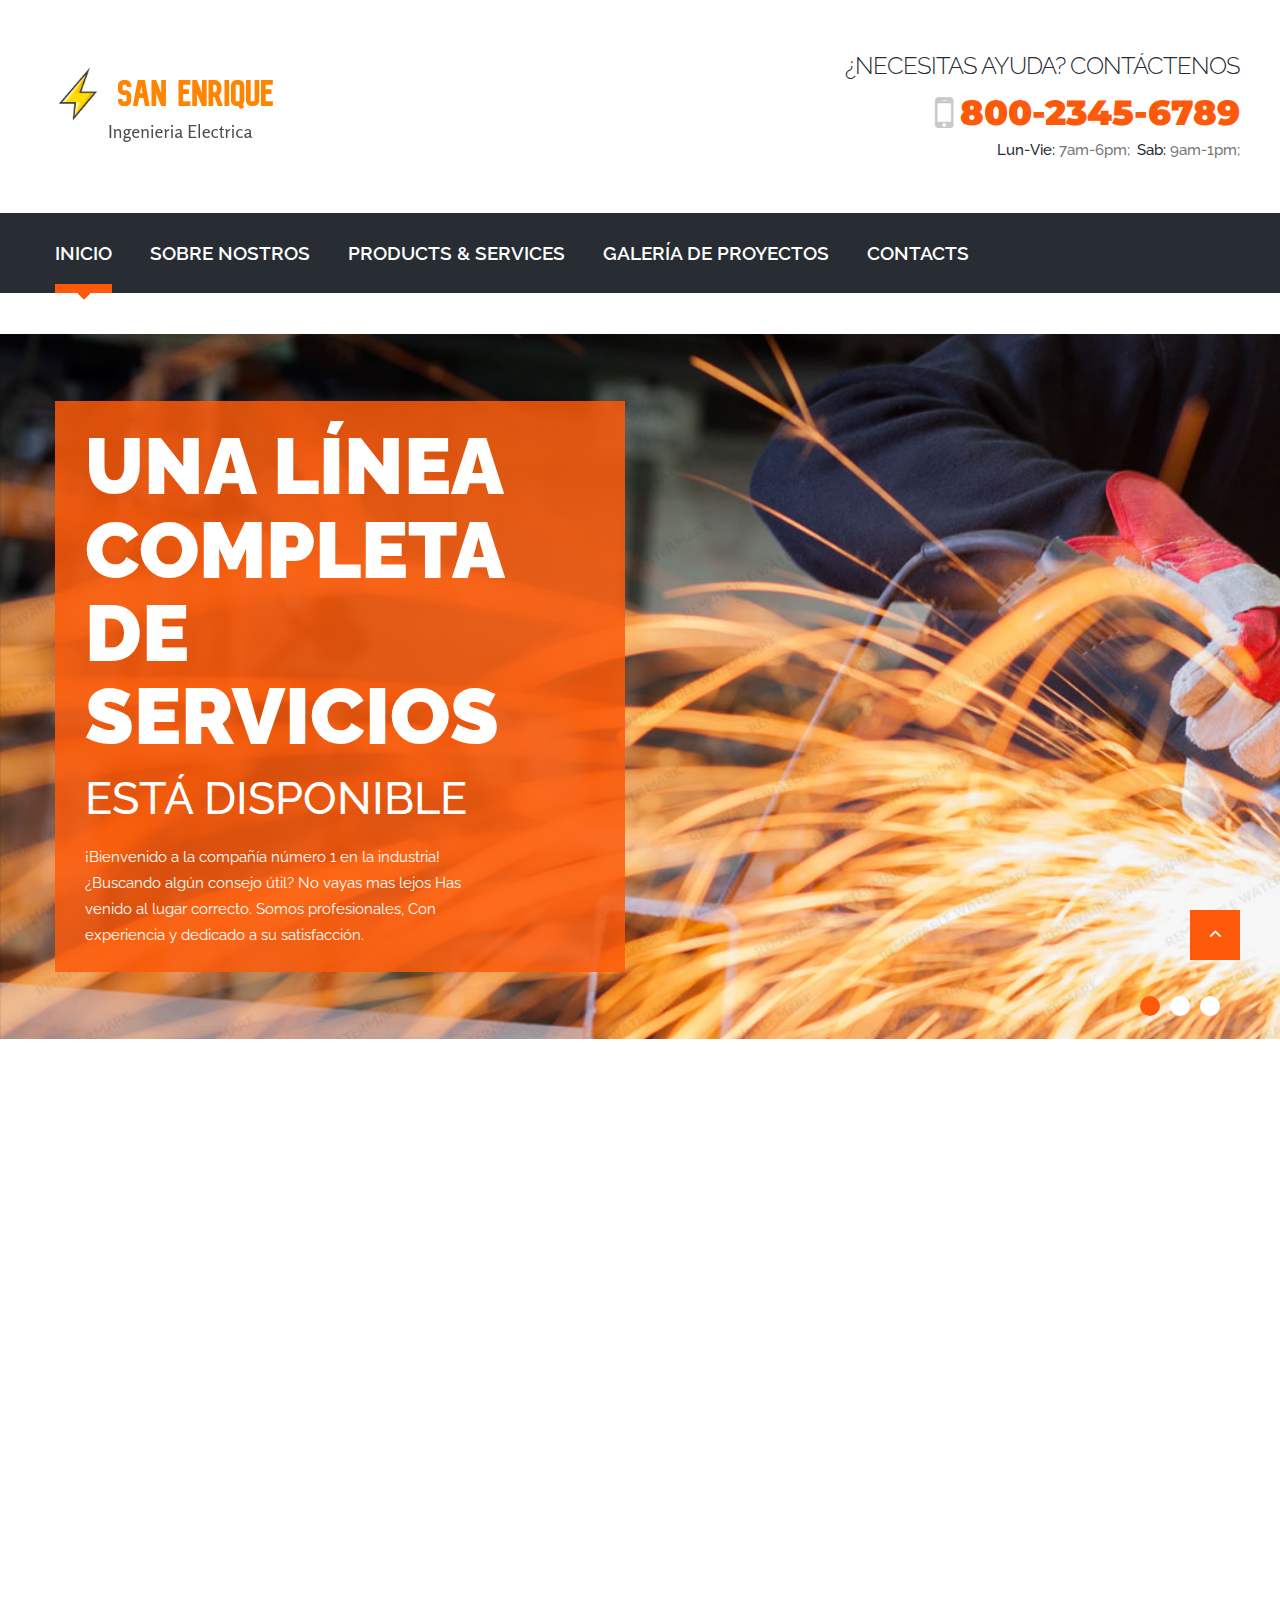
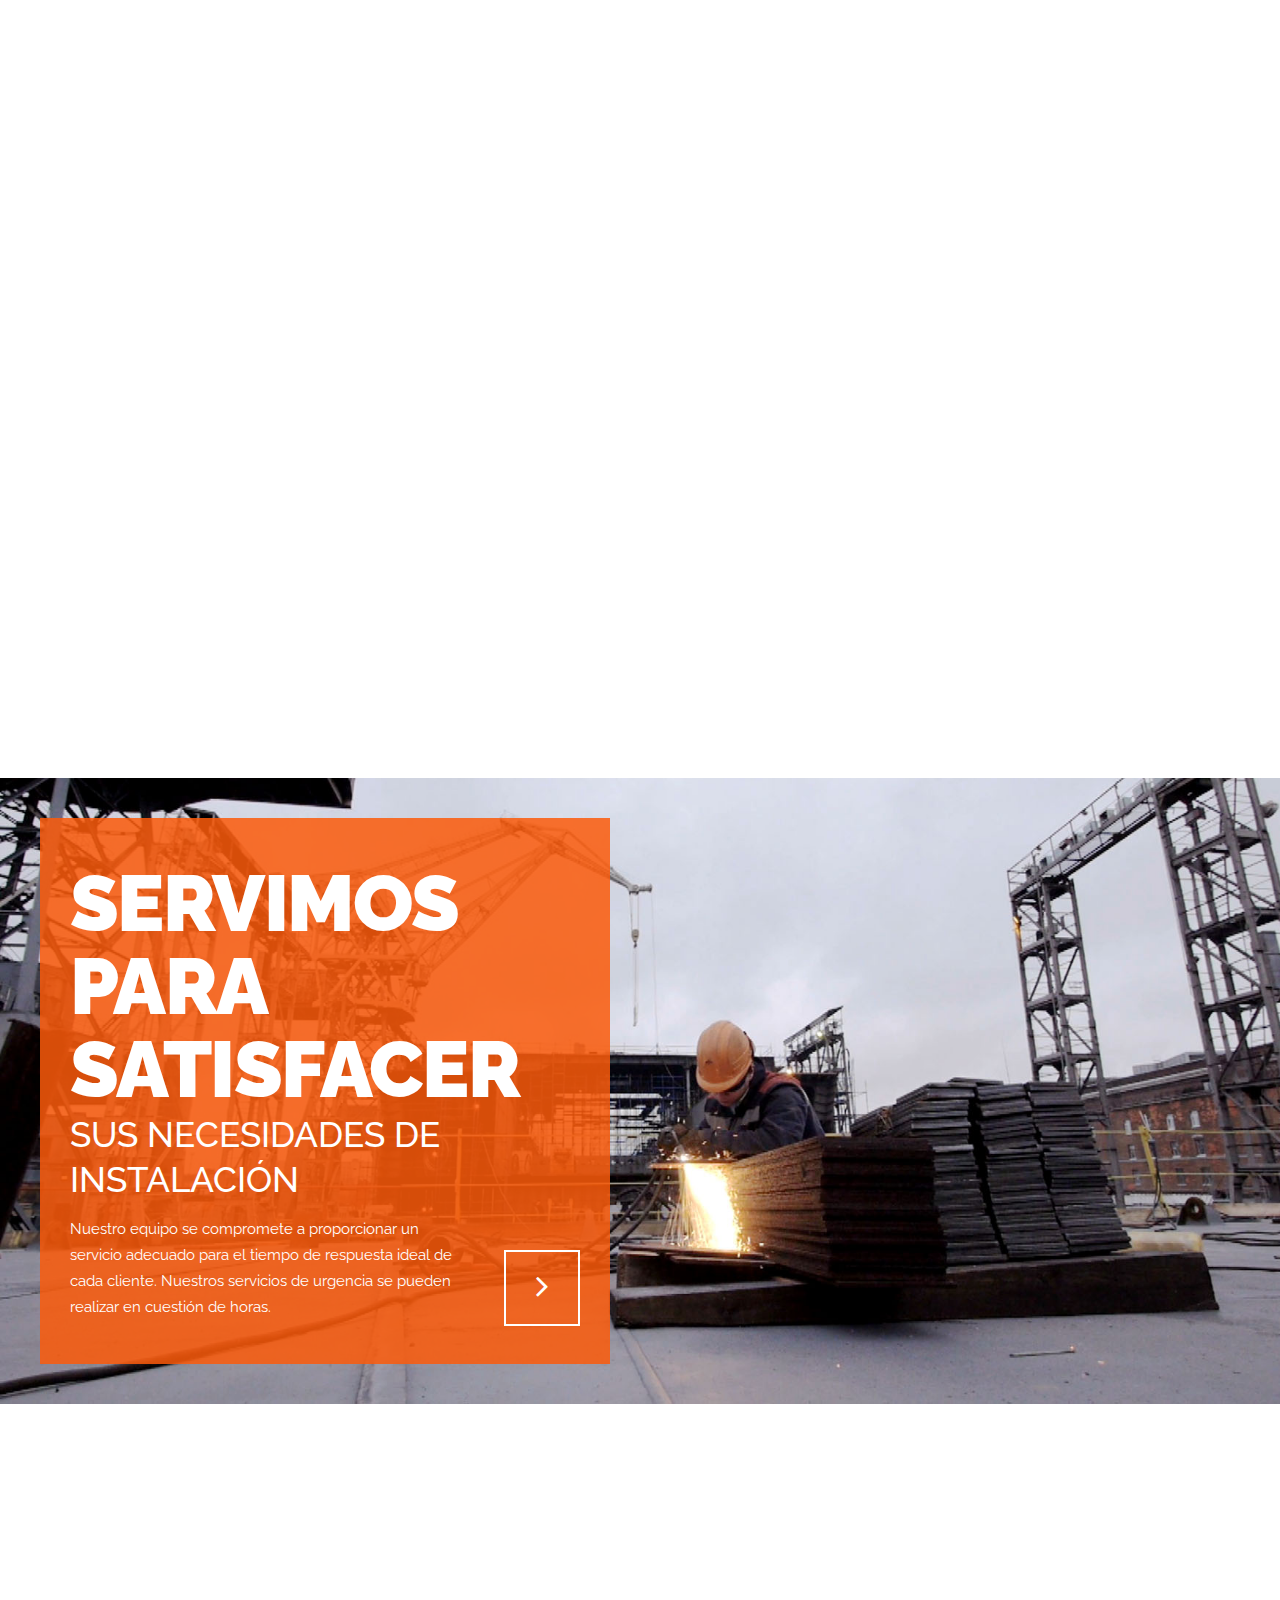
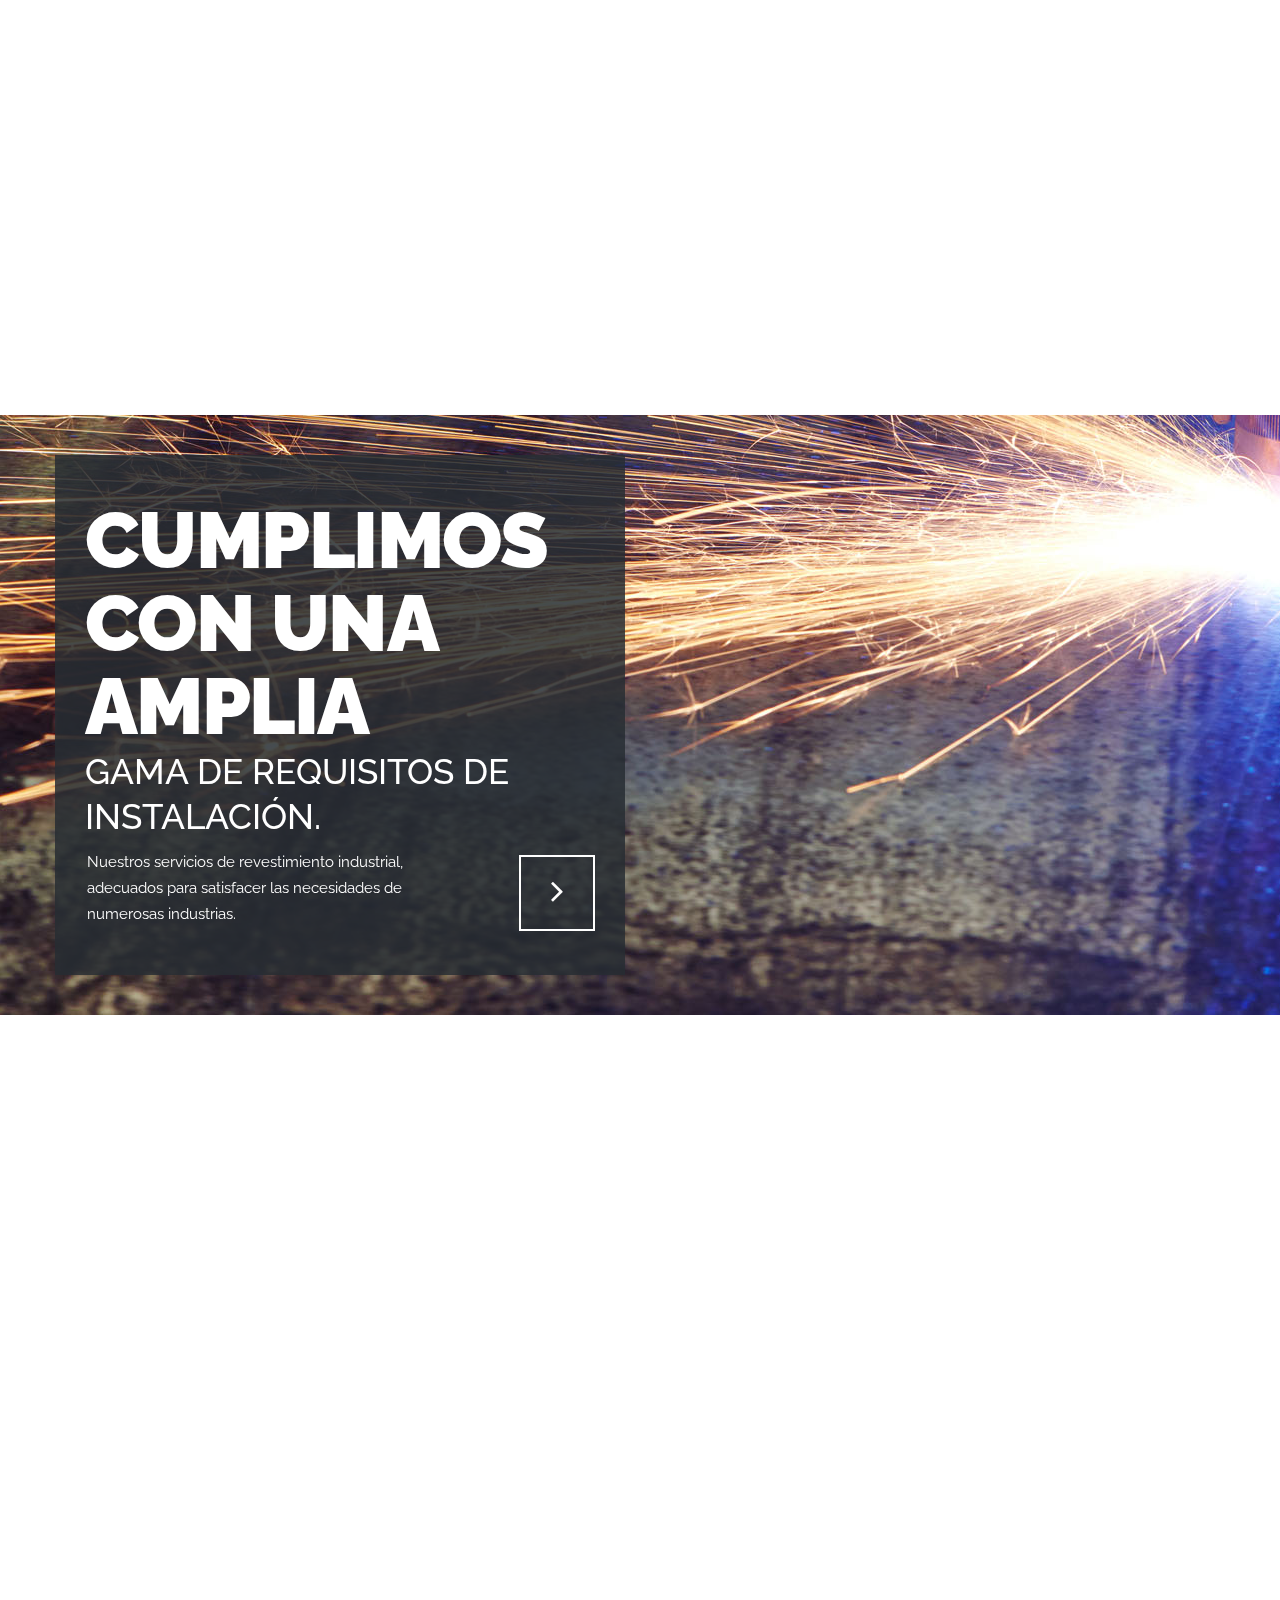
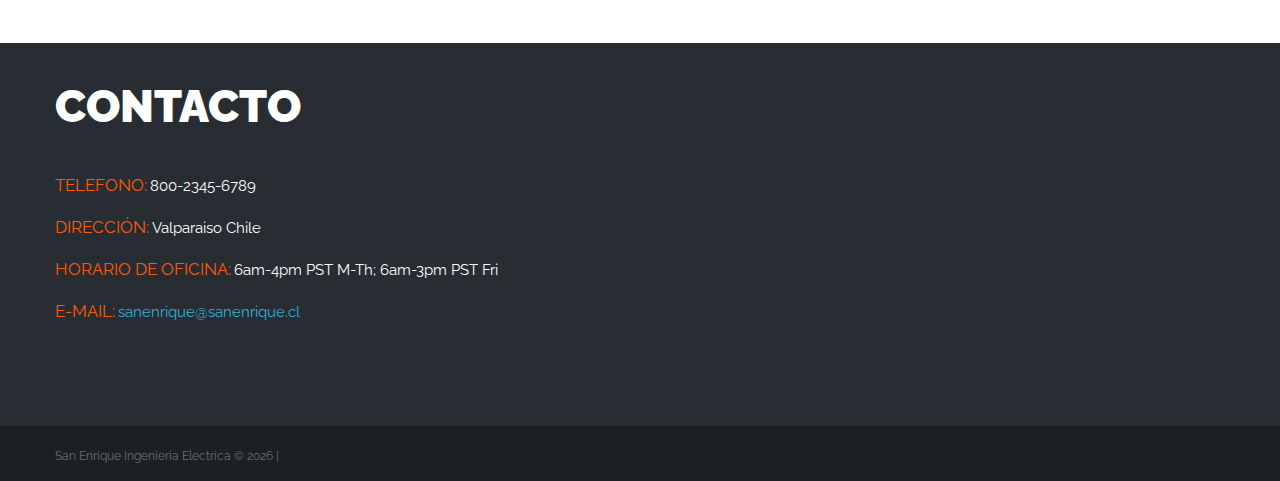
<file: index.html>
<!DOCTYPE html>
<html lang="en" class="wide wow-animation">
<head>
	<title>San Enrique || Ingenieria Electrica</title>
	<meta charset="utf-8">
	<meta name='viewport' content='width=device-width, height=device-height, initial-scale=1.0' />
	<link rel="icon" href="images/favicon.ico" type="image/x-icon">
	<link rel="stylesheet" type="text/css" href="//fonts.googleapis.com/css?family=Montserrat:400,700%7CRaleway:400,500,600,700,900">
	<link rel="stylesheet" href="css/bootstrap.css">
	<link rel="stylesheet" href="css/fonts.css">
	<link rel="stylesheet" href="css/style.css">


	<style>.ie-panel {
		display: none;
		background: #212121;
		padding: 10px 0;
		box-shadow: 3px 3px 5px 0 rgba(0, 0, 0, .3);
		clear: both;
		text-align: center;
		position: relative;
		z-index: 1;
	}

	html.ie-10 .ie-panel, html.lt-ie-10 .ie-panel {
		display: block;
	}</style>

</head>
<body>
<div class="ie-panel"><a href="http://windows.microsoft.com/en-US/internet-explorer/"><img
		src="images/ie8-panel/warning_bar_0000_us.jpg" height="42" width="820"
		alt="You are using an outdated browser. For a faster, safer browsing experience, upgrade for free today."></a>
</div>
<div class="preloader">
	<div class="preloader-body">
		<div class="cssload-container">
			<div class="cssload-speeding-wheel"></div>
		</div>
		<p>Cargando...</p>
	</div>
</div>
<div class="page">
	<!--========================================================
							  HEADER
	=========================================================-->
	<header class="section page-header">
		<!--RD Navbar-->
		<div class="rd-navbar-wrap">
			<nav class="rd-navbar rd-navbar-classic" data-layout="rd-navbar-fixed" data-sm-layout="rd-navbar-fixed"
				 data-md-layout="rd-navbar-fixed" data-md-device-layout="rd-navbar-fixed"
				 data-lg-layout="rd-navbar-static" data-lg-device-layout="rd-navbar-static"
				 data-xl-layout="rd-navbar-static" data-xl-device-layout="rd-navbar-static"
				 data-lg-stick-up-offset="270px" data-xl-stick-up-offset="46px" data-xxl-stick-up-offset="270px"
				 data-lg-stick-up="true" data-xl-stick-up="true" data-xxl-stick-up="true">
				<div class="rd-navbar-collapse-toggle rd-navbar-fixed-element-1"
					 data-rd-navbar-toggle=".rd-navbar-collapse"><span></span></div>
				<div class="rd-navbar-aside-outer rd-navbar-collapse">
					<div class="rd-navbar-aside">
						<div class="rd-navbar-brand">
							<!--Brand-->
							<a class="brand" href="index.html">
							<img class="brand-logo-dark" src="images/logo-default.png" alt=""/></a>
						</div>
						<ul class="text-right contact-list">
							<li>
								<h4>
									¿Necesitas ayuda? Contáctenos
								</h4>
							</li>
							<li>
								<div class="unit unit-spacing-xs align-items-center justify-content-end">
									<div class="unit-left"><span class="icon icon-lg text-middle fa-mobile-phone"></span></div>
									<div class="unit-body"><h3><a href="tel:#">800-2345-6789 </a></h3></div>
								</div>
							</li>
							<li>
								<div class="unit unit-spacing-xs align-items-center justify-content-end font-weight-medium">
									<div class="unit-left"><p class="text-color2">Lun-Vie:  <span class="text-gray-400">7am-6pm;</span>  </p></div>
									<div class="unit-body"><p class="text-color2"> Sab: <span class="text-gray-400">9am-1pm;</span></p></div>
								</div>
							</li>
						</ul>
					</div>
				</div>
				<div class="rd-navbar-main-outer">
					<div class="rd-navbar-main">
						<!--RD Navbar Panel-->
						<div class="rd-navbar-panel">
							<!--RD Navbar Toggle-->
							<button class="rd-navbar-toggle" data-rd-navbar-toggle=".rd-navbar-nav-wrap"><span></span>
							</button>
							<!--RD Navbar Brand-->
							<div class="rd-navbar-brand d-lg-none">
								<!--Brand--><a class="brand" href="index.html"><img class="brand-logo-dark"  src="images/logo-default.png" alt=""/></a>
							</div>
						</div>
						<div class="rd-navbar-main-element">
							<div class="rd-navbar-nav-wrap">
								<ul class="rd-navbar-nav">
									<li class="rd-nav-item  active"><a class="rd-nav-link" href="index.html">Inicio</a>
									</li>
									<li class="rd-nav-item"><a class="rd-nav-link" href="index-1.html">Sobre Nostros</a>
										<!-- <ul class="rd-menu rd-navbar-dropdown">
											<li class="rd-dropdown-item"><a class="rd-dropdown-link" href="#">What We Do</a>
											</li>
											<li class="rd-dropdown-item"><a class="rd-dropdown-link" href="#">What We Offer</a>
											</li>
											<li class="rd-dropdown-item"><a class="rd-dropdown-link" href="#">Forum</a>
											</li>
										</ul> -->
									</li>
									<li class="rd-nav-item"><a class="rd-nav-link" href="index-2.html">products &amp; services</a>
									</li>
									<li class="rd-nav-item"><a class="rd-nav-link" href="index-3.html">Galería de proyectos</a>
									</li>
									<li class="rd-nav-item"><a class="rd-nav-link" href="index-4.html">Contacts</a>
									</li>
								</ul>
							</div>

						</div>
					</div>
				</div>
			</nav>
		</div>
	</header>
	<!--========================================================
							  CONTENT
	=========================================================-->
	<section class="section swiper-container swiper-slider swiper-slider-1" data-loop="true" data-autoplay="5500" data-simulate-touch="false">
		<div class="swiper-wrapper text-center">
			<div class="swiper-slide context-dark" data-slide-bg="images/slide1.jpg">
				<div class="swiper-slide-caption section-sm">
					<div class="container">
						<div class="row">
							<div class="col-lg-7">
								<div class="camera_caption" data-caption-animate="fadeIn" data-caption-delay="100">
									<h2>
									Una línea completa de servicios
										<span>está disponible</span>
									</h2>
									<p>
										¡Bienvenido a la compañía número 1 en la industria! ¿Buscando algún consejo útil? No vayas mas lejos
										Has venido al lugar correcto. Somos profesionales,
										Con experiencia y dedicado a su satisfacción.
									</p>
									<!-- <a class="fa fa-angle-right" href="#"></a> -->
								</div>

							</div>
						</div>
					</div>
				</div>
			</div>
			<div class="swiper-slide context-dark" data-slide-bg="images/slide2.jpg">
				<div class="swiper-slide-caption section-md">
					<div class="container">
						<div class="row">
							<div class="col-lg-7">
								<div class="camera_caption caption-bg-2"  data-caption-animate="fadeIn" data-caption-delay="100">
									<h2>
											 Servicios
										<span> de primera calidad de valor excepcional</span>
									</h2>
									<p>
										Estamos comprometidos con la más alta calidad, confiabilidad, responsabilidad, mejora continua.
									</p>
									<!-- <a class="fa fa-angle-right" href="#"></a> -->
								</div>

							</div>
						</div>
					</div>
				</div>
			</div>
			<div class="swiper-slide context-dark" data-slide-bg="images/slide3.jpg">
				<div class="swiper-slide-caption section-md">
					<div class="container">
						<div class="row">
							<div class="col-lg-7">
								<div class="camera_caption caption-bg-3" data-caption-animate="fadeIn" data-caption-delay="100">
									<h2>
										Una amplia gama de servicios
										<span>ingeneria electrica de alta calidad </span>
									</h2>
									<p>
										Nuestra empresa puede presumir de la reputación del socio de confianza conocido en todo el mundo.
									</p>
									<!-- <a class="fa fa-angle-right" href="#"></a> -->
								</div>

							</div>
						</div>
					</div>
				</div>
			</div>
		</div>
		<!--Swiper Pagination-->
		<div class="swiper-pagination"></div>

	</section>
	<section class="section-md bg-default">
		<div class="container">
			<div class="row row-30">
				<div class="col-lg-6 wow fadeInLeft">
					<div class="img_block">
						<span></span>
						<img src="images/page-1_img01.jpg" alt="">
						<div class="caption context-dark">
							<h2>TRABAJO 1</h2>
							<p>
								Descripción de trabajo.
							</p>
						</div>
						<a class="fa fa-angle-right" href="#"></a>
					</div>
				</div>
				<div class="col-lg-6 wow fadeInRight">
					<div class="img_block">
						<span></span>
						<img src="images/page-1_img02.jpg" alt="">
						<div class="caption context-dark">
							<h2>TRABAJO 2</h2>
							<p>
								Descripción de trabajo.
							</p>
						</div>
						<a class="fa fa-angle-right" href="#"></a>
					</div>
				</div>
				<div class="col-lg-6 wow fadeInLeft">
					<div class="img_block">
						<span></span>
						<img src="images/page-1_img03.jpg" alt="">
						<div class="caption  context-dark">
							<h2>TRABAJO 3</h2>
							<p>
								Descripción de trabajo.
							</p>
						</div>
						<a class="fa fa-angle-right" href="#"></a>
					</div>
				</div>
				<div class="col-lg-6 wow fadeInRight">
					<div class="img_block">
						<span></span>
						<img src="images/page-1_img04.jpg" alt="">
						<div class="caption context-dark">
							<h2>TRABAJO 4</h2>
							<p>
								Descripción de trabajo.
							</p>
						</div>
						<a class="fa fa-angle-right" href="#"></a>
					</div>
				</div>
			</div>
		</div>
	</section>
	<section class="section-md bg-default">
		<div class="container wow fadeInRight">
			<h2 class="text-color1">Manejaremos cualquier<br><span class="font-weight-light">intrincado diseño personalizado.</span></h2>
			<div class="row">
				<div class="col-lg-6">
					<p>
						Lorem Ipsum is simply dummy text of the printing and typesetting industry. Lorem Ipsum has been the industry's standard dummy text ever since the 1500s, when an unknown printer took a galley of type and scrambled it to make a type specimen book. It has survived not only five centuries, but also the leap into electronic typesetting, remaining essentially unchanged. It was popularised in the 1960s with the release of Letraset sheets containing Lorem Ipsum passages, and more recently with desktop publishing software like Aldus PageMaker including versions of Lorem Ipsum.


					</p>
				</div>
				<div class="col-lg-6">
					<p>
						Lorem Ipsum is simply dummy text of the printing and typesetting industry. Lorem Ipsum has been the industry's standard dummy text ever since the 1500s, when an unknown printer took a galley of type and scrambled it to make a type specimen book. It has survived not only five centuries, but also the leap into electronic typesetting, remaining essentially unchanged. It was popularised in the 1960s with the release of Letraset sheets containing Lorem Ipsum passages, and more recently with desktop publishing software like Aldus PageMaker including versions of Lorem Ipsum.


					</p>
					<a href="#" class="btn">leer más</a>
				</div>
			</div>
		</div>
	</section>
	<section class="bg-vide" data-vide-bg="mp4: video/video, poster: images/parallax1" data-vide-options="posterType: jpg, loop: false, muted: false">
		<div class="container section-sm">
			<div class="row">
				<div class="col-lg-6">
					<div class="caption1">
						<h2>
					  	Servimos para <br> satisfacer <span class="">sus necesidades de instalación</span>
						</h2>
						<p>
						Nuestro equipo se compromete a proporcionar un servicio adecuado para el tiempo de respuesta ideal de cada cliente. Nuestros servicios de urgencia se pueden realizar en cuestión de horas.
						</p>
						<a class="fa fa-angle-right" href="#"></a>
					</div>
				</div>
			</div>
		</div>
	</section>

	<section class=" section-md bg-default  wow fadeInLeft">
		<div class="container">
			<h2 class="title1">Nuestros <span class="font-weight-light"> productos</span></h2>
			<div class="row ">
				<div class="col-sm-6 col-lg-4">
					<ul class="marked-list">
						<li><a href="#">Structural Steel Buildings</a></li>
						<li><a href="#">Platforms, Stairways</a></li>
						<li><a href="#">Motor &#38; Fan Bases</a></li>
						<li><a href="#">Tanks</a></li>
						<li><a href="#">Pressure Vessels</a></li>
						<li><a href="#">Cyclones</a></li>
					</ul>
				</div>
				<div class="col-sm-6 col-lg-4">
					<ul class="marked-list">
						<li><a href="#">Scrubbers</a></li>
						<li><a href="#">Fan Housings</a></li>
						<li><a href="#">Industrial Ductwork &#38; Piping</a></li>
						<li><a href="#">Hoppers</a></li>
						<li><a href="#">Stacks</a></li>
						<li><a href="#">Dampers</a></li>
					</ul>
				</div>
				<div class="col-sm-6 col-lg-4">
					<ul class="marked-list">
						<li><a href="#">Slide Gates</a></li>
						<li><a href="#">Filter Housings</a></li>
						<li><a href="#">Conveyors</a></li>
						<li><a href="#">Guards</a></li>
						<li><a href="#">Dewatering Screen Cabinets</a></li>
						<li><a href="#">Sump Tanks</a></li>
					</ul>
				</div>
			</div>
		</div>
	</section>
	<section class="parallax-container " data-parallax-img="images/parallax2.jpg">
		<div class="parallax-content section-sm">
			<div class="container">
				<div class="row">
					<div class="col-lg-6">
						<div class="caption1 caption2">
							<h2>
								Cumplimos
								<br>con una amplia <span>gama de requisitos de instalación.</span>
							</h2>
							<p>
							Nuestros servicios de revestimiento industrial, adecuados para satisfacer las necesidades de numerosas industrias.
							</p>
							<a class="fa fa-angle-right" href="#"></a>
						</div>
					</div>
				</div>
			</div>
		</div>

	</section>
	<section class="section-md bg-default wow fadeInRight">
		<div class="container">
			<h2 class="text-color1">Ofreciendo el mejor nivel <br><span class="font-weight-light">de excelencia en la instalación </span></h2>
			<div class="row row-30">
				<div class="col-md-6">
					<img src="images/page-1_img05.jpg" alt="" class="offs">
				</div>
				<div class="col-md-6">
					<p>
						La empresa electrica y instalacion se incorporó en abril de 1980 con el
						Objetivo de ofrecer al mercado un mayor nivel de excelencia en la fabricación de acero. Sus organizadores, con una experiencia combinada de sesenta años en la fabricación de acero,
						El mecanizado, la fabricación y el diseño pudieron ver que muchos grandes
						los fabricantes estaban reduciendo su propia empresa para reducir los costos. Para lograr sus objetivos, la industria del acero y la fabricación reunió a un equipo de artesanos, ingenieros y diseñadores con experiencia y certificados.
						Compromiso con la calidad y la eficiencia.
					</p>
					<a href="#" class="btn offs1">leer más</a>
				</div>
			</div>
		</div>
	</section>

	<!--========================================================
							  FOOTER
	=========================================================-->
	<footer>
		<section class="bg1 section-sm">
			<div class="container">
				<div class="row">
					<div class="col-lg-6">
						<h2 class="text-white">contacto</h2>
						<address>
							<dl>
								<dt>telefono:</dt>
								<dd><a href="tel:#"> 800-2345-6789</a></dd>
								<dt>dirección:</dt>
								<dd> Valparaiso Chile</dd>
								<dt>Horario de oficina:</dt>
								<dd> 6am-4pm PST M-Th; 6am-3pm PST Fri</dd>
								<dt>E-mail:</dt>
								<dd class="mail1">sanenrique@sanenrique.cl</a></dd>
							</dl>
						</address>
					</div>
					<div class="col-lg-6">
						<!-- map -->

						<iframe src="https://www.google.com/maps/embed?pb=!1m14!1m8!1m3!1d13379.888629080817!2d-71.6305491!3d-33.030864!3m2!1i1024!2i768!4f13.1!3m3!1m2!1s0x0%3A0x73028baf9d00fd0b!2sSan+Enrique+Ingenieria+Electrica!5e0!3m2!1ses!2scl!4v1559924004509!5m2!1ses!2scl" width="600" height="300" frameborder="0" style="border:0" allowfullscreen></iframe>
						<!-- END map -->
					</div>
				</div>
			</div>
		</section>
		<div class="container footer1">
	San Enrique Ingenieria Electrica &#169; <span class="copyright-year"></span> |
			<!-- <a href="index-5.html">Privacy Policy</a> -->

		</div>
	</footer>
</div>
<div class="snackbars" id="form-output-global"></div>
<!-- <script data-cfasync="false" src="https://cdnjs.cloudflare.com/ajax/libs/font-awesome/5.8.2/css/all.css"></script> -->
<script src="js/core.min.js"></script>
<script src="js/script.js"></script>

</body><!-- Google Tag Manager -->
<noscript>
	<!-- <iframe src="//www.googletagmanager.com/ns.html?id=GTM-P9FT69"height="0" width="0" style="display:none;visibility:hidden"></iframe> -->
</noscript>
<html>
</file>
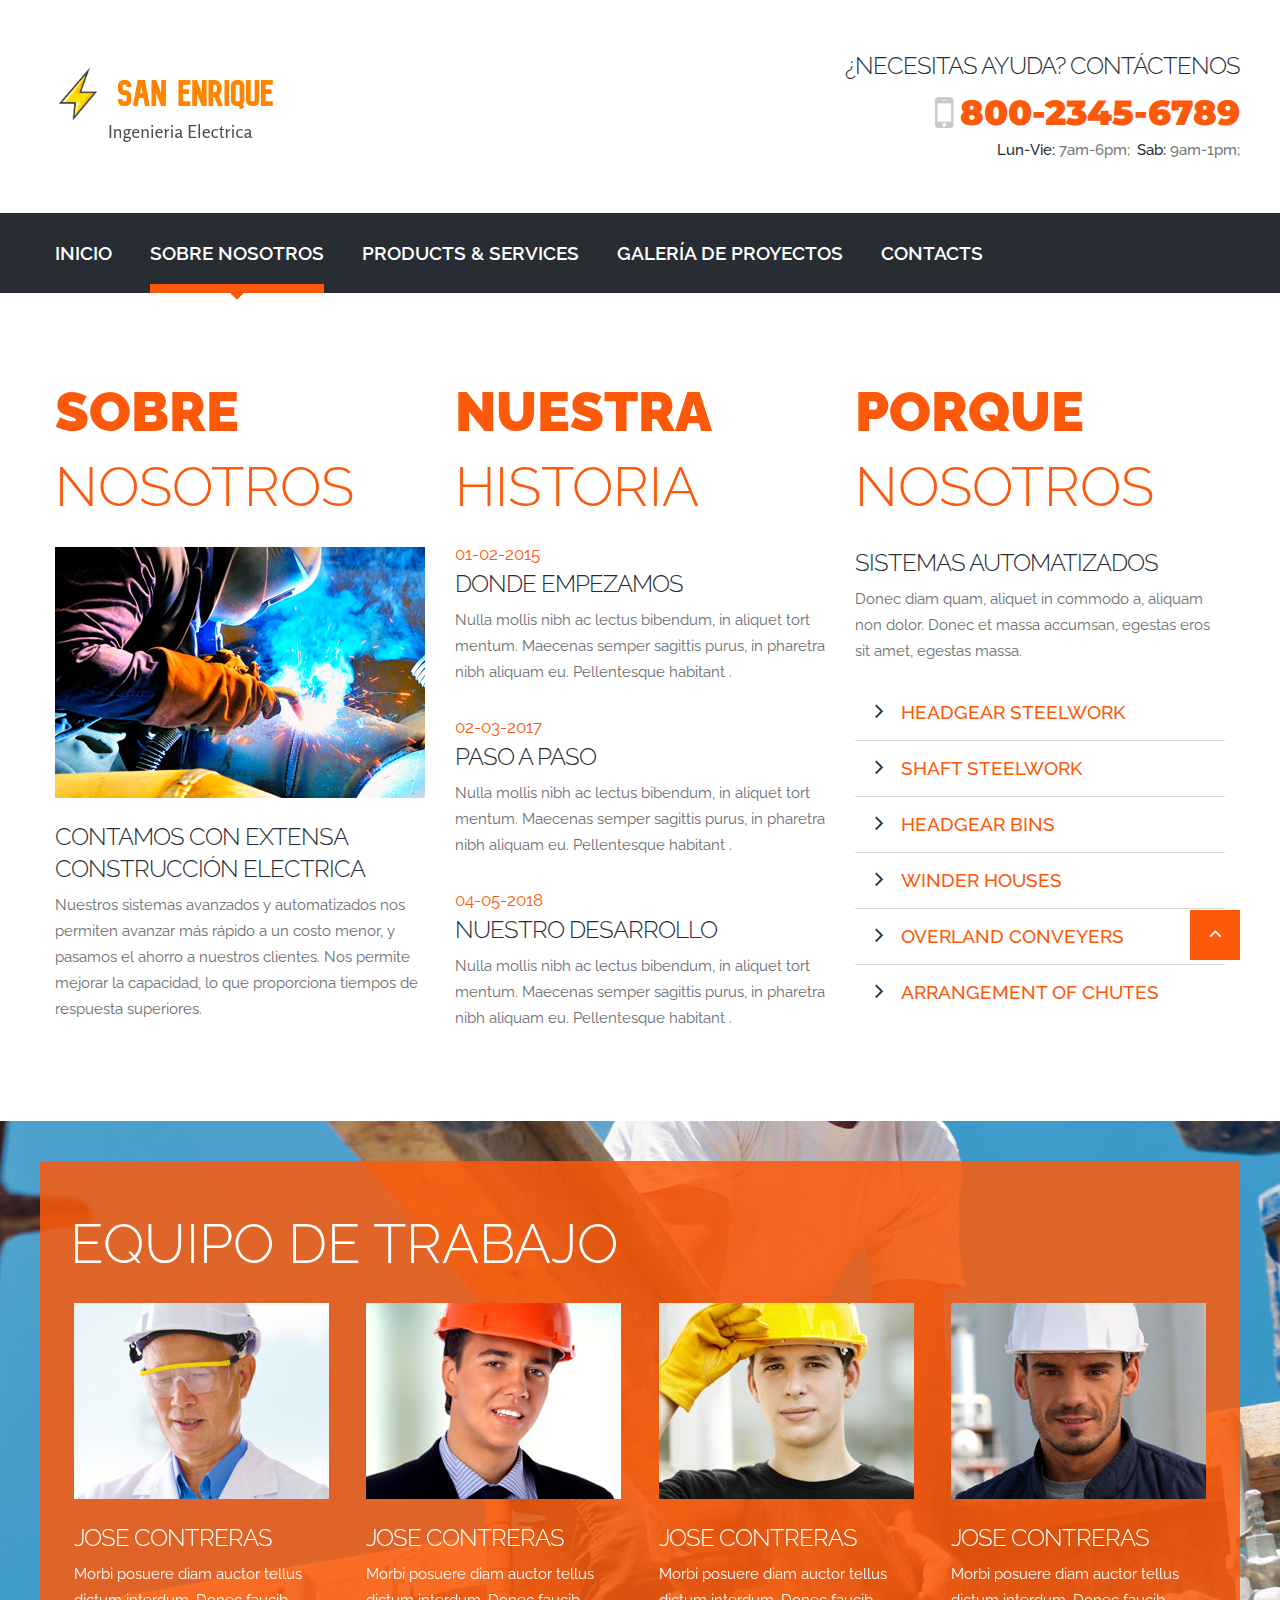
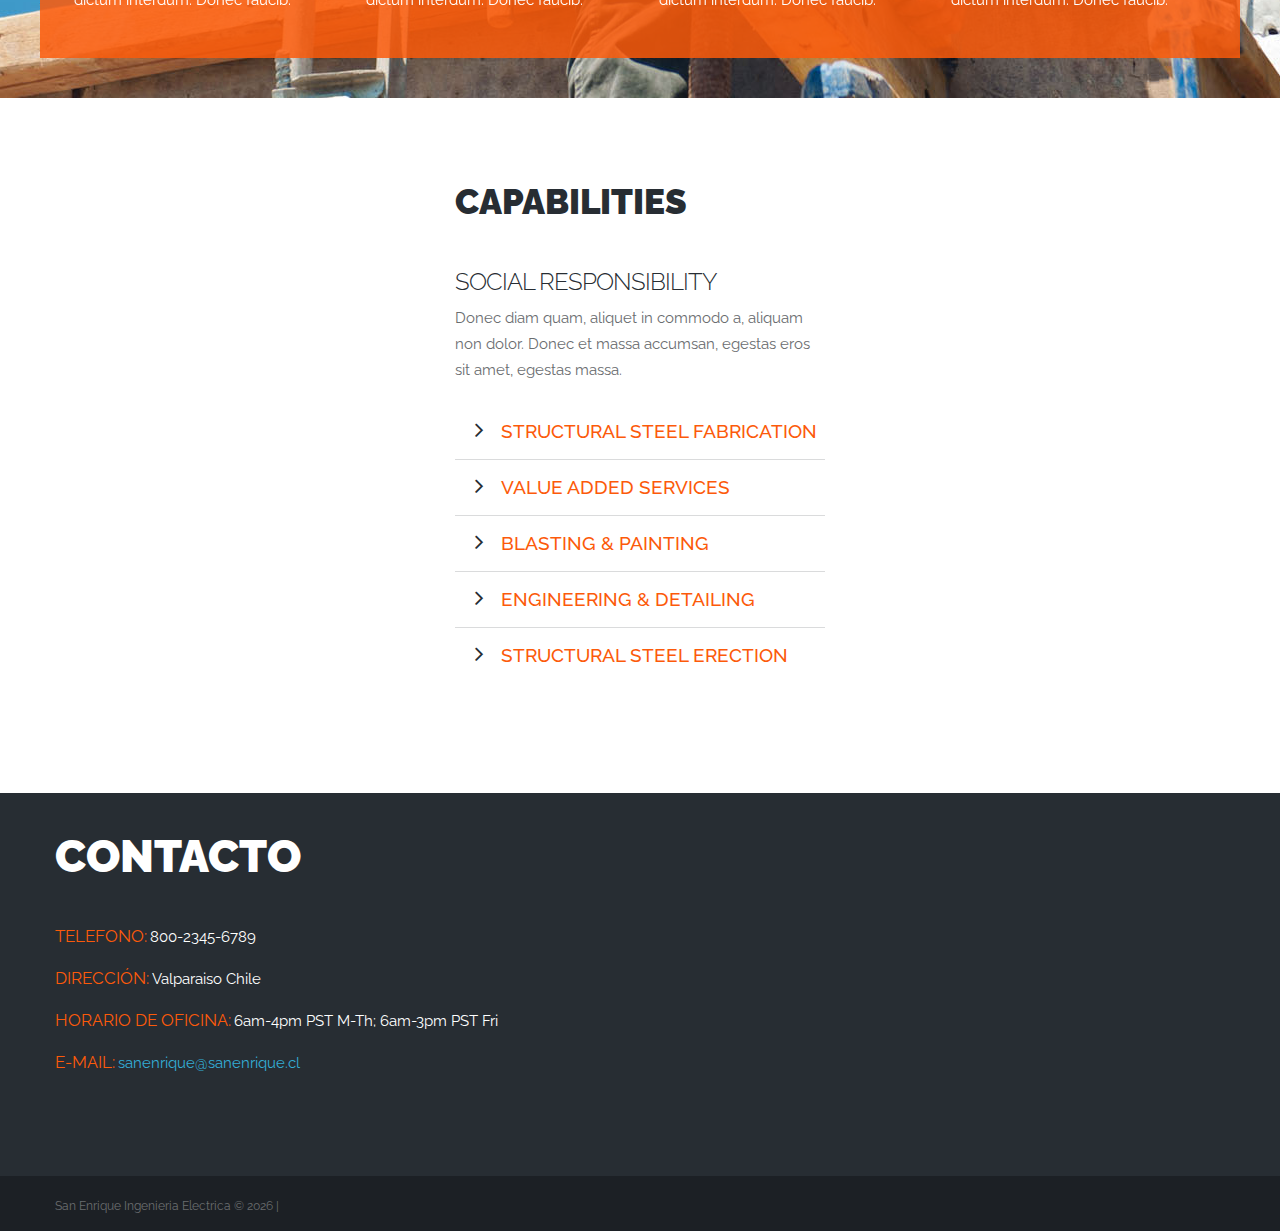
<file: index-1.html>
<!DOCTYPE html>
<html lang="en" class="wide wow-animation">
<head>
	<title>San Enrique || Ingenieria Electrica > Nosotros </title>
	<meta charset="utf-8">
	<meta name='viewport' content='width=device-width, height=device-height, initial-scale=1.0' />
	<link rel="icon" href="images/favicon.ico" type="image/x-icon">
	<link rel="stylesheet" type="text/css" href="//fonts.googleapis.com/css?family=Montserrat:400,700%7CRaleway:400,500,600,700,900">
	<link rel="stylesheet" href="css/bootstrap.css">
	<link rel="stylesheet" href="css/fonts.css">
	<link rel="stylesheet" href="css/style.css">


	<style>.ie-panel {
		display: none;
		background: #212121;
		padding: 10px 0;
		box-shadow: 3px 3px 5px 0 rgba(0, 0, 0, .3);
		clear: both;
		text-align: center;
		position: relative;
		z-index: 1;
	}

	html.ie-10 .ie-panel, html.lt-ie-10 .ie-panel {
		display: block;
	}</style>

</head>
<body>
<div class="ie-panel"><a href="http://windows.microsoft.com/en-US/internet-explorer/"><img
	src="images/ie8-panel/warning_bar_0000_us.jpg" height="42" width="820"
	alt="You are using an outdated browser. For a faster, safer browsing experience, upgrade for free today."></a>
</div>
<div class="preloader">
	<div class="preloader-body">
		<div class="cssload-container">
			<div class="cssload-speeding-wheel"></div>
		</div>
		<p>Cargando...</p>
	</div>
</div>
<div class="page">
	<!--========================================================
														HEADER
	=========================================================-->
  <header class="section page-header">
		<!--RD Navbar-->
		<div class="rd-navbar-wrap">
			<nav class="rd-navbar rd-navbar-classic" data-layout="rd-navbar-fixed" data-sm-layout="rd-navbar-fixed"
				 data-md-layout="rd-navbar-fixed" data-md-device-layout="rd-navbar-fixed"
				 data-lg-layout="rd-navbar-static" data-lg-device-layout="rd-navbar-static"
				 data-xl-layout="rd-navbar-static" data-xl-device-layout="rd-navbar-static"
				 data-lg-stick-up-offset="270px" data-xl-stick-up-offset="46px" data-xxl-stick-up-offset="270px"
				 data-lg-stick-up="true" data-xl-stick-up="true" data-xxl-stick-up="true">
				<div class="rd-navbar-collapse-toggle rd-navbar-fixed-element-1"
					 data-rd-navbar-toggle=".rd-navbar-collapse"><span></span></div>
				<div class="rd-navbar-aside-outer rd-navbar-collapse">
					<div class="rd-navbar-aside">
						<div class="rd-navbar-brand">
							<!--Brand-->
							<a class="brand" href="index.html">
							<img class="brand-logo-dark" src="images/logo-default.png" alt=""/></a>
						</div>
						<ul class="text-right contact-list">
							<li>
								<h4>
									¿Necesitas ayuda? Contáctenos
								</h4>
							</li>
							<li>
								<div class="unit unit-spacing-xs align-items-center justify-content-end">
									<div class="unit-left"><span class="icon icon-lg text-middle fa-mobile-phone"></span></div>
									<div class="unit-body"><h3><a href="tel:#">800-2345-6789 </a></h3></div>
								</div>
							</li>
							<li>
								<div class="unit unit-spacing-xs align-items-center justify-content-end font-weight-medium">
									<div class="unit-left"><p class="text-color2">Lun-Vie:  <span class="text-gray-400">7am-6pm;</span>  </p></div>
									<div class="unit-body"><p class="text-color2"> Sab: <span class="text-gray-400">9am-1pm;</span></p></div>
								</div>
							</li>
						</ul>
					</div>
				</div>
				<div class="rd-navbar-main-outer">
					<div class="rd-navbar-main">
						<!--RD Navbar Panel-->
						<div class="rd-navbar-panel">
							<!--RD Navbar Toggle-->
							<button class="rd-navbar-toggle" data-rd-navbar-toggle=".rd-navbar-nav-wrap"><span></span>
							</button>
							<!--RD Navbar Brand-->
							<div class="rd-navbar-brand d-lg-none">
								<!--Brand--><a class="brand" href="index.html"><img class="brand-logo-dark"  src="images/logo-default.png" alt=""/></a>
							</div>
						</div>
						<div class="rd-navbar-main-element">
							<div class="rd-navbar-nav-wrap">
								<ul class="rd-navbar-nav">
									<li class="rd-nav-item"><a class="rd-nav-link" href="index.html">Inicio</a>
									</li>
									<li class="rd-nav-item active"><a class="rd-nav-link" href="index-1.html">Sobre Nosotros</a>
										<!-- <ul class="rd-menu rd-navbar-dropdown">
											<li class="rd-dropdown-item"><a class="rd-dropdown-link" href="#">What We Do</a>
											</li>
											<li class="rd-dropdown-item"><a class="rd-dropdown-link" href="#">What We Offer</a>
											</li>
											<li class="rd-dropdown-item"><a class="rd-dropdown-link" href="#">Forum</a>
											</li>
										</ul> -->
									</li>
									<li class="rd-nav-item"><a class="rd-nav-link" href="index-2.html">products &amp; services</a>
									</li>
									<li class="rd-nav-item"><a class="rd-nav-link" href="index-3.html">Galería de proyectos</a>
									</li>
									<li class="rd-nav-item"><a class="rd-nav-link" href="index-4.html">Contacts</a>
									</li>
								</ul>
							</div>

						</div>
					</div>
				</div>
			</nav>
		</div>
	</header>
	<!--========================================================
														CONTENT
	=========================================================-->

	<section class="section-md bg-default">
		<div class="container">
			<div class="row row-30">
				<div class="col-lg-4 wow fadeInLeft">
					<h3 class="section-title">Sobre<span> Nosotros</span></h3>
					<img alt="" src="images/page-2_img01.jpg">
					<h4>Contamos con extensa construcción electrica</h4>
					<p>
						Nuestros sistemas avanzados y automatizados nos permiten avanzar más rápido a un costo menor,
            y pasamos el ahorro a nuestros clientes. Nos permite mejorar la capacidad, lo que proporciona
            tiempos de respuesta superiores.
					</p>
				</div>
				<div class="col-lg-4">
					<h3 class="section-title">Nuestra<span> Historia </span></h3>
					<article class="history-item">
						<time datetime="2015">01-02-2015</time>
						<h4>Donde empezamos</h4>
						<p>
							Nulla mollis nibh ac lectus bibendum, in aliquet tort
							mentum. Maecenas semper sagittis purus, in pharetra nibh aliquam eu. Pellentesque habitant .
						</p>
					</article>
					<article class="history-item">
						<time datetime="2017">02-03-2017</time>
						<h4>Paso a paso</h4>
						<p>
							Nulla mollis nibh ac lectus bibendum, in aliquet tort
							mentum. Maecenas semper sagittis purus, in pharetra nibh aliquam eu. Pellentesque habitant .
						</p>
					</article>
					<article class="history-item">
						<time datetime="2018">04-05-2018</time>
						<h4>Nuestro desarrollo</h4>
						<p>
							Nulla mollis nibh ac lectus bibendum, in aliquet tort
							mentum. Maecenas semper sagittis purus, in pharetra nibh aliquam eu. Pellentesque habitant .
						</p>
					</article>
				</div>
				<div class="col-lg-4 wow fadeInRight">
					<h3 class="section-title">Porque <span> nosotros</span></h3>
					<h4>Sistemas automatizados</h4>
					<p>
						Donec diam quam, aliquet in commodo a, aliquam non dolor. Donec et massa accumsan, egestas eros sit amet,
						egestas massa.
					</p>
					<ul class="marked-list offs4">
						<li><a href="#">Headgear steelwork</a></li>
						<li><a href="#">Shaft steelwork</a></li>
						<li><a href="#">Headgear bins</a></li>
						<li><a href="#">Winder houses</a></li>
						<li><a href="#">Overland conveyers</a></li>
						<li><a href="#">Arrangement of chutes</a></li>
					</ul>
				</div>
			</div>
		</div>
	</section>
	<section class="parallax-container " data-parallax-img="images/parallax3.jpg" >
		<div class="parallax-content section-sm">
			<div class="container caption3 context-dark">

					<h3 class="section-title text-center text-lg-left"><span>Equipo de trabajo</span></h3>
					<div class="row row-30">
						<div class="col-sm-6 col-lg-3">
							<div class="box">
								<img alt="" src="images/page-2_img02.jpg">
								<h4>Jose Contreras</h4>
								<p>Morbi posuere diam auctor tellus dictum interdum. Donec faucib.</p>
							</div>
						</div>
						<div class="col-sm-6 col-lg-3">
							<div class="box">
								<img alt="" src="images/page-2_img03.jpg">
								<h4>Jose Contreras</h4>
								<p>Morbi posuere diam auctor tellus dictum interdum. Donec faucib.</p>
							</div>
						</div>
						<div class="col-sm-6 col-lg-3">
							<div class="box">
								<img alt="" src="images/page-2_img04.jpg">
								<h4>Jose Contreras</h4>
								<p>Morbi posuere diam auctor tellus dictum interdum. Donec faucib.</p>
							</div>
						</div>
						<div class="col-sm-6 col-lg-3">
							<div class="box">
								<img alt="" src="images/page-2_img05.jpg">
								<h4>Jose Contreras</h4>
								<p>Morbi posuere diam auctor tellus dictum interdum. Donec faucib.</p>
							</div>
						</div>
					</div>

			</div>
		</div>

	</section>
	<section class="section-md bg-default">
		<div class="container">
			<div class="row row-30">
				<div class="col-md-6 col-lg-4 wow fadeInLeft">
					<h3 class="title1">información <span class="font-weight-light"> útil</span></h3>
					<ul class="index-list">
						<li>
							<div class="index-list_cnt">
								<h4>Nuestra misión</h4>
								<p>
									Donec diam quam, aliquet in commodo a, aliquam non dolor. Donec et massa accumsan.
								</p>
							</div>
						</li>
						<li>
							<div class="index-list_cnt">
								<h4>Valores fundamentales</h4>
								<p>
									Egestas eros sit amet, egestas massa. Mauris hendrerit ipsum sed velit placerat, vitae imperdiet.
								</p>
							</div>
						</li>
						<li>
							<div class="index-list_cnt">
								<h4>Certificaciones</h4>
								<p>
									Egestas eros sit amet, egestas massa. Mauris hendrerit ipsum sed velit placerat, vitae imperdiet nisi.
								</p>
							</div>
						</li>
					</ul>
				</div>
				<div class="col-md-6 col-lg-4">
					<h3 class="title1">CAPABILITIES</h3>
					<h4>Social Responsibility</h4>
					<p>
						Donec diam quam, aliquet in commodo a, aliquam non dolor. Donec et massa accumsan, egestas eros sit amet,
						egestas massa.
					</p>
					<ul class="marked-list offs4">
						<li><a href="#">Structural Steel Fabrication</a></li>
						<li><a href="#">Value Added Services</a></li>
						<li><a href="#">Blasting &#38; Painting</a></li>
						<li><a href="#">Engineering &#38; Detailing</a></li>
						<li><a href="#">Structural Steel Erection</a></li>
					</ul>
				</div>
				<div class="col-md-6 col-lg-4 wow fadeInRight">
					<h3 class="title1">Los clientes <span class="font-weight-light"> dicen</span></h3>
					<blockquote>
						<q>
              Quería darles las gracias por el increíble producto y por el rápido procesamiento y
              entrega. Fue impresionante, no estabas
              broma Me sorprendió con tal
              Excelente calidad ... Mi familia es muy feliz.
						</q>
						<h4><cite>Mario Busto</cite></h4>
					</blockquote>
					<blockquote>
						<q>
              Suspender la eficiencia de la discusión. Aliquam tempor neque arcu, lobortis pretium tempor sit amet nisl
              vitae, accumsan pharetra nisi. Proin finibus sem vitae elit dignissim placerat. Nunc ut finibus leo.
						</q>
						<h4><cite>Steven Donovan</cite></h4>
					</blockquote>
				</div>
			</div>
		</div>
	</section>

	<!--========================================================
														FOOTER
	=========================================================-->
  <footer>
		<section class="bg1 section-sm">
			<div class="container">
				<div class="row">
					<div class="col-lg-6">
						<h2 class="text-white">contacto</h2>
						<address>
							<dl>
								<dt>telefono:</dt>
								<dd><a href="tel:#"> 800-2345-6789</a></dd>
								<dt>dirección:</dt>
								<dd> Valparaiso Chile</dd>
								<dt>Horario de oficina:</dt>
								<dd> 6am-4pm PST M-Th; 6am-3pm PST Fri</dd>
								<dt>E-mail:</dt>
								<dd class="mail1">sanenrique@sanenrique.cl</a></dd>
							</dl>
						</address>
					</div>
					<div class="col-lg-6">
						<!-- map -->

						<iframe src="https://www.google.com/maps/embed?pb=!1m14!1m8!1m3!1d13379.888629080817!2d-71.6305491!3d-33.030864!3m2!1i1024!2i768!4f13.1!3m3!1m2!1s0x0%3A0x73028baf9d00fd0b!2sSan+Enrique+Ingenieria+Electrica!5e0!3m2!1ses!2scl!4v1559924004509!5m2!1ses!2scl" width="600" height="300" frameborder="0" style="border:0" allowfullscreen></iframe>
						<!-- END map -->
					</div>
				</div>
			</div>
		</section>
		<div class="container footer1">
	San Enrique Ingenieria Electrica &#169; <span class="copyright-year"></span> |
			<!-- <a href="index-5.html">Privacy Policy</a> -->

		</div>
	</footer>
</div>
<div class="snackbars" id="form-output-global"></div>
<!-- <script data-cfasync="false" src="https://cdnjs.cloudflare.com/ajax/libs/font-awesome/5.8.2/css/all.css"></script> -->
<script src="js/core.min.js"></script>
<script src="js/script.js"></script>

</body><!-- Google Tag Manager -->
<noscript>
	<!-- <iframe src="//www.googletagmanager.com/ns.html?id=GTM-P9FT69"height="0" width="0" style="display:none;visibility:hidden"></iframe> -->
</noscript>
<html>
</file>
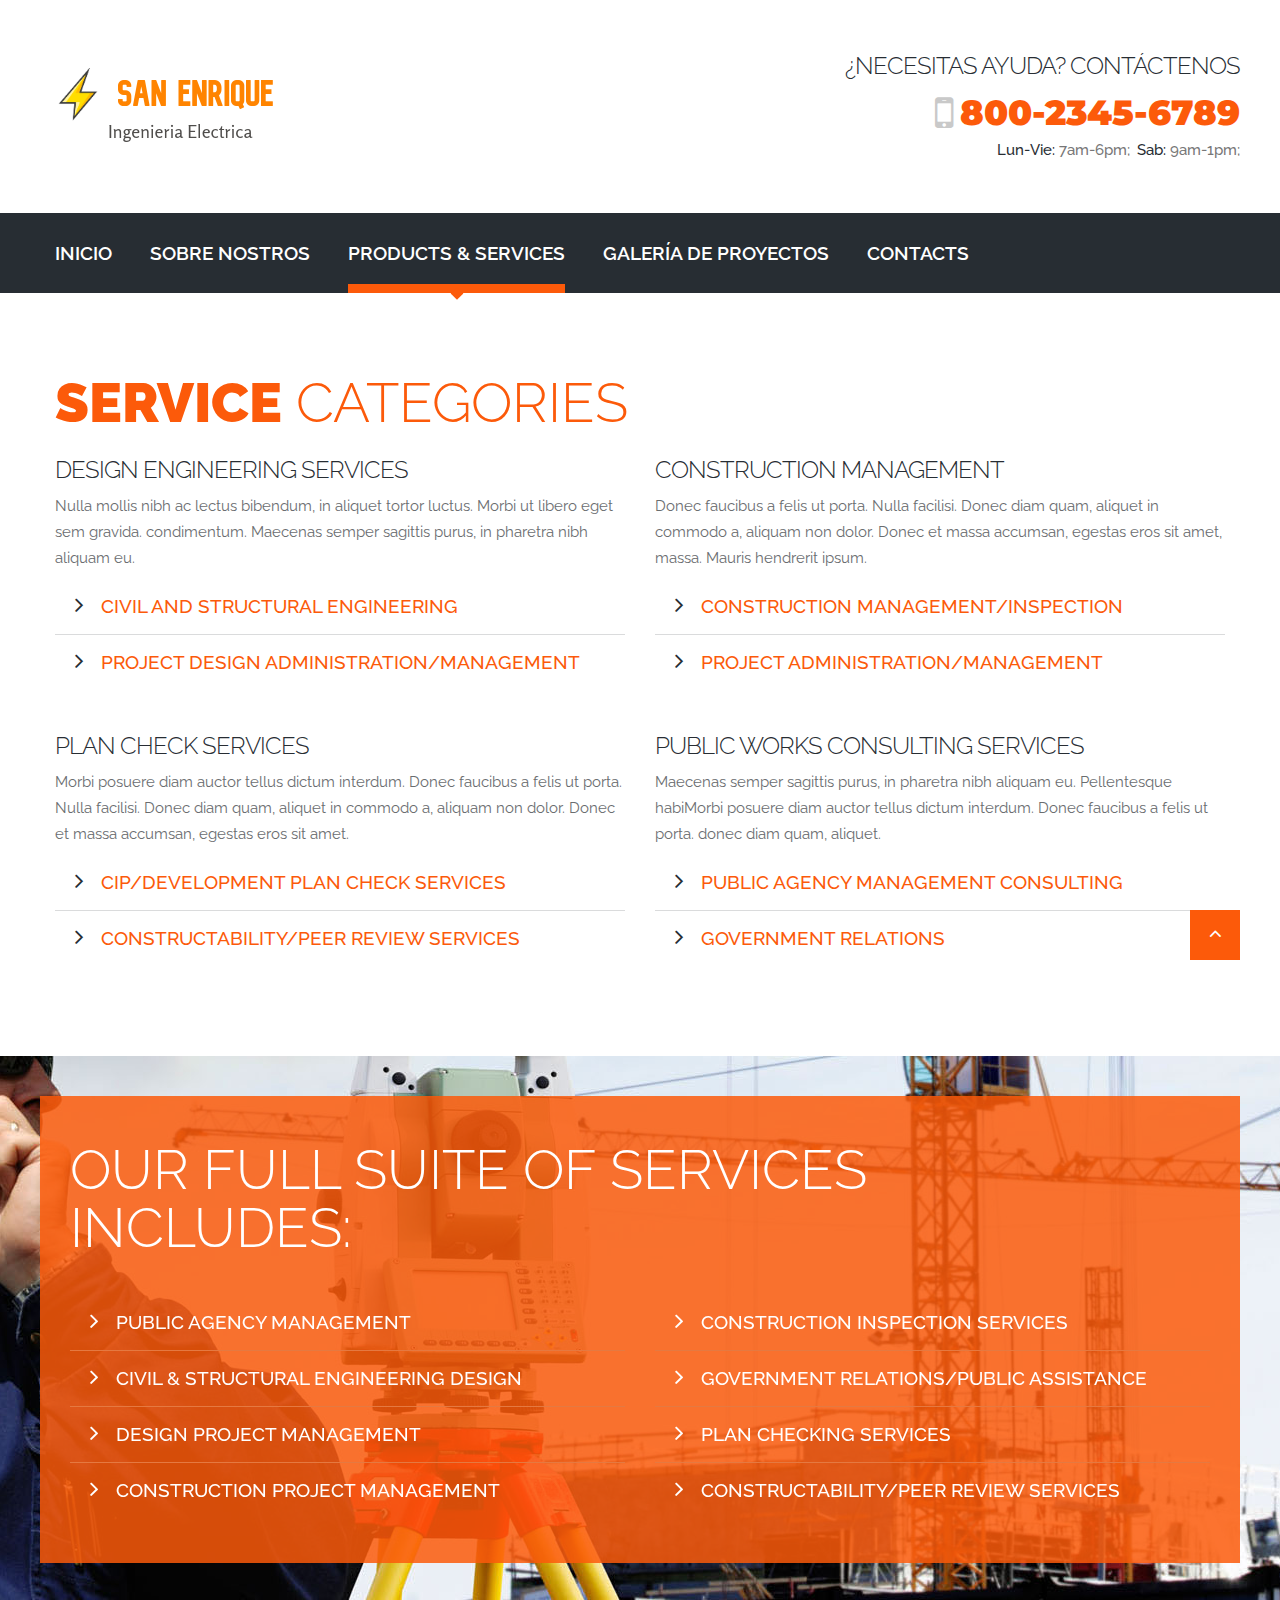
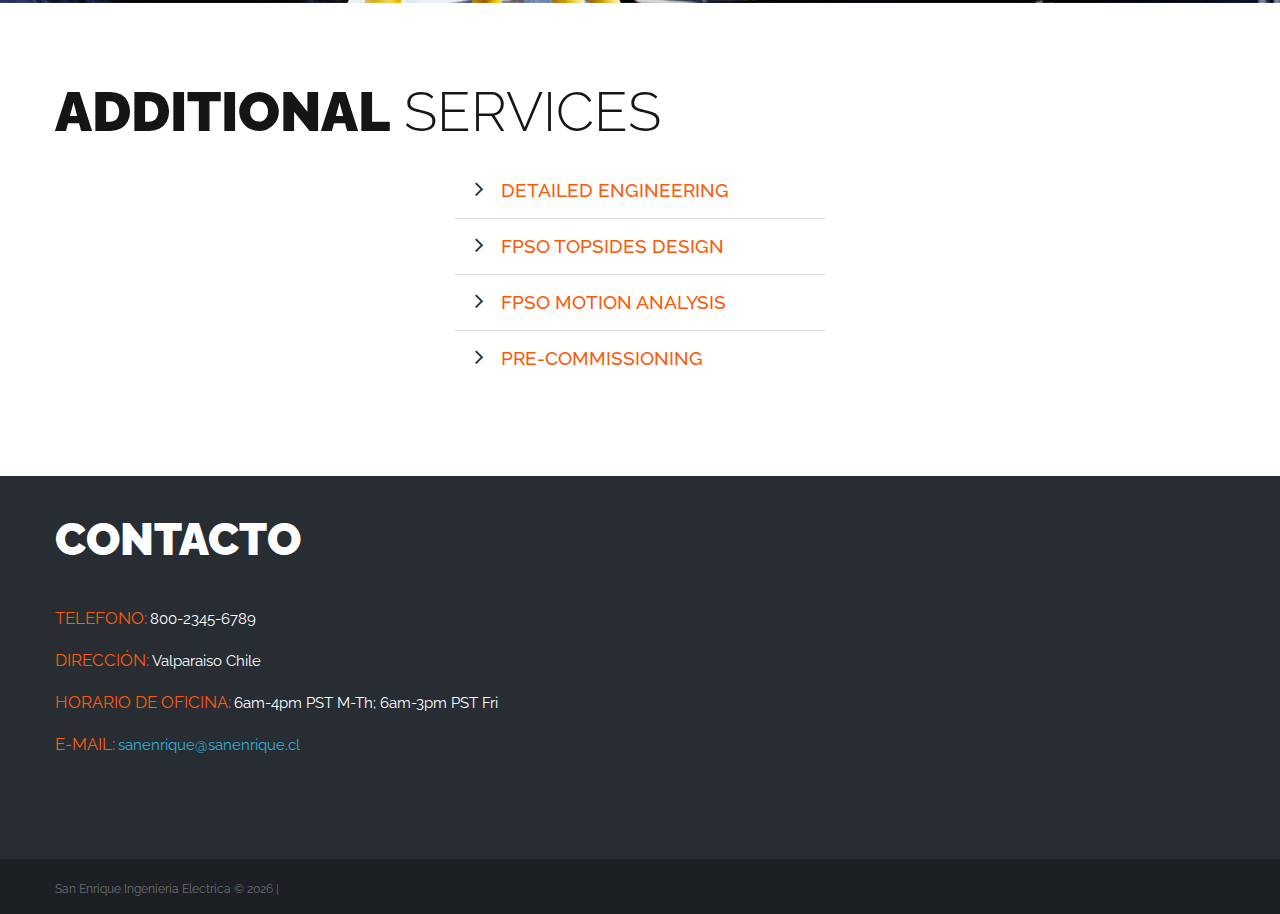
<file: index-2.html>
<!DOCTYPE html>
<html lang="en" class="wide wow-animation">
<head>
	<title>San Enrique || Ingenieria Electrica > Servicios</title>
	<meta charset="utf-8">
	<meta name='viewport' content='width=device-width, height=device-height, initial-scale=1.0' />
	<link rel="icon" href="images/favicon.ico" type="image/x-icon">
	<link rel="stylesheet" type="text/css" href="//fonts.googleapis.com/css?family=Montserrat:400,700%7CRaleway:400,500,600,700,900">
	<link rel="stylesheet" href="css/bootstrap.css">
	<link rel="stylesheet" href="css/fonts.css">
	<link rel="stylesheet" href="css/style.css">


	<style>.ie-panel {
		display: none;
		background: #212121;
		padding: 10px 0;
		box-shadow: 3px 3px 5px 0 rgba(0, 0, 0, .3);
		clear: both;
		text-align: center;
		position: relative;
		z-index: 1;
	}

	html.ie-10 .ie-panel, html.lt-ie-10 .ie-panel {
		display: block;
	}</style>

</head>
<body>
<div class="ie-panel"><a href="http://windows.microsoft.com/en-US/internet-explorer/"><img
	src="images/ie8-panel/warning_bar_0000_us.jpg" height="42" width="820"
	alt="You are using an outdated browser. For a faster, safer browsing experience, upgrade for free today."></a>
</div>
<div class="preloader">
	<div class="preloader-body">
		<div class="cssload-container">
			<div class="cssload-speeding-wheel"></div>
		</div>
		<p>Cargando...</p>
	</div>
</div>
<div class="page">
	<!--========================================================
														HEADER
	=========================================================-->
  <header class="section page-header">
		<!--RD Navbar-->
		<div class="rd-navbar-wrap">
			<nav class="rd-navbar rd-navbar-classic" data-layout="rd-navbar-fixed" data-sm-layout="rd-navbar-fixed"
				 data-md-layout="rd-navbar-fixed" data-md-device-layout="rd-navbar-fixed"
				 data-lg-layout="rd-navbar-static" data-lg-device-layout="rd-navbar-static"
				 data-xl-layout="rd-navbar-static" data-xl-device-layout="rd-navbar-static"
				 data-lg-stick-up-offset="270px" data-xl-stick-up-offset="46px" data-xxl-stick-up-offset="270px"
				 data-lg-stick-up="true" data-xl-stick-up="true" data-xxl-stick-up="true">
				<div class="rd-navbar-collapse-toggle rd-navbar-fixed-element-1"
					 data-rd-navbar-toggle=".rd-navbar-collapse"><span></span></div>
				<div class="rd-navbar-aside-outer rd-navbar-collapse">
					<div class="rd-navbar-aside">
						<div class="rd-navbar-brand">
							<!--Brand-->
							<a class="brand" href="index.html">
							<img class="brand-logo-dark" src="images/logo-default.png" alt=""/></a>
						</div>
						<ul class="text-right contact-list">
							<li>
								<h4>
									¿Necesitas ayuda? Contáctenos
								</h4>
							</li>
							<li>
								<div class="unit unit-spacing-xs align-items-center justify-content-end">
									<div class="unit-left"><span class="icon icon-lg text-middle fa-mobile-phone"></span></div>
									<div class="unit-body"><h3><a href="tel:#">800-2345-6789 </a></h3></div>
								</div>
							</li>
							<li>
								<div class="unit unit-spacing-xs align-items-center justify-content-end font-weight-medium">
									<div class="unit-left"><p class="text-color2">Lun-Vie:  <span class="text-gray-400">7am-6pm;</span>  </p></div>
									<div class="unit-body"><p class="text-color2"> Sab: <span class="text-gray-400">9am-1pm;</span></p></div>
								</div>
							</li>
						</ul>
					</div>
				</div>
				<div class="rd-navbar-main-outer">
					<div class="rd-navbar-main">
						<!--RD Navbar Panel-->
						<div class="rd-navbar-panel">
							<!--RD Navbar Toggle-->
							<button class="rd-navbar-toggle" data-rd-navbar-toggle=".rd-navbar-nav-wrap"><span></span>
							</button>
							<!--RD Navbar Brand-->
							<div class="rd-navbar-brand d-lg-none">
								<!--Brand--><a class="brand" href="index.html"><img class="brand-logo-dark"  src="images/logo-default.png" alt=""/></a>
							</div>
						</div>
						<div class="rd-navbar-main-element">
							<div class="rd-navbar-nav-wrap">
								<ul class="rd-navbar-nav">
									<li class="rd-nav-item"><a class="rd-nav-link" href="index.html">Inicio</a>
									</li>
									<li class="rd-nav-item"><a class="rd-nav-link" href="index-1.html">Sobre Nostros</a>
										<!-- <ul class="rd-menu rd-navbar-dropdown">
											<li class="rd-dropdown-item"><a class="rd-dropdown-link" href="#">What We Do</a>
											</li>
											<li class="rd-dropdown-item"><a class="rd-dropdown-link" href="#">What We Offer</a>
											</li>
											<li class="rd-dropdown-item"><a class="rd-dropdown-link" href="#">Forum</a>
											</li>
										</ul> -->
									</li>
									<li class="rd-nav-item active"><a class="rd-nav-link" href="index-2.html">products &amp; services</a>
									</li>
									<li class="rd-nav-item"><a class="rd-nav-link" href="index-3.html">Galería de proyectos</a>
									</li>
									<li class="rd-nav-item"><a class="rd-nav-link" href="index-4.html">Contacts</a>
									</li>
								</ul>
							</div>

						</div>
					</div>
				</div>
			</nav>
		</div>
	</header>
	<!--========================================================
														CONTENT
	=========================================================-->

	<section class="section-md bg-default">
		<div class="container">
			<h2 class="section-title text-color1">Service<span> Categories</span></h2>
			<div class="row row-40">
				<div class="col-lg-6 wow fadeInLeft">
					<h4>Design Engineering Services</h4>
					<p>
						Nulla mollis nibh ac lectus bibendum, in aliquet tortor luctus. Morbi ut libero eget sem gravida.
						condimentum. Maecenas semper sagittis purus, in pharetra nibh aliquam eu.
					</p>
					<ul class="marked-list">
						<li><a href="#">Civil and Structural Engineering</a></li>
						<li><a href="#">Project Design Administration/Management</a></li>
					</ul>
				</div>
				<div class="col-lg-6 wow fadeInRight">
					<h4>Construction Management</h4>
					<p>
						Donec faucibus a felis ut porta. Nulla facilisi. Donec diam quam, aliquet in commodo a, aliquam non dolor.
						Donec et massa accumsan, egestas eros sit amet, massa. Mauris hendrerit ipsum.
					</p>
					<ul class="marked-list">
						<li><a href="#">Construction Management/Inspection </a></li>
						<li><a href="#">Project Administration/Management</a></li>
					</ul>
				</div>
				<div class="col-lg-6 wow fadeInLeft">
					<h4>Plan Check Services</h4>
					<p>
						Morbi posuere diam auctor tellus dictum interdum. Donec faucibus a felis ut porta. Nulla facilisi. Donec
						diam quam, aliquet in commodo a, aliquam non dolor. Donec et massa accumsan, egestas eros sit amet.
					</p>
					<ul class="marked-list">
						<li><a href="#">CIP/Development Plan Check Services</a></li>
						<li><a href="#">Constructability/Peer Review Services</a></li>
					</ul>
				</div>
				<div class="col-lg-6 wow fadeInRight">
					<h4>Public Works Consulting Services</h4>
					<p>
						Maecenas semper sagittis purus, in pharetra nibh aliquam eu. Pellentesque habiMorbi posuere diam auctor
						tellus dictum interdum. Donec faucibus a felis ut porta. donec diam quam, aliquet.
					</p>
					<ul class="marked-list">
						<li><a href="#">Public Agency Management Consulting</a></li>
						<li><a href="#">Government Relations</a></li>
					</ul>
				</div>
			</div>
		</div>
	</section>
	<section class="parallax-container" data-parallax-img="images/parallax4.jpg">
		<div class="parallax-content section-sm">
			<div class="container bg2 context-dark">

				<h2 class="title2"><span class="font-weight-light">Our full suite of services<br>includes: </span></h2>
				<div class="row row-30">
					<div class="col-sm-6">
						<ul class="marked-list">
							<li><a href="#">Public Agency Management</a></li>
							<li><a href="#">Civil &amp; Structural Engineering Design</a></li>
							<li><a href="#">Design Project Management</a></li>
							<li><a href="#">Construction Project Management</a></li>
						</ul>
					</div>
					<div class="col-sm-6">
						<ul class="marked-list">
							<li><a href="#">Construction Inspection Services </a></li>
							<li><a href="#">Government Relations/Public Assistance </a></li>
							<li><a href="#">Plan Checking Services </a></li>
							<li><a href="#">Constructability/Peer Review Services </a></li>
						</ul>
					</div>

				</div>


			</div>
		</div>

	</section>
	<section class="section-md bg-default">
		<div class="container">
			<h2 class="section-title">Additional<span> services</span></h2>
			<div class="row row-30">
				<div class="col-sm-6 col-lg-4 wow fadeInLeft">
					<ul class="marked-list offs_none">
						<li><a href="#">Feasibility studies</a></li>
						<li><a href="#">Conceptual Design</a></li>
						<li><a href="#">FEED</a></li>
						<li><a href="#">Basic Engineering</a></li>
					</ul>
				</div>
				<div class="col-sm-6 col-lg-4">
					<ul class="marked-list offs_none">
						<li><a href="#">Detailed Engineering</a></li>
						<li><a href="#">FPSO Topsides Design</a></li>
						<li><a href="#">FPSO Motion Analysis</a></li>
						<li><a href="#">Pre-commissioning</a></li>
					</ul>
				</div>
				<div class="col-sm-6 col-lg-4 wow fadeInRight">
					<ul class="marked-list offs_none">
						<li><a href="#">Operation Support</a></li>
						<li><a href="#">Operators training</a></li>
						<li><a href="#">Maintenance Manual</a></li>
						<li><a href="#">Process Optimization</a></li>
					</ul>
				</div>
			</div>
		</div>
	</section>


	<!--========================================================
														FOOTER
	=========================================================-->
	<footer>
		<section class="bg1 section-sm">
			<div class="container">
				<div class="row">
					<div class="col-lg-6">
						<h2 class="text-white">contacto</h2>
						<address>
							<dl>
								<dt>telefono:</dt>
								<dd><a href="tel:#"> 800-2345-6789</a></dd>
								<dt>dirección:</dt>
								<dd> Valparaiso Chile</dd>
								<dt>Horario de oficina:</dt>
								<dd> 6am-4pm PST M-Th; 6am-3pm PST Fri</dd>
								<dt>E-mail:</dt>
								<dd class="mail1">sanenrique@sanenrique.cl</a></dd>
							</dl>
						</address>
					</div>
					<div class="col-lg-6">
						<!-- map -->

						<iframe src="https://www.google.com/maps/embed?pb=!1m14!1m8!1m3!1d13379.888629080817!2d-71.6305491!3d-33.030864!3m2!1i1024!2i768!4f13.1!3m3!1m2!1s0x0%3A0x73028baf9d00fd0b!2sSan+Enrique+Ingenieria+Electrica!5e0!3m2!1ses!2scl!4v1559924004509!5m2!1ses!2scl" width="600" height="300" frameborder="0" style="border:0" allowfullscreen></iframe>
						<!-- END map -->
					</div>
				</div>
			</div>
		</section>
		<div class="container footer1">
	San Enrique Ingenieria Electrica &#169; <span class="copyright-year"></span> |
			<!-- <a href="index-5.html">Privacy Policy</a> -->

		</div>
	</footer>
</div>
<div class="snackbars" id="form-output-global"></div>
<!-- <script data-cfasync="false" src="https://cdnjs.cloudflare.com/ajax/libs/font-awesome/5.8.2/css/all.css"></script> -->
<script src="js/core.min.js"></script>
<script src="js/script.js"></script>

</body><!-- Google Tag Manager -->
<noscript>
	<!-- <iframe src="//www.googletagmanager.com/ns.html?id=GTM-P9FT69"height="0" width="0" style="display:none;visibility:hidden"></iframe> -->
</noscript>
<html>
</file>
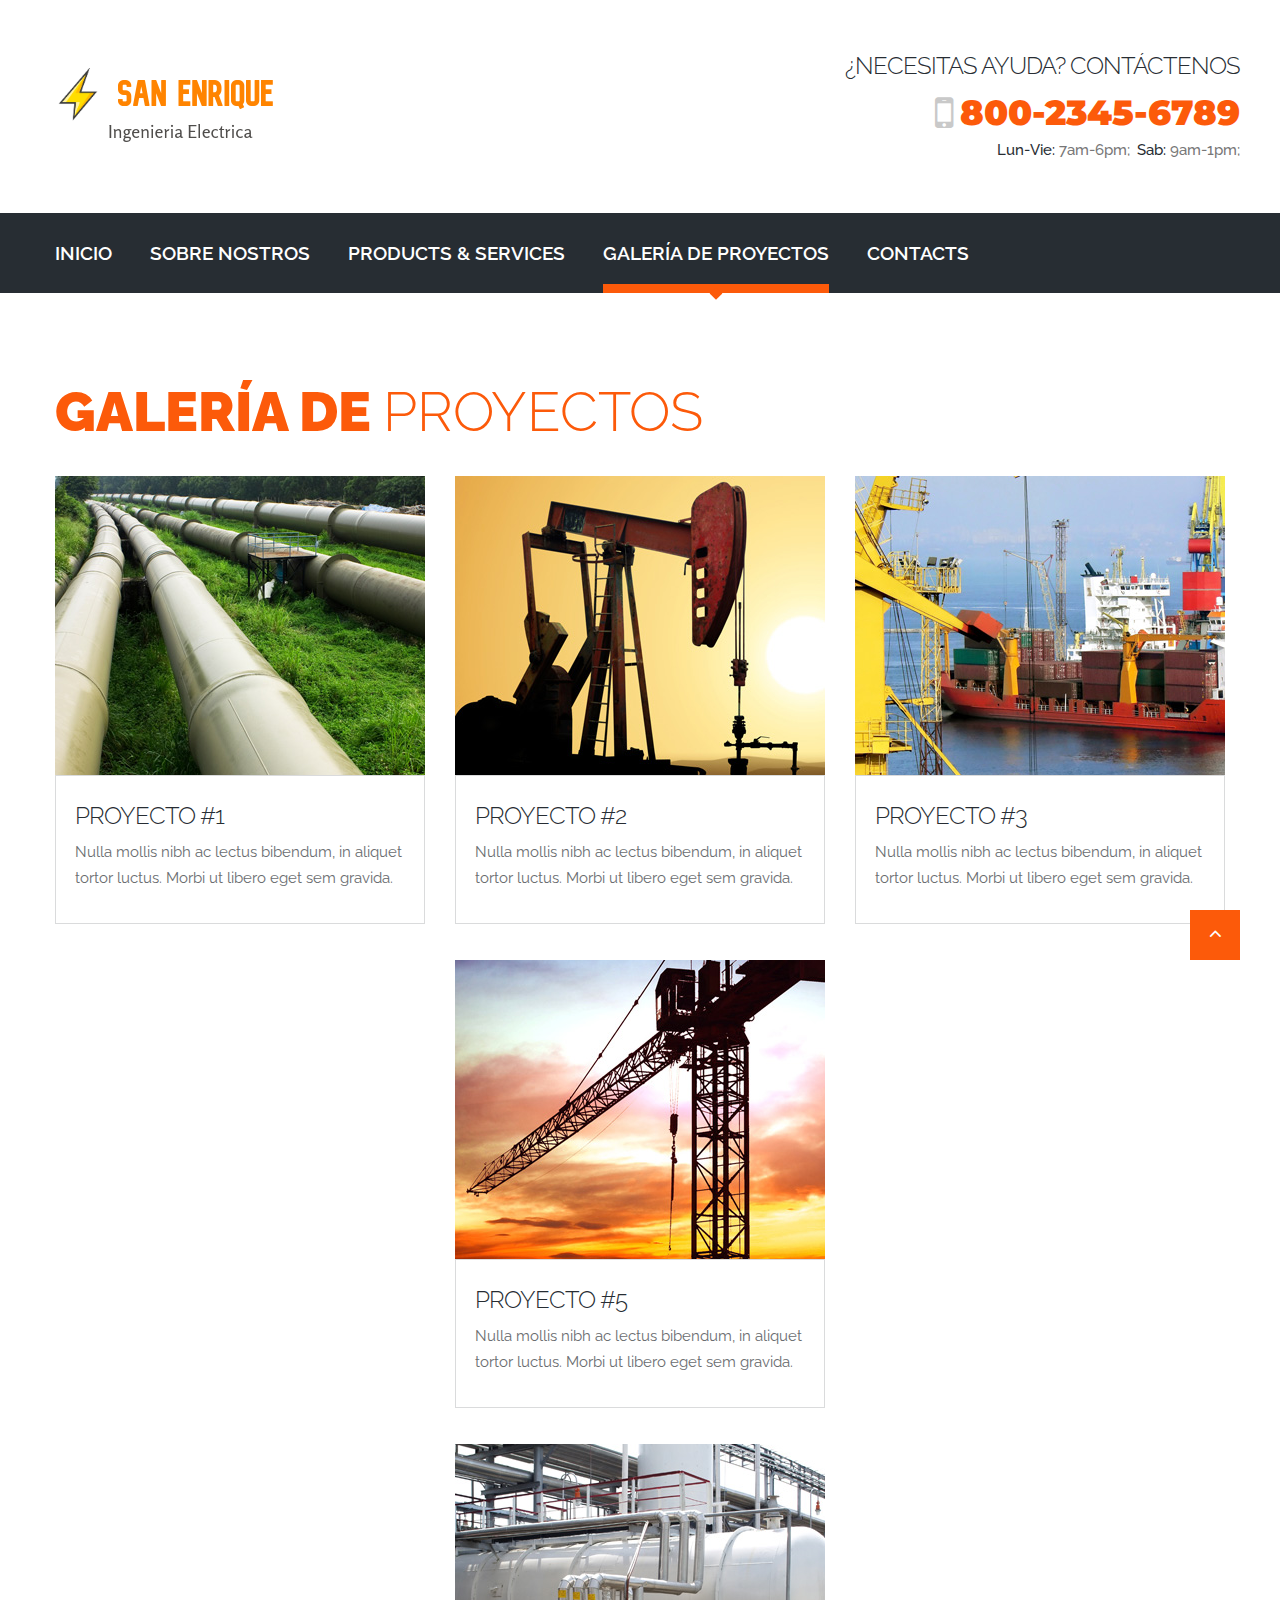
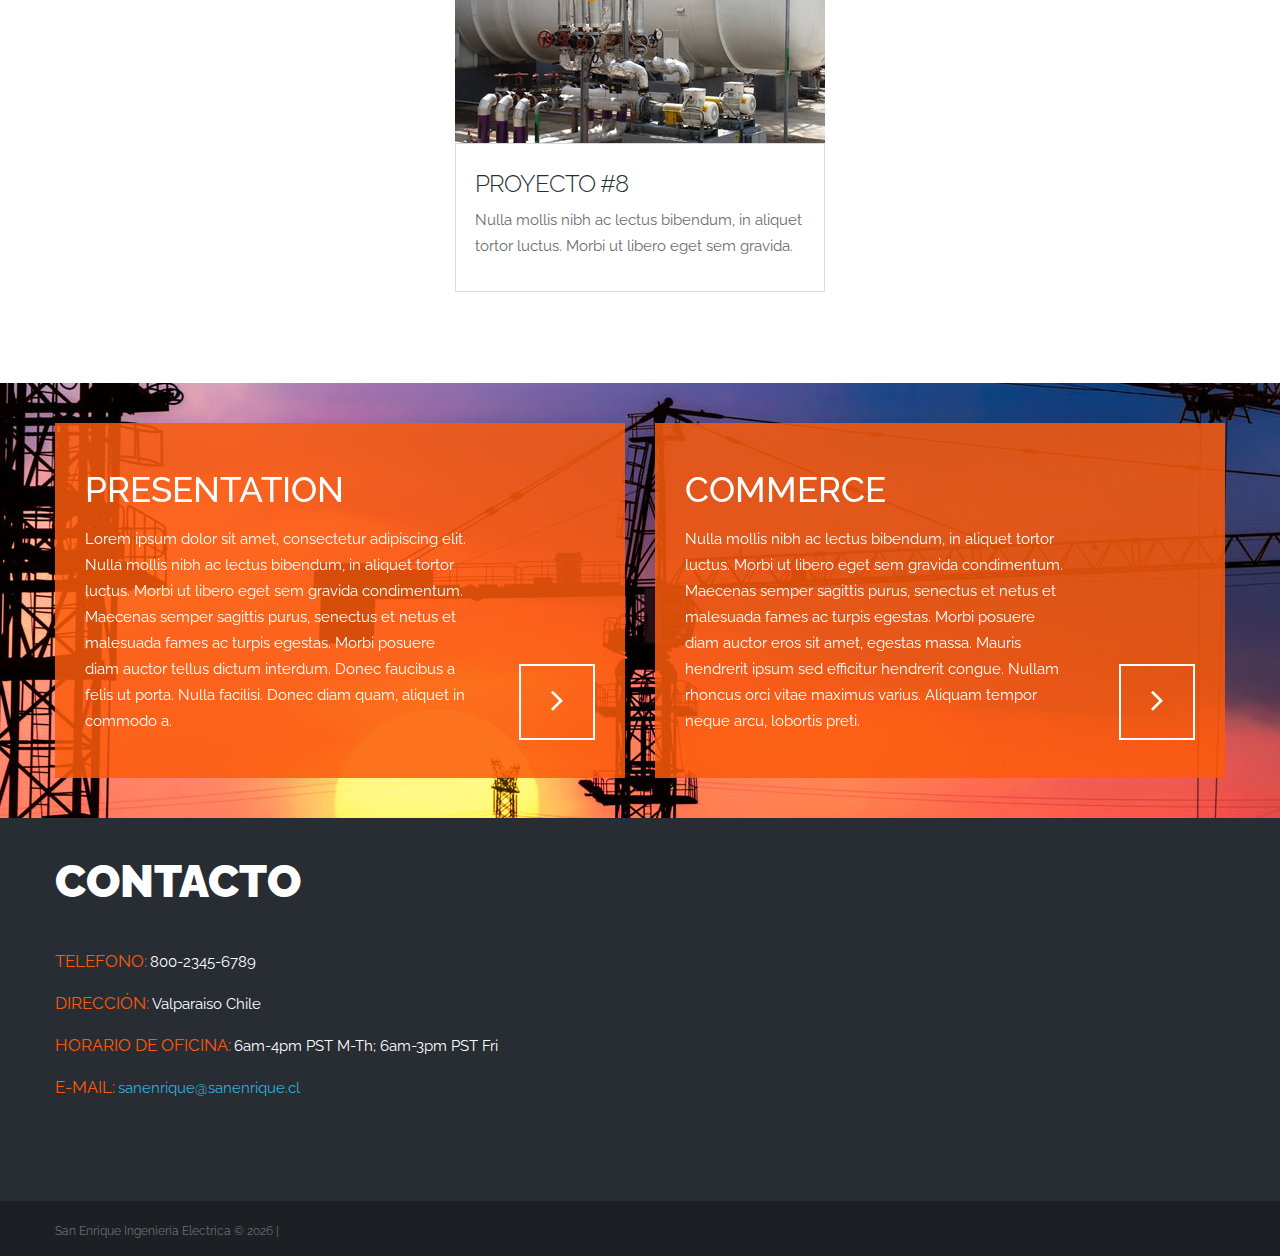
<file: index-3.html>
<!DOCTYPE html>
<html lang="en" class="wide wow-animation">
<head>
	<title>San Enrique || Ingenieria Electrica > Proyectos</title>
	<meta charset="utf-8">
	<meta name='viewport' content='width=device-width, height=device-height, initial-scale=1.0' />
	<link rel="icon" href="images/favicon.ico" type="image/x-icon">
	<link rel="stylesheet" type="text/css" href="//fonts.googleapis.com/css?family=Montserrat:400,700%7CRaleway:400,500,600,700,900">
	<link rel="stylesheet" href="css/bootstrap.css">
	<link rel="stylesheet" href="css/fonts.css">
	<link rel="stylesheet" href="css/style.css">


	<style>.ie-panel {
		display: none;
		background: #212121;
		padding: 10px 0;
		box-shadow: 3px 3px 5px 0 rgba(0, 0, 0, .3);
		clear: both;
		text-align: center;
		position: relative;
		z-index: 1;
	}

	html.ie-10 .ie-panel, html.lt-ie-10 .ie-panel {
		display: block;
	}</style>

</head>
<body>
<div class="ie-panel"><a href="http://windows.microsoft.com/en-US/internet-explorer/"><img
	src="images/ie8-panel/warning_bar_0000_us.jpg" height="42" width="820"
	alt="You are using an outdated browser. For a faster, safer browsing experience, upgrade for free today."></a>
</div>
<div class="preloader">
	<div class="preloader-body">
		<div class="cssload-container">
			<div class="cssload-speeding-wheel"></div>
		</div>
		<p>Cargando...</p>
	</div>
</div>
<div class="page">
	<!--========================================================
														HEADER
	=========================================================-->
  <header class="section page-header">
		<!--RD Navbar-->
		<div class="rd-navbar-wrap">
			<nav class="rd-navbar rd-navbar-classic" data-layout="rd-navbar-fixed" data-sm-layout="rd-navbar-fixed"
				 data-md-layout="rd-navbar-fixed" data-md-device-layout="rd-navbar-fixed"
				 data-lg-layout="rd-navbar-static" data-lg-device-layout="rd-navbar-static"
				 data-xl-layout="rd-navbar-static" data-xl-device-layout="rd-navbar-static"
				 data-lg-stick-up-offset="270px" data-xl-stick-up-offset="46px" data-xxl-stick-up-offset="270px"
				 data-lg-stick-up="true" data-xl-stick-up="true" data-xxl-stick-up="true">
				<div class="rd-navbar-collapse-toggle rd-navbar-fixed-element-1"
					 data-rd-navbar-toggle=".rd-navbar-collapse"><span></span></div>
				<div class="rd-navbar-aside-outer rd-navbar-collapse">
					<div class="rd-navbar-aside">
						<div class="rd-navbar-brand">
							<!--Brand-->
							<a class="brand" href="index.html">
							<img class="brand-logo-dark" src="images/logo-default.png" alt=""/></a>
						</div>
						<ul class="text-right contact-list">
							<li>
								<h4>
									¿Necesitas ayuda? Contáctenos
								</h4>
							</li>
							<li>
								<div class="unit unit-spacing-xs align-items-center justify-content-end">
									<div class="unit-left"><span class="icon icon-lg text-middle fa-mobile-phone"></span></div>
									<div class="unit-body"><h3><a href="tel:#">800-2345-6789 </a></h3></div>
								</div>
							</li>
							<li>
								<div class="unit unit-spacing-xs align-items-center justify-content-end font-weight-medium">
									<div class="unit-left"><p class="text-color2">Lun-Vie:  <span class="text-gray-400">7am-6pm;</span>  </p></div>
									<div class="unit-body"><p class="text-color2"> Sab: <span class="text-gray-400">9am-1pm;</span></p></div>
								</div>
							</li>
						</ul>
					</div>
				</div>
				<div class="rd-navbar-main-outer">
					<div class="rd-navbar-main">
						<!--RD Navbar Panel-->
						<div class="rd-navbar-panel">
							<!--RD Navbar Toggle-->
							<button class="rd-navbar-toggle" data-rd-navbar-toggle=".rd-navbar-nav-wrap"><span></span>
							</button>
							<!--RD Navbar Brand-->
							<div class="rd-navbar-brand d-lg-none">
								<!--Brand--><a class="brand" href="index.html"><img class="brand-logo-dark"  src="images/logo-default.png" alt=""/></a>
							</div>
						</div>
						<div class="rd-navbar-main-element">
							<div class="rd-navbar-nav-wrap">
								<ul class="rd-navbar-nav">
									<li class="rd-nav-item"><a class="rd-nav-link" href="index.html">Inicio</a>
									</li>
									<li class="rd-nav-item"><a class="rd-nav-link" href="index-1.html">Sobre Nostros</a>
										<!-- <ul class="rd-menu rd-navbar-dropdown">
											<li class="rd-dropdown-item"><a class="rd-dropdown-link" href="#">What We Do</a>
											</li>
											<li class="rd-dropdown-item"><a class="rd-dropdown-link" href="#">What We Offer</a>
											</li>
											<li class="rd-dropdown-item"><a class="rd-dropdown-link" href="#">Forum</a>
											</li>
										</ul> -->
									</li>
									<li class="rd-nav-item"><a class="rd-nav-link" href="index-2.html">products &amp; services</a>
									</li>
									<li class="rd-nav-item active"><a class="rd-nav-link" href="index-3.html">Galería de proyectos</a>
									</li>
									<li class="rd-nav-item"><a class="rd-nav-link" href="index-4.html">Contacts</a>
									</li>
								</ul>
							</div>

						</div>
					</div>
				</div>
			</nav>
		</div>
	</header>
	<!--========================================================
														CONTENT
	=========================================================-->

	<section class="section-md bg-default">
		<div class="container">
			<h3 class="section-title">Galería de <span> proyectos</span></h3>
			<div class="row row-30">
				<div class="col-sm-6 col-lg-4 wow fadeInLeft">
					<img alt="" src="images/page-3_img01.jpg" class="offs6">
					<div class="img-cnt">
						<h4><a href="#">Proyecto #1</a></h4>
						<p>
							Nulla mollis nibh ac lectus bibendum, in aliquet tortor luctus. Morbi ut libero eget sem gravida.
						</p>
					</div>
				</div>
				<div class="col-sm-6 col-lg-4">
					<img alt="" src="images/page-3_img02.jpg" class="offs6">
					<div class="img-cnt">
						<h4><a href="#">Proyecto #2</a></h4>
						<p>
							Nulla mollis nibh ac lectus bibendum, in aliquet tortor luctus. Morbi ut libero eget sem gravida.
						</p>
					</div>
				</div>
				<div class="col-sm-6 col-lg-4 wow fadeInRight">
					<img alt="" src="images/page-3_img03.jpg" class="offs6">
					<div class="img-cnt">
						<h4><a href="#">Proyecto #3</a></h4>
						<p>
							Nulla mollis nibh ac lectus bibendum, in aliquet tortor luctus. Morbi ut libero eget sem gravida.
						</p>
					</div>
				</div>
				<div class="col-sm-6 col-lg-4 wow fadeInLeft">
					<img alt="" src="images/page-3_img04.jpg" class="offs6">
					<div class="img-cnt">
						<h4><a href="#">Proyecto #4</a></h4>
						<p>
							Nulla mollis nibh ac lectus bibendum, in aliquet tortor luctus. Morbi ut libero eget sem gravida.
						</p>
					</div>
				</div>
				<div class="col-sm-6 col-lg-4">
					<img alt="" src="images/page-3_img05.jpg" class="offs6">
					<div class="img-cnt">
						<h4><a href="#">Proyecto #5</a></h4>
						<p>
							Nulla mollis nibh ac lectus bibendum, in aliquet tortor luctus. Morbi ut libero eget sem gravida.
						</p>
					</div>
				</div>
				<div class="col-sm-6 col-lg-4 wow fadeInRight">
					<img alt="" src="images/page-3_img06.jpg" class="offs6">
					<div class="img-cnt">
						<h4><a href="#">Proyecto #6</a></h4>
						<p>
							Nulla mollis nibh ac lectus bibendum, in aliquet tortor luctus. Morbi ut libero eget sem gravida.
						</p>
					</div>
				</div>
				<div class="col-sm-6 col-lg-4 wow fadeInLeft">
					<img alt="" src="images/page-3_img07.jpg" class="offs6">
					<div class="img-cnt">
						<h4><a href="#">Proyecto #7</a></h4>
						<p>
							Nulla mollis nibh ac lectus bibendum, in aliquet tortor luctus. Morbi ut libero eget sem gravida.
						</p>
					</div>
				</div>
				<div class="col-sm-6 col-lg-4">
					<img alt="" src="images/page-3_img08.jpg" class="offs6">
					<div class="img-cnt">
						<h4><a href="#">Proyecto #8</a></h4>
						<p>
							Nulla mollis nibh ac lectus bibendum, in aliquet tortor luctus. Morbi ut libero eget sem gravida.
						</p>
					</div>
				</div>
				<div class="col-sm-6 col-lg-4 wow fadeInRight">
					<img alt="" src="images/page-3_img09.jpg" class="offs6">
					<div class="img-cnt">
						<h4><a href="#">Proyecto #9</a></h4>
						<p>
							Nulla mollis nibh ac lectus bibendum, in aliquet tortor luctus. Morbi ut libero eget sem gravida.
						</p>
					</div>
				</div>
			</div>
		</div>
	</section>
	<section class="parallax-container" data-parallax-img="images/parallax5.jpg">
		<div class="parallax-content section-sm">
			<div class="container">
				<div class="row row-30">
					<div class="col-md-6">
						<div class="caption1 caption4">
							<h2>
								<span>presentation</span>
							</h2>
							<p>
								Lorem ipsum dolor sit amet, consectetur adipiscing elit. Nulla mollis nibh ac lectus bibendum, in
								aliquet tortor luctus. Morbi ut libero eget sem gravida condimentum. Maecenas semper sagittis purus,
								senectus et netus et malesuada fames ac turpis egestas. Morbi posuere diam auctor tellus dictum
								interdum. Donec faucibus a felis ut porta. Nulla facilisi. Donec diam quam, aliquet in commodo a.
							</p>
							<a class="fa fa-angle-right" href="#"></a>
						</div>
					</div>
					<div class="col-md-6">
						<div class="caption1 caption4">
							<h2>
								<span>commerce</span>
							</h2>
							<p>
								Nulla mollis nibh ac lectus bibendum, in aliquet tortor luctus. Morbi ut libero eget sem gravida
								condimentum. Maecenas semper sagittis purus, senectus et netus et malesuada fames ac turpis egestas.
								Morbi posuere diam auctor
								eros sit amet, egestas massa. Mauris hendrerit ipsum sed efficitur hendrerit congue. Nullam rhoncus orci
								vitae maximus varius. Aliquam tempor neque arcu, lobortis preti.
							</p>
							<a class="fa fa-angle-right" href="#"></a>
						</div>
					</div>
				</div>
			</div>
		</div>

	</section>

	<!--========================================================
														FOOTER
	=========================================================-->
	<footer>
		<section class="bg1 section-sm">
			<div class="container">
				<div class="row">
					<div class="col-lg-6">
						<h2 class="text-white">contacto</h2>
						<address>
							<dl>
								<dt>telefono:</dt>
								<dd><a href="tel:#"> 800-2345-6789</a></dd>
								<dt>dirección:</dt>
								<dd> Valparaiso Chile</dd>
								<dt>Horario de oficina:</dt>
								<dd> 6am-4pm PST M-Th; 6am-3pm PST Fri</dd>
								<dt>E-mail:</dt>
								<dd class="mail1">sanenrique@sanenrique.cl</a></dd>
							</dl>
						</address>
					</div>
					<div class="col-lg-6">
						<!-- map -->

						<iframe src="https://www.google.com/maps/embed?pb=!1m14!1m8!1m3!1d13379.888629080817!2d-71.6305491!3d-33.030864!3m2!1i1024!2i768!4f13.1!3m3!1m2!1s0x0%3A0x73028baf9d00fd0b!2sSan+Enrique+Ingenieria+Electrica!5e0!3m2!1ses!2scl!4v1559924004509!5m2!1ses!2scl" width="600" height="300" frameborder="0" style="border:0" allowfullscreen></iframe>
						<!-- END map -->
					</div>
				</div>
			</div>
		</section>
		<div class="container footer1">
	San Enrique Ingenieria Electrica &#169; <span class="copyright-year"></span> |
			<!-- <a href="index-5.html">Privacy Policy</a> -->

		</div>
	</footer>
	</div>
	<div class="snackbars" id="form-output-global"></div>
	<!-- <script data-cfasync="false" src="https://cdnjs.cloudflare.com/ajax/libs/font-awesome/5.8.2/css/all.css"></script> -->
	<script src="js/core.min.js"></script>
	<script src="js/script.js"></script>

	</body><!-- Google Tag Manager -->
	<noscript>
	<!-- <iframe src="//www.googletagmanager.com/ns.html?id=GTM-P9FT69"height="0" width="0" style="display:none;visibility:hidden"></iframe> -->
	</noscript>
	<html>
</file>
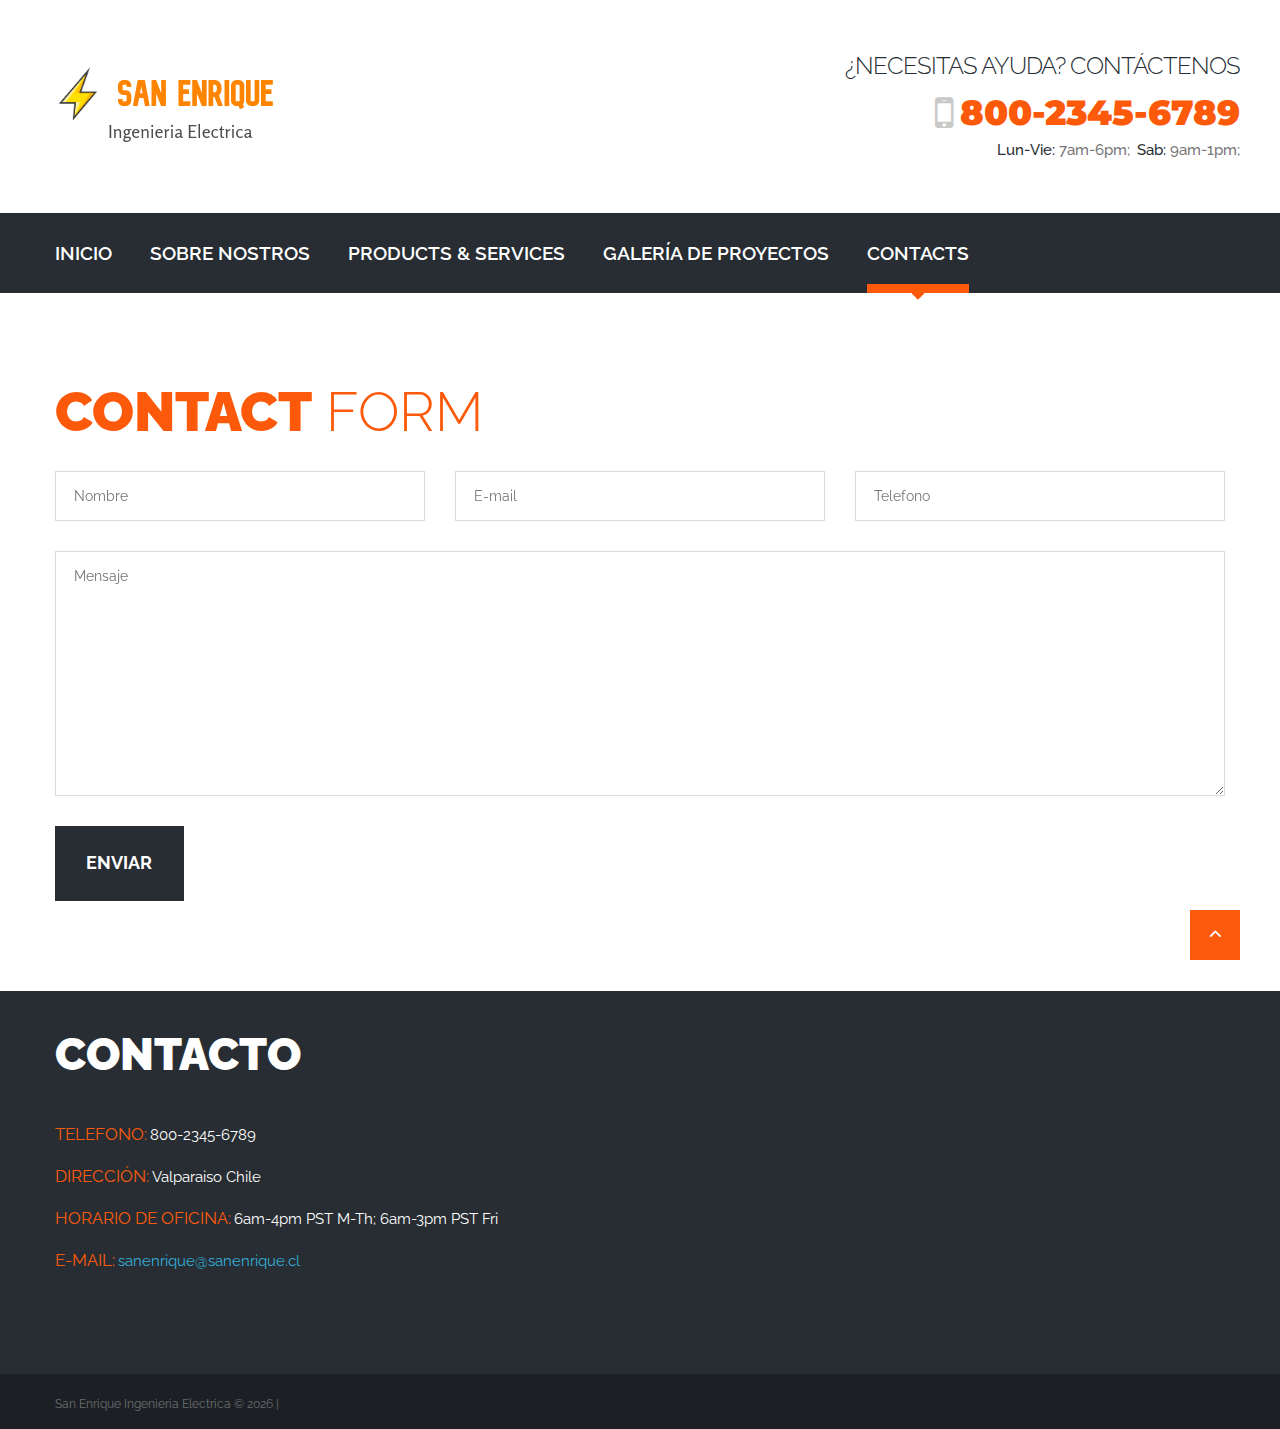
<file: index-4.html>
<!DOCTYPE html>
<html lang="en" class="wide wow-animation">
<head>
	<title>San Enrique || Ingenieria Electrica > Contacto</title>
	<meta charset="utf-8">
	<meta name='viewport' content='width=device-width, height=device-height, initial-scale=1.0' />
	<link rel="icon" href="images/favicon.ico" type="image/x-icon">
	<link rel="stylesheet" type="text/css" href="//fonts.googleapis.com/css?family=Montserrat:400,700%7CRaleway:400,500,600,700,900">
	<link rel="stylesheet" href="css/bootstrap.css">
	<link rel="stylesheet" href="css/fonts.css">
	<link rel="stylesheet" href="css/style.css">


	<style>.ie-panel {
		display: none;
		background: #212121;
		padding: 10px 0;
		box-shadow: 3px 3px 5px 0 rgba(0, 0, 0, .3);
		clear: both;
		text-align: center;
		position: relative;
		z-index: 1;
	}

	html.ie-10 .ie-panel, html.lt-ie-10 .ie-panel {
		display: block;
	}</style>

</head>
<body>
<div class="ie-panel"><a href="http://windows.microsoft.com/en-US/internet-explorer/"><img
	src="images/ie8-panel/warning_bar_0000_us.jpg" height="42" width="820"
	alt="You are using an outdated browser. For a faster, safer browsing experience, upgrade for free today."></a>
</div>
<div class="preloader">
	<div class="preloader-body">
		<div class="cssload-container">
			<div class="cssload-speeding-wheel"></div>
		</div>
		<p>Cargando...</p>
	</div>
</div>
<div class="page">
	<!--========================================================
														HEADER
	=========================================================-->
  <header class="section page-header">
		<!--RD Navbar-->
		<div class="rd-navbar-wrap">
			<nav class="rd-navbar rd-navbar-classic" data-layout="rd-navbar-fixed" data-sm-layout="rd-navbar-fixed"
				 data-md-layout="rd-navbar-fixed" data-md-device-layout="rd-navbar-fixed"
				 data-lg-layout="rd-navbar-static" data-lg-device-layout="rd-navbar-static"
				 data-xl-layout="rd-navbar-static" data-xl-device-layout="rd-navbar-static"
				 data-lg-stick-up-offset="270px" data-xl-stick-up-offset="46px" data-xxl-stick-up-offset="270px"
				 data-lg-stick-up="true" data-xl-stick-up="true" data-xxl-stick-up="true">
				<div class="rd-navbar-collapse-toggle rd-navbar-fixed-element-1"
					 data-rd-navbar-toggle=".rd-navbar-collapse"><span></span></div>
				<div class="rd-navbar-aside-outer rd-navbar-collapse">
					<div class="rd-navbar-aside">
						<div class="rd-navbar-brand">
							<!--Brand-->
							<a class="brand" href="index.html">
							<img class="brand-logo-dark" src="images/logo-default.png" alt=""/></a>
						</div>
						<ul class="text-right contact-list">
							<li>
								<h4>
									¿Necesitas ayuda? Contáctenos
								</h4>
							</li>
							<li>
								<div class="unit unit-spacing-xs align-items-center justify-content-end">
									<div class="unit-left"><span class="icon icon-lg text-middle fa-mobile-phone"></span></div>
									<div class="unit-body"><h3><a href="tel:#">800-2345-6789 </a></h3></div>
								</div>
							</li>
							<li>
								<div class="unit unit-spacing-xs align-items-center justify-content-end font-weight-medium">
									<div class="unit-left"><p class="text-color2">Lun-Vie:  <span class="text-gray-400">7am-6pm;</span>  </p></div>
									<div class="unit-body"><p class="text-color2"> Sab: <span class="text-gray-400">9am-1pm;</span></p></div>
								</div>
							</li>
						</ul>
					</div>
				</div>
				<div class="rd-navbar-main-outer">
					<div class="rd-navbar-main">
						<!--RD Navbar Panel-->
						<div class="rd-navbar-panel">
							<!--RD Navbar Toggle-->
							<button class="rd-navbar-toggle" data-rd-navbar-toggle=".rd-navbar-nav-wrap"><span></span>
							</button>
							<!--RD Navbar Brand-->
							<div class="rd-navbar-brand d-lg-none">
								<!--Brand--><a class="brand" href="index.html"><img class="brand-logo-dark"  src="images/logo-default.png" alt=""/></a>
							</div>
						</div>
						<div class="rd-navbar-main-element">
							<div class="rd-navbar-nav-wrap">
								<ul class="rd-navbar-nav">
									<li class="rd-nav-item"><a class="rd-nav-link" href="index.html">Inicio</a>
									</li>
									<li class="rd-nav-item"><a class="rd-nav-link" href="index-1.html">Sobre Nostros</a>
										<!-- <ul class="rd-menu rd-navbar-dropdown">
											<li class="rd-dropdown-item"><a class="rd-dropdown-link" href="#">What We Do</a>
											</li>
											<li class="rd-dropdown-item"><a class="rd-dropdown-link" href="#">What We Offer</a>
											</li>
											<li class="rd-dropdown-item"><a class="rd-dropdown-link" href="#">Forum</a>
											</li>
										</ul> -->
									</li>
									<li class="rd-nav-item"><a class="rd-nav-link" href="index-2.html">products &amp; services</a>
									</li>
									<li class="rd-nav-item"><a class="rd-nav-link" href="index-3.html">Galería de proyectos</a>
									</li>
									<li class="rd-nav-item active"><a class="rd-nav-link" href="index-4.html">Contacts</a>
									</li>
								</ul>
							</div>

						</div>
					</div>
				</div>
			</nav>
		</div>
	</header>
	<!--========================================================
														CONTENT
	=========================================================-->

		<section class="section-md bg-default">
			<div class="container">
				<h3 class="section-title">contact<span> form</span></h3>
				<form class="rd-form rd-mailform" data-form-output="form-output-global" data-form-type="contact" method="post" action="#">
					<div class="row row-30">
						<div class="col-sm-6 col-lg-4">
							<div class="form-wrap">
								<input class="form-input" id="contact-name" type="text" name="name" data-constraints="@Required">
								<label class="form-label" for="contact-name">Nombre</label>
							</div>
						</div>
						<div class="col-sm-6 col-lg-4">
							<div class="form-wrap">
								<input class="form-input" id="contact-email" type="email" name="email" data-constraints="@Email @Required">
								<label class="form-label" for="contact-email">E-mail</label>
							</div>
						</div>
						<div class="col-md-12 col-lg-4">
							<div class="form-wrap">
								<input class="form-input" id="contact-phone" type="text" name="phone" data-constraints="@Numeric">
								<label class="form-label" for="contact-phone">Telefono</label>
							</div>
						</div>
						<div class="col-12">
							<div class="form-wrap">
								<label class="form-label" for="contact-message">Mensaje</label>
								<textarea class="form-input" id="contact-message" name="message" data-constraints="@Required"></textarea>
							</div>
						</div>

						<div class="col-12">
							<button class="btn" type="submit">Enviar</button>
						</div>
					</div>
				</form>
			</div>
		</section>

	<!--========================================================
														FOOTER
	=========================================================-->
	<footer>
		<section class="bg1 section-sm">
			<div class="container">
				<div class="row">
					<div class="col-lg-6">
						<h2 class="text-white">contacto</h2>
						<address>
							<dl>
								<dt>telefono:</dt>
								<dd><a href="tel:#"> 800-2345-6789</a></dd>
								<dt>dirección:</dt>
								<dd> Valparaiso Chile</dd>
								<dt>Horario de oficina:</dt>
								<dd> 6am-4pm PST M-Th; 6am-3pm PST Fri</dd>
								<dt>E-mail:</dt>
								<dd class="mail1">sanenrique@sanenrique.cl</a></dd>
							</dl>
						</address>
					</div>
					<div class="col-lg-6">
						<!-- map -->

						<iframe src="https://www.google.com/maps/embed?pb=!1m14!1m8!1m3!1d13379.888629080817!2d-71.6305491!3d-33.030864!3m2!1i1024!2i768!4f13.1!3m3!1m2!1s0x0%3A0x73028baf9d00fd0b!2sSan+Enrique+Ingenieria+Electrica!5e0!3m2!1ses!2scl!4v1559924004509!5m2!1ses!2scl" width="600" height="300" frameborder="0" style="border:0" allowfullscreen></iframe>
						<!-- END map -->
					</div>
				</div>
			</div>
		</section>
		<div class="container footer1">
	San Enrique Ingenieria Electrica &#169; <span class="copyright-year"></span> |
			<!-- <a href="index-5.html">Privacy Policy</a> -->

		</div>
	</footer>
	</div>
	<div class="snackbars" id="form-output-global"></div>
	<!-- <script data-cfasync="false" src="https://cdnjs.cloudflare.com/ajax/libs/font-awesome/5.8.2/css/all.css"></script> -->
	<script src="js/core.min.js"></script>
	<script src="js/script.js"></script>

	</body><!-- Google Tag Manager -->
	<noscript>
	<!-- <iframe src="//www.googletagmanager.com/ns.html?id=GTM-P9FT69"height="0" width="0" style="display:none;visibility:hidden"></iframe> -->
	</noscript>
	<html>
</file>
<file: css/fonts.css>
/** @group Fonts *//** @section Font Awesome Icons 4.7.0 */@font-face {	font-family: 'FontAwesome';	src: url("../fonts/fontawesome-webfont.eot?v=4.7.0");	src: url("../fonts/fontawesome-webfont.eot?#iefix&v=4.7.0") format("embedded-opentype"), url("../fonts/fontawesome-webfont.woff2?v=4.7.0") format("woff2"), url("../fonts/fontawesome-webfont.woff?v=4.7.0") format("woff"), url("../fonts/fontawesome-webfont.ttf?v=4.7.0") format("truetype"), url("../fonts/fontawesome-webfont.svg?v=4.7.0#fontawesomeregular") format("svg");	font-weight: normal;	font-style: normal;}.fa {	display: inline-block;	font-family: 'FontAwesome';	font-size: inherit;	text-rendering: auto;	-webkit-font-smoothing: antialiased;	-moz-osx-font-smoothing: grayscale;}[class*='fa-']:before {	font-weight: 400;	font-family: 'FontAwesome';}/* makes the font 33% larger relative to the icon container */.fa-lg {	font-size: 1.33333333em;	line-height: 0.75em;	vertical-align: -15%;}.fa-2x {	font-size: 2em;}.fa-3x {	font-size: 3em;}.fa-4x {	font-size: 4em;}.fa-5x {	font-size: 5em;}.fa-fw {	width: 1.28571429em;	text-align: center;}.fa-ul {	padding-left: 0;	margin-left: 2.14285714em;	list-style-type: none;}.fa-ul > li {	position: relative;}.fa-li {	position: absolute;	left: -2.14285714em;	width: 2.14285714em;	top: 0.14285714em;	text-align: center;}.fa-li.fa-lg {	left: -1.85714286em;}.fa-border {	padding: .2em .25em .15em;	border: solid 0.08em #eeeeee;	border-radius: .1em;}.fa-pull-left {	float: left;}.fa-pull-right {	float: right;}.fa.fa-pull-left {	margin-right: .3em;}.fa.fa-pull-right {	margin-left: .3em;}/* Deprecated as of 4.4.0 */.pull-right {	float: right;}.pull-left {	float: left;}.fa.pull-left {	margin-right: .3em;}.fa.pull-right {	margin-left: .3em;}.fa-spin {	-webkit-animation: fa-spin 2s infinite linear;	animation: fa-spin 2s infinite linear;}.fa-pulse {	-webkit-animation: fa-spin 1s infinite steps(8);	animation: fa-spin 1s infinite steps(8);}@-webkit-keyframes fa-spin {	0% {		-webkit-transform: rotate(0deg);		transform: rotate(0deg);	}	100% {		-webkit-transform: rotate(359deg);		transform: rotate(359deg);	}}@keyframes fa-spin {	0% {		-webkit-transform: rotate(0deg);		transform: rotate(0deg);	}	100% {		-webkit-transform: rotate(359deg);		transform: rotate(359deg);	}}.fa-rotate-90 {	-ms-filter: "progid:DXImageTransform.Microsoft.BasicImage(rotation=1)";	-webkit-transform: rotate(90deg);	-ms-transform: rotate(90deg);	transform: rotate(90deg);}.fa-rotate-180 {	-ms-filter: "progid:DXImageTransform.Microsoft.BasicImage(rotation=2)";	-webkit-transform: rotate(180deg);	-ms-transform: rotate(180deg);	transform: rotate(180deg);}.fa-rotate-270 {	-ms-filter: "progid:DXImageTransform.Microsoft.BasicImage(rotation=3)";	-webkit-transform: rotate(270deg);	-ms-transform: rotate(270deg);	transform: rotate(270deg);}.fa-flip-horizontal {	-ms-filter: "progid:DXImageTransform.Microsoft.BasicImage(rotation=0, mirror=1)";	-webkit-transform: scale(-1, 1);	-ms-transform: scale(-1, 1);	transform: scale(-1, 1);}.fa-flip-vertical {	-ms-filter: "progid:DXImageTransform.Microsoft.BasicImage(rotation=2, mirror=1)";	-webkit-transform: scale(1, -1);	-ms-transform: scale(1, -1);	transform: scale(1, -1);}:root .fa-rotate-90,:root .fa-rotate-180,:root .fa-rotate-270,:root .fa-flip-horizontal,:root .fa-flip-vertical {	filter: none;}.fa-stack {	position: relative;	display: inline-block;	width: 2em;	height: 2em;	line-height: 2em;	vertical-align: middle;}.fa-stack-1x,.fa-stack-2x {	position: absolute;	left: 0;	width: 100%;	text-align: center;}.fa-stack-1x {	line-height: inherit;}.fa-stack-2x {	font-size: 2em;}.fa-inverse {	color: #ffffff;}/* Font Awesome uses the Unicode Private Use Area (PUA) to ensure screen
   readers do not read off random characters that represent icons */.fa-glass:before {	content: "\f000";}.fa-music:before {	content: "\f001";}.fa-search:before {	content: "\f002";}.fa-envelope-o:before {	content: "\f003";}.fa-heart:before {	content: "\f004";}.fa-star:before {	content: "\f005";}.fa-star-o:before {	content: "\f006";}.fa-user:before {	content: "\f007";}.fa-film:before {	content: "\f008";}.fa-th-large:before {	content: "\f009";}.fa-th:before {	content: "\f00a";}.fa-th-list:before {	content: "\f00b";}.fa-check:before {	content: "\f00c";}.fa-remove:before,.fa-close:before,.fa-times:before {	content: "\f00d";}.fa-search-plus:before {	content: "\f00e";}.fa-search-minus:before {	content: "\f010";}.fa-power-off:before {	content: "\f011";}.fa-signal:before {	content: "\f012";}.fa-gear:before,.fa-cog:before {	content: "\f013";}.fa-trash-o:before {	content: "\f014";}.fa-home:before {	content: "\f015";}.fa-file-o:before {	content: "\f016";}.fa-clock-o:before {	content: "\f017";}.fa-road:before {	content: "\f018";}.fa-download:before {	content: "\f019";}.fa-arrow-circle-o-down:before {	content: "\f01a";}.fa-arrow-circle-o-up:before {	content: "\f01b";}.fa-inbox:before {	content: "\f01c";}.fa-play-circle-o:before {	content: "\f01d";}.fa-rotate-right:before,.fa-repeat:before {	content: "\f01e";}.fa-refresh:before {	content: "\f021";}.fa-list-alt:before {	content: "\f022";}.fa-lock:before {	content: "\f023";}.fa-flag:before {	content: "\f024";}.fa-headphones:before {	content: "\f025";}.fa-volume-off:before {	content: "\f026";}.fa-volume-down:before {	content: "\f027";}.fa-volume-up:before {	content: "\f028";}.fa-qrcode:before {	content: "\f029";}.fa-barcode:before {	content: "\f02a";}.fa-tag:before {	content: "\f02b";}.fa-tags:before {	content: "\f02c";}.fa-book:before {	content: "\f02d";}.fa-bookmark:before {	content: "\f02e";}.fa-print:before {	content: "\f02f";}.fa-camera:before {	content: "\f030";}.fa-font:before {	content: "\f031";}.fa-bold:before {	content: "\f032";}.fa-italic:before {	content: "\f033";}.fa-text-height:before {	content: "\f034";}.fa-text-width:before {	content: "\f035";}.fa-align-left:before {	content: "\f036";}.fa-align-center:before {	content: "\f037";}.fa-align-right:before {	content: "\f038";}.fa-align-justify:before {	content: "\f039";}.fa-list:before {	content: "\f03a";}.fa-dedent:before,.fa-outdent:before {	content: "\f03b";}.fa-indent:before {	content: "\f03c";}.fa-video-camera:before {	content: "\f03d";}.fa-photo:before,.fa-image:before,.fa-picture-o:before {	content: "\f03e";}.fa-pencil:before {	content: "\f040";}.fa-map-marker:before {	content: "\f041";}.fa-adjust:before {	content: "\f042";}.fa-tint:before {	content: "\f043";}.fa-edit:before,.fa-pencil-square-o:before {	content: "\f044";}.fa-share-square-o:before {	content: "\f045";}.fa-check-square-o:before {	content: "\f046";}.fa-arrows:before {	content: "\f047";}.fa-step-backward:before {	content: "\f048";}.fa-fast-backward:before {	content: "\f049";}.fa-backward:before {	content: "\f04a";}.fa-play:before {	content: "\f04b";}.fa-pause:before {	content: "\f04c";}.fa-stop:before {	content: "\f04d";}.fa-forward:before {	content: "\f04e";}.fa-fast-forward:before {	content: "\f050";}.fa-step-forward:before {	content: "\f051";}.fa-eject:before {	content: "\f052";}.fa-chevron-left:before {	content: "\f053";}.fa-chevron-right:before {	content: "\f054";}.fa-plus-circle:before {	content: "\f055";}.fa-minus-circle:before {	content: "\f056";}.fa-times-circle:before {	content: "\f057";}.fa-check-circle:before {	content: "\f058";}.fa-question-circle:before {	content: "\f059";}.fa-info-circle:before {	content: "\f05a";}.fa-crosshairs:before {	content: "\f05b";}.fa-times-circle-o:before {	content: "\f05c";}.fa-check-circle-o:before {	content: "\f05d";}.fa-ban:before {	content: "\f05e";}.fa-arrow-left:before {	content: "\f060";}.fa-arrow-right:before {	content: "\f061";}.fa-arrow-up:before {	content: "\f062";}.fa-arrow-down:before {	content: "\f063";}.fa-mail-forward:before,.fa-share:before {	content: "\f064";}.fa-expand:before {	content: "\f065";}.fa-compress:before {	content: "\f066";}.fa-plus:before {	content: "\f067";}.fa-minus:before {	content: "\f068";}.fa-asterisk:before {	content: "\f069";}.fa-exclamation-circle:before {	content: "\f06a";}.fa-gift:before {	content: "\f06b";}.fa-leaf:before {	content: "\f06c";}.fa-fire:before {	content: "\f06d";}.fa-eye:before {	content: "\f06e";}.fa-eye-slash:before {	content: "\f070";}.fa-warning:before,.fa-exclamation-triangle:before {	content: "\f071";}.fa-plane:before {	content: "\f072";}.fa-calendar:before {	content: "\f073";}.fa-random:before {	content: "\f074";}.fa-comment:before {	content: "\f075";}.fa-magnet:before {	content: "\f076";}.fa-chevron-up:before {	content: "\f077";}.fa-chevron-down:before {	content: "\f078";}.fa-retweet:before {	content: "\f079";}.fa-shopping-cart:before {	content: "\f07a";}.fa-folder:before {	content: "\f07b";}.fa-folder-open:before {	content: "\f07c";}.fa-arrows-v:before {	content: "\f07d";}.fa-arrows-h:before {	content: "\f07e";}.fa-bar-chart-o:before,.fa-bar-chart:before {	content: "\f080";}.fa-twitter-square:before {	content: "\f081";}.fa-facebook-square:before {	content: "\f082";}.fa-camera-retro:before {	content: "\f083";}.fa-key:before {	content: "\f084";}.fa-gears:before,.fa-cogs:before {	content: "\f085";}.fa-comments:before {	content: "\f086";}.fa-thumbs-o-up:before {	content: "\f087";}.fa-thumbs-o-down:before {	content: "\f088";}.fa-star-half:before {	content: "\f089";}.fa-heart-o:before {	content: "\f08a";}.fa-sign-out:before {	content: "\f08b";}.fa-linkedin-square:before {	content: "\f08c";}.fa-thumb-tack:before {	content: "\f08d";}.fa-external-link:before {	content: "\f08e";}.fa-sign-in:before {	content: "\f090";}.fa-trophy:before {	content: "\f091";}.fa-github-square:before {	content: "\f092";}.fa-upload:before {	content: "\f093";}.fa-lemon-o:before {	content: "\f094";}.fa-phone:before {	content: "\f095";}.fa-square-o:before {	content: "\f096";}.fa-bookmark-o:before {	content: "\f097";}.fa-phone-square:before {	content: "\f098";}.fa-twitter:before {	content: "\f099";}.fa-facebook-f:before,.fa-facebook:before {	content: "\f09a";}.fa-github:before {	content: "\f09b";}.fa-unlock:before {	content: "\f09c";}.fa-credit-card:before {	content: "\f09d";}.fa-feed:before,.fa-rss:before {	content: "\f09e";}.fa-hdd-o:before {	content: "\f0a0";}.fa-bullhorn:before {	content: "\f0a1";}.fa-bell:before {	content: "\f0f3";}.fa-certificate:before {	content: "\f0a3";}.fa-hand-o-right:before {	content: "\f0a4";}.fa-hand-o-left:before {	content: "\f0a5";}.fa-hand-o-up:before {	content: "\f0a6";}.fa-hand-o-down:before {	content: "\f0a7";}.fa-arrow-circle-left:before {	content: "\f0a8";}.fa-arrow-circle-right:before {	content: "\f0a9";}.fa-arrow-circle-up:before {	content: "\f0aa";}.fa-arrow-circle-down:before {	content: "\f0ab";}.fa-globe:before {	content: "\f0ac";}.fa-wrench:before {	content: "\f0ad";}.fa-tasks:before {	content: "\f0ae";}.fa-filter:before {	content: "\f0b0";}.fa-briefcase:before {	content: "\f0b1";}.fa-arrows-alt:before {	content: "\f0b2";}.fa-group:before,.fa-users:before {	content: "\f0c0";}.fa-chain:before,.fa-link:before {	content: "\f0c1";}.fa-cloud:before {	content: "\f0c2";}.fa-flask:before {	content: "\f0c3";}.fa-cut:before,.fa-scissors:before {	content: "\f0c4";}.fa-copy:before,.fa-files-o:before {	content: "\f0c5";}.fa-paperclip:before {	content: "\f0c6";}.fa-save:before,.fa-floppy-o:before {	content: "\f0c7";}.fa-square:before {	content: "\f0c8";}.fa-navicon:before,.fa-reorder:before,.fa-bars:before {	content: "\f0c9";}.fa-list-ul:before {	content: "\f0ca";}.fa-list-ol:before {	content: "\f0cb";}.fa-strikethrough:before {	content: "\f0cc";}.fa-underline:before {	content: "\f0cd";}.fa-table:before {	content: "\f0ce";}.fa-magic:before {	content: "\f0d0";}.fa-truck:before {	content: "\f0d1";}.fa-pinterest:before {	content: "\f0d2";}.fa-pinterest-square:before {	content: "\f0d3";}.fa-google-plus-square:before {	content: "\f0d4";}.fa-google-plus:before {	content: "\f0d5";}.fa-money:before {	content: "\f0d6";}.fa-caret-down:before {	content: "\f0d7";}.fa-caret-up:before {	content: "\f0d8";}.fa-caret-left:before {	content: "\f0d9";}.fa-caret-right:before {	content: "\f0da";}.fa-columns:before {	content: "\f0db";}.fa-unsorted:before,.fa-sort:before {	content: "\f0dc";}.fa-sort-down:before,.fa-sort-desc:before {	content: "\f0dd";}.fa-sort-up:before,.fa-sort-asc:before {	content: "\f0de";}.fa-envelope:before {	content: "\f0e0";}.fa-linkedin:before {	content: "\f0e1";}.fa-rotate-left:before,.fa-undo:before {	content: "\f0e2";}.fa-legal:before,.fa-gavel:before {	content: "\f0e3";}.fa-dashboard:before,.fa-tachometer:before {	content: "\f0e4";}.fa-comment-o:before {	content: "\f0e5";}.fa-comments-o:before {	content: "\f0e6";}.fa-flash:before,.fa-bolt:before {	content: "\f0e7";}.fa-sitemap:before {	content: "\f0e8";}.fa-umbrella:before {	content: "\f0e9";}.fa-paste:before,.fa-clipboard:before {	content: "\f0ea";}.fa-lightbulb-o:before {	content: "\f0eb";}.fa-exchange:before {	content: "\f0ec";}.fa-cloud-download:before {	content: "\f0ed";}.fa-cloud-upload:before {	content: "\f0ee";}.fa-user-md:before {	content: "\f0f0";}.fa-stethoscope:before {	content: "\f0f1";}.fa-suitcase:before {	content: "\f0f2";}.fa-bell-o:before {	content: "\f0a2";}.fa-coffee:before {	content: "\f0f4";}.fa-cutlery:before {	content: "\f0f5";}.fa-file-text-o:before {	content: "\f0f6";}.fa-building-o:before {	content: "\f0f7";}.fa-hospital-o:before {	content: "\f0f8";}.fa-ambulance:before {	content: "\f0f9";}.fa-medkit:before {	content: "\f0fa";}.fa-fighter-jet:before {	content: "\f0fb";}.fa-beer:before {	content: "\f0fc";}.fa-h-square:before {	content: "\f0fd";}.fa-plus-square:before {	content: "\f0fe";}.fa-angle-double-left:before {	content: "\f100";}.fa-angle-double-right:before {	content: "\f101";}.fa-angle-double-up:before {	content: "\f102";}.fa-angle-double-down:before {	content: "\f103";}.fa-angle-left:before {	content: "\f104";}.fa-angle-right:before {	content: "\f105";}.fa-angle-up:before {	content: "\f106";}.fa-angle-down:before {	content: "\f107";}.fa-desktop:before {	content: "\f108";}.fa-laptop:before {	content: "\f109";}.fa-tablet:before {	content: "\f10a";}.fa-mobile-phone:before,.fa-mobile:before {	content: "\f10b";}.fa-circle-o:before {	content: "\f10c";}.fa-quote-left:before {	content: "\f10d";}.fa-quote-right:before {	content: "\f10e";}.fa-spinner:before {	content: "\f110";}.fa-circle:before {	content: "\f111";}.fa-mail-reply:before,.fa-reply:before {	content: "\f112";}.fa-github-alt:before {	content: "\f113";}.fa-folder-o:before {	content: "\f114";}.fa-folder-open-o:before {	content: "\f115";}.fa-smile-o:before {	content: "\f118";}.fa-frown-o:before {	content: "\f119";}.fa-meh-o:before {	content: "\f11a";}.fa-gamepad:before {	content: "\f11b";}.fa-keyboard-o:before {	content: "\f11c";}.fa-flag-o:before {	content: "\f11d";}.fa-flag-checkered:before {	content: "\f11e";}.fa-terminal:before {	content: "\f120";}.fa-code:before {	content: "\f121";}.fa-mail-reply-all:before,.fa-reply-all:before {	content: "\f122";}.fa-star-half-empty:before,.fa-star-half-full:before,.fa-star-half-o:before {	content: "\f123";}.fa-location-arrow:before {	content: "\f124";}.fa-crop:before {	content: "\f125";}.fa-code-fork:before {	content: "\f126";}.fa-unlink:before,.fa-chain-broken:before {	content: "\f127";}.fa-question:before {	content: "\f128";}.fa-info:before {	content: "\f129";}.fa-exclamation:before {	content: "\f12a";}.fa-superscript:before {	content: "\f12b";}.fa-subscript:before {	content: "\f12c";}.fa-eraser:before {	content: "\f12d";}.fa-puzzle-piece:before {	content: "\f12e";}.fa-microphone:before {	content: "\f130";}.fa-microphone-slash:before {	content: "\f131";}.fa-shield:before {	content: "\f132";}.fa-calendar-o:before {	content: "\f133";}.fa-fire-extinguisher:before {	content: "\f134";}.fa-rocket:before {	content: "\f135";}.fa-maxcdn:before {	content: "\f136";}.fa-chevron-circle-left:before {	content: "\f137";}.fa-chevron-circle-right:before {	content: "\f138";}.fa-chevron-circle-up:before {	content: "\f139";}.fa-chevron-circle-down:before {	content: "\f13a";}.fa-html5:before {	content: "\f13b";}.fa-css3:before {	content: "\f13c";}.fa-anchor:before {	content: "\f13d";}.fa-unlock-alt:before {	content: "\f13e";}.fa-bullseye:before {	content: "\f140";}.fa-ellipsis-h:before {	content: "\f141";}.fa-ellipsis-v:before {	content: "\f142";}.fa-rss-square:before {	content: "\f143";}.fa-play-circle:before {	content: "\f144";}.fa-ticket:before {	content: "\f145";}.fa-minus-square:before {	content: "\f146";}.fa-minus-square-o:before {	content: "\f147";}.fa-level-up:before {	content: "\f148";}.fa-level-down:before {	content: "\f149";}.fa-check-square:before {	content: "\f14a";}.fa-pencil-square:before {	content: "\f14b";}.fa-external-link-square:before {	content: "\f14c";}.fa-share-square:before {	content: "\f14d";}.fa-compass:before {	content: "\f14e";}.fa-toggle-down:before,.fa-caret-square-o-down:before {	content: "\f150";}.fa-toggle-up:before,.fa-caret-square-o-up:before {	content: "\f151";}.fa-toggle-right:before,.fa-caret-square-o-right:before {	content: "\f152";}.fa-euro:before,.fa-eur:before {	content: "\f153";}.fa-gbp:before {	content: "\f154";}.fa-dollar:before,.fa-usd:before {	content: "\f155";}.fa-rupee:before,.fa-inr:before {	content: "\f156";}.fa-cny:before,.fa-rmb:before,.fa-yen:before,.fa-jpy:before {	content: "\f157";}.fa-ruble:before,.fa-rouble:before,.fa-rub:before {	content: "\f158";}.fa-won:before,.fa-krw:before {	content: "\f159";}.fa-bitcoin:before,.fa-btc:before {	content: "\f15a";}.fa-file:before {	content: "\f15b";}.fa-file-text:before {	content: "\f15c";}.fa-sort-alpha-asc:before {	content: "\f15d";}.fa-sort-alpha-desc:before {	content: "\f15e";}.fa-sort-amount-asc:before {	content: "\f160";}.fa-sort-amount-desc:before {	content: "\f161";}.fa-sort-numeric-asc:before {	content: "\f162";}.fa-sort-numeric-desc:before {	content: "\f163";}.fa-thumbs-up:before {	content: "\f164";}.fa-thumbs-down:before {	content: "\f165";}.fa-youtube-square:before {	content: "\f166";}.fa-youtube:before {	content: "\f167";}.fa-xing:before {	content: "\f168";}.fa-xing-square:before {	content: "\f169";}.fa-youtube-play:before {	content: "\f16a";}.fa-dropbox:before {	content: "\f16b";}.fa-stack-overflow:before {	content: "\f16c";}.fa-instagram:before {	content: "\f16d";}.fa-flickr:before {	content: "\f16e";}.fa-adn:before {	content: "\f170";}.fa-bitbucket:before {	content: "\f171";}.fa-bitbucket-square:before {	content: "\f172";}.fa-tumblr:before {	content: "\f173";}.fa-tumblr-square:before {	content: "\f174";}.fa-long-arrow-down:before {	content: "\f175";}.fa-long-arrow-up:before {	content: "\f176";}.fa-long-arrow-left:before {	content: "\f177";}.fa-long-arrow-right:before {	content: "\f178";}.fa-apple:before {	content: "\f179";}.fa-windows:before {	content: "\f17a";}.fa-android:before {	content: "\f17b";}.fa-linux:before {	content: "\f17c";}.fa-dribbble:before {	content: "\f17d";}.fa-skype:before {	content: "\f17e";}.fa-foursquare:before {	content: "\f180";}.fa-trello:before {	content: "\f181";}.fa-female:before {	content: "\f182";}.fa-male:before {	content: "\f183";}.fa-gittip:before,.fa-gratipay:before {	content: "\f184";}.fa-sun-o:before {	content: "\f185";}.fa-moon-o:before {	content: "\f186";}.fa-archive:before {	content: "\f187";}.fa-bug:before {	content: "\f188";}.fa-vk:before {	content: "\f189";}.fa-weibo:before {	content: "\f18a";}.fa-renren:before {	content: "\f18b";}.fa-pagelines:before {	content: "\f18c";}.fa-stack-exchange:before {	content: "\f18d";}.fa-arrow-circle-o-right:before {	content: "\f18e";}.fa-arrow-circle-o-left:before {	content: "\f190";}.fa-toggle-left:before,.fa-caret-square-o-left:before {	content: "\f191";}.fa-dot-circle-o:before {	content: "\f192";}.fa-wheelchair:before {	content: "\f193";}.fa-vimeo-square:before {	content: "\f194";}.fa-turkish-lira:before,.fa-try:before {	content: "\f195";}.fa-plus-square-o:before {	content: "\f196";}.fa-space-shuttle:before {	content: "\f197";}.fa-slack:before {	content: "\f198";}.fa-envelope-square:before {	content: "\f199";}.fa-wordpress:before {	content: "\f19a";}.fa-openid:before {	content: "\f19b";}.fa-institution:before,.fa-bank:before,.fa-university:before {	content: "\f19c";}.fa-mortar-board:before,.fa-graduation-cap:before {	content: "\f19d";}.fa-yahoo:before {	content: "\f19e";}.fa-google:before {	content: "\f1a0";}.fa-reddit:before {	content: "\f1a1";}.fa-reddit-square:before {	content: "\f1a2";}.fa-stumbleupon-circle:before {	content: "\f1a3";}.fa-stumbleupon:before {	content: "\f1a4";}.fa-delicious:before {	content: "\f1a5";}.fa-digg:before {	content: "\f1a6";}.fa-pied-piper-pp:before {	content: "\f1a7";}.fa-pied-piper-alt:before {	content: "\f1a8";}.fa-drupal:before {	content: "\f1a9";}.fa-joomla:before {	content: "\f1aa";}.fa-language:before {	content: "\f1ab";}.fa-fax:before {	content: "\f1ac";}.fa-building:before {	content: "\f1ad";}.fa-child:before {	content: "\f1ae";}.fa-paw:before {	content: "\f1b0";}.fa-spoon:before {	content: "\f1b1";}.fa-cube:before {	content: "\f1b2";}.fa-cubes:before {	content: "\f1b3";}.fa-behance:before {	content: "\f1b4";}.fa-behance-square:before {	content: "\f1b5";}.fa-steam:before {	content: "\f1b6";}.fa-steam-square:before {	content: "\f1b7";}.fa-recycle:before {	content: "\f1b8";}.fa-automobile:before,.fa-car:before {	content: "\f1b9";}.fa-cab:before,.fa-taxi:before {	content: "\f1ba";}.fa-tree:before {	content: "\f1bb";}.fa-spotify:before {	content: "\f1bc";}.fa-deviantart:before {	content: "\f1bd";}.fa-soundcloud:before {	content: "\f1be";}.fa-database:before {	content: "\f1c0";}.fa-file-pdf-o:before {	content: "\f1c1";}.fa-file-word-o:before {	content: "\f1c2";}.fa-file-excel-o:before {	content: "\f1c3";}.fa-file-powerpoint-o:before {	content: "\f1c4";}.fa-file-photo-o:before,.fa-file-picture-o:before,.fa-file-image-o:before {	content: "\f1c5";}.fa-file-zip-o:before,.fa-file-archive-o:before {	content: "\f1c6";}.fa-file-sound-o:before,.fa-file-audio-o:before {	content: "\f1c7";}.fa-file-movie-o:before,.fa-file-video-o:before {	content: "\f1c8";}.fa-file-code-o:before {	content: "\f1c9";}.fa-vine:before {	content: "\f1ca";}.fa-codepen:before {	content: "\f1cb";}.fa-jsfiddle:before {	content: "\f1cc";}.fa-life-bouy:before,.fa-life-buoy:before,.fa-life-saver:before,.fa-support:before,.fa-life-ring:before {	content: "\f1cd";}.fa-circle-o-notch:before {	content: "\f1ce";}.fa-ra:before,.fa-resistance:before,.fa-rebel:before {	content: "\f1d0";}.fa-ge:before,.fa-empire:before {	content: "\f1d1";}.fa-git-square:before {	content: "\f1d2";}.fa-git:before {	content: "\f1d3";}.fa-y-combinator-square:before,.fa-yc-square:before,.fa-hacker-news:before {	content: "\f1d4";}.fa-tencent-weibo:before {	content: "\f1d5";}.fa-qq:before {	content: "\f1d6";}.fa-wechat:before,.fa-weixin:before {	content: "\f1d7";}.fa-send:before,.fa-paper-plane:before {	content: "\f1d8";}.fa-send-o:before,.fa-paper-plane-o:before {	content: "\f1d9";}.fa-history:before {	content: "\f1da";}.fa-circle-thin:before {	content: "\f1db";}.fa-header:before {	content: "\f1dc";}.fa-paragraph:before {	content: "\f1dd";}.fa-sliders:before {	content: "\f1de";}.fa-share-alt:before {	content: "\f1e0";}.fa-share-alt-square:before {	content: "\f1e1";}.fa-bomb:before {	content: "\f1e2";}.fa-soccer-ball-o:before,.fa-futbol-o:before {	content: "\f1e3";}.fa-tty:before {	content: "\f1e4";}.fa-binoculars:before {	content: "\f1e5";}.fa-plug:before {	content: "\f1e6";}.fa-slideshare:before {	content: "\f1e7";}.fa-twitch:before {	content: "\f1e8";}.fa-yelp:before {	content: "\f1e9";}.fa-newspaper-o:before {	content: "\f1ea";}.fa-wifi:before {	content: "\f1eb";}.fa-calculator:before {	content: "\f1ec";}.fa-paypal:before {	content: "\f1ed";}.fa-google-wallet:before {	content: "\f1ee";}.fa-cc-visa:before {	content: "\f1f0";}.fa-cc-mastercard:before {	content: "\f1f1";}.fa-cc-discover:before {	content: "\f1f2";}.fa-cc-amex:before {	content: "\f1f3";}.fa-cc-paypal:before {	content: "\f1f4";}.fa-cc-stripe:before {	content: "\f1f5";}.fa-bell-slash:before {	content: "\f1f6";}.fa-bell-slash-o:before {	content: "\f1f7";}.fa-trash:before {	content: "\f1f8";}.fa-copyright:before {	content: "\f1f9";}.fa-at:before {	content: "\f1fa";}.fa-eyedropper:before {	content: "\f1fb";}.fa-paint-brush:before {	content: "\f1fc";}.fa-birthday-cake:before {	content: "\f1fd";}.fa-area-chart:before {	content: "\f1fe";}.fa-pie-chart:before {	content: "\f200";}.fa-line-chart:before {	content: "\f201";}.fa-lastfm:before {	content: "\f202";}.fa-lastfm-square:before {	content: "\f203";}.fa-toggle-off:before {	content: "\f204";}.fa-toggle-on:before {	content: "\f205";}.fa-bicycle:before {	content: "\f206";}.fa-bus:before {	content: "\f207";}.fa-ioxhost:before {	content: "\f208";}.fa-angellist:before {	content: "\f209";}.fa-cc:before {	content: "\f20a";}.fa-shekel:before,.fa-sheqel:before,.fa-ils:before {	content: "\f20b";}.fa-meanpath:before {	content: "\f20c";}.fa-buysellads:before {	content: "\f20d";}.fa-connectdevelop:before {	content: "\f20e";}.fa-dashcube:before {	content: "\f210";}.fa-forumbee:before {	content: "\f211";}.fa-leanpub:before {	content: "\f212";}.fa-sellsy:before {	content: "\f213";}.fa-shirtsinbulk:before {	content: "\f214";}.fa-simplybuilt:before {	content: "\f215";}.fa-skyatlas:before {	content: "\f216";}.fa-cart-plus:before {	content: "\f217";}.fa-cart-arrow-down:before {	content: "\f218";}.fa-diamond:before {	content: "\f219";}.fa-ship:before {	content: "\f21a";}.fa-user-secret:before {	content: "\f21b";}.fa-motorcycle:before {	content: "\f21c";}.fa-street-view:before {	content: "\f21d";}.fa-heartbeat:before {	content: "\f21e";}.fa-venus:before {	content: "\f221";}.fa-mars:before {	content: "\f222";}.fa-mercury:before {	content: "\f223";}.fa-intersex:before,.fa-transgender:before {	content: "\f224";}.fa-transgender-alt:before {	content: "\f225";}.fa-venus-double:before {	content: "\f226";}.fa-mars-double:before {	content: "\f227";}.fa-venus-mars:before {	content: "\f228";}.fa-mars-stroke:before {	content: "\f229";}.fa-mars-stroke-v:before {	content: "\f22a";}.fa-mars-stroke-h:before {	content: "\f22b";}.fa-neuter:before {	content: "\f22c";}.fa-genderless:before {	content: "\f22d";}.fa-facebook-official:before {	content: "\f230";}.fa-pinterest-p:before {	content: "\f231";}.fa-whatsapp:before {	content: "\f232";}.fa-server:before {	content: "\f233";}.fa-user-plus:before {	content: "\f234";}.fa-user-times:before {	content: "\f235";}.fa-hotel:before,.fa-bed:before {	content: "\f236";}.fa-viacoin:before {	content: "\f237";}.fa-train:before {	content: "\f238";}.fa-subway:before {	content: "\f239";}.fa-medium:before {	content: "\f23a";}.fa-yc:before,.fa-y-combinator:before {	content: "\f23b";}.fa-optin-monster:before {	content: "\f23c";}.fa-opencart:before {	content: "\f23d";}.fa-expeditedssl:before {	content: "\f23e";}.fa-battery-4:before,.fa-battery:before,.fa-battery-full:before {	content: "\f240";}.fa-battery-3:before,.fa-battery-three-quarters:before {	content: "\f241";}.fa-battery-2:before,.fa-battery-half:before {	content: "\f242";}.fa-battery-1:before,.fa-battery-quarter:before {	content: "\f243";}.fa-battery-0:before,.fa-battery-empty:before {	content: "\f244";}.fa-mouse-pointer:before {	content: "\f245";}.fa-i-cursor:before {	content: "\f246";}.fa-object-group:before {	content: "\f247";}.fa-object-ungroup:before {	content: "\f248";}.fa-sticky-note:before {	content: "\f249";}.fa-sticky-note-o:before {	content: "\f24a";}.fa-cc-jcb:before {	content: "\f24b";}.fa-cc-diners-club:before {	content: "\f24c";}.fa-clone:before {	content: "\f24d";}.fa-balance-scale:before {	content: "\f24e";}.fa-hourglass-o:before {	content: "\f250";}.fa-hourglass-1:before,.fa-hourglass-start:before {	content: "\f251";}.fa-hourglass-2:before,.fa-hourglass-half:before {	content: "\f252";}.fa-hourglass-3:before,.fa-hourglass-end:before {	content: "\f253";}.fa-hourglass:before {	content: "\f254";}.fa-hand-grab-o:before,.fa-hand-rock-o:before {	content: "\f255";}.fa-hand-stop-o:before,.fa-hand-paper-o:before {	content: "\f256";}.fa-hand-scissors-o:before {	content: "\f257";}.fa-hand-lizard-o:before {	content: "\f258";}.fa-hand-spock-o:before {	content: "\f259";}.fa-hand-pointer-o:before {	content: "\f25a";}.fa-hand-peace-o:before {	content: "\f25b";}.fa-trademark:before {	content: "\f25c";}.fa-registered:before {	content: "\f25d";}.fa-creative-commons:before {	content: "\f25e";}.fa-gg:before {	content: "\f260";}.fa-gg-circle:before {	content: "\f261";}.fa-tripadvisor:before {	content: "\f262";}.fa-odnoklassniki:before {	content: "\f263";}.fa-odnoklassniki-square:before {	content: "\f264";}.fa-get-pocket:before {	content: "\f265";}.fa-wikipedia-w:before {	content: "\f266";}.fa-safari:before {	content: "\f267";}.fa-chrome:before {	content: "\f268";}.fa-firefox:before {	content: "\f269";}.fa-opera:before {	content: "\f26a";}.fa-internet-explorer:before {	content: "\f26b";}.fa-tv:before,.fa-television:before {	content: "\f26c";}.fa-contao:before {	content: "\f26d";}.fa-500px:before {	content: "\f26e";}.fa-amazon:before {	content: "\f270";}.fa-calendar-plus-o:before {	content: "\f271";}.fa-calendar-minus-o:before {	content: "\f272";}.fa-calendar-times-o:before {	content: "\f273";}.fa-calendar-check-o:before {	content: "\f274";}.fa-industry:before {	content: "\f275";}.fa-map-pin:before {	content: "\f276";}.fa-map-signs:before {	content: "\f277";}.fa-map-o:before {	content: "\f278";}.fa-map:before {	content: "\f279";}.fa-commenting:before {	content: "\f27a";}.fa-commenting-o:before {	content: "\f27b";}.fa-houzz:before {	content: "\f27c";}.fa-vimeo:before {	content: "\f27d";}.fa-black-tie:before {	content: "\f27e";}.fa-fonticons:before {	content: "\f280";}.fa-reddit-alien:before {	content: "\f281";}.fa-edge:before {	content: "\f282";}.fa-credit-card-alt:before {	content: "\f283";}.fa-codiepie:before {	content: "\f284";}.fa-modx:before {	content: "\f285";}.fa-fort-awesome:before {	content: "\f286";}.fa-usb:before {	content: "\f287";}.fa-product-hunt:before {	content: "\f288";}.fa-mixcloud:before {	content: "\f289";}.fa-scribd:before {	content: "\f28a";}.fa-pause-circle:before {	content: "\f28b";}.fa-pause-circle-o:before {	content: "\f28c";}.fa-stop-circle:before {	content: "\f28d";}.fa-stop-circle-o:before {	content: "\f28e";}.fa-shopping-bag:before {	content: "\f290";}.fa-shopping-basket:before {	content: "\f291";}.fa-hashtag:before {	content: "\f292";}.fa-bluetooth:before {	content: "\f293";}.fa-bluetooth-b:before {	content: "\f294";}.fa-percent:before {	content: "\f295";}.fa-gitlab:before {	content: "\f296";}.fa-wpbeginner:before {	content: "\f297";}.fa-wpforms:before {	content: "\f298";}.fa-envira:before {	content: "\f299";}.fa-universal-access:before {	content: "\f29a";}.fa-wheelchair-alt:before {	content: "\f29b";}.fa-question-circle-o:before {	content: "\f29c";}.fa-blind:before {	content: "\f29d";}.fa-audio-description:before {	content: "\f29e";}.fa-volume-control-phone:before {	content: "\f2a0";}.fa-braille:before {	content: "\f2a1";}.fa-assistive-listening-systems:before {	content: "\f2a2";}.fa-asl-interpreting:before,.fa-american-sign-language-interpreting:before {	content: "\f2a3";}.fa-deafness:before,.fa-hard-of-hearing:before,.fa-deaf:before {	content: "\f2a4";}.fa-glide:before {	content: "\f2a5";}.fa-glide-g:before {	content: "\f2a6";}.fa-signing:before,.fa-sign-language:before {	content: "\f2a7";}.fa-low-vision:before {	content: "\f2a8";}.fa-viadeo:before {	content: "\f2a9";}.fa-viadeo-square:before {	content: "\f2aa";}.fa-snapchat:before {	content: "\f2ab";}.fa-snapchat-ghost:before {	content: "\f2ac";}.fa-snapchat-square:before {	content: "\f2ad";}.fa-pied-piper:before {	content: "\f2ae";}.fa-first-order:before {	content: "\f2b0";}.fa-yoast:before {	content: "\f2b1";}.fa-themeisle:before {	content: "\f2b2";}.fa-google-plus-circle:before,.fa-google-plus-official:before {	content: "\f2b3";}.fa-fa:before,.fa-font-awesome:before {	content: "\f2b4";}.fa-handshake-o:before {	content: "\f2b5";}.fa-envelope-open:before {	content: "\f2b6";}.fa-envelope-open-o:before {	content: "\f2b7";}.fa-linode:before {	content: "\f2b8";}.fa-address-book:before {	content: "\f2b9";}.fa-address-book-o:before {	content: "\f2ba";}.fa-vcard:before,.fa-address-card:before {	content: "\f2bb";}.fa-vcard-o:before,.fa-address-card-o:before {	content: "\f2bc";}.fa-user-circle:before {	content: "\f2bd";}.fa-user-circle-o:before {	content: "\f2be";}.fa-user-o:before {	content: "\f2c0";}.fa-id-badge:before {	content: "\f2c1";}.fa-drivers-license:before,.fa-id-card:before {	content: "\f2c2";}.fa-drivers-license-o:before,.fa-id-card-o:before {	content: "\f2c3";}.fa-quora:before {	content: "\f2c4";}.fa-free-code-camp:before {	content: "\f2c5";}.fa-telegram:before {	content: "\f2c6";}.fa-thermometer-4:before,.fa-thermometer:before,.fa-thermometer-full:before {	content: "\f2c7";}.fa-thermometer-3:before,.fa-thermometer-three-quarters:before {	content: "\f2c8";}.fa-thermometer-2:before,.fa-thermometer-half:before {	content: "\f2c9";}.fa-thermometer-1:before,.fa-thermometer-quarter:before {	content: "\f2ca";}.fa-thermometer-0:before,.fa-thermometer-empty:before {	content: "\f2cb";}.fa-shower:before {	content: "\f2cc";}.fa-bathtub:before,.fa-s15:before,.fa-bath:before {	content: "\f2cd";}.fa-podcast:before {	content: "\f2ce";}.fa-window-maximize:before {	content: "\f2d0";}.fa-window-minimize:before {	content: "\f2d1";}.fa-window-restore:before {	content: "\f2d2";}.fa-times-rectangle:before,.fa-window-close:before {	content: "\f2d3";}.fa-times-rectangle-o:before,.fa-window-close-o:before {	content: "\f2d4";}.fa-bandcamp:before {	content: "\f2d5";}.fa-grav:before {	content: "\f2d6";}.fa-etsy:before {	content: "\f2d7";}.fa-imdb:before {	content: "\f2d8";}.fa-ravelry:before {	content: "\f2d9";}.fa-eercast:before {	content: "\f2da";}.fa-microchip:before {	content: "\f2db";}.fa-snowflake-o:before {	content: "\f2dc";}.fa-superpowers:before {	content: "\f2dd";}.fa-wpexplorer:before {	content: "\f2de";}.fa-meetup:before {	content: "\f2e0";}.sr-only {	position: absolute;	width: 1px;	height: 1px;	padding: 0;	margin: -1px;	overflow: hidden;	clip: rect(0, 0, 0, 0);	border: 0;}.sr-only-focusable:active,.sr-only-focusable:focus {	position: static;	width: auto;	height: auto;	margin: 0;	overflow: visible;	clip: auto;}/** @section Material Design Icons */@font-face {	font-family: "Material Design Icons";	src: url("../fonts/materialdesignicons-webfont.eot?v=1.4.57");	src: url("../fonts/materialdesignicons-webfont.eot?#iefix&v=1.4.57") format("embedded-opentype"), url("../fonts/materialdesignicons-webfont.woff2?v=1.4.57") format("woff2"), url("../fonts/materialdesignicons-webfont.woff?v=1.4.57") format("woff"), url("../fonts/materialdesignicons-webfont.ttf?v=1.4.57") format("truetype"), url("../fonts/materialdesignicons-webfont.svg?v=1.4.57#materialdesigniconsregular") format("svg");	font-weight: normal;	font-style: normal;}.mdi {	display: inline-block;	font: normal normal normal 24px/1 "Material Design Icons";	font-size: inherit;	text-rendering: auto;	-webkit-font-smoothing: antialiased;	-moz-osx-font-smoothing: grayscale;	transform: translate(0, 0);}.mdi-access-point:before {	content: "\f101";}.mdi-access-point-network:before {	content: "\f102";}.mdi-account:before {	content: "\f103";}.mdi-account-alert:before {	content: "\f104";}.mdi-account-box:before {	content: "\f105";}.mdi-account-box-outline:before {	content: "\f106";}.mdi-account-check:before {	content: "\f107";}.mdi-account-circle:before {	content: "\f108";}.mdi-account-convert:before {	content: "\f109";}.mdi-account-key:before {	content: "\f10a";}.mdi-account-location:before {	content: "\f10b";}.mdi-account-minus:before {	content: "\f10c";}.mdi-account-multiple:before {	content: "\f10d";}.mdi-account-multiple-outline:before {	content: "\f10e";}.mdi-account-multiple-plus:before {	content: "\f10f";}.mdi-account-network:before {	content: "\f110";}.mdi-account-off:before {	content: "\f111";}.mdi-account-outline:before {	content: "\f112";}.mdi-account-plus:before {	content: "\f113";}.mdi-account-remove:before {	content: "\f114";}.mdi-account-search:before {	content: "\f115";}.mdi-account-star:before {	content: "\f116";}.mdi-account-star-variant:before {	content: "\f117";}.mdi-account-switch:before {	content: "\f118";}.mdi-adjust:before {	content: "\f119";}.mdi-air-conditioner:before {	content: "\f11a";}.mdi-airballoon:before {	content: "\f11b";}.mdi-airplane:before {	content: "\f11c";}.mdi-airplane-off:before {	content: "\f11d";}.mdi-airplay:before {	content: "\f11e";}.mdi-alarm:before {	content: "\f11f";}.mdi-alarm-check:before {	content: "\f120";}.mdi-alarm-multiple:before {	content: "\f121";}.mdi-alarm-off:before {	content: "\f122";}.mdi-alarm-plus:before {	content: "\f123";}.mdi-album:before {	content: "\f124";}.mdi-alert:before {	content: "\f125";}.mdi-alert-box:before {	content: "\f126";}.mdi-alert-circle:before {	content: "\f127";}.mdi-alert-octagon:before {	content: "\f128";}.mdi-alert-outline:before {	content: "\f129";}.mdi-alpha:before {	content: "\f12a";}.mdi-alphabetical:before {	content: "\f12b";}.mdi-amazon:before {	content: "\f12c";}.mdi-amazon-clouddrive:before {	content: "\f12d";}.mdi-ambulance:before {	content: "\f12e";}.mdi-anchor:before {	content: "\f12f";}.mdi-android:before {	content: "\f130";}.mdi-android-debug-bridge:before {	content: "\f131";}.mdi-android-studio:before {	content: "\f132";}.mdi-apple:before {	content: "\f133";}.mdi-apple-finder:before {	content: "\f134";}.mdi-apple-ios:before {	content: "\f135";}.mdi-apple-mobileme:before {	content: "\f136";}.mdi-apple-safari:before {	content: "\f137";}.mdi-appnet:before {	content: "\f138";}.mdi-apps:before {	content: "\f139";}.mdi-archive:before {	content: "\f13a";}.mdi-arrange-bring-forward:before {	content: "\f13b";}.mdi-arrange-bring-to-front:before {	content: "\f13c";}.mdi-arrange-send-backward:before {	content: "\f13d";}.mdi-arrange-send-to-back:before {	content: "\f13e";}.mdi-arrow-all:before {	content: "\f13f";}.mdi-arrow-bottom-drop-circle:before {	content: "\f140";}.mdi-arrow-bottom-left:before {	content: "\f141";}.mdi-arrow-bottom-right:before {	content: "\f142";}.mdi-arrow-collapse:before {	content: "\f143";}.mdi-arrow-down:before {	content: "\f144";}.mdi-arrow-down-bold:before {	content: "\f145";}.mdi-arrow-down-bold-circle:before {	content: "\f146";}.mdi-arrow-down-bold-circle-outline:before {	content: "\f147";}.mdi-arrow-down-bold-hexagon-outline:before {	content: "\f148";}.mdi-arrow-expand:before {	content: "\f149";}.mdi-arrow-left:before {	content: "\f14a";}.mdi-arrow-left-bold:before {	content: "\f14b";}.mdi-arrow-left-bold-circle:before {	content: "\f14c";}.mdi-arrow-left-bold-circle-outline:before {	content: "\f14d";}.mdi-arrow-left-bold-hexagon-outline:before {	content: "\f14e";}.mdi-arrow-right:before {	content: "\f14f";}.mdi-arrow-right-bold:before {	content: "\f150";}.mdi-arrow-right-bold-circle:before {	content: "\f151";}.mdi-arrow-right-bold-circle-outline:before {	content: "\f152";}.mdi-arrow-right-bold-hexagon-outline:before {	content: "\f153";}.mdi-arrow-top-left:before {	content: "\f154";}.mdi-arrow-top-right:before {	content: "\f155";}.mdi-arrow-up:before {	content: "\f156";}.mdi-arrow-up-bold:before {	content: "\f157";}.mdi-arrow-up-bold-circle:before {	content: "\f158";}.mdi-arrow-up-bold-circle-outline:before {	content: "\f159";}.mdi-arrow-up-bold-hexagon-outline:before {	content: "\f15a";}.mdi-assistant:before {	content: "\f15b";}.mdi-at:before {	content: "\f15c";}.mdi-attachment:before {	content: "\f15d";}.mdi-audiobook:before {	content: "\f15e";}.mdi-auto-fix:before {	content: "\f15f";}.mdi-auto-upload:before {	content: "\f160";}.mdi-autorenew:before {	content: "\f161";}.mdi-av-timer:before {	content: "\f162";}.mdi-baby:before {	content: "\f163";}.mdi-backburger:before {	content: "\f164";}.mdi-backspace:before {	content: "\f165";}.mdi-backup-restore:before {	content: "\f166";}.mdi-bank:before {	content: "\f167";}.mdi-barcode:before {	content: "\f168";}.mdi-barcode-scan:before {	content: "\f169";}.mdi-barley:before {	content: "\f16a";}.mdi-barrel:before {	content: "\f16b";}.mdi-basecamp:before {	content: "\f16c";}.mdi-basket:before {	content: "\f16d";}.mdi-basket-fill:before {	content: "\f16e";}.mdi-basket-unfill:before {	content: "\f16f";}.mdi-battery:before {	content: "\f170";}.mdi-battery-10:before {	content: "\f171";}.mdi-battery-20:before {	content: "\f172";}.mdi-battery-30:before {	content: "\f173";}.mdi-battery-40:before {	content: "\f174";}.mdi-battery-50:before {	content: "\f175";}.mdi-battery-60:before {	content: "\f176";}.mdi-battery-70:before {	content: "\f177";}.mdi-battery-80:before {	content: "\f178";}.mdi-battery-90:before {	content: "\f179";}.mdi-battery-alert:before {	content: "\f17a";}.mdi-battery-charging:before {	content: "\f17b";}.mdi-battery-charging-100:before {	content: "\f17c";}.mdi-battery-charging-20:before {	content: "\f17d";}.mdi-battery-charging-30:before {	content: "\f17e";}.mdi-battery-charging-40:before {	content: "\f17f";}.mdi-battery-charging-60:before {	content: "\f180";}.mdi-battery-charging-80:before {	content: "\f181";}.mdi-battery-charging-90:before {	content: "\f182";}.mdi-battery-minus:before {	content: "\f183";}.mdi-battery-negative:before {	content: "\f184";}.mdi-battery-outline:before {	content: "\f185";}.mdi-battery-plus:before {	content: "\f186";}.mdi-battery-positive:before {	content: "\f187";}.mdi-battery-unknown:before {	content: "\f188";}.mdi-beach:before {	content: "\f189";}.mdi-beaker:before {	content: "\f18a";}.mdi-beaker-empty:before {	content: "\f18b";}.mdi-beaker-empty-outline:before {	content: "\f18c";}.mdi-beaker-outline:before {	content: "\f18d";}.mdi-beats:before {	content: "\f18e";}.mdi-beer:before {	content: "\f18f";}.mdi-behance:before {	content: "\f190";}.mdi-bell:before {	content: "\f191";}.mdi-bell-off:before {	content: "\f192";}.mdi-bell-outline:before {	content: "\f193";}.mdi-bell-plus:before {	content: "\f194";}.mdi-bell-ring:before {	content: "\f195";}.mdi-bell-ring-outline:before {	content: "\f196";}.mdi-bell-sleep:before {	content: "\f197";}.mdi-beta:before {	content: "\f198";}.mdi-bike:before {	content: "\f199";}.mdi-bing:before {	content: "\f19a";}.mdi-binoculars:before {	content: "\f19b";}.mdi-bio:before {	content: "\f19c";}.mdi-biohazard:before {	content: "\f19d";}.mdi-bitbucket:before {	content: "\f19e";}.mdi-black-mesa:before {	content: "\f19f";}.mdi-blackberry:before {	content: "\f1a0";}.mdi-blender:before {	content: "\f1a1";}.mdi-blinds:before {	content: "\f1a2";}.mdi-block-helper:before {	content: "\f1a3";}.mdi-blogger:before {	content: "\f1a4";}.mdi-bluetooth:before {	content: "\f1a5";}.mdi-bluetooth-audio:before {	content: "\f1a6";}.mdi-bluetooth-connect:before {	content: "\f1a7";}.mdi-bluetooth-off:before {	content: "\f1a8";}.mdi-bluetooth-settings:before {	content: "\f1a9";}.mdi-bluetooth-transfer:before {	content: "\f1aa";}.mdi-blur:before {	content: "\f1ab";}.mdi-blur-linear:before {	content: "\f1ac";}.mdi-blur-off:before {	content: "\f1ad";}.mdi-blur-radial:before {	content: "\f1ae";}.mdi-bone:before {	content: "\f1af";}.mdi-book:before {	content: "\f1b0";}.mdi-book-multiple:before {	content: "\f1b1";}.mdi-book-multiple-variant:before {	content: "\f1b2";}.mdi-book-open:before {	content: "\f1b3";}.mdi-book-open-variant:before {	content: "\f1b4";}.mdi-book-variant:before {	content: "\f1b5";}.mdi-bookmark:before {	content: "\f1b6";}.mdi-bookmark-check:before {	content: "\f1b7";}.mdi-bookmark-music:before {	content: "\f1b8";}.mdi-bookmark-outline:before {	content: "\f1b9";}.mdi-bookmark-outline-plus:before {	content: "\f1ba";}.mdi-bookmark-plus:before {	content: "\f1bb";}.mdi-bookmark-remove:before {	content: "\f1bc";}.mdi-border-all:before {	content: "\f1bd";}.mdi-border-bottom:before {	content: "\f1be";}.mdi-border-color:before {	content: "\f1bf";}.mdi-border-horizontal:before {	content: "\f1c0";}.mdi-border-inside:before {	content: "\f1c1";}.mdi-border-left:before {	content: "\f1c2";}.mdi-border-none:before {	content: "\f1c3";}.mdi-border-outside:before {	content: "\f1c4";}.mdi-border-right:before {	content: "\f1c5";}.mdi-border-style:before {	content: "\f1c6";}.mdi-border-top:before {	content: "\f1c7";}.mdi-border-vertical:before {	content: "\f1c8";}.mdi-bowling:before {	content: "\f1c9";}.mdi-box:before {	content: "\f1ca";}.mdi-box-cutter:before {	content: "\f1cb";}.mdi-briefcase:before {	content: "\f1cc";}.mdi-briefcase-check:before {	content: "\f1cd";}.mdi-briefcase-download:before {	content: "\f1ce";}.mdi-briefcase-upload:before {	content: "\f1cf";}.mdi-brightness-1:before {	content: "\f1d0";}.mdi-brightness-2:before {	content: "\f1d1";}.mdi-brightness-3:before {	content: "\f1d2";}.mdi-brightness-4:before {	content: "\f1d3";}.mdi-brightness-5:before {	content: "\f1d4";}.mdi-brightness-6:before {	content: "\f1d5";}.mdi-brightness-7:before {	content: "\f1d6";}.mdi-brightness-auto:before {	content: "\f1d7";}.mdi-broom:before {	content: "\f1d8";}.mdi-brush:before {	content: "\f1d9";}.mdi-bug:before {	content: "\f1da";}.mdi-bulletin-board:before {	content: "\f1db";}.mdi-bullhorn:before {	content: "\f1dc";}.mdi-bus:before {	content: "\f1dd";}.mdi-cached:before {	content: "\f1de";}.mdi-cake:before {	content: "\f1df";}.mdi-cake-layered:before {	content: "\f1e0";}.mdi-cake-variant:before {	content: "\f1e1";}.mdi-calculator:before {	content: "\f1e2";}.mdi-calendar:before {	content: "\f1e3";}.mdi-calendar-blank:before {	content: "\f1e4";}.mdi-calendar-check:before {	content: "\f1e5";}.mdi-calendar-clock:before {	content: "\f1e6";}.mdi-calendar-multiple:before {	content: "\f1e7";}.mdi-calendar-multiple-check:before {	content: "\f1e8";}.mdi-calendar-plus:before {	content: "\f1e9";}.mdi-calendar-remove:before {	content: "\f1ea";}.mdi-calendar-text:before {	content: "\f1eb";}.mdi-calendar-today:before {	content: "\f1ec";}.mdi-call-made:before {	content: "\f1ed";}.mdi-call-merge:before {	content: "\f1ee";}.mdi-call-missed:before {	content: "\f1ef";}.mdi-call-received:before {	content: "\f1f0";}.mdi-call-split:before {	content: "\f1f1";}.mdi-camcorder:before {	content: "\f1f2";}.mdi-camcorder-box:before {	content: "\f1f3";}.mdi-camcorder-box-off:before {	content: "\f1f4";}.mdi-camcorder-off:before {	content: "\f1f5";}.mdi-camera:before {	content: "\f1f6";}.mdi-camera-enhance:before {	content: "\f1f7";}.mdi-camera-front:before {	content: "\f1f8";}.mdi-camera-front-variant:before {	content: "\f1f9";}.mdi-camera-iris:before {	content: "\f1fa";}.mdi-camera-party-mode:before {	content: "\f1fb";}.mdi-camera-rear:before {	content: "\f1fc";}.mdi-camera-rear-variant:before {	content: "\f1fd";}.mdi-camera-switch:before {	content: "\f1fe";}.mdi-camera-timer:before {	content: "\f1ff";}.mdi-candycane:before {	content: "\f200";}.mdi-car:before {	content: "\f201";}.mdi-car-battery:before {	content: "\f202";}.mdi-car-connected:before {	content: "\f203";}.mdi-car-wash:before {	content: "\f204";}.mdi-carrot:before {	content: "\f205";}.mdi-cart:before {	content: "\f206";}.mdi-cart-outline:before {	content: "\f207";}.mdi-cart-plus:before {	content: "\f208";}.mdi-case-sensitive-alt:before {	content: "\f209";}.mdi-cash:before {	content: "\f20a";}.mdi-cash-100:before {	content: "\f20b";}.mdi-cash-multiple:before {	content: "\f20c";}.mdi-cash-usd:before {	content: "\f20d";}.mdi-cast:before {	content: "\f20e";}.mdi-cast-connected:before {	content: "\f20f";}.mdi-castle:before {	content: "\f210";}.mdi-cat:before {	content: "\f211";}.mdi-cellphone:before {	content: "\f212";}.mdi-cellphone-android:before {	content: "\f213";}.mdi-cellphone-basic:before {	content: "\f214";}.mdi-cellphone-dock:before {	content: "\f215";}.mdi-cellphone-iphone:before {	content: "\f216";}.mdi-cellphone-link:before {	content: "\f217";}.mdi-cellphone-link-off:before {	content: "\f218";}.mdi-cellphone-settings:before {	content: "\f219";}.mdi-certificate:before {	content: "\f21a";}.mdi-chair-school:before {	content: "\f21b";}.mdi-chart-arc:before {	content: "\f21c";}.mdi-chart-areaspline:before {	content: "\f21d";}.mdi-chart-bar:before {	content: "\f21e";}.mdi-chart-histogram:before {	content: "\f21f";}.mdi-chart-line:before {	content: "\f220";}.mdi-chart-pie:before {	content: "\f221";}.mdi-check:before {	content: "\f222";}.mdi-check-all:before {	content: "\f223";}.mdi-checkbox-blank:before {	content: "\f224";}.mdi-checkbox-blank-circle:before {	content: "\f225";}.mdi-checkbox-blank-circle-outline:before {	content: "\f226";}.mdi-checkbox-blank-outline:before {	content: "\f227";}.mdi-checkbox-marked:before {	content: "\f228";}.mdi-checkbox-marked-circle:before {	content: "\f229";}.mdi-checkbox-marked-circle-outline:before {	content: "\f22a";}.mdi-checkbox-marked-outline:before {	content: "\f22b";}.mdi-checkbox-multiple-blank:before {	content: "\f22c";}.mdi-checkbox-multiple-blank-outline:before {	content: "\f22d";}.mdi-checkbox-multiple-marked:before {	content: "\f22e";}.mdi-checkbox-multiple-marked-outline:before {	content: "\f22f";}.mdi-checkerboard:before {	content: "\f230";}.mdi-chemical-weapon:before {	content: "\f231";}.mdi-chevron-double-down:before {	content: "\f232";}.mdi-chevron-double-left:before {	content: "\f233";}.mdi-chevron-double-right:before {	content: "\f234";}.mdi-chevron-double-up:before {	content: "\f235";}.mdi-chevron-down:before {	content: "\f236";}.mdi-chevron-left:before {	content: "\f237";}.mdi-chevron-right:before {	content: "\f238";}.mdi-chevron-up:before {	content: "\f239";}.mdi-church:before {	content: "\f23a";}.mdi-cisco-webex:before {	content: "\f23b";}.mdi-city:before {	content: "\f23c";}.mdi-clipboard:before {	content: "\f23d";}.mdi-clipboard-account:before {	content: "\f23e";}.mdi-clipboard-alert:before {	content: "\f23f";}.mdi-clipboard-arrow-down:before {	content: "\f240";}.mdi-clipboard-arrow-left:before {	content: "\f241";}.mdi-clipboard-check:before {	content: "\f242";}.mdi-clipboard-outline:before {	content: "\f243";}.mdi-clipboard-text:before {	content: "\f244";}.mdi-clippy:before {	content: "\f245";}.mdi-clock:before {	content: "\f246";}.mdi-clock-end:before {	content: "\f247";}.mdi-clock-fast:before {	content: "\f248";}.mdi-clock-in:before {	content: "\f249";}.mdi-clock-out:before {	content: "\f24a";}.mdi-clock-start:before {	content: "\f24b";}.mdi-close:before {	content: "\f24c";}.mdi-close-box:before {	content: "\f24d";}.mdi-close-box-outline:before {	content: "\f24e";}.mdi-close-circle:before {	content: "\f24f";}.mdi-close-circle-outline:before {	content: "\f250";}.mdi-close-network:before {	content: "\f251";}.mdi-close-octagon:before {	content: "\f252";}.mdi-close-octagon-outline:before {	content: "\f253";}.mdi-closed-caption:before {	content: "\f254";}.mdi-cloud:before {	content: "\f255";}.mdi-cloud-check:before {	content: "\f256";}.mdi-cloud-circle:before {	content: "\f257";}.mdi-cloud-download:before {	content: "\f258";}.mdi-cloud-outline:before {	content: "\f259";}.mdi-cloud-outline-off:before {	content: "\f25a";}.mdi-cloud-print:before {	content: "\f25b";}.mdi-cloud-print-outline:before {	content: "\f25c";}.mdi-cloud-upload:before {	content: "\f25d";}.mdi-code-array:before {	content: "\f25e";}.mdi-code-braces:before {	content: "\f25f";}.mdi-code-brackets:before {	content: "\f260";}.mdi-code-equal:before {	content: "\f261";}.mdi-code-greater-than:before {	content: "\f262";}.mdi-code-greater-than-or-equal:before {	content: "\f263";}.mdi-code-less-than:before {	content: "\f264";}.mdi-code-less-than-or-equal:before {	content: "\f265";}.mdi-code-not-equal:before {	content: "\f266";}.mdi-code-not-equal-variant:before {	content: "\f267";}.mdi-code-parentheses:before {	content: "\f268";}.mdi-code-string:before {	content: "\f269";}.mdi-code-tags:before {	content: "\f26a";}.mdi-codepen:before {	content: "\f26b";}.mdi-coffee:before {	content: "\f26c";}.mdi-coffee-to-go:before {	content: "\f26d";}.mdi-coin:before {	content: "\f26e";}.mdi-color-helper:before {	content: "\f26f";}.mdi-comment:before {	content: "\f270";}.mdi-comment-account:before {	content: "\f271";}.mdi-comment-account-outline:before {	content: "\f272";}.mdi-comment-alert:before {	content: "\f273";}.mdi-comment-alert-outline:before {	content: "\f274";}.mdi-comment-check:before {	content: "\f275";}.mdi-comment-check-outline:before {	content: "\f276";}.mdi-comment-multiple-outline:before {	content: "\f277";}.mdi-comment-outline:before {	content: "\f278";}.mdi-comment-plus-outline:before {	content: "\f279";}.mdi-comment-processing:before {	content: "\f27a";}.mdi-comment-processing-outline:before {	content: "\f27b";}.mdi-comment-question-outline:before {	content: "\f27c";}.mdi-comment-remove-outline:before {	content: "\f27d";}.mdi-comment-text:before {	content: "\f27e";}.mdi-comment-text-outline:before {	content: "\f27f";}.mdi-compare:before {	content: "\f280";}.mdi-compass:before {	content: "\f281";}.mdi-compass-outline:before {	content: "\f282";}.mdi-console:before {	content: "\f283";}.mdi-contact-mail:before {	content: "\f284";}.mdi-content-copy:before {	content: "\f285";}.mdi-content-cut:before {	content: "\f286";}.mdi-content-duplicate:before {	content: "\f287";}.mdi-content-paste:before {	content: "\f288";}.mdi-content-save:before {	content: "\f289";}.mdi-content-save-all:before {	content: "\f28a";}.mdi-contrast:before {	content: "\f28b";}.mdi-contrast-box:before {	content: "\f28c";}.mdi-contrast-circle:before {	content: "\f28d";}.mdi-cookie:before {	content: "\f28e";}.mdi-cow:before {	content: "\f28f";}.mdi-credit-card:before {	content: "\f290";}.mdi-credit-card-multiple:before {	content: "\f291";}.mdi-credit-card-scan:before {	content: "\f292";}.mdi-crop:before {	content: "\f293";}.mdi-crop-free:before {	content: "\f294";}.mdi-crop-landscape:before {	content: "\f295";}.mdi-crop-portrait:before {	content: "\f296";}.mdi-crop-square:before {	content: "\f297";}.mdi-crosshairs:before {	content: "\f298";}.mdi-crosshairs-gps:before {	content: "\f299";}.mdi-crown:before {	content: "\f29a";}.mdi-cube:before {	content: "\f29b";}.mdi-cube-outline:before {	content: "\f29c";}.mdi-cube-send:before {	content: "\f29d";}.mdi-cube-unfolded:before {	content: "\f29e";}.mdi-cup:before {	content: "\f29f";}.mdi-cup-water:before {	content: "\f2a0";}.mdi-currency-btc:before {	content: "\f2a1";}.mdi-currency-eur:before {	content: "\f2a2";}.mdi-currency-gbp:before {	content: "\f2a3";}.mdi-currency-inr:before {	content: "\f2a4";}.mdi-currency-ngn:before {	content: "\f2a5";}.mdi-currency-rub:before {	content: "\f2a6";}.mdi-currency-try:before {	content: "\f2a7";}.mdi-currency-usd:before {	content: "\f2a8";}.mdi-cursor-default:before {	content: "\f2a9";}.mdi-cursor-default-outline:before {	content: "\f2aa";}.mdi-cursor-move:before {	content: "\f2ab";}.mdi-cursor-pointer:before {	content: "\f2ac";}.mdi-database:before {	content: "\f2ad";}.mdi-database-minus:before {	content: "\f2ae";}.mdi-database-plus:before {	content: "\f2af";}.mdi-debug-step-into:before {	content: "\f2b0";}.mdi-debug-step-out:before {	content: "\f2b1";}.mdi-debug-step-over:before {	content: "\f2b2";}.mdi-decimal-decrease:before {	content: "\f2b3";}.mdi-decimal-increase:before {	content: "\f2b4";}.mdi-delete:before {	content: "\f2b5";}.mdi-delete-variant:before {	content: "\f2b6";}.mdi-delta:before {	content: "\f2b7";}.mdi-deskphone:before {	content: "\f2b8";}.mdi-desktop-mac:before {	content: "\f2b9";}.mdi-desktop-tower:before {	content: "\f2ba";}.mdi-details:before {	content: "\f2bb";}.mdi-deviantart:before {	content: "\f2bc";}.mdi-diamond:before {	content: "\f2bd";}.mdi-dice:before {	content: "\f2be";}.mdi-dice-1:before {	content: "\f2bf";}.mdi-dice-2:before {	content: "\f2c0";}.mdi-dice-3:before {	content: "\f2c1";}.mdi-dice-4:before {	content: "\f2c2";}.mdi-dice-5:before {	content: "\f2c3";}.mdi-dice-6:before {	content: "\f2c4";}.mdi-directions:before {	content: "\f2c5";}.mdi-disk-alert:before {	content: "\f2c6";}.mdi-disqus:before {	content: "\f2c7";}.mdi-disqus-outline:before {	content: "\f2c8";}.mdi-division:before {	content: "\f2c9";}.mdi-division-box:before {	content: "\f2ca";}.mdi-dns:before {	content: "\f2cb";}.mdi-domain:before {	content: "\f2cc";}.mdi-dots-horizontal:before {	content: "\f2cd";}.mdi-dots-vertical:before {	content: "\f2ce";}.mdi-download:before {	content: "\f2cf";}.mdi-drag:before {	content: "\f2d0";}.mdi-drag-horizontal:before {	content: "\f2d1";}.mdi-drag-vertical:before {	content: "\f2d2";}.mdi-drawing:before {	content: "\f2d3";}.mdi-drawing-box:before {	content: "\f2d4";}.mdi-dribbble:before {	content: "\f2d5";}.mdi-dribbble-box:before {	content: "\f2d6";}.mdi-drone:before {	content: "\f2d7";}.mdi-dropbox:before {	content: "\f2d8";}.mdi-drupal:before {	content: "\f2d9";}.mdi-duck:before {	content: "\f2da";}.mdi-dumbbell:before {	content: "\f2db";}.mdi-earth:before {	content: "\f2dc";}.mdi-earth-off:before {	content: "\f2dd";}.mdi-edge:before {	content: "\f2de";}.mdi-eject:before {	content: "\f2df";}.mdi-elevation-decline:before {	content: "\f2e0";}.mdi-elevation-rise:before {	content: "\f2e1";}.mdi-elevator:before {	content: "\f2e2";}.mdi-email:before {	content: "\f2e3";}.mdi-email-open:before {	content: "\f2e4";}.mdi-email-outline:before {	content: "\f2e5";}.mdi-email-secure:before {	content: "\f2e6";}.mdi-emoticon:before {	content: "\f2e7";}.mdi-emoticon-cool:before {	content: "\f2e8";}.mdi-emoticon-devil:before {	content: "\f2e9";}.mdi-emoticon-happy:before {	content: "\f2ea";}.mdi-emoticon-neutral:before {	content: "\f2eb";}.mdi-emoticon-poop:before {	content: "\f2ec";}.mdi-emoticon-sad:before {	content: "\f2ed";}.mdi-emoticon-tongue:before {	content: "\f2ee";}.mdi-engine:before {	content: "\f2ef";}.mdi-engine-outline:before {	content: "\f2f0";}.mdi-equal:before {	content: "\f2f1";}.mdi-equal-box:before {	content: "\f2f2";}.mdi-eraser:before {	content: "\f2f3";}.mdi-escalator:before {	content: "\f2f4";}.mdi-ethernet:before {	content: "\f2f5";}.mdi-ethernet-cable:before {	content: "\f2f6";}.mdi-ethernet-cable-off:before {	content: "\f2f7";}.mdi-etsy:before {	content: "\f2f8";}.mdi-evernote:before {	content: "\f2f9";}.mdi-exclamation:before {	content: "\f2fa";}.mdi-exit-to-app:before {	content: "\f2fb";}.mdi-export:before {	content: "\f2fc";}.mdi-eye:before {	content: "\f2fd";}.mdi-eye-off:before {	content: "\f2fe";}.mdi-eyedropper:before {	content: "\f2ff";}.mdi-eyedropper-variant:before {	content: "\f300";}.mdi-facebook:before {	content: "\f301";}.mdi-facebook-box:before {	content: "\f302";}.mdi-facebook-messenger:before {	content: "\f303";}.mdi-factory:before {	content: "\f304";}.mdi-fan:before {	content: "\f305";}.mdi-fast-forward:before {	content: "\f306";}.mdi-fax:before {	content: "\f307";}.mdi-ferry:before {	content: "\f308";}.mdi-file:before {	content: "\f309";}.mdi-file-chart:before {	content: "\f30a";}.mdi-file-check:before {	content: "\f30b";}.mdi-file-cloud:before {	content: "\f30c";}.mdi-file-delimited:before {	content: "\f30d";}.mdi-file-document:before {	content: "\f30e";}.mdi-file-document-box:before {	content: "\f30f";}.mdi-file-excel:before {	content: "\f310";}.mdi-file-excel-box:before {	content: "\f311";}.mdi-file-export:before {	content: "\f312";}.mdi-file-find:before {	content: "\f313";}.mdi-file-image:before {	content: "\f314";}.mdi-file-import:before {	content: "\f315";}.mdi-file-lock:before {	content: "\f316";}.mdi-file-multiple:before {	content: "\f317";}.mdi-file-music:before {	content: "\f318";}.mdi-file-outline:before {	content: "\f319";}.mdi-file-pdf:before {	content: "\f31a";}.mdi-file-pdf-box:before {	content: "\f31b";}.mdi-file-powerpoint:before {	content: "\f31c";}.mdi-file-powerpoint-box:before {	content: "\f31d";}.mdi-file-presentation-box:before {	content: "\f31e";}.mdi-file-send:before {	content: "\f31f";}.mdi-file-video:before {	content: "\f320";}.mdi-file-word:before {	content: "\f321";}.mdi-file-word-box:before {	content: "\f322";}.mdi-file-xml:before {	content: "\f323";}.mdi-film:before {	content: "\f324";}.mdi-filmstrip:before {	content: "\f325";}.mdi-filmstrip-off:before {	content: "\f326";}.mdi-filter:before {	content: "\f327";}.mdi-filter-outline:before {	content: "\f328";}.mdi-filter-remove:before {	content: "\f329";}.mdi-filter-remove-outline:before {	content: "\f32a";}.mdi-filter-variant:before {	content: "\f32b";}.mdi-fingerprint:before {	content: "\f32c";}.mdi-fire:before {	content: "\f32d";}.mdi-firefox:before {	content: "\f32e";}.mdi-fish:before {	content: "\f32f";}.mdi-flag:before {	content: "\f330";}.mdi-flag-checkered:before {	content: "\f331";}.mdi-flag-outline:before {	content: "\f332";}.mdi-flag-outline-variant:before {	content: "\f333";}.mdi-flag-triangle:before {	content: "\f334";}.mdi-flag-variant:before {	content: "\f335";}.mdi-flash:before {	content: "\f336";}.mdi-flash-auto:before {	content: "\f337";}.mdi-flash-off:before {	content: "\f338";}.mdi-flashlight:before {	content: "\f339";}.mdi-flashlight-off:before {	content: "\f33a";}.mdi-flattr:before {	content: "\f33b";}.mdi-flip-to-back:before {	content: "\f33c";}.mdi-flip-to-front:before {	content: "\f33d";}.mdi-floppy:before {	content: "\f33e";}.mdi-flower:before {	content: "\f33f";}.mdi-folder:before {	content: "\f340";}.mdi-folder-account:before {	content: "\f341";}.mdi-folder-download:before {	content: "\f342";}.mdi-folder-google-drive:before {	content: "\f343";}.mdi-folder-image:before {	content: "\f344";}.mdi-folder-lock:before {	content: "\f345";}.mdi-folder-lock-open:before {	content: "\f346";}.mdi-folder-move:before {	content: "\f347";}.mdi-folder-multiple:before {	content: "\f348";}.mdi-folder-multiple-image:before {	content: "\f349";}.mdi-folder-multiple-outline:before {	content: "\f34a";}.mdi-folder-outline:before {	content: "\f34b";}.mdi-folder-plus:before {	content: "\f34c";}.mdi-folder-remove:before {	content: "\f34d";}.mdi-folder-upload:before {	content: "\f34e";}.mdi-food:before {	content: "\f34f";}.mdi-food-apple:before {	content: "\f350";}.mdi-food-variant:before {	content: "\f351";}.mdi-football:before {	content: "\f352";}.mdi-football-australian:before {	content: "\f353";}.mdi-football-helmet:before {	content: "\f354";}.mdi-format-align-center:before {	content: "\f355";}.mdi-format-align-justify:before {	content: "\f356";}.mdi-format-align-left:before {	content: "\f357";}.mdi-format-align-right:before {	content: "\f358";}.mdi-format-bold:before {	content: "\f359";}.mdi-format-clear:before {	content: "\f35a";}.mdi-format-color-fill:before {	content: "\f35b";}.mdi-format-float-center:before {	content: "\f35c";}.mdi-format-float-left:before {	content: "\f35d";}.mdi-format-float-none:before {	content: "\f35e";}.mdi-format-float-right:before {	content: "\f35f";}.mdi-format-header-1:before {	content: "\f360";}.mdi-format-header-2:before {	content: "\f361";}.mdi-format-header-3:before {	content: "\f362";}.mdi-format-header-4:before {	content: "\f363";}.mdi-format-header-5:before {	content: "\f364";}.mdi-format-header-6:before {	content: "\f365";}.mdi-format-header-decrease:before {	content: "\f366";}.mdi-format-header-equal:before {	content: "\f367";}.mdi-format-header-increase:before {	content: "\f368";}.mdi-format-header-pound:before {	content: "\f369";}.mdi-format-indent-decrease:before {	content: "\f36a";}.mdi-format-indent-increase:before {	content: "\f36b";}.mdi-format-italic:before {	content: "\f36c";}.mdi-format-line-spacing:before {	content: "\f36d";}.mdi-format-list-bulleted:before {	content: "\f36e";}.mdi-format-list-bulleted-type:before {	content: "\f36f";}.mdi-format-list-numbers:before {	content: "\f370";}.mdi-format-paint:before {	content: "\f371";}.mdi-format-paragraph:before {	content: "\f372";}.mdi-format-quote:before {	content: "\f373";}.mdi-format-size:before {	content: "\f374";}.mdi-format-strikethrough:before {	content: "\f375";}.mdi-format-strikethrough-variant:before {	content: "\f376";}.mdi-format-subscript:before {	content: "\f377";}.mdi-format-superscript:before {	content: "\f378";}.mdi-format-text:before {	content: "\f379";}.mdi-format-textdirection-l-to-r:before {	content: "\f37a";}.mdi-format-textdirection-r-to-l:before {	content: "\f37b";}.mdi-format-underline:before {	content: "\f37c";}.mdi-format-wrap-inline:before {	content: "\f37d";}.mdi-format-wrap-square:before {	content: "\f37e";}.mdi-format-wrap-tight:before {	content: "\f37f";}.mdi-format-wrap-top-bottom:before {	content: "\f380";}.mdi-forum:before {	content: "\f381";}.mdi-forward:before {	content: "\f382";}.mdi-foursquare:before {	content: "\f383";}.mdi-fridge:before {	content: "\f384";}.mdi-fridge-filled:before {	content: "\f385";}.mdi-fridge-filled-bottom:before {	content: "\f386";}.mdi-fridge-filled-top:before {	content: "\f387";}.mdi-fullscreen:before {	content: "\f388";}.mdi-fullscreen-exit:before {	content: "\f389";}.mdi-function:before {	content: "\f38a";}.mdi-gamepad:before {	content: "\f38b";}.mdi-gamepad-variant:before {	content: "\f38c";}.mdi-gas-station:before {	content: "\f38d";}.mdi-gate:before {	content: "\f38e";}.mdi-gauge:before {	content: "\f38f";}.mdi-gavel:before {	content: "\f390";}.mdi-gender-female:before {	content: "\f391";}.mdi-gender-male:before {	content: "\f392";}.mdi-gender-male-female:before {	content: "\f393";}.mdi-gender-transgender:before {	content: "\f394";}.mdi-ghost:before {	content: "\f395";}.mdi-gift:before {	content: "\f396";}.mdi-git:before {	content: "\f397";}.mdi-github-box:before {	content: "\f398";}.mdi-github-circle:before {	content: "\f399";}.mdi-glass-flute:before {	content: "\f39a";}.mdi-glass-mug:before {	content: "\f39b";}.mdi-glass-stange:before {	content: "\f39c";}.mdi-glass-tulip:before {	content: "\f39d";}.mdi-glasses:before {	content: "\f39e";}.mdi-gmail:before {	content: "\f39f";}.mdi-google:before {	content: "\f3a0";}.mdi-google-cardboard:before {	content: "\f3a1";}.mdi-google-chrome:before {	content: "\f3a2";}.mdi-google-circles:before {	content: "\f3a3";}.mdi-google-circles-communities:before {	content: "\f3a4";}.mdi-google-circles-extended:before {	content: "\f3a5";}.mdi-google-circles-group:before {	content: "\f3a6";}.mdi-google-controller:before {	content: "\f3a7";}.mdi-google-controller-off:before {	content: "\f3a8";}.mdi-google-drive:before {	content: "\f3a9";}.mdi-google-earth:before {	content: "\f3aa";}.mdi-google-glass:before {	content: "\f3ab";}.mdi-google-nearby:before {	content: "\f3ac";}.mdi-google-pages:before {	content: "\f3ad";}.mdi-google-physical-web:before {	content: "\f3ae";}.mdi-google-play:before {	content: "\f3af";}.mdi-google-plus:before {	content: "\f3b0";}.mdi-google-plus-box:before {	content: "\f3b1";}.mdi-google-translate:before {	content: "\f3b2";}.mdi-google-wallet:before {	content: "\f3b3";}.mdi-grid:before {	content: "\f3b4";}.mdi-grid-off:before {	content: "\f3b5";}.mdi-group:before {	content: "\f3b6";}.mdi-guitar:before {	content: "\f3b7";}.mdi-guitar-pick:before {	content: "\f3b8";}.mdi-guitar-pick-outline:before {	content: "\f3b9";}.mdi-hand-pointing-right:before {	content: "\f3ba";}.mdi-hanger:before {	content: "\f3bb";}.mdi-hangouts:before {	content: "\f3bc";}.mdi-harddisk:before {	content: "\f3bd";}.mdi-headphones:before {	content: "\f3be";}.mdi-headphones-box:before {	content: "\f3bf";}.mdi-headphones-settings:before {	content: "\f3c0";}.mdi-headset:before {	content: "\f3c1";}.mdi-headset-dock:before {	content: "\f3c2";}.mdi-headset-off:before {	content: "\f3c3";}.mdi-heart:before {	content: "\f3c4";}.mdi-heart-box:before {	content: "\f3c5";}.mdi-heart-box-outline:before {	content: "\f3c6";}.mdi-heart-broken:before {	content: "\f3c7";}.mdi-heart-outline:before {	content: "\f3c8";}.mdi-help:before {	content: "\f3c9";}.mdi-help-circle:before {	content: "\f3ca";}.mdi-hexagon:before {	content: "\f3cb";}.mdi-hexagon-outline:before {	content: "\f3cc";}.mdi-history:before {	content: "\f3cd";}.mdi-hololens:before {	content: "\f3ce";}.mdi-home:before {	content: "\f3cf";}.mdi-home-modern:before {	content: "\f3d0";}.mdi-home-variant:before {	content: "\f3d1";}.mdi-hops:before {	content: "\f3d2";}.mdi-hospital:before {	content: "\f3d3";}.mdi-hospital-building:before {	content: "\f3d4";}.mdi-hospital-marker:before {	content: "\f3d5";}.mdi-hotel:before {	content: "\f3d6";}.mdi-houzz:before {	content: "\f3d7";}.mdi-houzz-box:before {	content: "\f3d8";}.mdi-human:before {	content: "\f3d9";}.mdi-human-child:before {	content: "\f3da";}.mdi-human-male-female:before {	content: "\f3db";}.mdi-image:before {	content: "\f3dc";}.mdi-image-album:before {	content: "\f3dd";}.mdi-image-area:before {	content: "\f3de";}.mdi-image-area-close:before {	content: "\f3df";}.mdi-image-broken:before {	content: "\f3e0";}.mdi-image-broken-variant:before {	content: "\f3e1";}.mdi-image-filter:before {	content: "\f3e2";}.mdi-image-filter-black-white:before {	content: "\f3e3";}.mdi-image-filter-center-focus:before {	content: "\f3e4";}.mdi-image-filter-center-focus-weak:before {	content: "\f3e5";}.mdi-image-filter-drama:before {	content: "\f3e6";}.mdi-image-filter-frames:before {	content: "\f3e7";}.mdi-image-filter-hdr:before {	content: "\f3e8";}.mdi-image-filter-none:before {	content: "\f3e9";}.mdi-image-filter-tilt-shift:before {	content: "\f3ea";}.mdi-image-filter-vintage:before {	content: "\f3eb";}.mdi-image-multiple:before {	content: "\f3ec";}.mdi-import:before {	content: "\f3ed";}.mdi-inbox:before {	content: "\f3ee";}.mdi-information:before {	content: "\f3ef";}.mdi-information-outline:before {	content: "\f3f0";}.mdi-instagram:before {	content: "\f3f1";}.mdi-instapaper:before {	content: "\f3f2";}.mdi-internet-explorer:before {	content: "\f3f3";}.mdi-invert-colors:before {	content: "\f3f4";}.mdi-jeepney:before {	content: "\f3f5";}.mdi-jira:before {	content: "\f3f6";}.mdi-jsfiddle:before {	content: "\f3f7";}.mdi-keg:before {	content: "\f3f8";}.mdi-key:before {	content: "\f3f9";}.mdi-key-change:before {	content: "\f3fa";}.mdi-key-minus:before {	content: "\f3fb";}.mdi-key-plus:before {	content: "\f3fc";}.mdi-key-remove:before {	content: "\f3fd";}.mdi-key-variant:before {	content: "\f3fe";}.mdi-keyboard:before {	content: "\f3ff";}.mdi-keyboard-backspace:before {	content: "\f400";}.mdi-keyboard-caps:before {	content: "\f401";}.mdi-keyboard-close:before {	content: "\f402";}.mdi-keyboard-off:before {	content: "\f403";}.mdi-keyboard-return:before {	content: "\f404";}.mdi-keyboard-tab:before {	content: "\f405";}.mdi-keyboard-variant:before {	content: "\f406";}.mdi-label:before {	content: "\f407";}.mdi-label-outline:before {	content: "\f408";}.mdi-lan:before {	content: "\f409";}.mdi-lan-connect:before {	content: "\f40a";}.mdi-lan-disconnect:before {	content: "\f40b";}.mdi-lan-pending:before {	content: "\f40c";}.mdi-language-csharp:before {	content: "\f40d";}.mdi-language-css3:before {	content: "\f40e";}.mdi-language-html5:before {	content: "\f40f";}.mdi-language-javascript:before {	content: "\f410";}.mdi-language-php:before {	content: "\f411";}.mdi-language-python:before {	content: "\f412";}.mdi-language-python-text:before {	content: "\f413";}.mdi-laptop:before {	content: "\f414";}.mdi-laptop-chromebook:before {	content: "\f415";}.mdi-laptop-mac:before {	content: "\f416";}.mdi-laptop-windows:before {	content: "\f417";}.mdi-lastfm:before {	content: "\f418";}.mdi-launch:before {	content: "\f419";}.mdi-layers:before {	content: "\f41a";}.mdi-layers-off:before {	content: "\f41b";}.mdi-leaf:before {	content: "\f41c";}.mdi-led-off:before {	content: "\f41d";}.mdi-led-on:before {	content: "\f41e";}.mdi-led-outline:before {	content: "\f41f";}.mdi-led-variant-off:before {	content: "\f420";}.mdi-led-variant-on:before {	content: "\f421";}.mdi-led-variant-outline:before {	content: "\f422";}.mdi-library:before {	content: "\f423";}.mdi-library-books:before {	content: "\f424";}.mdi-library-music:before {	content: "\f425";}.mdi-library-plus:before {	content: "\f426";}.mdi-lightbulb:before {	content: "\f427";}.mdi-lightbulb-outline:before {	content: "\f428";}.mdi-link:before {	content: "\f429";}.mdi-link-off:before {	content: "\f42a";}.mdi-link-variant:before {	content: "\f42b";}.mdi-link-variant-off:before {	content: "\f42c";}.mdi-linkedin:before {	content: "\f42d";}.mdi-linkedin-box:before {	content: "\f42e";}.mdi-linux:before {	content: "\f42f";}.mdi-lock:before {	content: "\f430";}.mdi-lock-open:before {	content: "\f431";}.mdi-lock-open-outline:before {	content: "\f432";}.mdi-lock-outline:before {	content: "\f433";}.mdi-login:before {	content: "\f434";}.mdi-logout:before {	content: "\f435";}.mdi-looks:before {	content: "\f436";}.mdi-loupe:before {	content: "\f437";}.mdi-lumx:before {	content: "\f438";}.mdi-magnet:before {	content: "\f439";}.mdi-magnet-on:before {	content: "\f43a";}.mdi-magnify:before {	content: "\f43b";}.mdi-magnify-minus:before {	content: "\f43c";}.mdi-magnify-plus:before {	content: "\f43d";}.mdi-mail-ru:before {	content: "\f43e";}.mdi-map:before {	content: "\f43f";}.mdi-map-marker:before {	content: "\f440";}.mdi-map-marker-circle:before {	content: "\f441";}.mdi-map-marker-multiple:before {	content: "\f442";}.mdi-map-marker-off:before {	content: "\f443";}.mdi-map-marker-radius:before {	content: "\f444";}.mdi-margin:before {	content: "\f445";}.mdi-markdown:before {	content: "\f446";}.mdi-marker-check:before {	content: "\f447";}.mdi-martini:before {	content: "\f448";}.mdi-material-ui:before {	content: "\f449";}.mdi-math-compass:before {	content: "\f44a";}.mdi-maxcdn:before {	content: "\f44b";}.mdi-medium:before {	content: "\f44c";}.mdi-memory:before {	content: "\f44d";}.mdi-menu:before {	content: "\f44e";}.mdi-menu-down:before {	content: "\f44f";}.mdi-menu-left:before {	content: "\f450";}.mdi-menu-right:before {	content: "\f451";}.mdi-menu-up:before {	content: "\f452";}.mdi-message:before {	content: "\f453";}.mdi-message-alert:before {	content: "\f454";}.mdi-message-draw:before {	content: "\f455";}.mdi-message-image:before {	content: "\f456";}.mdi-message-outline:before {	content: "\f457";}.mdi-message-processing:before {	content: "\f458";}.mdi-message-reply:before {	content: "\f459";}.mdi-message-reply-text:before {	content: "\f45a";}.mdi-message-text:before {	content: "\f45b";}.mdi-message-text-outline:before {	content: "\f45c";}.mdi-message-video:before {	content: "\f45d";}.mdi-microphone:before {	content: "\f45e";}.mdi-microphone-off:before {	content: "\f45f";}.mdi-microphone-outline:before {	content: "\f460";}.mdi-microphone-settings:before {	content: "\f461";}.mdi-microphone-variant:before {	content: "\f462";}.mdi-microphone-variant-off:before {	content: "\f463";}.mdi-microsoft:before {	content: "\f464";}.mdi-minus:before {	content: "\f465";}.mdi-minus-box:before {	content: "\f466";}.mdi-minus-circle:before {	content: "\f467";}.mdi-minus-circle-outline:before {	content: "\f468";}.mdi-minus-network:before {	content: "\f469";}.mdi-monitor:before {	content: "\f46a";}.mdi-monitor-multiple:before {	content: "\f46b";}.mdi-more:before {	content: "\f46c";}.mdi-motorbike:before {	content: "\f46d";}.mdi-mouse:before {	content: "\f46e";}.mdi-mouse-off:before {	content: "\f46f";}.mdi-mouse-variant:before {	content: "\f470";}.mdi-mouse-variant-off:before {	content: "\f471";}.mdi-movie:before {	content: "\f472";}.mdi-multiplication:before {	content: "\f473";}.mdi-multiplication-box:before {	content: "\f474";}.mdi-music-box:before {	content: "\f475";}.mdi-music-box-outline:before {	content: "\f476";}.mdi-music-circle:before {	content: "\f477";}.mdi-music-note:before {	content: "\f478";}.mdi-music-note-eighth:before {	content: "\f479";}.mdi-music-note-half:before {	content: "\f47a";}.mdi-music-note-off:before {	content: "\f47b";}.mdi-music-note-quarter:before {	content: "\f47c";}.mdi-music-note-sixteenth:before {	content: "\f47d";}.mdi-music-note-whole:before {	content: "\f47e";}.mdi-nature:before {	content: "\f47f";}.mdi-nature-people:before {	content: "\f480";}.mdi-navigation:before {	content: "\f481";}.mdi-needle:before {	content: "\f482";}.mdi-nest-protect:before {	content: "\f483";}.mdi-nest-thermostat:before {	content: "\f484";}.mdi-newspaper:before {	content: "\f485";}.mdi-nfc:before {	content: "\f486";}.mdi-nfc-tap:before {	content: "\f487";}.mdi-nfc-variant:before {	content: "\f488";}.mdi-nodejs:before {	content: "\f489";}.mdi-note:before {	content: "\f48a";}.mdi-note-outline:before {	content: "\f48b";}.mdi-note-plus:before {	content: "\f48c";}.mdi-note-plus-outline:before {	content: "\f48d";}.mdi-note-text:before {	content: "\f48e";}.mdi-notification-clear-all:before {	content: "\f48f";}.mdi-numeric:before {	content: "\f490";}.mdi-numeric-0-box:before {	content: "\f491";}.mdi-numeric-0-box-multiple-outline:before {	content: "\f492";}.mdi-numeric-0-box-outline:before {	content: "\f493";}.mdi-numeric-1-box:before {	content: "\f494";}.mdi-numeric-1-box-multiple-outline:before {	content: "\f495";}.mdi-numeric-1-box-outline:before {	content: "\f496";}.mdi-numeric-2-box:before {	content: "\f497";}.mdi-numeric-2-box-multiple-outline:before {	content: "\f498";}.mdi-numeric-2-box-outline:before {	content: "\f499";}.mdi-numeric-3-box:before {	content: "\f49a";}.mdi-numeric-3-box-multiple-outline:before {	content: "\f49b";}.mdi-numeric-3-box-outline:before {	content: "\f49c";}.mdi-numeric-4-box:before {	content: "\f49d";}.mdi-numeric-4-box-multiple-outline:before {	content: "\f49e";}.mdi-numeric-4-box-outline:before {	content: "\f49f";}.mdi-numeric-5-box:before {	content: "\f4a0";}.mdi-numeric-5-box-multiple-outline:before {	content: "\f4a1";}.mdi-numeric-5-box-outline:before {	content: "\f4a2";}.mdi-numeric-6-box:before {	content: "\f4a3";}.mdi-numeric-6-box-multiple-outline:before {	content: "\f4a4";}.mdi-numeric-6-box-outline:before {	content: "\f4a5";}.mdi-numeric-7-box:before {	content: "\f4a6";}.mdi-numeric-7-box-multiple-outline:before {	content: "\f4a7";}.mdi-numeric-7-box-outline:before {	content: "\f4a8";}.mdi-numeric-8-box:before {	content: "\f4a9";}.mdi-numeric-8-box-multiple-outline:before {	content: "\f4aa";}.mdi-numeric-8-box-outline:before {	content: "\f4ab";}.mdi-numeric-9-box:before {	content: "\f4ac";}.mdi-numeric-9-box-multiple-outline:before {	content: "\f4ad";}.mdi-numeric-9-box-outline:before {	content: "\f4ae";}.mdi-numeric-9-plus-box:before {	content: "\f4af";}.mdi-numeric-9-plus-box-multiple-outline:before {	content: "\f4b0";}.mdi-numeric-9-plus-box-outline:before {	content: "\f4b1";}.mdi-nutrition:before {	content: "\f4b2";}.mdi-octagon:before {	content: "\f4b3";}.mdi-octagon-outline:before {	content: "\f4b4";}.mdi-odnoklassniki:before {	content: "\f4b5";}.mdi-office:before {	content: "\f4b6";}.mdi-oil:before {	content: "\f4b7";}.mdi-oil-temperature:before {	content: "\f4b8";}.mdi-omega:before {	content: "\f4b9";}.mdi-onedrive:before {	content: "\f4ba";}.mdi-open-in-app:before {	content: "\f4bb";}.mdi-open-in-new:before {	content: "\f4bc";}.mdi-opera:before {	content: "\f4bd";}.mdi-ornament:before {	content: "\f4be";}.mdi-ornament-variant:before {	content: "\f4bf";}.mdi-outbox:before {	content: "\f4c0";}.mdi-owl:before {	content: "\f4c1";}.mdi-package:before {	content: "\f4c2";}.mdi-package-down:before {	content: "\f4c3";}.mdi-package-up:before {	content: "\f4c4";}.mdi-package-variant:before {	content: "\f4c5";}.mdi-package-variant-closed:before {	content: "\f4c6";}.mdi-palette:before {	content: "\f4c7";}.mdi-palette-advanced:before {	content: "\f4c8";}.mdi-panda:before {	content: "\f4c9";}.mdi-pandora:before {	content: "\f4ca";}.mdi-panorama:before {	content: "\f4cb";}.mdi-panorama-fisheye:before {	content: "\f4cc";}.mdi-panorama-horizontal:before {	content: "\f4cd";}.mdi-panorama-vertical:before {	content: "\f4ce";}.mdi-panorama-wide-angle:before {	content: "\f4cf";}.mdi-paper-cut-vertical:before {	content: "\f4d0";}.mdi-paperclip:before {	content: "\f4d1";}.mdi-parking:before {	content: "\f4d2";}.mdi-pause:before {	content: "\f4d3";}.mdi-pause-circle:before {	content: "\f4d4";}.mdi-pause-circle-outline:before {	content: "\f4d5";}.mdi-pause-octagon:before {	content: "\f4d6";}.mdi-pause-octagon-outline:before {	content: "\f4d7";}.mdi-paw:before {	content: "\f4d8";}.mdi-pen:before {	content: "\f4d9";}.mdi-pencil:before {	content: "\f4da";}.mdi-pencil-box:before {	content: "\f4db";}.mdi-pencil-box-outline:before {	content: "\f4dc";}.mdi-pencil-lock:before {	content: "\f4dd";}.mdi-pencil-off:before {	content: "\f4de";}.mdi-percent:before {	content: "\f4df";}.mdi-pharmacy:before {	content: "\f4e0";}.mdi-phone:before {	content: "\f4e1";}.mdi-phone-bluetooth:before {	content: "\f4e2";}.mdi-phone-forward:before {	content: "\f4e3";}.mdi-phone-hangup:before {	content: "\f4e4";}.mdi-phone-in-talk:before {	content: "\f4e5";}.mdi-phone-incoming:before {	content: "\f4e6";}.mdi-phone-locked:before {	content: "\f4e7";}.mdi-phone-log:before {	content: "\f4e8";}.mdi-phone-missed:before {	content: "\f4e9";}.mdi-phone-outgoing:before {	content: "\f4ea";}.mdi-phone-paused:before {	content: "\f4eb";}.mdi-phone-settings:before {	content: "\f4ec";}.mdi-phone-voip:before {	content: "\f4ed";}.mdi-pi:before {	content: "\f4ee";}.mdi-pi-box:before {	content: "\f4ef";}.mdi-pig:before {	content: "\f4f0";}.mdi-pill:before {	content: "\f4f1";}.mdi-pin:before {	content: "\f4f2";}.mdi-pin-off:before {	content: "\f4f3";}.mdi-pine-tree:before {	content: "\f4f4";}.mdi-pine-tree-box:before {	content: "\f4f5";}.mdi-pinterest:before {	content: "\f4f6";}.mdi-pinterest-box:before {	content: "\f4f7";}.mdi-pizza:before {	content: "\f4f8";}.mdi-play:before {	content: "\f4f9";}.mdi-play-box-outline:before {	content: "\f4fa";}.mdi-play-circle:before {	content: "\f4fb";}.mdi-play-circle-outline:before {	content: "\f4fc";}.mdi-play-pause:before {	content: "\f4fd";}.mdi-play-protected-content:before {	content: "\f4fe";}.mdi-playlist-minus:before {	content: "\f4ff";}.mdi-playlist-play:before {	content: "\f500";}.mdi-playlist-plus:before {	content: "\f501";}.mdi-playlist-remove:before {	content: "\f502";}.mdi-playstation:before {	content: "\f503";}.mdi-plus:before {	content: "\f504";}.mdi-plus-box:before {	content: "\f505";}.mdi-plus-circle:before {	content: "\f506";}.mdi-plus-circle-multiple-outline:before {	content: "\f507";}.mdi-plus-circle-outline:before {	content: "\f508";}.mdi-plus-network:before {	content: "\f509";}.mdi-plus-one:before {	content: "\f50a";}.mdi-pocket:before {	content: "\f50b";}.mdi-pokeball:before {	content: "\f50c";}.mdi-polaroid:before {	content: "\f50d";}.mdi-poll:before {	content: "\f50e";}.mdi-poll-box:before {	content: "\f50f";}.mdi-polymer:before {	content: "\f510";}.mdi-popcorn:before {	content: "\f511";}.mdi-pound:before {	content: "\f512";}.mdi-pound-box:before {	content: "\f513";}.mdi-power:before {	content: "\f514";}.mdi-power-settings:before {	content: "\f515";}.mdi-power-socket:before {	content: "\f516";}.mdi-presentation:before {	content: "\f517";}.mdi-presentation-play:before {	content: "\f518";}.mdi-printer:before {	content: "\f519";}.mdi-printer-3d:before {	content: "\f51a";}.mdi-printer-alert:before {	content: "\f51b";}.mdi-professional-hexagon:before {	content: "\f51c";}.mdi-projector:before {	content: "\f51d";}.mdi-projector-screen:before {	content: "\f51e";}.mdi-pulse:before {	content: "\f51f";}.mdi-puzzle:before {	content: "\f520";}.mdi-qrcode:before {	content: "\f521";}.mdi-qrcode-scan:before {	content: "\f522";}.mdi-quadcopter:before {	content: "\f523";}.mdi-quality-high:before {	content: "\f524";}.mdi-quicktime:before {	content: "\f525";}.mdi-radar:before {	content: "\f526";}.mdi-radiator:before {	content: "\f527";}.mdi-radio:before {	content: "\f528";}.mdi-radio-handheld:before {	content: "\f529";}.mdi-radio-tower:before {	content: "\f52a";}.mdi-radioactive:before {	content: "\f52b";}.mdi-radiobox-blank:before {	content: "\f52c";}.mdi-radiobox-marked:before {	content: "\f52d";}.mdi-raspberrypi:before {	content: "\f52e";}.mdi-ray-end:before {	content: "\f52f";}.mdi-ray-end-arrow:before {	content: "\f530";}.mdi-ray-start:before {	content: "\f531";}.mdi-ray-start-arrow:before {	content: "\f532";}.mdi-ray-start-end:before {	content: "\f533";}.mdi-ray-vertex:before {	content: "\f534";}.mdi-rdio:before {	content: "\f535";}.mdi-read:before {	content: "\f536";}.mdi-readability:before {	content: "\f537";}.mdi-receipt:before {	content: "\f538";}.mdi-record:before {	content: "\f539";}.mdi-record-rec:before {	content: "\f53a";}.mdi-recycle:before {	content: "\f53b";}.mdi-reddit:before {	content: "\f53c";}.mdi-redo:before {	content: "\f53d";}.mdi-redo-variant:before {	content: "\f53e";}.mdi-refresh:before {	content: "\f53f";}.mdi-regex:before {	content: "\f540";}.mdi-relative-scale:before {	content: "\f541";}.mdi-reload:before {	content: "\f542";}.mdi-remote:before {	content: "\f543";}.mdi-rename-box:before {	content: "\f544";}.mdi-repeat:before {	content: "\f545";}.mdi-repeat-off:before {	content: "\f546";}.mdi-repeat-once:before {	content: "\f547";}.mdi-replay:before {	content: "\f548";}.mdi-reply:before {	content: "\f549";}.mdi-reply-all:before {	content: "\f54a";}.mdi-reproduction:before {	content: "\f54b";}.mdi-resize-bottom-right:before {	content: "\f54c";}.mdi-responsive:before {	content: "\f54d";}.mdi-rewind:before {	content: "\f54e";}.mdi-ribbon:before {	content: "\f54f";}.mdi-road:before {	content: "\f550";}.mdi-road-variant:before {	content: "\f551";}.mdi-rocket:before {	content: "\f552";}.mdi-rotate-3d:before {	content: "\f553";}.mdi-rotate-left:before {	content: "\f554";}.mdi-rotate-left-variant:before {	content: "\f555";}.mdi-rotate-right:before {	content: "\f556";}.mdi-rotate-right-variant:before {	content: "\f557";}.mdi-router-wireless:before {	content: "\f558";}.mdi-routes:before {	content: "\f559";}.mdi-rss:before {	content: "\f55a";}.mdi-rss-box:before {	content: "\f55b";}.mdi-ruler:before {	content: "\f55c";}.mdi-run:before {	content: "\f55d";}.mdi-sale:before {	content: "\f55e";}.mdi-satellite:before {	content: "\f55f";}.mdi-satellite-variant:before {	content: "\f560";}.mdi-scale:before {	content: "\f561";}.mdi-scale-bathroom:before {	content: "\f562";}.mdi-school:before {	content: "\f563";}.mdi-screen-rotation:before {	content: "\f564";}.mdi-screen-rotation-lock:before {	content: "\f565";}.mdi-screwdriver:before {	content: "\f566";}.mdi-script:before {	content: "\f567";}.mdi-sd:before {	content: "\f568";}.mdi-seal:before {	content: "\f569";}.mdi-seat-flat:before {	content: "\f56a";}.mdi-seat-flat-angled:before {	content: "\f56b";}.mdi-seat-individual-suite:before {	content: "\f56c";}.mdi-seat-legroom-extra:before {	content: "\f56d";}.mdi-seat-legroom-normal:before {	content: "\f56e";}.mdi-seat-legroom-reduced:before {	content: "\f56f";}.mdi-seat-recline-extra:before {	content: "\f570";}.mdi-seat-recline-normal:before {	content: "\f571";}.mdi-security:before {	content: "\f572";}.mdi-security-network:before {	content: "\f573";}.mdi-select:before {	content: "\f574";}.mdi-select-all:before {	content: "\f575";}.mdi-select-inverse:before {	content: "\f576";}.mdi-select-off:before {	content: "\f577";}.mdi-selection:before {	content: "\f578";}.mdi-send:before {	content: "\f579";}.mdi-server:before {	content: "\f57a";}.mdi-server-minus:before {	content: "\f57b";}.mdi-server-network:before {	content: "\f57c";}.mdi-server-network-off:before {	content: "\f57d";}.mdi-server-off:before {	content: "\f57e";}.mdi-server-plus:before {	content: "\f57f";}.mdi-server-remove:before {	content: "\f580";}.mdi-server-security:before {	content: "\f581";}.mdi-settings:before {	content: "\f582";}.mdi-settings-box:before {	content: "\f583";}.mdi-shape-plus:before {	content: "\f584";}.mdi-share:before {	content: "\f585";}.mdi-share-variant:before {	content: "\f586";}.mdi-shield:before {	content: "\f587";}.mdi-shield-outline:before {	content: "\f588";}.mdi-shopping:before {	content: "\f589";}.mdi-shopping-music:before {	content: "\f58a";}.mdi-shredder:before {	content: "\f58b";}.mdi-shuffle:before {	content: "\f58c";}.mdi-shuffle-disabled:before {	content: "\f58d";}.mdi-shuffle-variant:before {	content: "\f58e";}.mdi-sigma:before {	content: "\f58f";}.mdi-sign-caution:before {	content: "\f590";}.mdi-signal:before {	content: "\f591";}.mdi-silverware:before {	content: "\f592";}.mdi-silverware-fork:before {	content: "\f593";}.mdi-silverware-spoon:before {	content: "\f594";}.mdi-silverware-variant:before {	content: "\f595";}.mdi-sim:before {	content: "\f596";}.mdi-sim-alert:before {	content: "\f597";}.mdi-sim-off:before {	content: "\f598";}.mdi-sitemap:before {	content: "\f599";}.mdi-skip-backward:before {	content: "\f59a";}.mdi-skip-forward:before {	content: "\f59b";}.mdi-skip-next:before {	content: "\f59c";}.mdi-skip-previous:before {	content: "\f59d";}.mdi-skype:before {	content: "\f59e";}.mdi-skype-business:before {	content: "\f59f";}.mdi-slack:before {	content: "\f5a0";}.mdi-sleep:before {	content: "\f5a1";}.mdi-sleep-off:before {	content: "\f5a2";}.mdi-smoking:before {	content: "\f5a3";}.mdi-smoking-off:before {	content: "\f5a4";}.mdi-snapchat:before {	content: "\f5a5";}.mdi-snowman:before {	content: "\f5a6";}.mdi-sofa:before {	content: "\f5a7";}.mdi-sort:before {	content: "\f5a8";}.mdi-sort-alphabetical:before {	content: "\f5a9";}.mdi-sort-ascending:before {	content: "\f5aa";}.mdi-sort-descending:before {	content: "\f5ab";}.mdi-sort-numeric:before {	content: "\f5ac";}.mdi-sort-variant:before {	content: "\f5ad";}.mdi-soundcloud:before {	content: "\f5ae";}.mdi-source-fork:before {	content: "\f5af";}.mdi-source-pull:before {	content: "\f5b0";}.mdi-speaker:before {	content: "\f5b1";}.mdi-speaker-off:before {	content: "\f5b2";}.mdi-speedometer:before {	content: "\f5b3";}.mdi-spellcheck:before {	content: "\f5b4";}.mdi-spotify:before {	content: "\f5b5";}.mdi-spotlight:before {	content: "\f5b6";}.mdi-spotlight-beam:before {	content: "\f5b7";}.mdi-square-inc:before {	content: "\f5b8";}.mdi-square-inc-cash:before {	content: "\f5b9";}.mdi-stackoverflow:before {	content: "\f5ba";}.mdi-stairs:before {	content: "\f5bb";}.mdi-star:before {	content: "\f5bc";}.mdi-star-circle:before {	content: "\f5bd";}.mdi-star-half:before {	content: "\f5be";}.mdi-star-off:before {	content: "\f5bf";}.mdi-star-outline:before {	content: "\f5c0";}.mdi-steam:before {	content: "\f5c1";}.mdi-steering:before {	content: "\f5c2";}.mdi-step-backward:before {	content: "\f5c3";}.mdi-step-backward-2:before {	content: "\f5c4";}.mdi-step-forward:before {	content: "\f5c5";}.mdi-step-forward-2:before {	content: "\f5c6";}.mdi-stethoscope:before {	content: "\f5c7";}.mdi-stocking:before {	content: "\f5c8";}.mdi-stop:before {	content: "\f5c9";}.mdi-store:before {	content: "\f5ca";}.mdi-store-24-hour:before {	content: "\f5cb";}.mdi-stove:before {	content: "\f5cc";}.mdi-subway:before {	content: "\f5cd";}.mdi-sunglasses:before {	content: "\f5ce";}.mdi-swap-horizontal:before {	content: "\f5cf";}.mdi-swap-vertical:before {	content: "\f5d0";}.mdi-swim:before {	content: "\f5d1";}.mdi-switch:before {	content: "\f5d2";}.mdi-sword:before {	content: "\f5d3";}.mdi-sync:before {	content: "\f5d4";}.mdi-sync-alert:before {	content: "\f5d5";}.mdi-sync-off:before {	content: "\f5d6";}.mdi-tab:before {	content: "\f5d7";}.mdi-tab-unselected:before {	content: "\f5d8";}.mdi-table:before {	content: "\f5d9";}.mdi-table-column-plus-after:before {	content: "\f5da";}.mdi-table-column-plus-before:before {	content: "\f5db";}.mdi-table-column-remove:before {	content: "\f5dc";}.mdi-table-column-width:before {	content: "\f5dd";}.mdi-table-edit:before {	content: "\f5de";}.mdi-table-large:before {	content: "\f5df";}.mdi-table-row-height:before {	content: "\f5e0";}.mdi-table-row-plus-after:before {	content: "\f5e1";}.mdi-table-row-plus-before:before {	content: "\f5e2";}.mdi-table-row-remove:before {	content: "\f5e3";}.mdi-tablet:before {	content: "\f5e4";}.mdi-tablet-android:before {	content: "\f5e5";}.mdi-tablet-ipad:before {	content: "\f5e6";}.mdi-tag:before {	content: "\f5e7";}.mdi-tag-faces:before {	content: "\f5e8";}.mdi-tag-multiple:before {	content: "\f5e9";}.mdi-tag-outline:before {	content: "\f5ea";}.mdi-tag-text-outline:before {	content: "\f5eb";}.mdi-target:before {	content: "\f5ec";}.mdi-taxi:before {	content: "\f5ed";}.mdi-teamviewer:before {	content: "\f5ee";}.mdi-telegram:before {	content: "\f5ef";}.mdi-television:before {	content: "\f5f0";}.mdi-television-guide:before {	content: "\f5f1";}.mdi-temperature-celsius:before {	content: "\f5f2";}.mdi-temperature-fahrenheit:before {	content: "\f5f3";}.mdi-temperature-kelvin:before {	content: "\f5f4";}.mdi-tennis:before {	content: "\f5f5";}.mdi-tent:before {	content: "\f5f6";}.mdi-terrain:before {	content: "\f5f7";}.mdi-text-to-speech:before {	content: "\f5f8";}.mdi-text-to-speech-off:before {	content: "\f5f9";}.mdi-texture:before {	content: "\f5fa";}.mdi-theater:before {	content: "\f5fb";}.mdi-theme-light-dark:before {	content: "\f5fc";}.mdi-thermometer:before {	content: "\f5fd";}.mdi-thermometer-lines:before {	content: "\f5fe";}.mdi-thumb-down:before {	content: "\f5ff";}.mdi-thumb-down-outline:before {	content: "\f600";}.mdi-thumb-up:before {	content: "\f601";}.mdi-thumb-up-outline:before {	content: "\f602";}.mdi-thumbs-up-down:before {	content: "\f603";}.mdi-ticket:before {	content: "\f604";}.mdi-ticket-account:before {	content: "\f605";}.mdi-ticket-confirmation:before {	content: "\f606";}.mdi-tie:before {	content: "\f607";}.mdi-timelapse:before {	content: "\f608";}.mdi-timer:before {	content: "\f609";}.mdi-timer-10:before {	content: "\f60a";}.mdi-timer-3:before {	content: "\f60b";}.mdi-timer-off:before {	content: "\f60c";}.mdi-timer-sand:before {	content: "\f60d";}.mdi-timetable:before {	content: "\f60e";}.mdi-toggle-switch:before {	content: "\f60f";}.mdi-toggle-switch-off:before {	content: "\f610";}.mdi-tooltip:before {	content: "\f611";}.mdi-tooltip-edit:before {	content: "\f612";}.mdi-tooltip-image:before {	content: "\f613";}.mdi-tooltip-outline:before {	content: "\f614";}.mdi-tooltip-outline-plus:before {	content: "\f615";}.mdi-tooltip-text:before {	content: "\f616";}.mdi-tor:before {	content: "\f617";}.mdi-traffic-light:before {	content: "\f618";}.mdi-train:before {	content: "\f619";}.mdi-tram:before {	content: "\f61a";}.mdi-transcribe:before {	content: "\f61b";}.mdi-transcribe-close:before {	content: "\f61c";}.mdi-transfer:before {	content: "\f61d";}.mdi-tree:before {	content: "\f61e";}.mdi-trello:before {	content: "\f61f";}.mdi-trending-down:before {	content: "\f620";}.mdi-trending-neutral:before {	content: "\f621";}.mdi-trending-up:before {	content: "\f622";}.mdi-triangle:before {	content: "\f623";}.mdi-triangle-outline:before {	content: "\f624";}.mdi-trophy:before {	content: "\f625";}.mdi-trophy-award:before {	content: "\f626";}.mdi-trophy-outline:before {	content: "\f627";}.mdi-trophy-variant:before {	content: "\f628";}.mdi-trophy-variant-outline:before {	content: "\f629";}.mdi-truck:before {	content: "\f62a";}.mdi-truck-delivery:before {	content: "\f62b";}.mdi-tshirt-crew:before {	content: "\f62c";}.mdi-tshirt-v:before {	content: "\f62d";}.mdi-tumblr:before {	content: "\f62e";}.mdi-tumblr-reblog:before {	content: "\f62f";}.mdi-twitch:before {	content: "\f630";}.mdi-twitter:before {	content: "\f631";}.mdi-twitter-box:before {	content: "\f632";}.mdi-twitter-circle:before {	content: "\f633";}.mdi-twitter-retweet:before {	content: "\f634";}.mdi-ubuntu:before {	content: "\f635";}.mdi-umbraco:before {	content: "\f636";}.mdi-umbrella:before {	content: "\f637";}.mdi-umbrella-outline:before {	content: "\f638";}.mdi-undo:before {	content: "\f639";}.mdi-undo-variant:before {	content: "\f63a";}.mdi-unfold-less:before {	content: "\f63b";}.mdi-unfold-more:before {	content: "\f63c";}.mdi-ungroup:before {	content: "\f63d";}.mdi-untappd:before {	content: "\f63e";}.mdi-upload:before {	content: "\f63f";}.mdi-usb:before {	content: "\f640";}.mdi-vector-arrange-above:before {	content: "\f641";}.mdi-vector-arrange-below:before {	content: "\f642";}.mdi-vector-circle:before {	content: "\f643";}.mdi-vector-circle-variant:before {	content: "\f644";}.mdi-vector-combine:before {	content: "\f645";}.mdi-vector-curve:before {	content: "\f646";}.mdi-vector-difference:before {	content: "\f647";}.mdi-vector-difference-ab:before {	content: "\f648";}.mdi-vector-difference-ba:before {	content: "\f649";}.mdi-vector-intersection:before {	content: "\f64a";}.mdi-vector-line:before {	content: "\f64b";}.mdi-vector-point:before {	content: "\f64c";}.mdi-vector-polygon:before {	content: "\f64d";}.mdi-vector-polyline:before {	content: "\f64e";}.mdi-vector-selection:before {	content: "\f64f";}.mdi-vector-square:before {	content: "\f650";}.mdi-vector-triangle:before {	content: "\f651";}.mdi-vector-union:before {	content: "\f652";}.mdi-verified:before {	content: "\f653";}.mdi-vibrate:before {	content: "\f654";}.mdi-video:before {	content: "\f655";}.mdi-video-off:before {	content: "\f656";}.mdi-video-switch:before {	content: "\f657";}.mdi-view-agenda:before {	content: "\f658";}.mdi-view-array:before {	content: "\f659";}.mdi-view-carousel:before {	content: "\f65a";}.mdi-view-column:before {	content: "\f65b";}.mdi-view-dashboard:before {	content: "\f65c";}.mdi-view-day:before {	content: "\f65d";}.mdi-view-grid:before {	content: "\f65e";}.mdi-view-headline:before {	content: "\f65f";}.mdi-view-list:before {	content: "\f660";}.mdi-view-module:before {	content: "\f661";}.mdi-view-quilt:before {	content: "\f662";}.mdi-view-stream:before {	content: "\f663";}.mdi-view-week:before {	content: "\f664";}.mdi-vimeo:before {	content: "\f665";}.mdi-vine:before {	content: "\f666";}.mdi-vk:before {	content: "\f667";}.mdi-vk-box:before {	content: "\f668";}.mdi-vk-circle:before {	content: "\f669";}.mdi-voicemail:before {	content: "\f66a";}.mdi-volume-high:before {	content: "\f66b";}.mdi-volume-low:before {	content: "\f66c";}.mdi-volume-medium:before {	content: "\f66d";}.mdi-volume-off:before {	content: "\f66e";}.mdi-vpn:before {	content: "\f66f";}.mdi-walk:before {	content: "\f670";}.mdi-wallet:before {	content: "\f671";}.mdi-wallet-giftcard:before {	content: "\f672";}.mdi-wallet-membership:before {	content: "\f673";}.mdi-wallet-travel:before {	content: "\f674";}.mdi-wan:before {	content: "\f675";}.mdi-watch:before {	content: "\f676";}.mdi-watch-export:before {	content: "\f677";}.mdi-watch-import:before {	content: "\f678";}.mdi-water:before {	content: "\f679";}.mdi-water-off:before {	content: "\f67a";}.mdi-water-percent:before {	content: "\f67b";}.mdi-water-pump:before {	content: "\f67c";}.mdi-weather-cloudy:before {	content: "\f67d";}.mdi-weather-fog:before {	content: "\f67e";}.mdi-weather-hail:before {	content: "\f67f";}.mdi-weather-lightning:before {	content: "\f680";}.mdi-weather-night:before {	content: "\f681";}.mdi-weather-partlycloudy:before {	content: "\f682";}.mdi-weather-pouring:before {	content: "\f683";}.mdi-weather-rainy:before {	content: "\f684";}.mdi-weather-snowy:before {	content: "\f685";}.mdi-weather-sunny:before {	content: "\f686";}.mdi-weather-sunset:before {	content: "\f687";}.mdi-weather-sunset-down:before {	content: "\f688";}.mdi-weather-sunset-up:before {	content: "\f689";}.mdi-weather-windy:before {	content: "\f68a";}.mdi-weather-windy-variant:before {	content: "\f68b";}.mdi-web:before {	content: "\f68c";}.mdi-webcam:before {	content: "\f68d";}.mdi-weight:before {	content: "\f68e";}.mdi-weight-kilogram:before {	content: "\f68f";}.mdi-whatsapp:before {	content: "\f690";}.mdi-wheelchair-accessibility:before {	content: "\f691";}.mdi-white-balance-auto:before {	content: "\f692";}.mdi-white-balance-incandescent:before {	content: "\f693";}.mdi-white-balance-irradescent:before {	content: "\f694";}.mdi-white-balance-sunny:before {	content: "\f695";}.mdi-wifi:before {	content: "\f696";}.mdi-wifi-off:before {	content: "\f697";}.mdi-wii:before {	content: "\f698";}.mdi-wikipedia:before {	content: "\f699";}.mdi-window-close:before {	content: "\f69a";}.mdi-window-closed:before {	content: "\f69b";}.mdi-window-maximize:before {	content: "\f69c";}.mdi-window-minimize:before {	content: "\f69d";}.mdi-window-open:before {	content: "\f69e";}.mdi-window-restore:before {	content: "\f69f";}.mdi-windows:before {	content: "\f6a0";}.mdi-wordpress:before {	content: "\f6a1";}.mdi-worker:before {	content: "\f6a2";}.mdi-wrap:before {	content: "\f6a3";}.mdi-wrench:before {	content: "\f6a4";}.mdi-wunderlist:before {	content: "\f6a5";}.mdi-xbox:before {	content: "\f6a6";}.mdi-xbox-controller:before {	content: "\f6a7";}.mdi-xbox-controller-off:before {	content: "\f6a8";}.mdi-xda:before {	content: "\f6a9";}.mdi-xing:before {	content: "\f6aa";}.mdi-xing-box:before {	content: "\f6ab";}.mdi-xing-circle:before {	content: "\f6ac";}.mdi-xml:before {	content: "\f6ad";}.mdi-yeast:before {	content: "\f6ae";}.mdi-yelp:before {	content: "\f6af";}.mdi-youtube-play:before {	content: "\f6b0";}.mdi-zip-box:before {	content: "\f6b1";}.mdi-18px {	font-size: 18px;}.mdi-24px {	font-size: 24px;}.mdi-36px {	font-size: 36px;}.mdi-48px {	font-size: 48px;}.mdi-dark {	color: rgba(0, 0, 0, 0.54);}.mdi-dark.mdi-inactive {	color: rgba(0, 0, 0, 0.26);}.mdi-light {	color: white;}.mdi-light.mdi-inactive {	color: rgba(255, 255, 255, 0.3);}
</file>
<file: css/style.css>
@charset "UTF-8";/**
 * [Table of contents]
 *   1 Base
 *     1.1 Reset Styles
 *     1.2 Context Styles
 *     1.3 Page layout
 *     1.4 Offsets
 *   2 Utilities
 *     2.1 Text styling
 *     2.2 Row spacing
 *     2.3 Sections
 *     2.4 Grid modules
 *     2.5 Backgrounds
 *     2.6 Utilities custom
 *   3 Components
 *     3.1 Typography
 *     3.2 Brand
 *     3.3 Links
 *     3.4 Blocks
 *     3.5 Boxes
 *     3.6 Groups
 *     3.7 Responsive units
 *     3.8 Lists
 *     3.9 Images
 *     3.10 Icons
 *     3.11 Tables custom
 *     3.12 Dividers
 *     3.13 Buttons
 *     3.14 Forms
 *     3.15 Posts
 *     3.16 Quotes
 *     3.17 Thumbnails
 *     3.18 Breadcrumbs
 *     3.19 Pagination custom
 *     3.20 Snackbars
 *     3.21 Footers
 *   4 Plugins
 *     4.1 Animate
 *     4.2 Preloader
 *     4.3 ToTop
 *     4.4 RD Navbar
 *     4.5 Swiper
 *     4.6 Google Map
 *     4.7 Search Results
 *     4.8 Isotope
 *     4.9 Nav custom
 *     4.10 Panel custom
 *     4.11 Tooltop Custom
 *     4.12 Counter
 *     4.13 Progress Bars
 *     4.14 Progress Circle
 *     4.15 Countdown
 *     4.16 Owl Carousel
 *     4.17 Lightgallery
 *     4.18 Material Parallax
 *     4.19 Bootstrap Modal
 *//** @group Base *//** @section Reset Styles*/a:focus,button:focus {	outline: none !important;}button::-moz-focus-inner {	border: 0;}*:focus {	outline: none;}blockquote {	padding: 0;	margin: 0;}input,button,select,textarea {	outline: none;}label {	margin-bottom: 0;}p {	margin: 0;}ul,ol {	list-style: none;	padding: 0;	margin: 0;}ul li,ol li {	display: block;}dl {	margin: 0;}dt,dd {	line-height: inherit;}dt {	font-weight: inherit;}dd {	margin-bottom: 0;}cite {	font-style: normal;}form {	margin-bottom: 0;}blockquote {	padding-left: 0;	border-left: 0;}address {	margin-top: 0;	margin-bottom: 0;}figure {	margin-bottom: 0;}html p a:hover {	text-decoration: none;}/** @section Context Styles */.context-dark, .bg-gray-700, .bg-primary,.context-dark h1,.bg-gray-700 h1,.bg-primary h1, .context-dark h2, .bg-gray-700 h2, .bg-primary h2, .context-dark h3, .bg-gray-700 h3, .bg-primary h3, .context-dark h4, .bg-gray-700 h4, .bg-primary h4, .context-dark h5, .bg-gray-700 h5, .bg-primary h5, .context-dark h6, .bg-gray-700 h6, .bg-primary h6, .context-dark [class^='heading-'], .bg-gray-700 [class^='heading-'], .bg-primary [class^='heading-'] {	color: #ffffff;}/** @section Page layout */.page {	position: relative;	overflow: hidden;	min-height: 100vh;	opacity: 1;}.page.fadeIn {	animation-timing-function: ease-out;}.page.fadeOut {	animation-timing-function: ease-in;}[data-x-mode] .page {	opacity: 1;}html.boxed body {	background: #edeff4 url(../images/bg-pattern-boxed.png) repeat fixed;}@media (min-width: 1630px) {	html.boxed .page {		max-width: 1600px;		margin-left: auto;		margin-right: auto;		box-shadow: 0 0 23px 0 rgba(1, 1, 1, 0.1);	}	html.boxed .rd-navbar-static {		max-width: 1600px;		margin-left: auto;		margin-right: auto;	}	html.boxed .rd-navbar-static.rd-navbar--is-stuck {		max-width: 1600px;		width: 100%;		left: calc(50% - 1600px);		right: calc(50% - 1600px);	}}/** @section Offsets */* + p {	margin-top: 15px;}h4 + p {	margin-top: 0;}h2 + p,.heading-2 + p {	margin-top: 12px;}p + h2,p + .heading-2 {	margin-top: 15px;}p + p {	margin-top: 12px;}img + p {	margin-top: 15px;}h3 + img {	margin-top: 42px;}* + .row {	margin-top: 30px;}* + .big {	margin-top: 20px;}* + .text-block {	margin-top: 30px;}* + .button {	margin-top: 30px;}.row + h3,.row + .heading-3 {	margin-top: 80px;}.container + .container {	margin-top: 35px;}.history-item + .history-item {	margin-top: 35px;}.row + .row {	margin-top: 35px;}@media (min-width: 1200px) {	* + .rd-form {		margin-top: 30px;	}	.container + .container {		margin-top: 60px;	}	.row + .row {		margin-top: 60px;	}}/** @group Utilities *//** @section Text styling */.text-italic {	font-style: italic;}.text-normal {	font-style: normal;}.text-underline {	text-decoration: underline;}.text-strike {	text-decoration: line-through;}.font-weight-thin {	font-weight: 100;}.font-weight-light {	font-weight: 300;}.font-weight-regular {	font-weight: 400;}.font-weight-medium {	font-weight: 500;}.font-weight-sbold {	font-weight: 600;}.font-weight-bold {	font-weight: 700;}.font-weight-ubold {	font-weight: 900;}.text-spacing-0 {	letter-spacing: 0;}.text-primary {	color: #25589A !important;}.text-color1 {	color: #fc5a0a;}.text-color2 {	color: #272d33;}.text-gray-400 {	color: #777;}/** @section Row spacing */.row-0 {	margin-bottom: 0px;}.row-0:empty {	margin-bottom: 0;}.row-0 > * {	margin-bottom: 0px;}.row-15 {	margin-bottom: -15px;}.row-15:empty {	margin-bottom: 0;}.row-15 > * {	margin-bottom: 15px;}.row-20 {	margin-bottom: -20px;}.row-20:empty {	margin-bottom: 0;}.row-20 > * {	margin-bottom: 20px;}.row-30 {	margin-bottom: -30px;}.row-30:empty {	margin-bottom: 0;}.row-30 > * {	margin-bottom: 30px;}.row-40 {	margin-bottom: -40px;}.row-40:empty {	margin-bottom: 0;}.row-40 > * {	margin-bottom: 40px;}.row-50 {	margin-bottom: -50px;}.row-50:empty {	margin-bottom: 0;}.row-50 > * {	margin-bottom: 50px;}@media (min-width: 992px) {	.row-md-30 {		margin-bottom: -30px;	}	.row-md-30:empty {		margin-bottom: 0;	}	.row-md-30 > * {		margin-bottom: 30px;	}}/** @section Sections */.section-xs {	padding: 25px 0;}.section-sm {	padding: 40px 0;}.section-md,.section-lg,.section-xl {	padding: 60px 0;}.section-collapse + .section-collapse {	padding-top: 0;}.section-collapse:last-child {	padding-bottom: 0;}html [class*='section-'].section-bottom-0 {	padding-bottom: 0;}@media (max-width: 991.98px) {	section.section-sm:first-of-type,	section.section-md:first-of-type,	section.section-lg:first-of-type,	section.section-xl:first-of-type,	section.section-xxl:first-of-type {		padding-top: 40px;	}}@media (min-width: 768px) {	.section-sm {		padding: 40px 0;	}	.section-md {		padding: 70px 0;	}	.section-lg {		padding: 85px 0;	}}@media (min-width: 992px) {	.section-md {		padding: 80px 0 90px;	}	.section-lg {		padding: 100px 0;	}}@media (min-width: 1200px) {	.section-lg {		padding: 115px 0;	}}.section-single {	display: flex;	text-align: center;}.section-single p {	margin-left: auto;	margin-right: auto;}.section-single * + .rights {	margin-top: 35px;}@media (min-width: 992px) {	.section-single * + .rights {		margin-top: 60px;	}}.section-single .rd-mailform-wrap {	max-width: 670px;	margin-left: auto;	margin-right: auto;	text-align: center;}.section-single * + .rd-mailform-wrap {	margin-top: 20px;}.section-single-header {	padding: calc(1em + 3vh) 0 calc(1em + 2vh);}.section-single-main {	padding: calc(1em + 4vh) 0;}.section-single-footer {	padding: calc(1em + 2vh) 0 calc(1em + 3vh);}.section-single-inner {	display: flex;	flex-direction: column;	align-items: center;	justify-content: space-between;	width: 100%;	min-height: 100vh;}.section-single-inner > * {	width: 100%;}/** @section Grid modules */.grid-demo {	letter-spacing: 0;	text-align: center;}.grid-demo p {	white-space: nowrap;	overflow: hidden;	text-overflow: ellipsis;}.grid-demo * + p {	margin-top: 5px;}.grid-demo * + .row {	margin-top: 20px;}.grid-demo .row + .row {	margin-top: 0;}@media (min-width: 1200px) {	.grid-demo {		text-align: left;	}	.grid-demo p {		white-space: normal;		overflow: visible;		text-overflow: unset;	}	.grid-demo * + p {		margin-top: 25px;	}}.grid-demo-bordered .row {	border: 0 solid #d7d7d7;	border-top-width: 1px;}.grid-demo-bordered .row:last-child {	border-bottom-width: 1px;}.grid-demo-bordered [class*='col'] {	padding: 5px 15px;}.grid-demo-bordered [class*='col']:before {	content: '';	position: absolute;	top: 0;	bottom: 0;	left: -1px;	border-left: 1px solid #d7d7d7;}@media (min-width: 768px) {	.grid-demo-bordered [class*='col'] {		padding: 30px;	}}@media (min-width: 1200px) {	.grid-demo-bordered [class*='col'] {		padding: 50px 50px 45px;	}}.grid-demo-underlined .row {	border-bottom: 1px solid #d7d7d7;}.grid-demo-underlined [class*='col'] {	padding: 5px 15px;}@media (min-width: 768px) {	.grid-demo-underlined [class*='col'] {		padding-top: 25px;		padding-bottom: 25px;	}}@media (min-width: 1200px) {	.grid-demo-underlined [class*='col'] {		padding-top: 45px;		padding-bottom: 45px;	}}/** @section Backgrounds */.context-dark .brand .brand-logo-dark, .bg-gray-700 .brand .brand-logo-dark, .bg-primary .brand .brand-logo-dark {	display: none;}.context-dark .brand .brand-logo-light, .bg-gray-700 .brand .brand-logo-light, .bg-primary .brand .brand-logo-light {	display: block;}.bg-default {	background-color: #ffffff;}.bg-default:not([style*="background-"]) + .bg-default:not([style*="background-"]) {	padding-top: 0;}.bg-gray-100 {	background-color: #edeff4;}.bg-gray-100:not([style*="background-"]) + .bg-gray-100:not([style*="background-"]) {	padding-top: 0;}.bg-gray-700 {	background-color: #2c343b;}.bg-gray-700:not([style*="background-"]) + .bg-gray-700:not([style*="background-"]) {	padding-top: 0;}.bg-primary + .bg-primary {	padding-top: 0;}.bg-image {	background-size: cover;	background-position: center;}@media (min-width: 992px) {	html:not(.tablet):not(.mobile) .bg-fixed {		background-attachment: fixed;	}}/** @section Utilities custom */.height-fill {	position: relative;	display: flex;	flex-direction: column;	align-items: stretch;}.height-fill > * {	flex-grow: 1;	flex-shrink: 0;}.object-inline {	white-space: nowrap;}.object-inline > * {	display: inline-block;	min-width: 20px;	vertical-align: top;	white-space: normal;}.object-inline > * + * {	margin-left: 5px;}.oh {	position: relative;	overflow: hidden;}.text-decoration-lines {	position: relative;	overflow: hidden;	width: 100%;}.text-decoration-lines-content {	position: relative;	display: inline-block;	min-width: 170px;	font-size: 13px;	text-transform: uppercase;}.text-decoration-lines-content::before, .text-decoration-lines-content::after {	content: '';	position: absolute;	height: 1px;	background: #d7d7d7;	top: 50%;	width: 100vw;}.text-decoration-lines-content::before {	left: 0;	transform: translate3d(-100%, 0, 0);}.text-decoration-lines-content::after {	right: 0;	transform: translate3d(100%, 0, 0);}* + .text-decoration-lines {	margin-top: 30px;}p.rights {	font-size: 14px;	color: #6a6d6f;}p.rights a {	color: inherit;}p.rights a:hover {	color: #25589A;}[style*='z-index: 1000;'] {	z-index: 1101 !important;}.text-block > * {	margin-left: .125em;	margin-right: .125em;}/** @group Components *//** @section Typography */body {	font-family: "Raleway", -apple-system, BlinkMacSystemFont, "Segoe UI", Roboto, "Helvetica Neue", Arial, sans-serif;	font-size: 15px;	line-height: 1.73333;	font-weight: 400;	color: #6a6d6f;	background-color: #ffffff;	-webkit-text-size-adjust: none;	-webkit-font-smoothing: subpixel-antialiased;}h1, h2, h3, h4, h5, h6, [class^='heading-'] {	margin-top: 0;	margin-bottom: 0;	font-weight: 900;	color: #151515;	text-transform: uppercase;}h1 a, h2 a, h3 a, h4 a, h5 a, h6 a, [class^='heading-'] a {	color: inherit;}h1 a:hover, h2 a:hover, h3 a:hover, h4 a:hover, h5 a:hover, h6 a:hover, [class^='heading-'] a:hover {	color: #25589A;}h1,.heading-1 {	font-size: 36px;	line-height: 1.5;}@media (min-width: 1200px) {	h1,	.heading-1 {		font-size: 79px;		line-height: 1.01266;	}}h2,.heading-2 {	font-size: 32px;	line-height: 1.5;}@media (min-width: 992px) {	h2,	.heading-2 {		font-size: 40px;	}	footer h2, footer	.heading-2 {		font-size: 45px;	}}@media (min-width: 1200px) {	h2,	.heading-2 {		font-size: 55px;		line-height: 1.05455;	}}h3,.heading-3 {	font-size: 26px;	line-height: 1.5;}@media (min-width: 1200px) {	h3,	.heading-3 {		font-size: 35px;		line-height: 1.37143;	}}h4,.heading-4 {	font-size: 22px;	line-height: 1.5;	font-weight: 300;	letter-spacing: -1px;}@media (min-width: 1200px) {	h4,	.heading-4 {		font-size: 24px;		line-height: 1.25;	}}h5,.heading-5 {	font-size: 20px;	line-height: 1.5;}@media (min-width: 1200px) {	h5,	.heading-5 {		font-size: 18px;		line-height: 1.44444;	}}h6,.heading-6 {	font-size: 18px;	line-height: 1.5;}@media (min-width: 1200px) {	h6,	.heading-6 {		font-size: 16px;		line-height: 1.5;	}}small,.small {	display: block;	font-size: 12px;	line-height: 1.5;}mark,.mark {	padding: 3px 5px;	color: #ffffff;	background: #25589A;}.big {	font-size: 18px;	line-height: 1.55556;}.lead {	font-size: 24px;	line-height: 34px;	font-weight: 300;}code {	padding: 3px 5px;	border-radius: 0.2rem;	font-size: 90%;	color: #111111;	background: #edeff4;}p [data-toggle='tooltip'] {	padding-left: .25em;	padding-right: .25em;	color: #25589A;}p [style*='max-width'] {	display: inline-block;}::selection {	background: #25589A;	color: #ffffff;}::-moz-selection {	background: #25589A;	color: #ffffff;}/** @section Brand */.brand {	display: inline-block;}.brand .brand-logo-light {	display: none;}.brand .brand-logo-dark {	display: block;}/** @section Links */a {	transition: all 0.3s ease-in-out;}a, a:focus, a:active, a:hover {	text-decoration: none;}a, a:focus, a:active {	color: #25589A;}a:hover {	color: #16355c;}a[href*='tel'], a[href*='mailto'] {	white-space: nowrap;}.link-hover {	color: #16355c;}.link-press {	color: #16355c;}* + .privacy-link {	margin-top: 25px;}/** @section Blocks */.block-center, .block-sm, .block-lg {	margin-left: auto;	margin-right: auto;}.block-sm {	max-width: 560px;}.block-lg {	max-width: 768px;}.block-center {	padding: 10px;}.block-center:hover .block-center-header {	background-color: #25589A;}.block-center-title {	background-color: #ffffff;}@media (max-width: 1599.98px) {	.block-center {		padding: 20px;	}	.block-center:hover .block-center-header {		background-color: #ffffff;	}	.block-center-header {		background-color: #25589A;	}}/** @section Boxes */.box-minimal {	text-align: center;}.box-minimal .box-minimal-icon {	font-size: 50px;	line-height: 50px;	color: #25589A;}.box-minimal-divider {	width: 36px;	height: 4px;	margin-left: auto;	margin-right: auto;	background: #25589A;}.box-minimal-text {	width: 100%;	max-width: 320px;	margin-left: auto;	margin-right: auto;}* + .box-minimal {	margin-top: 30px;}* + .box-minimal-title {	margin-top: 10px;}* + .box-minimal-divider {	margin-top: 20px;}* + .box-minimal-text {	margin-top: 15px;}.context-dark .box-minimal p, .bg-gray-700 .box-minimal p, .bg-primary .box-minimal p {	color: #6a6d6f;}.box-counter {	position: relative;	text-align: center;	color: #2c343b;}.box-counter-title {	display: inline-block;	font-family: "Raleway", -apple-system, BlinkMacSystemFont, "Segoe UI", Roboto, "Helvetica Neue", Arial, sans-serif;	font-size: 16px;	line-height: 1.3;	letter-spacing: -.025em;}.box-counter-main {	font-family: "Raleway", -apple-system, BlinkMacSystemFont, "Segoe UI", Roboto, "Helvetica Neue", Arial, sans-serif;	font-size: 45px;	font-weight: 400;	line-height: 1.2;}.box-counter-main > * {	display: inline;	font: inherit;}.box-counter-main .small {	font-size: 28px;}.box-counter-main .small_top {	position: relative;	top: .2em;	vertical-align: top;}.box-counter-divider {	font-size: 0;	line-height: 0;}.box-counter-divider::after {	content: '';	display: inline-block;	width: 80px;	height: 2px;	background: #25589A;}* + .box-counter-title {	margin-top: 10px;}* + .box-counter-main {	margin-top: 20px;}* + .box-counter-divider {	margin-top: 10px;}@media (min-width: 768px) {	.box-counter-title {		font-size: 18px;	}}@media (min-width: 1200px) {	.box-counter-main {		font-size: 60px;	}	.box-counter-main .small {		font-size: 36px;	}	* + .box-counter-main {		margin-top: 30px;	}	* + .box-counter-divider {		margin-top: 15px;	}	* + .box-counter-title {		margin-top: 18px;	}}.bg-primary .box-counter {	color: #ffffff;}.bg-primary .box-counter-divider::after {	background: #ffffff;}/** @section Groups */html .group {	margin-bottom: -20px;	margin-left: -15px;}html .group:empty {	margin-bottom: 0;	margin-left: 0;}html .group > * {	margin-top: 0;	margin-bottom: 20px;	margin-left: 15px;}html .group-sm {	margin-bottom: -10px;	margin-left: -10px;}html .group-sm:empty {	margin-bottom: 0;	margin-left: 0;}html .group-sm > * {	margin-top: 0;	margin-bottom: 10px;	margin-left: 10px;}html .group-xl {	margin-bottom: -20px;	margin-left: -30px;}html .group-xl:empty {	margin-bottom: 0;	margin-left: 0;}html .group-xl > * {	margin-top: 0;	margin-bottom: 20px;	margin-left: 30px;}@media (min-width: 992px) {	html .group-xl {		margin-bottom: -20px;		margin-left: -45px;	}	html .group-xl > * {		margin-bottom: 20px;		margin-left: 45px;	}}html .group-custom {	display: flex;	align-items: center;	justify-content: center;	flex-wrap: wrap;	max-width: 100%;}html .group-custom > * {	flex: 0 1 100%;	padding-left: 20px;	padding-right: 20px;}@media (min-width: 576px) {	html .group-custom {		flex-wrap: nowrap;	}	html .group-custom > * {		flex: 1 1 auto;	}}* + .group-sm {	margin-top: 30px;}* + .group-xl {	margin-top: 20px;}/** @section Responsive units */.unit {	display: flex;	flex: 0 1 100%;	margin-bottom: -30px;	margin-left: -20px;}.unit > * {	margin-bottom: 30px;	margin-left: 20px;}.unit:empty {	margin-bottom: 0;	margin-left: 0;}.unit-body {	flex: 0 1 auto;}.unit-left,.unit-right {	flex: 0 0 auto;	max-width: 100%;}.unit-spacing-xs {	margin-bottom: -15px;	margin-left: -7px;}.unit-spacing-xs > * {	margin-bottom: 15px;	margin-left: 7px;}/** @section Lists */.list > li + li {	margin-top: 10px;}.list-xs > li + li {	margin-top: 5px;}.list-sm > li + li {	margin-top: 10px;}.list-md > li + li {	margin-top: 18px;}.list-lg > li + li {	margin-top: 25px;}.list-xl > li + li {	margin-top: 30px;}@media (min-width: 768px) {	.list-xl > li + li {		margin-top: 60px;	}}.list-inline > li {	display: inline-block;}html .list-inline-md {	transform: translate3d(0, -8px, 0);	margin-bottom: -8px;	margin-left: -10px;	margin-right: -10px;}html .list-inline-md > * {	margin-top: 8px;	padding-left: 10px;	padding-right: 10px;}@media (min-width: 992px) {	html .list-inline-md {		margin-left: -15px;		margin-right: -15px;	}	html .list-inline-md > * {		padding-left: 15px;		padding-right: 15px;	}}.list-terms dt + dd {	margin-top: 5px;}.list-terms dd + dt {	margin-top: 25px;}* + .list-terms {	margin-top: 25px;}.index-list {	counter-reset: li;}.index-list > li .list-index-counter:before {	content: counter(li, decimal-leading-zero);	counter-increment: li;}.list-marked {	text-align: left;}.list-marked > li {	position: relative;	padding-left: 25px;}.list-marked > li::before {	position: absolute;	display: inline-block;	left: 0;	top: 1px;	min-width: 25px;	content: '\f105';	font: 400 14px/24px 'FontAwesome';	color: #777;}.list-marked > li + li {	margin-top: 4px;}* + .list-marked {	margin-top: 15px;}p + .list-marked {	margin-top: 10px;}.list-ordered {	counter-reset: li;	text-align: left;}.list-ordered > li {	position: relative;	padding-left: 25px;}.list-ordered > li:before {	position: absolute;	content: counter(li, decimal) ".";	counter-increment: li;	top: 0;	left: 0;	display: inline-block;	width: 15px;	color: #777;}.list-ordered > li + li {	margin-top: 10px;}* + .list-ordered {	margin-top: 15px;}/** @section Images */img {	display: inline-block;	max-width: 100%;	height: auto;}.img-responsive {	width: 100%;}/** @section Icons */.icon {	display: inline-block;	font-size: 16px;	line-height: 1;}.icon::before {	position: relative;	display: inline-block;	font-weight: 400;	font-style: normal;	speak: none;	text-transform: none;}.icon-circle {	border-radius: 50%;}.icon-lg {	font-size: 43px;	line-height: 43px;}/** @section Tables custom */.table-custom {	width: 100%;	max-width: 100%;	text-align: left;	background: #ffffff;	border-collapse: collapse;}.table-custom th,.table-custom td {	color: #2c343b;	background: #ffffff;}.table-custom th {	padding: 35px 24px;	font-size: 14px;	font-weight: 700;	letter-spacing: .05em;	text-transform: uppercase;	background: #d7d7d7;}@media (max-width: 991.98px) {	.table-custom th {		padding-top: 20px;		padding-bottom: 20px;	}}.table-custom td {	padding: 17px 24px;}.table-custom tbody tr:first-child td {	border-top: 0;}.table-custom tr td {	border-bottom: 1px solid #d9d9d9;}.table-custom tfoot td {	font-weight: 700;}* + .table-custom-responsive {	margin-top: 30px;}@media (min-width: 768px) {	* + .table-custom-responsive {		margin-top: 40px;	}}.table-custom.table-custom-primary thead th {	color: #ffffff;	background: #25589A;	border: 0;}.table-custom.table-custom-primary tbody tr:hover td {	background: #d7d7d7;}.table-custom.table-custom-bordered tr td:first-child {	border-left: 0;}.table-custom.table-custom-bordered tr td:last-child {	border-right: 0;}.table-custom.table-custom-bordered td {	border: 1px solid #d9d9d9;}.table-custom.table-custom-bordered tbody > tr:first-of-type > td {	border-top: 0;}.table-custom.table-custom-striped {	border-bottom: 1px solid #d9d9d9;}.table-custom.table-custom-striped tbody tr:nth-of-type(odd) td {	background: transparent;}.table-custom.table-custom-striped tbody tr:nth-of-type(even) td {	background: #d7d7d7;}.table-custom.table-custom-striped tbody td {	border: 0;}.table-custom.table-custom-striped tfoot td:not(:first-child) {	border-left: 0;}@media (max-width: 991.98px) {	.table-custom-responsive {		display: block;		width: 100%;		overflow-x: auto;		-ms-overflow-style: -ms-autohiding-scrollbar;	}	.table-custom-responsive.table-bordered {		border: 0;	}}/** @section Dividers */hr {	margin-top: 0;	margin-bottom: 0;	border-top: 1px solid #d7d7d7;}.divider {	font-size: 0;	line-height: 0;}.divider::after {	content: '';	display: inline-block;	width: 60px;	height: 2px;	background-color: #25589A;}/** @section Buttons */.button {	position: relative;	overflow: hidden;	display: inline-block;	padding: 11px 35px;	font-size: 14px;	line-height: 1.25;	border: 2px solid;	font-family: "Raleway", -apple-system, BlinkMacSystemFont, "Segoe UI", Roboto, "Helvetica Neue", Arial, sans-serif;	font-weight: 400;	letter-spacing: 0.1em;	text-transform: uppercase;	white-space: nowrap;	text-overflow: ellipsis;	text-align: center;	cursor: pointer;	vertical-align: middle;	user-select: none;	transition: 250ms all ease-in-out;}.button-block {	display: block;	width: 100%;}.button-default, .button-default:focus {	color: #d9d9d9;	background-color: #2c343b;	border-color: #2c343b;}.button-default:hover, .button-default:active, .button-default.active {	color: #ffffff;	background-color: #25589A;	border-color: #25589A;}.button-default.button-ujarak::before {	background: #25589A;}.button-gray-100, .button-gray-100:focus {	color: #151515;	background-color: #edeff4;	border-color: #edeff4;}.button-gray-100:hover, .button-gray-100:active, .button-gray-100.active {	color: #151515;	background-color: #dde1ea;	border-color: #dde1ea;}.button-gray-100.button-ujarak::before {	background: #dde1ea;}.button-primary, .button-primary:focus {	color: #ffffff;	background-color: #25589A;	border-color: #25589A;}.button-primary:hover, .button-primary:active, .button-primary.active {	color: #ffffff;	background-color: #2c343b;	border-color: #2c343b;}.button-primary.button-ujarak::before {	background: #2c343b;}.button-default-outline, .button-default-outline:focus {	color: #d9d9d9;	background-color: transparent;	border-color: #2c343b;}.button-default-outline:hover, .button-default-outline:active, .button-default-outline.active {	color: #ffffff;	background-color: #25589A;	border-color: #25589A;}.button-default-outline.button-ujarak::before {	background: #25589A;}.button-ghost {	border: 0;	background-color: transparent;}.button-ghost:hover {	color: #ffffff;	background: #25589A;}.button-facebook, .button-facebook:focus {	color: #ffffff;	background-color: #4d70a8;	border-color: #4d70a8;}.button-facebook:hover, .button-facebook:active, .button-facebook.active {	color: #ffffff;	background-color: #456497;	border-color: #456497;}.button-facebook.button-ujarak::before {	background: #456497;}.button-twitter, .button-twitter:focus {	color: #ffffff;	background-color: #02bcf3;	border-color: #02bcf3;}.button-twitter:hover, .button-twitter:active, .button-twitter.active {	color: #ffffff;	background-color: #02a8da;	border-color: #02a8da;}.button-twitter.button-ujarak::before {	background: #02a8da;}.button-google, .button-google:focus {	color: #ffffff;	background-color: #e2411e;	border-color: #e2411e;}.button-google:hover, .button-google:active, .button-google.active {	color: #ffffff;	background-color: #cc3a1a;	border-color: #cc3a1a;}.button-google.button-ujarak::before {	background: #cc3a1a;}.button-shadow {	box-shadow: 0 9px 21px 0 rgba(217, 217, 217, 0.15);}.button-shadow:hover {	box-shadow: 0 9px 10px 0 rgba(217, 217, 217, 0.15);}.button-shadow:focus, .button-shadow:active {	box-shadow: none;}.button-ujarak {	position: relative;	z-index: 0;	transition: background .4s, border-color .4s, color .4s;}.button-ujarak::before {	content: '';	position: absolute;	top: 0;	left: 0;	width: 100%;	height: 100%;	background: #25589A;	z-index: -1;	opacity: 0;	transform: scale3d(0.7, 1, 1);	transition: transform 0.42s, opacity 0.42s;	border-radius: inherit;}.button-ujarak, .button-ujarak::before {	transition-timing-function: cubic-bezier(0.2, 1, 0.3, 1);}.button-ujarak:hover {	transition: background .4s .4s, border-color .4s 0s, color .2s 0s;}.button-ujarak:hover::before {	opacity: 1;	transform: translate3d(0, 0, 0) scale3d(1, 1, 1);}.button-xs {	padding: 8px 17px;}.button-sm {	padding: 5px 25px;	font-size: 12px;	line-height: 1.5;}.button-lg {	padding: 12px 50px;	font-size: 14px;	line-height: 1.5;}.button-xl {	padding: 16px 50px;	font-size: 16px;	line-height: 28px;}@media (min-width: 992px) {	.button-xl {		padding: 20px 80px;	}}.button-circle {	border-radius: 30px;}.button-round-1 {	border-radius: 5px;}.button-round-2 {	border-radius: 10px;}.button.button-icon {	display: inline-flex;	justify-content: center;	align-items: center;	vertical-align: middle;}.button.button-icon .icon {	position: relative;	display: inline-block;	vertical-align: middle;	color: inherit;	font-size: 1.55em;	line-height: 1em;}.button.button-icon-left .icon {	padding-right: 11px;}.button.button-icon-right {	flex-direction: row-reverse;}.button.button-icon-right .icon {	padding-left: 11px;}.button.button-icon.button-link .icon {	top: 5px;	font-size: 1em;}.button.button-icon.button-xs .icon {	top: .05em;	font-size: 1.2em;	padding-right: 8px;}.button.button-icon.button-xs .button-icon-right {	padding-left: 8px;}.btn-primary {	border-radius: 3px;	font-family: "Raleway", -apple-system, BlinkMacSystemFont, "Segoe UI", Roboto, "Helvetica Neue", Arial, sans-serif;	font-weight: 400;	letter-spacing: .05em;	text-transform: uppercase;	transition: .33s;}.btn-primary, .btn-primary:active, .btn-primary:focus {	color: #ffffff;	background: #25589A;	border-color: #25589A;}.btn-primary:hover {	color: #ffffff;	background: #000000;	border-color: #000000;}/** @section Forms */.rd-form {	position: relative;	text-align: left;}.rd-form .button {	padding-top: 10px;	padding-bottom: 10px;	min-height: 50px;}.rd-form .btn {	margin-left: 10px;	margin-top: 0;	padding: 27px 31px 28px 30px;	background: #272d33;	color: white;	font-size: 18px;	left: -10px;	position: relative;}.rd-form .btn:hover {	background: #fc5a0a;}* + .rd-form {	margin-top: 20px;}input:-webkit-autofill ~ label,input:-webkit-autofill ~ .form-validation {	color: #000000 !important;}.form-wrap {	position: relative;}.form-wrap.has-error .form-input {	border-color: #f5543f;}.form-wrap.has-focus .form-input {	border-color: #25589A;}.form-wrap + * {	margin-top: 20px;}.form-input {	display: block;	width: 100%;	min-height: 50px;	padding: 12px 19px;	font-size: 14px;	font-weight: 400;	line-height: 24px;	color: #777;	background-color: #ffffff;	background-image: none;	border-radius: 0;	-webkit-appearance: none;	transition: .3s ease-in-out;	border: 1px solid #dadbdc;}.form-input:focus {	outline: 0;}textarea.form-input {	height: 245px;	min-height: 50px;	max-height: 417px;	resize: vertical;}.recaptcha div {	display: block;	transform-origin: 0 0;}.recaptcha iframe {	display: block;}.form-label,.form-label-outside {	margin-bottom: 0;	color: #777;	font-weight: 400;}.form-label {	position: absolute;	top: 25px;	left: 0;	right: 0;	padding-left: 19px;	padding-right: 19px;	font-size: 14px;	font-weight: 400;	line-height: 24px;	pointer-events: none;	text-align: left;	z-index: 9;	transition: .25s;	will-change: transform;	transform: translateY(-50%);}.form-label.focus {	opacity: 0;}.form-label.auto-fill {	color: #777;}.form-label-outside {	width: 100%;	margin-bottom: 4px;}@media (min-width: 768px) {	.form-label-outside {		position: static;	}	.form-label-outside, .form-label-outside.focus, .form-label-outside.auto-fill {		transform: none;	}}[data-x-mode='true'] .form-label {	pointer-events: auto;}.form-validation {	position: absolute;	right: 8px;	top: 0;	z-index: 3;	margin-top: 2px;	font-size: 9px;	font-weight: 400;	line-height: 12px;	letter-spacing: 0;	color: #f5543f;	transition: .3s;}.form-validation-left .form-validation {	right: auto;	left: 8px;}#form-output-global {	position: fixed;	bottom: 30px;	left: 15px;	z-index: 2000;	visibility: hidden;	transform: translate3d(-500px, 0, 0);	transition: .3s all ease;}#form-output-global.active {	visibility: visible;	transform: translate3d(0, 0, 0);}@media (min-width: 576px) {	#form-output-global {		left: 30px;	}}.form-output {	position: absolute;	top: 100%;	left: 0;	font-size: 10px;	font-weight: 400;	line-height: 1.2;	margin-top: 2px;	transition: .3s;	opacity: 0;	visibility: hidden;}.form-output.active {	opacity: 1;	visibility: visible;}.form-output.error {	color: #f5543f;}.form-output.success {	color: #98bf44;}.radio .radio-custom,.radio-inline .radio-custom,.checkbox .checkbox-custom,.checkbox-inline .checkbox-custom {	opacity: 0;}.radio .radio-custom, .radio .radio-custom-dummy,.radio-inline .radio-custom,.radio-inline .radio-custom-dummy,.checkbox .checkbox-custom,.checkbox .checkbox-custom-dummy,.checkbox-inline .checkbox-custom,.checkbox-inline .checkbox-custom-dummy {	position: absolute;	left: 0;	width: 14px;	height: 14px;	outline: none;	cursor: pointer;}.radio .radio-custom-dummy,.radio-inline .radio-custom-dummy,.checkbox .checkbox-custom-dummy,.checkbox-inline .checkbox-custom-dummy {	pointer-events: none;	background: #ffffff;}.radio .radio-custom-dummy::after,.radio-inline .radio-custom-dummy::after,.checkbox .checkbox-custom-dummy::after,.checkbox-inline .checkbox-custom-dummy::after {	position: absolute;	opacity: 0;	transition: .22s;}.radio .radio-custom:focus,.radio-inline .radio-custom:focus,.checkbox .checkbox-custom:focus,.checkbox-inline .checkbox-custom:focus {	outline: none;}.radio input,.radio-inline input,.checkbox input,.checkbox-inline input {	position: absolute;	width: 1px;	height: 1px;	padding: 0;	overflow: hidden;	clip: rect(0, 0, 0, 0);	white-space: nowrap;	border: 0;}.radio-custom:checked + .radio-custom-dummy:after,.checkbox-custom:checked + .checkbox-custom-dummy:after {	opacity: 1;}.radio,.radio-inline {	padding-left: 28px;}.radio .radio-custom-dummy,.radio-inline .radio-custom-dummy {	top: 1px;	left: 0;	width: 18px;	height: 18px;	border-radius: 50%;	border: 1px solid #777;}.radio .radio-custom-dummy::after,.radio-inline .radio-custom-dummy::after {	content: '';	top: 3px;	right: 3px;	bottom: 3px;	left: 3px;	background: #2c343b;	border-radius: inherit;}.checkbox,.checkbox-inline {	padding-left: 28px;}.checkbox .checkbox-custom-dummy,.checkbox-inline .checkbox-custom-dummy {	left: 0;	width: 18px;	height: 18px;	margin: 0;	border: 1px solid #777;}.checkbox .checkbox-custom-dummy::after,.checkbox-inline .checkbox-custom-dummy::after {	content: '\f222';	font-family: "Material Design Icons";	position: absolute;	top: -1px;	left: -2px;	font-size: 20px;	line-height: 18px;	color: #d9d9d9;}.toggle-custom {	padding-left: 60px;	-webkit-appearance: none;}.toggle-custom:checked ~ .checkbox-custom-dummy::after {	background: #25589A;	transform: translate(20px, -50%);}.toggle-custom ~ .checkbox-custom-dummy {	position: relative;	display: inline-block;	margin-top: -1px;	width: 44px;	height: 20px;	background: #ffffff;	cursor: pointer;}.toggle-custom ~ .checkbox-custom-dummy::after {	content: '';	position: absolute;	display: inline-block;	width: 16px;	height: 16px;	left: 0;	top: 50%;	background: #777;	transform: translate(4px, -50%);	opacity: 1;	transition: .22s;}.rd-form-inline {	display: flex;	flex-wrap: wrap;	align-items: stretch;	text-align: center;	transform: translate3d(0, -8px, 0);	margin-bottom: -8px;	margin-left: -4px;	margin-right: -4px;}.rd-form-inline > * {	margin-top: 8px;	padding-left: 4px;	padding-right: 4px;}.rd-form-inline > * {	margin-top: 0;}.rd-form-inline .form-wrap {	flex-grow: 1;	min-width: 185px;}.rd-form-inline .form-wrap-select {	text-align: left;}.rd-form-inline .form-button {	flex-shrink: 0;	max-width: calc(100% - 10px);	min-height: 50px;}.rd-form-inline .form-button .button {	min-height: inherit;}@media (min-width: 576px) {	.rd-form-inline .button {		display: block;	}}.rd-form-inline.rd-form-inline-centered {	justify-content: center;}.form-sm .form-input,.form-sm .button {	padding-top: 9px;	padding-bottom: 9px;	min-height: 40px;}.form-sm .form-validation {	top: -16px;}.form-sm .form-label {	top: 20px;}.form-sm * + .button {	margin-top: 10px;}.form-lg .form-input,.form-lg .form-label,.form-lg .select2-container .select2-choice {	font-size: 16px;}.form-lg .form-input,.form-lg .select2-container .select2-choice {	font-size: 16px;	padding-top: 17px;	padding-bottom: 17px;}.form-lg .form-input,.form-lg .select2-container .select2-choice {	min-height: 58px;}.form-lg .form-button {	min-height: 60px;}.form-lg .form-label {	top: 30px;}/** @section Posts *//** @section Quotes */.quote-primary-mark {	position: relative;	top: 6px;	display: block;	width: 37px;	height: 27px;	fill: #25589A;	flex-shrink: 0;}.quote-primary-body {	position: relative;	padding: 25px 0;	border-top: 1px solid #d7d7d7;}.quote-primary-body::before, .quote-primary-body::after {	content: '';	position: absolute;	bottom: 0;	height: 13px;	border-style: solid;	border-color: #d7d7d7;}.quote-primary-body::before {	left: 0;	width: 78px;	border-width: 1px 1px 0 0;}.quote-primary-body::after {	right: 0;	width: calc(100% - 78px - 12px);	border-width: 1px 0 0 1px;	transform-origin: 0 0;	transform: skew(-45deg);}.quote-primary-text {	padding-top: 20px;}.quote-primary-cite {	font-weight: 700;}.quote-primary-footer {	padding-left: 5px;}* + .quote-primary {	margin-top: 30px;}* + .quote-primary-footer {	margin-top: 8px;}@media (min-width: 576px) {	.quote-primary-body {		display: flex;		padding: 32px 20px 40px 30px;	}	.quote-primary-text {		padding-top: 0;		padding-left: 20px;	}	.quote-primary-footer {		padding-left: 30px;	}}@media (min-width: 768px) {	.quote-primary-body {		padding-right: 40px;	}}/** @section Thumbnails */.figure-light figcaption {	padding-top: 10px;	color: #777;}/** @section Breadcrumbs */.breadcrumbs-custom {	position: relative;	padding: 35px 0 40px;	text-align: center;	background-color: #d9d9d9;	background-position: center;}.breadcrumbs-custom-path {	margin-left: -15px;	margin-right: -15px;}.breadcrumbs-custom-path > * {	padding-left: 15px;	padding-right: 15px;}.breadcrumbs-custom-path a {	display: inline;	vertical-align: middle;}.breadcrumbs-custom-path a, .breadcrumbs-custom-path a:active, .breadcrumbs-custom-path a:focus {	color: #25589A;}.breadcrumbs-custom-path li {	position: relative;	display: inline-block;	vertical-align: middle;	font-size: 14px;	line-height: 1.7;}.breadcrumbs-custom-path li::after {	content: "";	font-family: 'FontAwesome';	position: absolute;	top: 52%;	right: -5px;	display: inline-block;	font-size: inherit;	font-style: normal;	color: rgba(255, 255, 255, 0.5);	transform: translate3d(0, -50%, 0);}.breadcrumbs-custom-path li:last-child:after {	display: none;}.breadcrumbs-custom-path a:hover,.breadcrumbs-custom-path li.active {	color: #ffffff;}.breadcrumbs-custom-path li.active {	top: 2px;}* + .breadcrumbs-custom-path {	margin-top: 14px;}@media (max-width: 991.98px) {	.breadcrumbs-custom-title {		font-size: 26px;	}}@media (min-width: 576px) {	.breadcrumbs-custom {		margin-left: -30px;		margin-right: -30px;	}	.breadcrumbs-custom > * {		padding-left: 30px;		padding-right: 30px;	}	* + .breadcrumbs-custom-path {		margin-top: 18px;	}}@media (min-width: 768px) {	.breadcrumbs-custom {		padding: 70px 0 80px;	}	.breadcrumbs-custom-path li {		font-size: 16px;	}}@media (min-width: 1200px) {	.breadcrumbs-custom {		padding: 80px 0 100px;	}}@media (min-width: 1600px) {	.breadcrumbs-custom {		padding: 80px 0 100px;	}}/** @section Pagination custom */.pagination {	font-size: 0;	line-height: 0;	margin-bottom: -10px;	margin-left: -10px;}.pagination:empty {	margin-bottom: 0;	margin-left: 0;}.pagination > * {	margin-top: 0;	margin-bottom: 10px;	margin-left: 10px;}.page-item {	display: inline-block;	vertical-align: middle;	text-align: center;	font-weight: 700;}.page-link {	display: inline-block;	min-width: 48px;	padding: 10px 10px;	border: 2px solid #d7d7d7;	font-size: 14px;	line-height: 1.71429;	background-color: #ffffff;	color: #6a6d6f;	transition: all 0.3s ease-in-out;}.page-link:hover, .page-link:focus, .page-link:active {	color: #ffffff;	background-color: #25589A;	border-color: #25589A;}.page-item.active > .page-link, .page-item.active > .page-link:hover, .page-item.active > .page-link:focus, .page-item.active > .page-link:active {	color: #ffffff;	background-color: #25589A;	border-color: #25589A;}.page-item.disabled > .page-link, .page-item.disabled > .page-link:hover, .page-item.disabled > .page-link:focus, .page-item.disabled > .page-link:active {	color: #777;	background-color: #d7d7d7;	border-color: #d7d7d7;}.page-item-control .icon::before {	font-family: 'FontAwesome';	font-size: 11px;	line-height: 24px;}.page-item-control:first-child .icon::before {	content: '\f053';	margin-left: -1px;}.page-item-control:last-child .icon::before {	content: '\f054';	margin-right: -1px;}/** @section Snackbars */.snackbars {	padding: 9px 16px;	margin-left: auto;	margin-right: auto;	color: #ffffff;	text-align: left;	background-color: #151515;	border-radius: 0;	box-shadow: 0 1px 4px 0 rgba(0, 0, 0, 0.15);	font-size: 14px;}.snackbars .icon-xxs {	font-size: 18px;}.snackbars p span:last-child {	padding-left: 14px;}.snackbars-left {	display: inline-block;	margin-bottom: 0;}.snackbars-right {	display: inline-block;	float: right;	text-transform: uppercase;}.snackbars-right:hover {	text-decoration: underline;}@media (min-width: 576px) {	.snackbars {		max-width: 540px;		padding: 12px 15px;		font-size: 15px;	}}/** @section Footers */.footer-classic {	padding: 30px 0;	background: #edeff4;}/** @group Plugins *//** @section Animate */.animated {	animation-duration: 1s;	animation-fill-mode: both;	opacity: 1;}.animated.infinite {	animation-iteration-count: infinite;}.animated.hinge {	animation-duration: 2s;}html:not(.lt-ie10) .not-animated {	opacity: 0;}@keyframes fadeIn {	0% {		opacity: 0;	}	100% {		opacity: 1;	}}.fadeIn {	animation-name: fadeIn;}@keyframes fadeInUp {	0% {		opacity: 0;		transform: translate3d(0, 100%, 0);	}	100% {		opacity: 1;		transform: none;	}}.fadeInUp {	animation-name: fadeInUp;}@keyframes fadeInDown {	0% {		opacity: 0;		transform: translate3d(0, -100%, 0);	}	100% {		opacity: 1;		transform: none;	}}.fadeInDown {	animation-name: fadeInDown;}@keyframes fadeInLeft {	0% {		opacity: 0;		transform: translate3d(-100%, 0, 0);	}	100% {		opacity: 1;		transform: none;	}}.fadeInLeft {	animation-name: fadeInLeft;}@keyframes fadeInRight {	0% {		opacity: 0;		transform: translate3d(100%, 0, 0);	}	100% {		opacity: 1;		transform: none;	}}.fadeInRight {	animation-name: fadeInRight;}@keyframes fadeOut {	0% {		opacity: 1;	}	100% {		opacity: 0;	}}.fadeOut {	animation-name: fadeOut;}@keyframes slideInDown {	0% {		transform: translate3d(0, -100%, 0);		visibility: visible;	}	100% {		transform: translate3d(0, 0, 0);	}}.slideInDown {	animation-name: slideInDown;}@keyframes slideInLeft {	0% {		transform: translate3d(-100%, 0, 0);		visibility: visible;	}	100% {		transform: translate3d(0, 0, 0);	}}.slideInLeft {	animation-name: slideInLeft;}@keyframes slideInRight {	0% {		transform: translate3d(100%, 0, 0);		visibility: visible;	}	100% {		transform: translate3d(0, 0, 0);	}}.slideInRight {	animation-name: slideInRight;}@keyframes slideOutDown {	0% {		transform: translate3d(0, 0, 0);	}	100% {		visibility: hidden;		transform: translate3d(0, 100%, 0);	}}.slideOutDown {	animation-name: slideOutDown;}/** @section Preloader */.preloader {	position: fixed;	left: 0;	top: 0;	bottom: 0;	right: 0;	z-index: 10000;	display: flex;	justify-content: center;	align-items: center;	padding: 20px;	background: #ffffff;	transition: .3s all ease;}.preloader.loaded {	opacity: 0;	visibility: hidden;}.preloader-body {	text-align: center;}.preloader-body p {	position: relative;	right: -8px;}.cssload-container {	width: 100%;	height: 36px;	text-align: center;}.cssload-speeding-wheel {	width: 36px;	height: 36px;	margin: 0 auto;	border: 3px solid #25589A;	border-radius: 50%;	border-left-color: transparent;	border-bottom-color: transparent;	animation: cssload-spin .88s infinite linear;}@keyframes cssload-spin {	100% {		transform: rotate(360deg);	}}/** @section ToTop */.ui-to-top {	position: fixed;	right: 15px;	bottom: 15px;	z-index: 100;	width: 50px;	height: 50px;	font-size: 20px;	line-height: 46px;	color: #ffffff;	background: #fc5a0a;	overflow: hidden;	text-align: center;	text-decoration: none;	transition: .45s all ease-in-out;	transform: translate3d(0, 100px, 0);}.ui-to-top:hover {	color: #ffffff;	background: #111111;	text-decoration: none;}.ui-to-top.fa {	line-height: 46px;}.ui-to-top:focus {	color: #ffffff;}.ui-to-top.active {	transform: translate3d(0, 0, 0);}html.mobile .ui-to-top,html.tablet .ui-to-top {	display: none !important;}@media (min-width: 576px) {	.ui-to-top {		right: 40px;		bottom: 40px;	}}/** @section RD Navbar */@keyframes rd-navbar-slide-down {	0% {		transform: translateY(-100%);	}	100% {		transform: translateY(0);	}}@keyframes rd-navbar-slide-up {	0% {		transform: translateY(0);	}	100% {		transform: translateY(-100%);	}}.rd-navbar-wrap, .rd-navbar,.rd-menu,.rd-navbar-nav,.rd-navbar-panel, .rd-navbar-static .rd-menu, .rd-navbar-fixed .rd-navbar-nav-wrap, .rd-navbar-fixed .rd-navbar-submenu {	transition: 0.35s all cubic-bezier(0.65, 0.05, 0.36, 1);}.rd-navbar--no-transition, .rd-navbar--no-transition * {	transition: none !important;}.rd-navbar,.rd-navbar.rd-navbar--is-clone {	display: none;}.rd-navbar.rd-navbar-fixed + .rd-navbar.rd-navbar--is-clone,.rd-navbar.rd-navbar-sidebar + .rd-navbar.rd-navbar--is-clone {	display: none;}.rd-navbar {	display: none;	background: #ffffff;}.rd-navbar-toggle {	display: inline-block;	position: relative;	width: 48px;	height: 48px;	line-height: 48px;	cursor: pointer;	color: #272d33;	background-color: transparent;	border: none;	display: none;}.rd-navbar-toggle span {	position: relative;	display: block;	margin: auto;	transition: .3s all ease;}.rd-navbar-toggle span:after, .rd-navbar-toggle span:before {	content: "";	position: absolute;	left: 0;	top: -8px;	transition: .3s all ease;}.rd-navbar-toggle span:after {	top: 8px;}.rd-navbar-toggle span:after, .rd-navbar-toggle span:before, .rd-navbar-toggle span {	width: 24px;	height: 4px;	background-color: #272d33;	backface-visibility: hidden;	border-radius: 0;}.rd-navbar-toggle span {	transform: rotate(180deg);}.rd-navbar-toggle span:before, .rd-navbar-toggle span:after {	transform-origin: 1.71429px center;}.rd-navbar-toggle.active span {	transform: rotate(360deg);}.rd-navbar-toggle.active span:before, .rd-navbar-toggle.active span:after {	top: 0;	width: 15px;}.rd-navbar-toggle.active span:before {	-webkit-transform: rotate3d(0, 0, 1, -40deg);	transform: rotate3d(0, 0, 1, -40deg);}.rd-navbar-toggle.active span:after {	-webkit-transform: rotate3d(0, 0, 1, 40deg);	transform: rotate3d(0, 0, 1, 40deg);}.rd-navbar-collapse-toggle {	display: inline-block;	position: relative;	width: 48px;	height: 48px;	line-height: 48px;	cursor: pointer;	color: #2c343b;	display: none;}.rd-navbar-collapse-toggle span {	top: 50%;	margin-top: -3px;}.rd-navbar-collapse-toggle span, .rd-navbar-collapse-toggle span:before, .rd-navbar-collapse-toggle span:after {	position: absolute;	width: 6px;	height: 6px;	line-height: 6px;	text-align: center;	background: #2c343b;	left: 50%;	margin-left: -3px;	border-radius: 50%;	transition: .3s all ease;}.rd-navbar-collapse-toggle span:before, .rd-navbar-collapse-toggle span:after {	content: '';}.rd-navbar-collapse-toggle span:before {	bottom: 100%;	margin-bottom: 3px;}.rd-navbar-collapse-toggle span:after {	top: 100%;	margin-top: 3px;}.rd-navbar-collapse-toggle.active span {	transform: scale(0.7);}.rd-navbar-collapse-toggle.active span:before {	transform: translateY(18px);}.rd-navbar-collapse-toggle.active span:after {	transform: translateY(-18px);}.rd-navbar-brand a {	display: block;}.rd-navbar-search {	position: relative;	display: inline-flex;}.rd-navbar-search .form-input {	padding-right: 50px;}.rd-navbar-search .rd-search-form-submit {	position: absolute;	top: 0;	bottom: 0;	right: 0;	width: 50px;	padding: 0;	margin: 0;	border: none;	cursor: pointer;	background-color: transparent;	color: #d9d9d9;	transition: .33s;}.rd-navbar-search .rd-search-form-submit:hover {	color: #25589A;}.rd-navbar-search-toggle {	background: none;	border: none;	display: inline-block;	padding: 0;	outline: none;	outline-offset: 0;	cursor: pointer;	-webkit-appearance: none;}.rd-navbar-search-toggle::-moz-focus-inner {	border: none;	padding: 0;}.rd-navbar-dropdown {	display: none;}/*
* @subsection  RD Navbar Static
*/.rd-navbar-static {	display: block;}.rd-navbar-static .rd-nav-item {	display: inline-block;}.rd-navbar-static .rd-nav-item.focus .rd-nav-link, .rd-navbar-static .rd-nav-item.opened .rd-nav-link {	color: #ffffff;}.rd-navbar-static .rd-nav-item.focus .rd-nav-link:before, .rd-navbar-static .rd-nav-item.focus .rd-nav-link:after, .rd-navbar-static .rd-nav-item.opened .rd-nav-link:before, .rd-navbar-static .rd-nav-item.opened .rd-nav-link:after {	opacity: 1;}.rd-navbar-static .rd-nav-item.focus > .rd-navbar-submenu-toggle, .rd-navbar-static .rd-nav-item.opened > .rd-navbar-submenu-toggle {	color: #25589A;}.rd-navbar-static .rd-nav-item.active .rd-nav-link {	color: #ffffff;}.rd-navbar-static .rd-nav-item.active .rd-nav-link:before, .rd-navbar-static .rd-nav-item.active .rd-nav-link:after {	opacity: 1;}.rd-navbar-static .rd-nav-item.active > .rd-navbar-submenu-toggle {	color: #25589A;}.rd-navbar-static .rd-nav-item.focus > .rd-navbar-submenu-toggle::before,.rd-navbar-static .rd-nav-item.opened > .rd-navbar-submenu-toggle::before,.rd-navbar-static .rd-nav-item .rd-nav-link:hover + .rd-navbar-submenu-toggle::before {	transform: rotate(180deg);}.rd-navbar-static .rd-nav-item > .rd-navbar-submenu-toggle {	display: none;	margin-left: 4px;	font-family: "Material Design Icons";	font-size: 16px;	cursor: pointer;}.rd-navbar-static .rd-nav-item > .rd-navbar-submenu-toggle::before {	position: relative;	display: inline-block;	transition: .22s;	content: '\f236';}.rd-navbar-static .rd-nav-item > .rd-navbar-submenu-toggle:hover {	color: #25589A;}.rd-navbar-static .rd-nav-item > .rd-navbar-submenu {	margin-top: 20px;}.rd-navbar-static .rd-nav-item + .rd-nav-item {	margin-left: 34px;}.rd-navbar-static .rd-nav-link {	position: relative;	display: inline-block;	color: #ffffff;	text-transform: uppercase;	font-size: 19px;	line-height: 20px;	padding: 30px 0;	font-weight: 600;	transition: .25s;}.rd-navbar-static .rd-nav-link:before {	position: absolute;	content: '';	bottom: 0;	left: 0;	right: 0;	width: 100%;	height: 9px;	background: #fc5a0a;	transition: all .3s;}.rd-navbar-static .rd-nav-link:after {	position: absolute;	content: '';	bottom: -5px;	left: 50%;	width: 9px;	height: 9px;	background: #fc5a0a;	transition: all .3s;	transform: translateX(-50%) rotate(45deg);}.rd-navbar-static .rd-nav-link:before, .rd-navbar-static .rd-nav-link:after {	opacity: 0;}.rd-navbar-static .rd-nav-link:hover {	color: #ffffff;}.rd-navbar-static .rd-nav-link:hover:before, .rd-navbar-static .rd-nav-link:hover:after {	opacity: 1;}.rd-navbar-static .rd-menu {	z-index: 15;	position: absolute;	display: block;	margin-top: 12px;	visibility: hidden;	opacity: 0;	text-align: left;	border: 1px solid #d7d7d7;	transform: translate3d(0, 30px, 0);}.rd-navbar-static .rd-navbar-dropdown {	position: absolute;	left: 0;	width: 270px;	padding: 0;	background: #ffffff;	border: 1px solid #d9d9d9;	z-index: 5;}.rd-navbar-static .rd-navbar-dropdown .rd-navbar-dropdown {	top: -1px;	left: 100%;	z-index: 2;	margin-top: -15px;	margin-left: 15px;	transform: translate3d(30px, 0, 0);}.rd-navbar-static .rd-navbar-dropdown .rd-navbar-dropdown.rd-navbar-open-left {	left: auto;	right: 100%;	margin-left: 0;	margin-right: 15px;	transform: translate3d(-30px, 0, 0);}.rd-navbar-static .rd-dropdown-item {	padding: 22px;	font-size: 15px;}.rd-navbar-static .rd-dropdown-item.focus .rd-dropdown-link, .rd-navbar-static .rd-dropdown-item.opened .rd-dropdown-link {	color: #25589A;}.rd-navbar-static .rd-dropdown-item + .rd-dropdown-item {	border-top: 1px solid #d9d9d9;}.rd-navbar-static .rd-dropdown-link {	color: #272d33;}.rd-navbar-static .rd-dropdown-link:hover {	color: #fc5a0a;}.rd-navbar-static .rd-navbar-megamenu {	display: flex;	left: 0;	width: 100%;	max-width: 1200px;	padding: 30px 40px;	background: #ffffff;}.rd-navbar-static .rd-megamenu-item {	flex-basis: 50%;	flex-grow: 1;}.rd-navbar-static .rd-megamenu-item + .rd-megamenu-item {	padding-left: 20px;}.rd-navbar-static .rd-megamenu-title {	padding-bottom: 10px;	border-bottom: 1px solid #d7d7d7;}.rd-navbar-static * + .rd-megamenu-title {	margin-top: 30px;}.rd-navbar-static .rd-megamenu-list-item + .rd-megamenu-list-item {	margin-top: 5px;}.rd-navbar-static .rd-megamenu-list-link {	color: #000000;	background: transparent;}.rd-navbar-static .rd-megamenu-list-link:hover {	color: #25589A;	background: transparent;}.rd-navbar-static * + .rd-megamenu-list {	margin-top: 10px;}.rd-navbar-static .rd-navbar-submenu.focus > .rd-menu, .rd-navbar-static .rd-navbar-submenu.opened > .rd-menu {	opacity: 1;	visibility: visible;	transform: translate3d(0, 0, 0);}.rd-navbar-static .rd-navbar-search.active .rd-search {	visibility: visible;	opacity: 1;}.rd-navbar-static .rd-search {	position: absolute;	top: 100%;	right: 0;	width: 270px;	opacity: 0;	visibility: hidden;	transition: .3s;	margin-top: 20px;	z-index: 2;}.rd-navbar-static * + .rd-navbar-search {	margin-left: 34px;}.rd-navbar-static .rd-navbar-search-toggle {	display: inline-flex;	color: #ffffff;}.rd-navbar-static .rd-navbar-search-toggle span {	display: inline-block;	position: relative;	width: 32px;	height: 32px;	font-size: 26px;	line-height: 32px;	text-align: center;	cursor: pointer;	background: none;	border: none;	outline: none;	padding: 0;}.rd-navbar-static .rd-navbar-search-toggle span, .rd-navbar-static .rd-navbar-search-toggle span::before, .rd-navbar-static .rd-navbar-search-toggle span::after {	transition: .3s all ease-in-out;}.rd-navbar-static .rd-navbar-search-toggle span::before, .rd-navbar-static .rd-navbar-search-toggle span::after {	position: absolute;	top: 0;	left: 0;	right: 0;	bottom: 0;}.rd-navbar-static .rd-navbar-search-toggle span::before {	content: "";	transform: rotate(0deg) scale(1);	opacity: 1;	visibility: visible;	font-family: "Material Design Icons";}.rd-navbar-static .rd-navbar-search-toggle span::after {	content: "";	transform: rotate(-90deg) scale(0.4);	opacity: 0;	visibility: hidden;	font-family: "Material Design Icons";}.rd-navbar-static .rd-navbar-search-toggle.active span::before {	opacity: 0;	visibility: hidden;	transform: rotate(90deg) scale(0.4);}.rd-navbar-static .rd-navbar-search-toggle.active span::after {	transform: rotate(0deg) scale(1);	opacity: 1;	visibility: visible;}.rd-navbar-static .rd-navbar-search-toggle:hover {	color: #25589A;}.rd-navbar-static.rd-navbar--is-clone {	display: block;	transform: translate3d(0, -100%, 0);}.rd-navbar-static.rd-navbar--is-clone.rd-navbar--is-stuck {	transform: translate3d(0, 0, 0);}.rd-navbar-static.rd-navbar--is-stuck, .rd-navbar-static.rd-navbar--is-clone {	position: fixed;	left: 0;	top: 0;	right: 0;	z-index: 1080;	background: #ffffff;}.rd-navbar-static .rd-navbar--has-dropdown {	position: relative;}/*
*
* RD Navbar Fixed
*/.rd-navbar-fixed {	display: block;}.rd-navbar-fixed .rd-navbar-toggle {	display: inline-block;}.rd-navbar-fixed .rd-navbar-brand {	position: relative;	margin-left: 6px;	overflow: hidden;	white-space: nowrap;	text-overflow: ellipsis;	text-align: left;	font-size: 22px;	line-height: 46px;}.rd-navbar-fixed .rd-navbar-brand img {	max-width: 140px;	max-height: 58px;	width: auto;	height: auto;}.rd-navbar-fixed .rd-navbar-panel {	position: fixed;	left: 0;	top: 0;	right: 0;	z-index: 1080;	display: flex;	align-items: center;	height: 56px;	padding: 4px;	border-bottom: 1px solid #edeff4;}.rd-navbar-fixed .rd-navbar-nav-wrap {	position: fixed;	left: 0;	top: -56px;	bottom: -56px;	z-index: 1079;	width: 270px;	padding: 112px 0 81px;	overflow-y: auto;	overflow-x: hidden;	-webkit-overflow-scrolling: touch;	font-size: 14px;	line-height: 34px;	transform: translateX(-110%);}.rd-navbar-fixed .rd-navbar-nav-wrap::-webkit-scrollbar {	width: 4px;}.rd-navbar-fixed .rd-navbar-nav-wrap::-webkit-scrollbar-thumb {	background: #508ad5;	border: none;	border-radius: 0;	opacity: .2;}.rd-navbar-fixed .rd-navbar-nav-wrap::-webkit-scrollbar-track {	background: #25589A;	border: none;	border-radius: 0;}.rd-navbar-fixed .rd-navbar-nav-wrap.active {	transform: translateX(0);}.rd-navbar-fixed .rd-navbar-nav {	display: block;	margin: 15px 0;	height: auto;	text-align: left;}.rd-navbar-fixed .rd-nav-item {	text-align: left;}.rd-navbar-fixed .rd-nav-item + .rd-nav-item {	margin-top: 4px;}.rd-navbar-fixed .rd-nav-link {	display: block;	text-transform: capitalize;	padding: 9px 56px 9px 18px;}.rd-navbar-fixed li.opened > .rd-navbar-dropdown {	padding: 4px 0 0;}.rd-navbar-fixed li.opened > .rd-navbar-megamenu {	padding-top: 15px;	padding-bottom: 15px;}.rd-navbar-fixed li.opened > .rd-menu {	opacity: 1;	height: auto;}.rd-navbar-fixed li.opened > .rd-navbar-submenu-toggle::after {	transform: rotate(180deg);}.rd-navbar-fixed .rd-menu {	display: none;	transition: opacity 0.3s, height 0.4s ease;	opacity: 0;	height: 0;	overflow: hidden;}.rd-navbar-fixed .rd-navbar-submenu {	position: relative;}.rd-navbar-fixed .rd-navbar-submenu .rd-navbar-dropdown .rd-navbar-submenu-toggle:after {	height: 34px;	line-height: 34px;}.rd-navbar-fixed .rd-navbar-submenu .rd-navbar-dropdown > li > a {	padding-left: 30px;}.rd-navbar-fixed .rd-navbar-submenu .rd-navbar-dropdown li li > a,.rd-navbar-fixed .rd-navbar-submenu .rd-navbar-megamenu ul li li > a {	padding-left: 46px;}.rd-navbar-fixed .rd-navbar-submenu.opened > .rd-navbar-dropdown,.rd-navbar-fixed .rd-navbar-submenu.opened > .rd-navbar-megamenu {	display: block;}.rd-navbar-fixed .rd-megamenu-list > li > a,.rd-navbar-fixed .rd-navbar-dropdown > li > a {	display: block;	padding: 9px 56px 9px 16px;	font-size: 12px;	line-height: 1.5;}.rd-navbar-fixed .rd-megamenu-list > li + li,.rd-navbar-fixed .rd-navbar-dropdown > li + li {	margin-top: 3px;}.rd-navbar-fixed .rd-megamenu-list > li > a {	padding-left: 30px;}.rd-navbar-fixed .rd-navbar-megamenu .rd-megamenu-title {	position: relative;	display: block;	padding: 0 18px 7px;	font-size: 16px;	line-height: 1.5;}.rd-navbar-fixed .rd-navbar-megamenu .rd-megamenu-title::after {	content: '';	position: absolute;	left: 20px;	right: 20px;	bottom: 0;	border-bottom: 1px solid;}.rd-navbar-fixed .rd-navbar-megamenu * + .rd-megamenu-list {	margin-top: 11px;}.rd-navbar-fixed .rd-navbar-megamenu * + .rd-megamenu-title {	margin-top: 20px;}.rd-navbar-fixed .rd-navbar-megamenu > li + li {	margin-top: 20px;}.rd-navbar-fixed .rd-navbar-submenu-toggle {	cursor: pointer;}.rd-navbar-fixed .rd-navbar-submenu-toggle::after {	content: '\f107';	position: absolute;	top: 0;	right: 0;	width: 56px;	height: 52px;	font: 400 14px "FontAwesome";	line-height: 52px;	text-align: center;	transition: 0.4s all ease;	z-index: 2;	cursor: pointer;}.rd-navbar-fixed .rd-navbar-collapse-toggle {	display: block;	top: 4px;	z-index: 1081;}.rd-navbar-fixed .rd-navbar-collapse {	position: fixed;	right: 0;	top: 56px;	z-index: 1079;	transform: translate3d(0, -10px, 0);	padding: 15px;	width: auto;	border-radius: 0;	text-align: left;	font-size: 14px;	opacity: 0;	visibility: hidden;	transition: .3s;}.rd-navbar-fixed .rd-navbar-collapse.active {	transform: translate3d(0, 0, 0);	opacity: 1;	visibility: visible;}.rd-navbar-fixed .rd-navbar-collapse .list-inline > li {	display: block;}.rd-navbar-fixed .rd-navbar-collapse .list-inline > li + li {	margin-top: 10px;}.rd-navbar-fixed .rd-navbar-collapse .rd-navbar-brand {	display: none;}.rd-navbar-fixed .rd-navbar-main-element {	position: absolute;	float: left;}.rd-navbar-fixed .rd-navbar-search .rd-search {	position: fixed;	right: 0;	left: 0;	top: 56px;	z-index: 1079;	width: 100%;	opacity: 0;	visibility: hidden;	transition: .3s;	transform: translate3d(0, -10px, 0);}.rd-navbar-fixed .rd-navbar-search .rd-search-results-live {	display: none;}.rd-navbar-fixed .rd-navbar-search .form-input {	padding-right: 50px;}.rd-navbar-fixed .rd-navbar-search .rd-search-form-submit {	position: absolute;	top: 0;	bottom: 0;	right: 0;	width: 50px;	padding: 0;	margin: 0;	border: none;	background-color: transparent;}.rd-navbar-fixed .rd-navbar-search.active .rd-search {	opacity: 1;	visibility: visible;	transform: none;}.rd-navbar-fixed .rd-navbar-search-toggle {	display: inline-flex;}.rd-navbar-fixed .rd-navbar-search-toggle span {	display: inline-block;	position: relative;	width: 48px;	height: 48px;	font-size: 26px;	line-height: 48px;	text-align: center;	cursor: pointer;	background: none;	border: none;	outline: none;	padding: 0;}.rd-navbar-fixed .rd-navbar-search-toggle span, .rd-navbar-fixed .rd-navbar-search-toggle span::before, .rd-navbar-fixed .rd-navbar-search-toggle span::after {	transition: .3s all ease-in-out;}.rd-navbar-fixed .rd-navbar-search-toggle span::before, .rd-navbar-fixed .rd-navbar-search-toggle span::after {	position: absolute;	top: 0;	left: 0;	right: 0;	bottom: 0;}.rd-navbar-fixed .rd-navbar-search-toggle span::before {	content: "";	transform: rotate(0deg) scale(1);	opacity: 1;	visibility: visible;	font-family: "Material Design Icons";}.rd-navbar-fixed .rd-navbar-search-toggle span::after {	content: "";	transform: rotate(-90deg) scale(0.4);	opacity: 0;	visibility: hidden;	font-family: "Material Design Icons";}.rd-navbar-fixed .rd-navbar-search-toggle.active span::before {	opacity: 0;	visibility: hidden;	transform: rotate(90deg) scale(0.4);}.rd-navbar-fixed .rd-navbar-search-toggle.active span::after {	transform: rotate(0deg) scale(1);	opacity: 1;	visibility: visible;}.rd-navbar-fixed [class*='rd-navbar-fixed-element'] {	position: fixed;	top: 4px;	z-index: 1082;}.rd-navbar-fixed .rd-navbar-fixed-element-1 {	right: 0;}.rd-navbar-fixed .rd-navbar-fixed-element-2 {	right: 46px;}.rd-navbar-fixed.rd-navbar--is-clone {	display: none;}.rd-navbar-fixed .rd-navbar-fixed--visible {	display: block;}.rd-navbar-fixed .rd-navbar-fixed--hidden {	display: none;}.rd-navbar-fixed .rd-navbar-panel {	color: #6a6d6f;	box-shadow: none;	background: #ffffff;}.rd-navbar-fixed .rd-navbar-nav-wrap {	color: #ffffff;	background: #ffffff;	border: 1px solid #d7d7d7;	box-shadow: none;}.rd-navbar-fixed .rd-nav-item:hover .rd-nav-link, .rd-navbar-fixed .rd-nav-item.focus .rd-nav-link, .rd-navbar-fixed .rd-nav-item.active .rd-nav-link, .rd-navbar-fixed .rd-nav-item.opened .rd-nav-link {	color: #ffffff;	background: #25589A;}.rd-navbar-fixed .rd-nav-item:hover > .rd-navbar-submenu-toggle, .rd-navbar-fixed .rd-nav-item.focus > .rd-navbar-submenu-toggle, .rd-navbar-fixed .rd-nav-item.active > .rd-navbar-submenu-toggle, .rd-navbar-fixed .rd-nav-item.opened > .rd-navbar-submenu-toggle {	color: #ffffff;}.rd-navbar-fixed .rd-nav-link {	color: #6a6d6f;}.rd-navbar-fixed .rd-megamenu-list > li > a,.rd-navbar-fixed .rd-navbar-dropdown > li > a {	color: #6a6d6f;}.rd-navbar-fixed .rd-megamenu-list > li:hover > a,.rd-navbar-fixed .rd-megamenu-list > li.focus > a,.rd-navbar-fixed .rd-megamenu-list > li.active > a,.rd-navbar-fixed .rd-megamenu-list > li.opened > a,.rd-navbar-fixed .rd-navbar-dropdown > li:hover > a,.rd-navbar-fixed .rd-navbar-dropdown > li.focus > a,.rd-navbar-fixed .rd-navbar-dropdown > li.active > a,.rd-navbar-fixed .rd-navbar-dropdown > li.opened > a {	color: #ffffff;	background: #25589A;}.rd-navbar-fixed .rd-navbar-megamenu .rd-megamenu-title {	color: #d9d9d9;}.rd-navbar-fixed .rd-navbar-megamenu .rd-megamenu-title::after {	border-bottom: 1px solid #d7d7d7;}.rd-navbar-fixed .rd-navbar-megamenu .rd-megamenu-title a, .rd-navbar-fixed .rd-navbar-megamenu .rd-megamenu-title a:focus, .rd-navbar-fixed .rd-navbar-megamenu .rd-megamenu-title a:active {	color: #ffffff;}.rd-navbar-fixed .rd-navbar-megamenu .rd-megamenu-title a:hover {	color: #25589A;}.rd-navbar-fixed .rd-navbar-submenu-toggle {	color: #6a6d6f;}.rd-navbar-fixed .rd-navbar-search .rd-search-form-submit {	color: #d9d9d9;}.rd-navbar-fixed .rd-navbar-search .rd-search-form-submit:hover {	color: #25589A;}.rd-navbar-fixed .rd-navbar-search-toggle {	color: #2c343b;}.rd-navbar-fixed .rd-navbar-search-toggle:hover {	color: #25589A;}.rd-navbar-fixed .rd-navbar-collapse {	background-color: #ffffff;	box-shadow: 0 0 22px -4px rgba(0, 0, 0, 0.17);}.rd-navbar-fixed .rd-navbar-collapse,.rd-navbar-fixed .rd-navbar-collapse a {	color: #fc5a0a;}html.rd-navbar-fixed-linked .page {	padding-top: 56px;}/*
*
* RD Navbar Sidebar
*/.rd-navbar-sidebar {	display: block;	background: #ffffff;}.rd-navbar-sidebar .rd-navbar-main-outer {	padding-left: 15px;	padding-right: 15px;}.rd-navbar-sidebar .rd-navbar-main {	position: relative;	display: flex;	align-items: center;	justify-content: space-between;	padding: 22px 60px 22px 0;	max-width: 1200px;	margin-left: auto;	margin-right: auto;	transition: 0.5s cubic-bezier(0.4, 0, 0.2, 1);}.rd-navbar-sidebar .rd-navbar-main-element {	display: flex;	align-items: center;}.rd-navbar-sidebar .rd-navbar-main-element > * + * {	margin-left: 20px;}.rd-navbar-sidebar .rd-navbar-toggle {	position: absolute;	right: 0;	top: 50%;	transform: translateY(-50%);	display: block;	z-index: 1102;}.rd-navbar-sidebar .rd-navbar-panel {	min-width: 200px;	text-align: center;}.rd-navbar-sidebar .rd-navbar-brand img {	width: auto;	height: auto;	max-width: 200px;	max-height: 200px;}.rd-navbar-sidebar .rd-navbar-nav-wrap {	position: fixed;	top: 0;	bottom: 0;	right: 0;	z-index: 1101;	width: 450px;	padding: 94px 0 0 0;	background: #ffffff;	transition: 0.5s cubic-bezier(0.4, 0, 0.2, 1);	transform: translateX(100%);	box-shadow: 0 0 13px 0 rgba(217, 217, 217, 0.16);}.rd-navbar-sidebar .rd-navbar-nav-wrap.active {	transition-delay: .1s;	transform: translateX(0);}.rd-navbar-sidebar .rd-navbar-nav {	height: calc(100vh - 100px);	overflow-x: hidden;	overflow-y: auto;	-webkit-overflow-scrolling: touch;	border-top: 1px solid #d7d7d7;}.rd-navbar-sidebar .rd-nav-item {	position: relative;	display: block;	padding: 19px 30px 19px 40px;}.rd-navbar-sidebar .rd-nav-item.active .rd-nav-link {	color: #25589A;}.rd-navbar-sidebar .rd-nav-item .rd-nav-link,.rd-navbar-sidebar .rd-nav-item > .rd-navbar-submenu-toggle {	font-size: 18px;}.rd-navbar-sidebar .rd-nav-item + .rd-nav-item {	border-top: 1px solid #d7d7d7;}.rd-navbar-sidebar .rd-nav-item:last-child {	border-bottom: 1px solid #d7d7d7;	margin-bottom: 30px;}.rd-navbar-sidebar .rd-nav-link {	max-width: calc(100% - 30px);	word-break: break-all;	font-size: 18px;	line-height: 1.4;	text-transform: none;	color: #d9d9d9;}.rd-navbar-sidebar .rd-nav-link:hover {	color: #25589A;}.rd-navbar-sidebar .rd-navbar-submenu .opened > .rd-navbar-submenu-toggle::after {	transform: rotate(180deg);}.rd-navbar-sidebar .rd-navbar-submenu > .rd-navbar-dropdown,.rd-navbar-sidebar .rd-navbar-submenu > .rd-navbar-megamenu {	display: none;	opacity: 0;	visibility: hidden;	will-change: opacity, visibility;	transition: opacity .2s;}.rd-navbar-sidebar .rd-navbar-submenu.opened > .rd-navbar-dropdown,.rd-navbar-sidebar .rd-navbar-submenu.opened > .rd-navbar-megamenu {	display: block;	opacity: 1;	visibility: visible;}.rd-navbar-sidebar .rd-navbar-submenu > .rd-navbar-submenu > .rd-navbar-dropdown,.rd-navbar-sidebar .rd-navbar-submenu > .rd-navbar-submenu > .rd-navbar-megamenu {	transform: translateY(30px);}.rd-navbar-sidebar .rd-navbar-submenu > .rd-navbar-submenu.opened > .rd-navbar-dropdown,.rd-navbar-sidebar .rd-navbar-submenu > .rd-navbar-submenu.opened > .rd-navbar-megamenu {	transform: translateY(0);}.rd-navbar-sidebar .rd-navbar-submenu > .rd-navbar-submenu .rd-navbar-submenu > .rd-navbar-dropdown {	transform: translateX(-20px);}.rd-navbar-sidebar .rd-navbar-submenu > .rd-navbar-submenu .rd-navbar-submenu.opened > .rd-navbar-dropdown {	transform: translateX(0);}.rd-navbar-sidebar .rd-nav-item > .rd-navbar-submenu-toggle,.rd-navbar-sidebar .rd-nav-item .rd-navbar--has-dropdown > .rd-navbar-submenu-toggle {	position: absolute;	top: 0;	right: 0;	padding-top: inherit;	padding-right: inherit;	padding-left: 10px;	margin-bottom: inherit;	display: inline-block;	width: 30px;	margin-left: 5px;	text-align: center;	cursor: pointer;	color: #ffffff;}.rd-navbar-sidebar .rd-nav-item > .rd-navbar-submenu-toggle:hover,.rd-navbar-sidebar .rd-nav-item .rd-navbar--has-dropdown > .rd-navbar-submenu-toggle:hover {	color: #25589A;}.rd-navbar-sidebar .rd-nav-item > .rd-navbar-submenu-toggle::after,.rd-navbar-sidebar .rd-nav-item .rd-navbar--has-dropdown > .rd-navbar-submenu-toggle::after {	content: '\f107';	position: relative;	display: inline-block;	font-family: "FontAwesome";	font-size: inherit;	line-height: inherit;	text-align: center;	vertical-align: middle;	transition: 0.4s all ease;	z-index: 2;	will-change: transform;}.rd-navbar-sidebar .rd-nav-item .rd-navbar--has-dropdown > .rd-navbar-submenu-toggle {	font-size: 14px;	color: #d9d9d9;	margin-left: 7px;}.rd-navbar-sidebar .rd-menu {	margin-top: 31px;}.rd-navbar-sidebar .rd-navbar-dropdown,.rd-navbar-sidebar .rd-megamenu-list {	font-size: 14px;}.rd-navbar-sidebar .rd-navbar-dropdown li > a,.rd-navbar-sidebar .rd-megamenu-list li > a {	position: relative;	left: -3px;	display: flex;	padding: 1px 14px 1px 0;	text-align: left;}.rd-navbar-sidebar .rd-navbar-dropdown li > a, .rd-navbar-sidebar .rd-navbar-dropdown li > a:focus, .rd-navbar-sidebar .rd-navbar-dropdown li > a:active,.rd-navbar-sidebar .rd-megamenu-list li > a,.rd-navbar-sidebar .rd-megamenu-list li > a:focus,.rd-navbar-sidebar .rd-megamenu-list li > a:active {	color: #6a6d6f;}.rd-navbar-sidebar .rd-navbar-dropdown li > a:hover,.rd-navbar-sidebar .rd-megamenu-list li > a:hover {	color: #25589A;}.rd-navbar-sidebar .rd-navbar-dropdown li > a, .rd-navbar-sidebar .rd-navbar-dropdown li > a::before,.rd-navbar-sidebar .rd-megamenu-list li > a,.rd-navbar-sidebar .rd-megamenu-list li > a::before {	transition: .15s ease-in-out;}.rd-navbar-sidebar .rd-navbar-dropdown li > a::before,.rd-navbar-sidebar .rd-megamenu-list li > a::before {	position: relative;	top: -1px;	left: -6px;	display: inline-block;	content: '\f105';	font-family: 'FontAwesome';	font-size: inherit;	line-height: inherit;	color: #25589A;	opacity: 0;	visibility: hidden;}.rd-navbar-sidebar .rd-navbar-dropdown li.focus > a,.rd-navbar-sidebar .rd-navbar-dropdown li.opened > a,.rd-navbar-sidebar .rd-navbar-dropdown li > a:hover,.rd-navbar-sidebar .rd-megamenu-list li.focus > a,.rd-navbar-sidebar .rd-megamenu-list li.opened > a,.rd-navbar-sidebar .rd-megamenu-list li > a:hover {	left: 0;	padding-left: 14px;	padding-right: 0;}.rd-navbar-sidebar .rd-navbar-dropdown li.focus > a::before,.rd-navbar-sidebar .rd-navbar-dropdown li.opened > a::before,.rd-navbar-sidebar .rd-navbar-dropdown li > a:hover::before,.rd-navbar-sidebar .rd-megamenu-list li.focus > a::before,.rd-navbar-sidebar .rd-megamenu-list li.opened > a::before,.rd-navbar-sidebar .rd-megamenu-list li > a:hover::before {	left: -7px;	opacity: 1;	visibility: visible;}.rd-navbar-sidebar .rd-navbar-megamenu {	max-width: 450px;	margin-bottom: -30px;}.rd-navbar-sidebar .rd-navbar-megamenu > * {	margin-bottom: 30px;}.rd-navbar-sidebar .rd-navbar-megamenu > li {	display: inline-block;	vertical-align: top;	width: 45%;}.rd-navbar-sidebar .rd-megamenu-title {	display: none;}.rd-navbar-sidebar .rd-megamenu-list {	margin-top: 0;}.rd-navbar-sidebar .rd-megamenu-list > li + li {	margin-top: 10px;}.rd-navbar-sidebar .rd-navbar-dropdown .rd-navbar--has-dropdown > a {	padding-right: 0;}.rd-navbar-sidebar .rd-navbar-dropdown .rd-navbar--has-dropdown > a::before {	display: none;}.rd-navbar-sidebar .rd-navbar-dropdown .rd-navbar--has-dropdown > a:hover {	padding-left: 0;}.rd-navbar-sidebar .rd-navbar-dropdown .rd-navbar--has-dropdown.focus > a {	padding-left: 0;}.rd-navbar-sidebar .rd-navbar-dropdown .rd-navbar--has-dropdown.opened > .rd-navbar-submenu-toggle {	color: #25589A;}.rd-navbar-sidebar .rd-navbar-dropdown .rd-navbar--has-dropdown.opened > .rd-navbar-submenu-toggle::after {	top: 1px;}.rd-navbar-sidebar .rd-navbar-dropdown > li + li {	margin-top: 10px;}.rd-navbar-sidebar .rd-nav-item > .rd-navbar-dropdown {	margin-top: 25px;}.rd-navbar-sidebar .rd-nav-item > .rd-navbar-dropdown .rd-navbar-dropdown {	margin-top: 10px;	padding-left: 15px;}.rd-navbar-sidebar .rd-nav-item > .rd-navbar-dropdown .rd-navbar-dropdown > li > a {	font-size: 12px;}@media (min-width: 1200px) {	.rd-navbar-sidebar .rd-navbar-megamenu {		margin-bottom: -30px;	}	.rd-navbar-sidebar .rd-navbar-megamenu > * {		margin-bottom: 30px;	}	.rd-navbar-sidebar .rd-navbar-dropdown > li + li,	.rd-navbar-sidebar .rd-megamenu-list > li + li {		margin-top: 18px;	}}@media (min-width: 1200px) {	.rd-navbar-sidebar .rd-navbar-nav-wrap {		width: auto;		left: calc(50% + 600px - 80px);	}}.rd-navbar-sidebar.rd-navbar--is-clone {	position: fixed;	top: 0;	left: 0;	right: 0;	z-index: 1000;	transform: translateY(-101%);}.rd-navbar-sidebar.rd-navbar--is-clone.rd-navbar--is-stuck {	transform: translateY(0);}.rd-navbar-sidebar.rd-navbar--is-stuck {	position: fixed;	left: 0;	right: 0;	top: 0;	z-index: 1000;	box-shadow: 0 2px 10px 1px rgba(0, 0, 0, 0.1);}.rd-navbar-sidebar.rd-navbar--is-stuck .rd-navbar-main {	padding-top: 11px;	padding-bottom: 11px;}/**
*
* RD Navbar Classic
* =====================================================
*/.rd-navbar-classic.rd-navbar-static {	border-bottom: 1px solid transparent;}.rd-navbar-classic.rd-navbar-static .rd-navbar-aside-outer,.rd-navbar-classic.rd-navbar-static .rd-navbar-main-outer {	padding-left: 15px;	padding-right: 15px;}.rd-navbar-classic.rd-navbar-static .rd-navbar-main-outer {	background: #272d33;}.rd-navbar-classic.rd-navbar-static .rd-navbar-aside,.rd-navbar-classic.rd-navbar-static .rd-navbar-main {	max-width: 1200px;	margin-left: auto;	margin-right: auto;	padding: 0 15px;}.rd-navbar-classic.rd-navbar-static .rd-navbar-aside {	display: flex;	justify-content: space-between;	align-items: center;	padding: 50px 0;}.rd-navbar-classic.rd-navbar-static .rd-navbar-aside .contact-list .icon {	color: #c9c9c9;}.rd-navbar-classic.rd-navbar-static .rd-navbar-aside .contact-list h3 {	font-family: "Montserrat", -apple-system, BlinkMacSystemFont, "Segoe UI", Roboto, "Helvetica Neue", Arial, sans-serif;}.rd-navbar-classic.rd-navbar-static .rd-navbar-aside .contact-list h3 a {	color: #fc5a0a;}.rd-navbar-classic.rd-navbar-static .rd-navbar-aside .contact-list h3 a:hover {	color: #272d33;}.rd-navbar-classic.rd-navbar-static .rd-navbar-main {	position: relative;	display: flex;	align-items: center;	justify-content: flex-start;}.rd-navbar-classic.rd-navbar-static .rd-navbar-brand img {	width: auto;	height: auto;	max-width: 100%;	max-height: 200px;}.rd-navbar-classic.rd-navbar-static .rd-navbar-main-element {	display: flex;	align-items: center;}.rd-navbar-classic.rd-navbar-static.rd-navbar--is-stuck, .rd-navbar-classic.rd-navbar-static.rd-navbar--is-clone {	border-bottom: none;}.rd-navbar-classic.rd-navbar-static.rd-navbar--is-stuck .rd-navbar-aside-outer, .rd-navbar-classic.rd-navbar-static.rd-navbar--is-clone .rd-navbar-aside-outer {	display: none;}.rd-navbar-classic.rd-navbar-static.rd-navbar--is-stuck .rd-navbar-main, .rd-navbar-classic.rd-navbar-static.rd-navbar--is-clone .rd-navbar-main {	padding: 0;}.rd-navbar-classic.rd-navbar-static.rd-navbar--is-stuck .rd-nav-link, .rd-navbar-classic.rd-navbar-static.rd-navbar--is-clone .rd-nav-link {	padding: 25px 0;}.rd-navbar-classic.rd-navbar-static.rd-navbar--is-stuck .rd-nav-link:after, .rd-navbar-classic.rd-navbar-static.rd-navbar--is-clone .rd-nav-link:after {	display: none;}.rd-navbar-classic.rd-navbar-static.rd-navbar--is-stuck .rd-navbar-nav-item > .rd-navbar-submenu, .rd-navbar-classic.rd-navbar-static.rd-navbar--is-clone .rd-navbar-nav-item > .rd-navbar-submenu {	margin-top: 17px;}/*
*
* RD Navbar Fullwidth
*/.rd-navbar-fullwidth {	display: block;}.rd-navbar-fullwidth .rd-navbar-nav > li + li {	margin-left: 20px;}.rd-navbar-fullwidth.rd-navbar--is-stuck .rd-navbar-main, .rd-navbar-fullwidth.rd-navbar--is-clone .rd-navbar-main {	padding: 10px 0;}/** @section Swiper */.swiper-container {	display: flex;	margin: 0 auto;	position: relative;	overflow: hidden;	height: auto;	width: 100%;	/* Fix of Webkit flickering */	z-index: 1;}.swiper-container-no-flexbox .swiper-slide {	float: left;}.swiper-container-vertical > .swiper-wrapper {	flex-direction: column;}.swiper-wrapper {	position: relative;	z-index: 1;	display: flex;	align-self: stretch;	align-items: stretch;	width: 100%;	height: auto;	min-height: inherit;	transition-property: transform;	box-sizing: content-box;}.swiper-container {	flex-shrink: 0;}.swiper-container-android .swiper-slide,.swiper-wrapper {	transform: translate3d(0, 0, 0);}.swiper-container-multirow > .swiper-wrapper {	flex-wrap: wrap;}.swiper-container-free-mode > .swiper-wrapper {	transition-timing-function: ease-out;	margin: 0 auto;}/* a11y */.swiper-container .swiper-notification {	position: absolute;	left: 0;	top: 0;	pointer-events: none;	opacity: 0;	z-index: -1000;}/* IE10 Windows Phone 8 Fixes */.swiper-wp8-horizontal {	touch-action: pan-y;}.swiper-wp8-vertical {	touch-action: pan-x;}/* Coverflow */.swiper-container-coverflow .swiper-wrapper {	/* Windows 8 IE 10 fix */}.swiper-container-fade.swiper-container-free-mode .swiper-slide {	transition-timing-function: ease-out;}.swiper-container-fade .swiper-slide {	pointer-events: none;}.swiper-container-fade .swiper-slide .swiper-slide {	pointer-events: none;}.swiper-container-fade .swiper-slide-active,.swiper-container-fade .swiper-slide-active .swiper-slide-active {	pointer-events: auto;}.swiper-lazy-preloader {	width: 42px;	height: 42px;	position: absolute;	left: 50%;	top: 50%;	margin-left: -21px;	margin-top: -21px;	z-index: 10;	transform-origin: 50%;	animation: swiper-preloader-spin 1s steps(12, end) infinite;}.swiper-lazy-preloader:after {	display: block;	content: "";	width: 100%;	height: 100%;	background-image: url("data:image/svg+xml;charset=utf-8,%3Csvg%20viewBox%3D'0%200%20120%20120'%20xmlns%3D'http%3A%2F%2Fwww.w3.org%2F2000%2Fsvg'%20xmlns%3Axlink%3D'http%3A%2F%2Fwww.w3.org%2F1999%2Fxlink'%3E%3Cdefs%3E%3Cline%20id%3D'l'%20x1%3D'60'%20x2%3D'60'%20y1%3D'7'%20y2%3D'27'%20stroke%3D'%236c6c6c'%20stroke-width%3D'11'%20stroke-linecap%3D'round'%2F%3E%3C%2Fdefs%3E%3Cg%3E%3Cuse%20xlink%3Ahref%3D'%23l'%20opacity%3D'.27'%2F%3E%3Cuse%20xlink%3Ahref%3D'%23l'%20opacity%3D'.27'%20transform%3D'rotate(30%2060%2C60)'%2F%3E%3Cuse%20xlink%3Ahref%3D'%23l'%20opacity%3D'.27'%20transform%3D'rotate(60%2060%2C60)'%2F%3E%3Cuse%20xlink%3Ahref%3D'%23l'%20opacity%3D'.27'%20transform%3D'rotate(90%2060%2C60)'%2F%3E%3Cuse%20xlink%3Ahref%3D'%23l'%20opacity%3D'.27'%20transform%3D'rotate(120%2060%2C60)'%2F%3E%3Cuse%20xlink%3Ahref%3D'%23l'%20opacity%3D'.27'%20transform%3D'rotate(150%2060%2C60)'%2F%3E%3Cuse%20xlink%3Ahref%3D'%23l'%20opacity%3D'.37'%20transform%3D'rotate(180%2060%2C60)'%2F%3E%3Cuse%20xlink%3Ahref%3D'%23l'%20opacity%3D'.46'%20transform%3D'rotate(210%2060%2C60)'%2F%3E%3Cuse%20xlink%3Ahref%3D'%23l'%20opacity%3D'.56'%20transform%3D'rotate(240%2060%2C60)'%2F%3E%3Cuse%20xlink%3Ahref%3D'%23l'%20opacity%3D'.66'%20transform%3D'rotate(270%2060%2C60)'%2F%3E%3Cuse%20xlink%3Ahref%3D'%23l'%20opacity%3D'.75'%20transform%3D'rotate(300%2060%2C60)'%2F%3E%3Cuse%20xlink%3Ahref%3D'%23l'%20opacity%3D'.85'%20transform%3D'rotate(330%2060%2C60)'%2F%3E%3C%2Fg%3E%3C%2Fsvg%3E");	background-position: 50%;	background-size: 100%;	background-repeat: no-repeat;}.swiper-lazy-preloader-white:after {	background-image: url("data:image/svg+xml;charset=utf-8,%3Csvg%20viewBox%3D'0%200%20120%20120'%20xmlns%3D'http%3A%2F%2Fwww.w3.org%2F2000%2Fsvg'%20xmlns%3Axlink%3D'http%3A%2F%2Fwww.w3.org%2F1999%2Fxlink'%3E%3Cdefs%3E%3Cline%20id%3D'l'%20x1%3D'60'%20x2%3D'60'%20y1%3D'7'%20y2%3D'27'%20stroke%3D'%23fff'%20stroke-width%3D'11'%20stroke-linecap%3D'round'%2F%3E%3C%2Fdefs%3E%3Cg%3E%3Cuse%20xlink%3Ahref%3D'%23l'%20opacity%3D'.27'%2F%3E%3Cuse%20xlink%3Ahref%3D'%23l'%20opacity%3D'.27'%20transform%3D'rotate(30%2060%2C60)'%2F%3E%3Cuse%20xlink%3Ahref%3D'%23l'%20opacity%3D'.27'%20transform%3D'rotate(60%2060%2C60)'%2F%3E%3Cuse%20xlink%3Ahref%3D'%23l'%20opacity%3D'.27'%20transform%3D'rotate(90%2060%2C60)'%2F%3E%3Cuse%20xlink%3Ahref%3D'%23l'%20opacity%3D'.27'%20transform%3D'rotate(120%2060%2C60)'%2F%3E%3Cuse%20xlink%3Ahref%3D'%23l'%20opacity%3D'.27'%20transform%3D'rotate(150%2060%2C60)'%2F%3E%3Cuse%20xlink%3Ahref%3D'%23l'%20opacity%3D'.37'%20transform%3D'rotate(180%2060%2C60)'%2F%3E%3Cuse%20xlink%3Ahref%3D'%23l'%20opacity%3D'.46'%20transform%3D'rotate(210%2060%2C60)'%2F%3E%3Cuse%20xlink%3Ahref%3D'%23l'%20opacity%3D'.56'%20transform%3D'rotate(240%2060%2C60)'%2F%3E%3Cuse%20xlink%3Ahref%3D'%23l'%20opacity%3D'.66'%20transform%3D'rotate(270%2060%2C60)'%2F%3E%3Cuse%20xlink%3Ahref%3D'%23l'%20opacity%3D'.75'%20transform%3D'rotate(300%2060%2C60)'%2F%3E%3Cuse%20xlink%3Ahref%3D'%23l'%20opacity%3D'.85'%20transform%3D'rotate(330%2060%2C60)'%2F%3E%3C%2Fg%3E%3C%2Fsvg%3E");}@keyframes swiper-preloader-spin {	100% {		transform: rotate(360deg);	}}.swiper-slide > .vide__body,.swiper-slide > .parallax_cnt {	height: 100%;}.swiper-button-prev,.swiper-button-next {	position: absolute;	top: 50%;	transform: translateY(-50%);	display: none;	font-size: 26px;	line-height: 1;	color: #ffffff;	text-align: center;	cursor: pointer;	transition: .2s ease-in;	will-change: transform;	z-index: 10;}.swiper-button-prev:hover,.swiper-button-next:hover {	color: #25589A;}@media (min-width: 768px) {	.swiper-button-prev,	.swiper-button-next {		display: block;	}}.swiper-button-prev.swiper-button-disabled,.swiper-button-next.swiper-button-disabled {	opacity: 0.35;	cursor: auto;	pointer-events: none;}.swiper-button-prev {	left: 30px;}.swiper-button-prev:before {	font-family: "FontAwesome";	content: "\f060";}.swiper-button-next {	right: 30px;}.swiper-button-next:before {	font-family: "FontAwesome";	content: "\f061";}.swiper-slider.swiper-container-rtl .swiper-button-prev::before {	content: "\f061";}.swiper-slider.swiper-container-rtl .swiper-button-next::before {	content: "\f060";}.swiper-pagination {	position: absolute;	display: block;	text-align: center;	transition: .3s;	transform: translate3d(0, 0, 0);	z-index: 10;}.swiper-pagination.swiper-pagination-hidden {	opacity: 0;}.swiper-pagination .swiper-pagination-bullet {	width: 20px;	height: 20px;	display: inline-block;	border-radius: 100%;	background: white;	transition: .2s;}.swiper-pagination .swiper-pagination-bullet.swiper-pagination-bullet-active, .swiper-pagination .swiper-pagination-bullet:hover {	background: #fc5a0a;}.swiper-pagination.swiper-pagination-clickable .swiper-pagination-bullet {	cursor: pointer;}.swiper-pagination-black .swiper-pagination-bullet {	background: rgba(0, 0, 0, 0.6);}.swiper-pagination-black .swiper-pagination-bullet.swiper-pagination-bullet-active {	background: black;}.swiper-container-vertical > .swiper-pagination {	right: 10px;	top: 50%;	transform: translate3d(0px, -50%, 0);}.swiper-container-vertical > .swiper-pagination .swiper-pagination-bullet {	margin: 5px 0;	display: block;}.swiper-container-horizontal > .swiper-pagination {	bottom: 20px;	left: 0;	right: 0;	max-width: 1200px;	width: 100%;	padding: 0 15px;	margin-left: auto;	margin-right: auto;}.swiper-container-horizontal > .swiper-pagination .swiper-pagination-bullet {	margin: 0 5px;}@media (min-width: 1200px) {	.swiper-container-horizontal > .swiper-pagination {		text-align: right;	}}.swiper-slide {	position: relative;	display: flex;	align-items: center;	justify-content: center;	flex-shrink: 0;	width: 100%;	height: 100%;	white-space: nowrap;}.swiper-slide-caption {	width: 100%;	white-space: normal;}.swiper-slider-1 {	min-height: 80vh;}@media (min-width: 992px) {	.swiper-slider-1 {		margin-top: 40px;		min-height: 560px;	}}.camera_caption {	background: rgba(252, 90, 10, 0.85) none repeat scroll 0 0;	box-sizing: border-box;	display: block;	left: 0;	padding: 44px 30px 45px 32px;	position: relative;	text-align: left;	width: 570px;	z-index: 0;}@media (max-width: 1753px) {	.camera_caption {		padding: 24px 30px 25px 32px;	}}@media (max-width: 1561px) {	.camera_caption {		padding: 24px 30px;	}}@media (max-width: 923px) {	.camera_caption {		width: 100%;	}}.camera_caption h2, .camera_caption span, .camera_caption p {	color: #fff;}.camera_caption h2 + p {	margin-top: 20px;}.camera_caption p {	margin: 0;	width: 75%;	position: relative;}@media (max-width: 514px) {	.camera_caption p {		width: 80%;		line-height: 21px;	}}.camera_caption a {	border: 2px solid #fff;	bottom: 25px;	color: #fff;	display: inline-block;	font-size: 35px;	height: 76px;	line-height: 68px;	position: absolute;	right: 30px;	text-align: center;	transition: all 0.25s ease 0s;	width: 76px;}.camera_caption a:hover {	background: #272d33 none repeat scroll 0 0;	border-color: #272d33;	transition: all 0.25s ease 0s;}@media (max-width: 514px) {	.camera_caption a {		bottom: 10px;		font-size: 27px;		height: 46px;		line-height: 42px;		right: 10px;		width: 46px;	}}@media (max-width: 514px) {	.camera_caption h2 {		font-size: 26px;		line-height: 39px;	}}@media (min-width: 1200px) {	.camera_caption h2 {		font-size: 79px;	}}.camera_caption h2 span {	margin-top: 15px;	font-size: 45px;	font-weight: 500;	display: block;	line-height: 50px;	letter-spacing: 0;	width: 90%;}@media (max-width: 1199px) {	.camera_caption h2 span {		font-size: 35px;		line-height: 37px;	}}@media (max-width: 514px) {	.camera_caption h2 span {		font-size: 14px;		line-height: 15px;	}}.camera_caption > div {	height: 100%;}.camera_caption.caption-bg-2 {	background: rgba(39, 45, 51, 0.85);}.camera_caption.caption-bg-3 {	background: rgba(255, 255, 255, 0.85);	color: #272d33;}.camera_caption.caption-bg-3 h2 {	color: #fc5a0a;}.camera_caption.caption-bg-3 span, .camera_caption.caption-bg-3 p {	color: #272d33;}.camera_caption.caption-bg-3 a {	border-color: #272d33;	color: #272d33;}.camera_caption.caption-bg-3 a:hover {	color: #ffffff;}/** @section Google Map */.google-map-markers {	display: none;}.google-map-container {	width: 100%;}.google-map {	height: 250px;	width: 100%;	height: 250px;	height: 310px;}/** @section Search Results */.rd-search-results-live {	position: absolute;	left: 0;	right: 0;	top: 100%;	max-height: 600px;	overflow-y: auto;	margin: -3px 0 0;	text-align: left;	z-index: 998;}.rd-search-results-live #search-results {	position: relative;	padding: 16px 0 0;	color: #777;	background: #ffffff;	opacity: 0;	visibility: hidden;	transform-origin: 50% 0;	transform: scale(1, 0.9);	transition: .3s all ease;}.rd-search-results-live #search-results::before {	content: '';	position: absolute;	top: 0;	right: 0;	bottom: 0;	left: 0;	pointer-events: none;	z-index: -1;	border: 1px solid #d7d7d7;	border-top: 0;}.rd-search-results-live #search-results.active {	opacity: 1;	visibility: visible;	transform: scale(1, 1);}.rd-search-results-live .search-quick-result {	padding-left: 15px;	padding-right: 15px;	font-family: "Raleway", -apple-system, BlinkMacSystemFont, "Segoe UI", Roboto, "Helvetica Neue", Arial, sans-serif;	font-size: 14px;	font-weight: 700;	line-height: 30px;	text-transform: uppercase;	color: #151515;}.rd-search-results-live .search-list {	margin-top: 11px;}.rd-search-results-live .search-list li:only-child {	padding: 0 15px 15px;}.rd-search-results-live .search-link {	color: #d9d9d9;}.rd-search-results-live .search-link:hover {	color: #25589A;}.rd-search-results-live .search-error {	font-size: 14px;	line-height: 1.6;}.rd-search-results-live .search-title {	position: relative;	font-family: "Raleway", -apple-system, BlinkMacSystemFont, "Segoe UI", Roboto, "Helvetica Neue", Arial, sans-serif;	font-size: 14px;	font-weight: 700;	color: #151515;}.rd-search-results-live .search-title a:hover {	color: #25589A;}.rd-search-results-live .search-list-item-all {	margin-top: 18px;	width: 100%;}.rd-search-results-live .search-submit {	position: relative;	overflow: hidden;	z-index: 0;	display: block;	padding: 8px;	font-family: "Raleway", -apple-system, BlinkMacSystemFont, "Segoe UI", Roboto, "Helvetica Neue", Arial, sans-serif;	font-size: 14px;	font-weight: 400;	letter-spacing: 0.1em;	text-transform: uppercase;	text-align: center;	color: #ffffff;	background: #25589A;}.rd-search-results-live .search-submit:hover {	color: #ffffff;	background: #d9d9d9;}.rd-search-results-live .match {	display: none;}.not-empty ~ .rd-search-results-live {	visibility: visible;	opacity: 1;}.rd-search-results-live p {	font-size: 11px;}.rd-search-results-live p * {	margin: 0;}.rd-search-results-live .search-list-item {	padding: 0 15px;}.rd-search-results-live * + p {	margin-top: 5px;}.rd-search-results-live .search-list-item + .search-list-item {	margin-top: 17px;}.rd-search-results .search-list {	counter-reset: li;	text-align: left;	padding-left: 0;	font-size: 18px;	list-style-type: none;	overflow: hidden;}.rd-search-results .search-list li div {	overflow: hidden;	text-overflow: ellipsis;	max-width: 100%;	white-space: nowrap;}.rd-search-results .search-list li:only-child::before {	display: none;}.rd-search-results .search-list-item {	position: relative;	padding-left: 40px;	font-size: 15px;	color: #6a6d6f;}.rd-search-results .search-list-item::before {	content: counter(li, decimal-leading-zero) ".";	counter-increment: li;	position: absolute;	left: 0;	top: 0;	font-size: 14px;	line-height: inherit;	font-weight: 900;	color: #000000;}.rd-search-results .search-list-item + .search-list-item {	margin-top: 40px;}.rd-search-results .search-title {	font-size: 16px;	color: #000000;}.rd-search-results .search {	color: #ffffff;	padding: 0 .25em;	background: #25589A;}.rd-search-results .match {	padding: 5px;	font-size: 12px;	line-height: 1.7;	letter-spacing: .1em;	text-transform: uppercase;	color: #000000;}.rd-search-results .match em {	margin: 0;	font-style: normal;}.rd-search-results p * {	margin: 0;}.rd-search-results * + .match {	margin-top: 10px;}@media (min-width: 768px) {	.rd-search-results .search-title {		font-size: 18px;	}	.rd-search-results .search-list-item::before {		top: -1px;		font-size: 16px;	}	.rd-search-results * + p {		margin-top: 12px;	}}@media (min-width: 992px) {	.rd-search-results .search-list-item {		padding-left: 40px;	}}* + .rd-search-results {	margin-top: 40px;}@media (min-width: 768px) {	* + .rd-search-results {		margin-top: 55px;	}}.rd-search-classic {	position: relative;}.rd-search-classic .form-input {	padding-right: 50px;}.rd-search-classic .form-input,.rd-search-classic .form-label {	letter-spacing: 0;}.rd-search-classic .rd-search-submit {	background: none;	border: none;	display: inline-block;	padding: 0;	outline: none;	outline-offset: 0;	cursor: pointer;	-webkit-appearance: none;	position: absolute;	top: 0;	right: 0;	bottom: 0;	width: 50px;	padding-top: 3px;	padding-right: 2px;	margin: 0;	text-align: center;	color: #d9d9d9;	font-size: 0;	line-height: 0;}.rd-search-classic .rd-search-submit::-moz-focus-inner {	border: none;	padding: 0;}.rd-search-classic .rd-search-submit:before {	position: relative;	top: -1px;	content: '\e014';	font: 400 20px 'fl-chapps';	line-height: 1;	transition: .33s all ease;}.rd-search-classic .rd-search-submit:hover {	color: #25589A;}.rd-search.rd-search-inline {	position: relative;}.rd-search.rd-search-inline .form-input {	padding-right: 50px;}.rd-search.rd-search-inline .button-link {	position: absolute;	top: 50%;	transform: translateY(-50%);	width: 50px;	right: 0;	margin: 0;	font-size: 21px;	color: #d9d9d9;	transition: .33s;}.rd-search.rd-search-inline .button-link::before {	display: block;	margin: auto;}.rd-search.rd-search-inline .button-link:hover {	color: #25589A;}.rd-search.rd-search-inline.form-sm .form-input {	padding-right: 40px;}.rd-search.rd-search-inline.form-sm .button-link {	width: 40px;	font-size: 18px;}.rd-search.rd-search-inline.form-lg .form-input {	padding-right: 60px;}.rd-search.rd-search-inline.form-lg .button-link {	width: 60px;}/** @section Isotope */.isotope {	z-index: 0;	display: block;	transition: .3s ease;}.isotope-sizer {	height: 0;	margin-top: -1px;	margin-bottom: 0;}.isotope-item {	display: block;	will-change: transform;	backface-visibility: hidden;	transition: .1s opacity ease-in;}.isotope-filters {	display: flex;	flex-wrap: wrap;	justify-content: center;}* + .isotope {	margin-top: 28px;}/** @section Nav custom */.tabs-custom {	text-align: left;}.tabs-custom .nav-tabs {	font-size: 0;	line-height: 0;	word-spacing: 0;	border: 0;}.tabs-custom .nav-tabs:before, .tabs-custom .nav-tabs:after {	display: none;}.tabs-custom .nav-item {	float: none;	border: 0;	cursor: pointer;	transition: .33s all ease;}.tabs-custom .nav-link {	margin: 0;	border-radius: 0;	border: 0;}.tabs-custom .nav-link.active {	cursor: default;	border: 0;}.tab-content > .tab-pane {	display: block;	visibility: hidden;	height: 0;	overflow: hidden;}.tab-content > .active {	visibility: visible;	height: auto;	overflow: visible;}* + .tabs-horizontal.tabs-corporate {	margin-top: 25px;}* + .tabs-vertical.tabs-corporate {	margin-top: 40px;}@media (min-width: 768px) {	* + .tabs-vertical.tabs-corporate {		margin-top: 60px;	}}@media (min-width: 1200px) {	* + .tabs-vertical.tabs-corporate {		margin-top: 80px;	}}.tabs-line .nav-tabs {	position: relative;}.tabs-line .nav-link {	text-transform: uppercase;	font-size: 13px;	font-weight: 500;	line-height: 1.4;	text-align: center;	vertical-align: middle;}.tabs-line * + .tab-content {	margin-top: 20px;}@media (max-width: 991.98px) {	.tabs-line .nav-tabs {		max-width: 100%;		border: 1px solid #e5e7e9;	}	.tabs-line .nav-item {		margin: -1px;	}	.tabs-line .nav-link {		padding: 7px 10px;		color: #6a6d6f;		background: transparent;		border-bottom: 1px solid #e5e7e9;	}	.tabs-line .nav-link:first-child {		border-top: 1px solid #e5e7e9;	}	.tabs-line .nav-link:hover,	.tabs-line .nav-link.active {		color: #ffffff;		background: #25589A;		border-color: #25589A;	}}.tabs-corporate .nav-tabs {	position: relative;	border: 1px solid #e5e7e9;}.tabs-corporate .nav-item {	margin: -1px;}.tabs-corporate .nav-link {	padding: 10px 10px;	text-transform: uppercase;	font-size: 12px;	font-weight: 700;	line-height: 1.4;	color: #6a6d6f;	background: transparent;	border-bottom: 1px solid #e5e7e9;	text-align: center;	vertical-align: middle;}.tabs-corporate .nav-link:first-child {	border-top: 1px solid #e5e7e9;}.tabs-corporate .nav-link:hover,.tabs-corporate .nav-link.active {	color: #ffffff;	background: #25589A;	border-color: #25589A;}.tabs-corporate .tab-content {	padding: 30px 0 0;}@media (min-width: 768px) {	.tabs-horizontal.tabs-corporate .nav-tabs {		position: relative;		width: 100%;		display: block;		transform: translate3d(0, -10px, 0);		margin-bottom: -10px;		margin-left: -5px;		margin-right: -5px;		text-align: center;		border: 0;		will-change: transform;	}	.tabs-horizontal.tabs-corporate .nav-tabs > * {		margin-top: 10px;		padding-left: 5px;		padding-right: 5px;	}	.tabs-horizontal.tabs-corporate .nav-item {		display: inline-block;		will-change: transform;	}	.tabs-horizontal.tabs-corporate .nav-link {		display: block;		position: relative;		z-index: 1;		min-width: 130px;		letter-spacing: .1em;		padding: 13px 20px;		border: 2px solid #e5e7e9;	}	.tabs-horizontal.tabs-corporate .nav-link, .tabs-horizontal.tabs-corporate .nav-link::before {		transition-timing-function: cubic-bezier(0.2, 1, 0.3, 1);	}	.tabs-horizontal.tabs-corporate .nav-link::before {		content: '';		position: absolute;		top: -1px;		left: -1px;		width: calc(100% + 2px);		height: calc(100% + 2px);		z-index: -1;		opacity: 0;		transform: scale3d(0.7, 1, 1);		transition: transform 0.4s, opacity 0.4s;		transition-timing-function: cubic-bezier(0.2, 1, 0.3, 1);		background: #25589A;	}	.tabs-horizontal.tabs-corporate .nav-link.active,	.tabs-horizontal.tabs-corporate .nav-link:hover {		color: #ffffff;		border-color: #25589A;		background-color: transparent;	}	.tabs-horizontal.tabs-corporate .nav-link.active::before,	.tabs-horizontal.tabs-corporate .nav-link:hover::before {		opacity: 1;		transform: translate3d(0, 0, 0) scale3d(1, 1, 1);	}	.tabs-horizontal.tabs-line .nav-tabs {		border: 0;		border-bottom: 4px solid #d7d7d7;	}	.tabs-horizontal.tabs-line .nav-item {		display: inline-block;	}	.tabs-horizontal.tabs-line .nav-item:not(:last-child) {		margin-right: 52px;	}	.tabs-horizontal.tabs-line .nav-link {		position: relative;		padding: 0 0 15px 0;		background-color: transparent;		color: #6a6d6f;		border: 0;	}	.tabs-horizontal.tabs-line .nav-link::after {		content: '';		position: absolute;		bottom: -4px;		left: 0;		height: 4px;		width: 0;		background: #25589A;		transition: .22s ease;	}	.tabs-horizontal.tabs-line .nav-link.active,	.tabs-horizontal.tabs-line .nav-link:hover {		color: #d9d9d9;	}	.tabs-horizontal.tabs-line .nav-link.active::after {		width: 100%;	}	.tabs-horizontal.tabs-line * + .tab-content {		margin-top: 30px;	}	.tabs-vertical {		display: flex;		align-items: flex-start;	}	.tabs-vertical .nav-tabs {		display: flex;		flex-direction: column;		align-items: stretch;		flex-shrink: 0;		max-width: 50%;	}	.tabs-vertical .nav-item {		border: 0;		width: 100%;		text-align: left;	}	.tabs-vertical .nav-link.active,	.tabs-vertical .nav-link:hover {		box-shadow: 0 9px 21px 0 rgba(30, 30, 30, 0.13);	}	.tabs-vertical .tab-content {		flex-grow: 1;	}	.tabs-vertical.tabs-corporate .nav-tabs {		width: auto;		min-width: 260px;		border: 0;	}	.tabs-vertical.tabs-corporate .nav-item {		margin: 0;	}	.tabs-vertical.tabs-corporate .nav-link {		position: relative;		padding: 17px 30px;		border: 0;		overflow: hidden;		text-align: left;	}	.tabs-vertical.tabs-corporate .nav-item + .nav-item {		margin-top: 2px;	}	.tabs-vertical.tabs-corporate .tab-content {		padding: 0 0 0 30px;	}}@media (min-width: 992px) {	.tabs-horizontal.tabs-corporate .tab-content {		padding: 60px 30px 0;	}	.tabs-vertical.tabs-corporate .tab-content {		padding: 0 0 0 45px;	}}/** @section Panel custom */.card-group-custom {	margin-bottom: 0;}.card-group-custom .card-header + .collapse > .card-body,.card-group-custom .card-header + .collapse > .list-group {	border-top: 0;}.card-group-custom .card + .card {	margin-top: 0;}.card-group-custom.card-group-corporate .card + .card {	margin-top: 30px;}.card-custom {	display: block;	margin: 0;	background: inherit;	border: 0;	border-radius: 0;	box-shadow: none;	text-align: left;}.card-custom a {	display: block;}.card-custom .card-header {	padding: 0;	border-bottom: 0;	border-top-left-radius: 0;	border-top-right-radius: 0;}.card-custom .card-body {	padding: 0;	border: 0;}.card-custom .card-title {	margin-bottom: 0;}* + .card-group-custom {	margin-top: 35px;}@media (min-width: 768px) {	* + .card-group-custom {		margin-top: 50px;	}}.card-corporate {	text-align: left;	box-shadow: -1px 2px 5px 0px rgba(68, 73, 83, 0.12);}.card-corporate .card-title a,.card-corporate .card-body {	background: #ffffff;}.card-corporate .card-title a {	position: relative;	z-index: 1;	padding: 21px 82px 21px 32px;	font-weight: 700;	font-size: 16px;	line-height: 1.25;	letter-spacing: 0;	color: #2c343b;	transition: 1.3s all ease;	border-radius: 6px 6px 0 0;	border-bottom: 1px solid #dedede;}.card-corporate .card-title a .card-arrow:after {	opacity: 0;	visibility: hidden;}.card-corporate .card-title a.collapsed {	border-radius: 6px;	border-bottom-width: 0;}.card-corporate .card-title a.collapsed .card-arrow {	border-radius: 0 6px 6px 0;}.card-corporate .card-title a.collapsed .card-arrow:after {	opacity: 1;	visibility: visible;}.card-corporate .card-arrow {	position: absolute;	top: 0;	bottom: -1px;	right: -1px;	z-index: 2;	width: 70px;	background: #25589A;	border-radius: 0 6px 0 0;	transition: .33s all ease;}.card-corporate .card-arrow::before, .card-corporate .card-arrow::after {	content: '';	position: absolute;	top: 50%;	z-index: 4;	transform: translateY(-50%);	background: #ffffff;}.card-corporate .card-arrow::before {	width: 14px;	height: 2px;	right: 28px;}.card-corporate .card-arrow::after {	width: 2px;	height: 14px;	right: 34px;}.card-corporate .collapse {	position: relative;	z-index: 1;	color: #6a6d6f;	border-radius: 0 0 6px 6px;}.card-corporate .card-body {	padding: 25px 44px 25px 32px;}@media (max-width: 991.98px) {	.card-corporate .card-title a,	.card-corporate .card-body {		padding-left: 25px;	}}@media (min-width: 768px) {	.card-corporate .card-title a {		font-size: 18px;	}}/** @section Tooltop Custom */.tooltip {	font-size: 15px;	line-height: 1.2;}.tooltip.bs-tooltip-top .arrow::before {	border-top-color: #25589A;}.tooltip.bs-tooltip-bottom .arrow::before {	border-bottom-color: #25589A;}/** @section Counter *//** @section Progress Bars */.progress-linear {	position: relative;	text-align: left;}.progress-linear-header {	display: flex;	align-items: center;	justify-content: space-between;	transform: translate3d(0, -10px, 0);	margin-bottom: -10px;	margin-left: -5px;	margin-right: -5px;}.progress-linear-header > * {	margin-top: 10px;	padding-left: 5px;	padding-right: 5px;}.progress-linear-body {	height: 10px;	background: #d7d7d7;}.progress-linear-bar {	width: 0;	height: inherit;	background: #25589A;	transition: 1s all ease-in-out;}.progress-linear-counter {	font-weight: 700;	color: #d9d9d9;}.progress-linear-counter::after {	content: "%";}* + .progress-linear-body {	margin-top: 8px;}.progress-linear + .progress-linear {	margin-top: 15px;}@media (min-width: 992px) {	.progress-linear + .progress-linear {		margin-top: 25px;	}}/** @section Progress Circle */.progress-circle {	display: inline-block;	text-align: center;	line-height: 1.2;}.progress-circle-block {	position: relative;}.progress-circle-bg {	fill: transparent;	stroke: #edeff4;	stroke-width: 10px;}.progress-circle-fg {	fill: transparent;	stroke: #25589A;	stroke-width: 10px;}.progress-circle-counter {	position: absolute;	top: 50%;	left: 51%;	font-size: 36px;	line-height: 36px;	transform: translate(-50%, -50%);	color: #6a6d6f;}.progress-circle-counter::after {	content: "%";}.progress-circle-title {	font-size: 14px;	letter-spacing: .05em;	text-transform: uppercase;}* + .progress-bar-circle-title {	margin-top: 12px;}/** @section Countdown */.countdown {	display: inline-flex;	justify-content: center;	text-align: center;	max-width: 730px;	margin-left: -5px;	margin-right: -5px;	line-height: 1.2;}.countdown-block {	position: relative;	padding: 0 5px;}.countdown-block-seconds {	display: none;}.countdown-wrap {	position: absolute;	top: 0;	bottom: 0;	left: 0;	right: 0;	display: flex;	flex-direction: column;	justify-content: center;}.countdown-circle {	fill: transparent;	max-width: 100%;	height: auto;}.countdown-circle-bg {	stroke: white;	stroke-width: 5px;}.countdown-circle-fg {	stroke: #25589A;	stroke-width: 10px;}.countdown-counter {	font-size: 24px;	font-weight: 400;	line-height: 1;	letter-spacing: 0;	color: #111111;}.countdown-title {	font-size: 13px;	line-height: 1.2;	text-transform: uppercase;	color: #868e96;}* + .countdown {	margin-top: 35px;}.countdown + * {	margin-top: 35px;}@media (min-width: 576px) {	.countdown-block-seconds {		display: block;	}}@media (min-width: 768px) {	.countdown {		margin-left: -15px;		margin-right: -15px;	}	.countdown-block {		padding: 0 15px;	}	.countdown-counter {		font-size: 34px;	}	.countdown-circle-bg {		stroke-width: 3px;	}	.countdown-circle-fg {		stroke-width: 5px;	}}@media (min-width: 992px) {	.countdown-counter {		font-size: 48px;	}}.context-dark .countdown-counter, .bg-gray-700 .countdown-counter, .bg-primary .countdown-counter {	color: #ffffff;}/** @section Owl Carousel */.owl-carousel {	display: none;	width: 100%;	-webkit-tap-highlight-color: transparent;	/* position relative and z-index fix webkit rendering fonts issue */	position: relative;	z-index: 1;}.owl-carousel .owl-stage {	position: relative;	-ms-touch-action: pan-Y;	touch-action: manipulation;	-moz-backface-visibility: hidden;	/* fix firefox animation glitch */}.owl-carousel .owl-stage:after {	content: ".";	display: block;	clear: both;	visibility: hidden;	line-height: 0;	height: 0;}.owl-carousel .owl-stage-outer {	position: relative;	overflow: hidden;	/* fix for flashing background */	-webkit-transform: translate3d(0px, 0px, 0px);	transform: translate3d(0px, 0px, 0px);}.owl-carousel .owl-wrapper,.owl-carousel .owl-item {	backface-visibility: hidden;	transform: translate3d(0, 0, 0);}.owl-carousel .owl-item {	position: relative;	min-height: 1px;	float: left;	backface-visibility: hidden;	-webkit-tap-highlight-color: transparent;	-webkit-touch-callout: none;}.owl-carousel .owl-item img {	display: block;	width: 100%;}.owl-carousel .owl-nav,.owl-carousel .owl-dots {	-webkit-tap-highlight-color: transparent;}.owl-carousel .owl-nav.disabled,.owl-carousel .owl-dots.disabled {	display: none;}.owl-carousel .owl-prev,.owl-carousel .owl-next,.owl-carousel .owl-dot {	cursor: pointer;	user-select: none;	background: none;	color: inherit;	border: none;	padding: 0;	font: inherit;}.owl-carousel.owl-loaded {	display: block;}.owl-carousel.owl-loading {	opacity: 0;	display: block;}.owl-carousel.owl-hidden {	opacity: 0;}.owl-carousel.owl-refresh .owl-item {	visibility: hidden;}.owl-carousel.owl-drag .owl-item {	touch-action: pan-y;	-webkit-user-select: none;	-moz-user-select: none;	-ms-user-select: none;	user-select: none;}.owl-carousel.owl-grab {	cursor: grab;}.owl-carousel.owl-rtl {	direction: rtl;}.owl-carousel.owl-rtl .owl-item {	float: right;}.owl-carousel .owl-nav {	pointer-events: none;}.owl-carousel .owl-prev,.owl-carousel .owl-next {	position: absolute;	top: 50%;	transform: translateY(-50%);	display: flex;	align-items: center;	justify-content: center;	width: 40px;	height: 40px;	border-radius: 3px;	font-size: 40px;	line-height: 1;	cursor: pointer;	pointer-events: auto;	background: #25589A;	color: #151515;}.owl-carousel .owl-prev::before, .owl-carousel .owl-prev::after,.owl-carousel .owl-next::before,.owl-carousel .owl-next::after {	display: block;	font-family: "FontAwesome";}.owl-carousel .owl-prev:hover,.owl-carousel .owl-next:hover {	text-decoration: none;	background: #151515;	color: #25589A;}.owl-carousel .owl-prev.disabled,.owl-carousel .owl-next.disabled {	opacity: .5;	cursor: default;}.owl-carousel .owl-prev {	left: 10px;}.owl-carousel .owl-prev::before {	content: '\f104';}.owl-carousel .owl-next {	right: 10px;}.owl-carousel .owl-next::before {	content: '\f105';}.owl-carousel .owl-dots {	text-align: center;}.owl-carousel .owl-dot {	display: inline-block;	zoom: 1;	margin: 0 5px;}.owl-carousel .owl-dot span {	width: 10px;	height: 10px;	background: #151515;	display: block;	-webkit-backface-visibility: visible;	transition: opacity 200ms ease;	border-radius: 5px;}.owl-carousel .owl-dot.active span, .owl-carousel .owl-dot:hover span {	background: #25589A;}/** @section Lightgallery */@font-face {	font-family: 'lg';	src: url("../fonts/lg.eot?n1z373");	src: url("../fonts/lg.eot?#iefixn1z373") format("embedded-opentype"), url("../fonts/lg.woff?n1z373") format("woff"), url("../fonts/lg.ttf?n1z373") format("truetype"), url("../fonts/lg.svg?n1z373#lg") format("svg");	font-weight: normal;	font-style: normal;}.lg-icon {	font-family: 'lg';	speak: none;	font-style: normal;	font-weight: normal;	font-variant: normal;	text-transform: none;	line-height: 1;	/* Better Font Rendering =========== */	-webkit-font-smoothing: antialiased;	-moz-osx-font-smoothing: grayscale;}.lg-actions .lg-next, .lg-actions .lg-prev {	background-color: rgba(0, 0, 0, 0.45);	border-radius: 2px;	color: #999;	cursor: pointer;	display: block;	font-size: 22px;	margin-top: -10px;	padding: 8px 10px 9px;	position: absolute;	top: 50%;	z-index: 1090;	border: none;	outline: none;}.lg-actions .lg-next.disabled, .lg-actions .lg-prev.disabled {	pointer-events: none;	opacity: 0.5;}.lg-actions .lg-next:hover, .lg-actions .lg-prev:hover {	color: #FFF;}.lg-actions .lg-next {	right: 20px;}.lg-actions .lg-next:before {	content: "\e095";}.lg-actions .lg-prev {	left: 20px;}.lg-actions .lg-prev:after {	content: "\e094";}@-webkit-keyframes lg-right-end {	0% {		left: 0;	}	50% {		left: -30px;	}	100% {		left: 0;	}}@-moz-keyframes lg-right-end {	0% {		left: 0;	}	50% {		left: -30px;	}	100% {		left: 0;	}}@-ms-keyframes lg-right-end {	0% {		left: 0;	}	50% {		left: -30px;	}	100% {		left: 0;	}}@keyframes lg-right-end {	0% {		left: 0;	}	50% {		left: -30px;	}	100% {		left: 0;	}}@-webkit-keyframes lg-left-end {	0% {		left: 0;	}	50% {		left: 30px;	}	100% {		left: 0;	}}@-moz-keyframes lg-left-end {	0% {		left: 0;	}	50% {		left: 30px;	}	100% {		left: 0;	}}@-ms-keyframes lg-left-end {	0% {		left: 0;	}	50% {		left: 30px;	}	100% {		left: 0;	}}@keyframes lg-left-end {	0% {		left: 0;	}	50% {		left: 30px;	}	100% {		left: 0;	}}.lg-outer.lg-right-end .lg-object {	-webkit-animation: lg-right-end 0.3s;	-o-animation: lg-right-end 0.3s;	animation: lg-right-end 0.3s;	position: relative;}.lg-outer.lg-left-end .lg-object {	-webkit-animation: lg-left-end 0.3s;	-o-animation: lg-left-end 0.3s;	animation: lg-left-end 0.3s;	position: relative;}.lg-toolbar {	z-index: 1092;	left: 0;	position: absolute;	top: 0;	width: 100%;	background-color: rgba(0, 0, 0, 0.45);}.lg-toolbar .lg-icon {	color: #999;	cursor: pointer;	float: right;	font-size: 24px;	height: 47px;	line-height: 27px;	padding: 10px 0;	text-align: center;	width: 50px;	text-decoration: none !important;	outline: medium none;	-webkit-transition: color 0.2s linear;	-o-transition: color 0.2s linear;	transition: color 0.2s linear;}.lg-toolbar .lg-icon:hover {	color: #FFF;}.lg-toolbar .lg-close:after {	content: "\e070";}.lg-toolbar .lg-download:after {	content: "\e0f2";}.lg-sub-html {	background-color: rgba(0, 0, 0, 0.45);	bottom: 0;	color: #EEE;	font-size: 16px;	left: 0;	padding: 10px 40px;	position: fixed;	right: 0;	text-align: center;	z-index: 1090;}.lg-sub-html h4 {	margin: 0;	font-size: 13px;	font-weight: bold;}.lg-sub-html p {	font-size: 12px;	margin: 5px 0 0;}#lg-counter {	color: #999;	display: inline-block;	font-size: 16px;	padding-left: 20px;	padding-top: 12px;	vertical-align: middle;}.lg-toolbar, .lg-prev, .lg-next {	opacity: 1;	-webkit-transition: -webkit-transform 0.35s cubic-bezier(0, 0, 0.25, 1) 0s, opacity 0.35s cubic-bezier(0, 0, 0.25, 1) 0s, color 0.2s linear;	-moz-transition: -moz-transform 0.35s cubic-bezier(0, 0, 0.25, 1) 0s, opacity 0.35s cubic-bezier(0, 0, 0.25, 1) 0s, color 0.2s linear;	-o-transition: -o-transform 0.35s cubic-bezier(0, 0, 0.25, 1) 0s, opacity 0.35s cubic-bezier(0, 0, 0.25, 1) 0s, color 0.2s linear;	transition: transform 0.35s cubic-bezier(0, 0, 0.25, 1) 0s, opacity 0.35s cubic-bezier(0, 0, 0.25, 1) 0s, color 0.2s linear;}.lg-hide-items .lg-prev {	opacity: 0;	-webkit-transform: translate3d(-10px, 0, 0);	transform: translate3d(-10px, 0, 0);}.lg-hide-items .lg-next {	opacity: 0;	-webkit-transform: translate3d(10px, 0, 0);	transform: translate3d(10px, 0, 0);}.lg-hide-items .lg-toolbar {	opacity: 0;	-webkit-transform: translate3d(0, -10px, 0);	transform: translate3d(0, -10px, 0);}body:not(.lg-from-hash) .lg-outer.lg-start-zoom .lg-object {	-webkit-transform: scale3d(0.5, 0.5, 0.5);	transform: scale3d(0.5, 0.5, 0.5);	opacity: 0;	-webkit-transition: -webkit-transform 250ms cubic-bezier(0, 0, 0.25, 1) 0s, opacity 250ms cubic-bezier(0, 0, 0.25, 1) !important;	-moz-transition: -moz-transform 250ms cubic-bezier(0, 0, 0.25, 1) 0s, opacity 250ms cubic-bezier(0, 0, 0.25, 1) !important;	-o-transition: -o-transform 250ms cubic-bezier(0, 0, 0.25, 1) 0s, opacity 250ms cubic-bezier(0, 0, 0.25, 1) !important;	transition: transform 250ms cubic-bezier(0, 0, 0.25, 1) 0s, opacity 250ms cubic-bezier(0, 0, 0.25, 1) !important;	-webkit-transform-origin: 50% 50%;	-moz-transform-origin: 50% 50%;	-ms-transform-origin: 50% 50%;	transform-origin: 50% 50%;}body:not(.lg-from-hash) .lg-outer.lg-start-zoom .lg-item.lg-complete .lg-object {	-webkit-transform: scale3d(1, 1, 1);	transform: scale3d(1, 1, 1);	opacity: 1;}.lg-outer .lg-thumb-outer {	background-color: #0D0A0A;	bottom: 0;	position: absolute;	width: 100%;	z-index: 1090;	max-height: 350px;	-webkit-transform: translate3d(0, 100%, 0);	transform: translate3d(0, 100%, 0);	-webkit-transition: -webkit-transform 0.25s cubic-bezier(0, 0, 0.25, 1) 0s;	-moz-transition: -moz-transform 0.25s cubic-bezier(0, 0, 0.25, 1) 0s;	-o-transition: -o-transform 0.25s cubic-bezier(0, 0, 0.25, 1) 0s;	transition: transform 0.25s cubic-bezier(0, 0, 0.25, 1) 0s;}.lg-outer .lg-thumb-outer.lg-grab .lg-thumb-item {	cursor: -webkit-grab;	cursor: -moz-grab;	cursor: -o-grab;	cursor: -ms-grab;	cursor: grab;}.lg-outer .lg-thumb-outer.lg-grabbing .lg-thumb-item {	cursor: move;	cursor: -webkit-grabbing;	cursor: -moz-grabbing;	cursor: -o-grabbing;	cursor: -ms-grabbing;	cursor: grabbing;}.lg-outer .lg-thumb-outer.lg-dragging .lg-thumb {	-webkit-transition-duration: 0s !important;	transition-duration: 0s !important;}.lg-outer.lg-thumb-open .lg-thumb-outer {	-webkit-transform: translate3d(0, 0%, 0);	transform: translate3d(0, 0%, 0);}.lg-outer .lg-thumb {	padding: 10px 0;	height: 100%;	margin-bottom: -5px;}.lg-outer .lg-thumb-item {	border-radius: 5px;	cursor: pointer;	float: left;	overflow: hidden;	height: 100%;	border: 2px solid #FFF;	border-radius: 4px;	margin-bottom: 5px;}@media (min-width: 1025px) {	.lg-outer .lg-thumb-item {		-webkit-transition: border-color 0.25s ease;		-o-transition: border-color 0.25s ease;		transition: border-color 0.25s ease;	}}.lg-outer .lg-thumb-item.active, .lg-outer .lg-thumb-item:hover {	border-color: #25589A;}.lg-outer .lg-thumb-item img {	width: 100%;	height: 100%;	object-fit: cover;}.lg-outer.lg-has-thumb .lg-item {	padding-bottom: 120px;}.lg-outer.lg-can-toggle .lg-item {	padding-bottom: 0;}.lg-outer.lg-pull-caption-up .lg-sub-html {	-webkit-transition: bottom 0.25s ease;	-o-transition: bottom 0.25s ease;	transition: bottom 0.25s ease;}.lg-outer.lg-pull-caption-up.lg-thumb-open .lg-sub-html {	bottom: 100px;}.lg-outer .lg-toogle-thumb {	background-color: #0D0A0A;	border-radius: 2px 2px 0 0;	color: #999;	cursor: pointer;	font-size: 24px;	height: 39px;	line-height: 27px;	padding: 5px 0;	position: absolute;	right: 20px;	text-align: center;	top: -39px;	width: 50px;}.lg-outer .lg-toogle-thumb:after {	content: "\e1ff";}.lg-outer .lg-toogle-thumb:hover {	color: #FFF;}.lg-outer .lg-video-cont {	display: inline-block;	vertical-align: middle;	max-width: 1140px;	max-height: 100%;	width: 100%;	padding: 0 5px;}.lg-outer .lg-video {	width: 100%;	height: 0;	padding-bottom: 56.25%;	overflow: hidden;	position: relative;}.lg-outer .lg-video .lg-object {	display: inline-block;	position: absolute;	top: 0;	left: 0;	width: 100% !important;	height: 100% !important;}.lg-outer .lg-video .lg-video-play {	width: 84px;	height: 59px;	position: absolute;	left: 50%;	top: 50%;	margin-left: -42px;	margin-top: -30px;	z-index: 1090;	cursor: pointer;}.lg-outer .lg-has-iframe .lg-video {	-webkit-overflow-scrolling: touch;	overflow: auto;}.lg-outer .lg-has-vimeo .lg-video-play {	background: url("../images/vimeo-play.png") no-repeat scroll 0 0 transparent;}.lg-outer .lg-has-vimeo:hover .lg-video-play {	background: url("../images/vimeo-play.png") no-repeat scroll 0 -58px transparent;}.lg-outer .lg-has-html5 .lg-video-play {	background: transparent url("../images/video-play.png") no-repeat scroll 0 0;	height: 64px;	margin-left: -32px;	margin-top: -32px;	width: 64px;	opacity: 0.8;}.lg-outer .lg-has-html5:hover .lg-video-play {	opacity: 1;}.lg-outer .lg-has-youtube .lg-video-play {	background: url("../images/youtube-play.png") no-repeat scroll 0 0 transparent;}.lg-outer .lg-has-youtube:hover .lg-video-play {	background: url("../images/youtube-play.png") no-repeat scroll 0 -60px transparent;}.lg-outer .lg-video-object {	width: 100% !important;	height: 100% !important;	position: absolute;	top: 0;	left: 0;}.lg-outer .lg-has-video .lg-video-object {	visibility: hidden;}.lg-outer .lg-has-video.lg-video-playing .lg-object, .lg-outer .lg-has-video.lg-video-playing .lg-video-play {	display: none;}.lg-outer .lg-has-video.lg-video-playing .lg-video-object {	visibility: visible;}.lg-progress-bar {	background-color: #333;	height: 5px;	left: 0;	position: absolute;	top: 0;	width: 100%;	z-index: 1093;	opacity: 0;	-webkit-transition: opacity 0.08s ease 0s;	-moz-transition: opacity 0.08s ease 0s;	-o-transition: opacity 0.08s ease 0s;	transition: opacity 0.08s ease 0s;}.lg-progress-bar .lg-progress {	background-color: #25589A;	height: 5px;	width: 0;}.lg-progress-bar.lg-start .lg-progress {	width: 100%;}.lg-show-autoplay .lg-progress-bar {	opacity: 1;}.lg-autoplay-button:after {	content: "\e01d";}.lg-show-autoplay .lg-autoplay-button:after {	content: "\e01a";}.lg-outer.lg-css3.lg-zoom-dragging .lg-item.lg-complete.lg-zoomable .lg-img-wrap, .lg-outer.lg-css3.lg-zoom-dragging .lg-item.lg-complete.lg-zoomable .lg-image {	-webkit-transition-duration: 0s;	transition-duration: 0s;}.lg-outer.lg-use-transition-for-zoom .lg-item.lg-complete.lg-zoomable .lg-img-wrap {	-webkit-transition: -webkit-transform 0.3s cubic-bezier(0, 0, 0.25, 1) 0s;	-moz-transition: -moz-transform 0.3s cubic-bezier(0, 0, 0.25, 1) 0s;	-o-transition: -o-transform 0.3s cubic-bezier(0, 0, 0.25, 1) 0s;	transition: transform 0.3s cubic-bezier(0, 0, 0.25, 1) 0s;}.lg-outer.lg-use-left-for-zoom .lg-item.lg-complete.lg-zoomable .lg-img-wrap {	-webkit-transition: left 0.3s cubic-bezier(0, 0, 0.25, 1) 0s, top 0.3s cubic-bezier(0, 0, 0.25, 1) 0s;	-moz-transition: left 0.3s cubic-bezier(0, 0, 0.25, 1) 0s, top 0.3s cubic-bezier(0, 0, 0.25, 1) 0s;	-o-transition: left 0.3s cubic-bezier(0, 0, 0.25, 1) 0s, top 0.3s cubic-bezier(0, 0, 0.25, 1) 0s;	transition: left 0.3s cubic-bezier(0, 0, 0.25, 1) 0s, top 0.3s cubic-bezier(0, 0, 0.25, 1) 0s;}.lg-outer .lg-item.lg-complete.lg-zoomable .lg-img-wrap {	-webkit-transform: translate3d(0, 0, 0);	transform: translate3d(0, 0, 0);	-webkit-backface-visibility: hidden;	-moz-backface-visibility: hidden;	backface-visibility: hidden;}.lg-outer .lg-item.lg-complete.lg-zoomable .lg-image {	-webkit-transform: scale3d(1, 1, 1);	transform: scale3d(1, 1, 1);	-webkit-transition: -webkit-transform 0.3s cubic-bezier(0, 0, 0.25, 1) 0s, opacity 0.15s !important;	-moz-transition: -moz-transform 0.3s cubic-bezier(0, 0, 0.25, 1) 0s, opacity 0.15s !important;	-o-transition: -o-transform 0.3s cubic-bezier(0, 0, 0.25, 1) 0s, opacity 0.15s !important;	transition: transform 0.3s cubic-bezier(0, 0, 0.25, 1) 0s, opacity 0.15s !important;	-webkit-transform-origin: 0 0;	-moz-transform-origin: 0 0;	-ms-transform-origin: 0 0;	transform-origin: 0 0;	-webkit-backface-visibility: hidden;	-moz-backface-visibility: hidden;	backface-visibility: hidden;}#lg-zoom-in:after {	content: "\e311";}#lg-actual-size {	font-size: 20px;}#lg-actual-size:after {	content: "\e033";}#lg-zoom-out {	opacity: 0.5;	pointer-events: none;}#lg-zoom-out:after {	content: "\e312";}.lg-zoomed #lg-zoom-out {	opacity: 1;	pointer-events: auto;}.lg-outer .lg-pager-outer {	bottom: 60px;	left: 0;	position: absolute;	right: 0;	text-align: center;	z-index: 1090;	height: 10px;}.lg-outer .lg-pager-outer.lg-pager-hover .lg-pager-cont {	overflow: visible;}.lg-outer .lg-pager-cont {	cursor: pointer;	display: inline-block;	overflow: hidden;	position: relative;	vertical-align: top;	margin: 0 5px;}.lg-outer .lg-pager-cont:hover .lg-pager-thumb-cont {	opacity: 1;	-webkit-transform: translate3d(0, 0, 0);	transform: translate3d(0, 0, 0);}.lg-outer .lg-pager-cont.lg-pager-active .lg-pager {	box-shadow: 0 0 0 2px white inset;}.lg-outer .lg-pager-thumb-cont {	background-color: #fff;	color: #FFF;	bottom: 100%;	height: 83px;	left: 0;	margin-bottom: 20px;	margin-left: -60px;	opacity: 0;	padding: 5px;	position: absolute;	width: 120px;	border-radius: 3px;	-webkit-transition: opacity 0.15s ease 0s, -webkit-transform 0.15s ease 0s;	-moz-transition: opacity 0.15s ease 0s, -moz-transform 0.15s ease 0s;	-o-transition: opacity 0.15s ease 0s, -o-transform 0.15s ease 0s;	transition: opacity 0.15s ease 0s, transform 0.15s ease 0s;	-webkit-transform: translate3d(0, 5px, 0);	transform: translate3d(0, 5px, 0);}.lg-outer .lg-pager-thumb-cont img {	width: 100%;	height: 100%;}.lg-outer .lg-pager {	background-color: rgba(255, 255, 255, 0.5);	border-radius: 50%;	box-shadow: 0 0 0 8px rgba(255, 255, 255, 0.7) inset;	display: block;	height: 12px;	-webkit-transition: box-shadow 0.3s ease 0s;	-o-transition: box-shadow 0.3s ease 0s;	transition: box-shadow 0.3s ease 0s;	width: 12px;}.lg-outer .lg-pager:hover, .lg-outer .lg-pager:focus {	box-shadow: 0 0 0 8px white inset;}.lg-outer .lg-caret {	border-left: 10px solid transparent;	border-right: 10px solid transparent;	border-top: 10px dashed;	bottom: -10px;	display: inline-block;	height: 0;	left: 50%;	margin-left: -5px;	position: absolute;	vertical-align: middle;	width: 0;}.lg-fullscreen:after {	content: "\e20c";}.lg-fullscreen-on .lg-fullscreen:after {	content: "\e20d";}.lg-outer #lg-dropdown-overlay {	background-color: rgba(0, 0, 0, 0.25);	bottom: 0;	cursor: default;	left: 0;	position: fixed;	right: 0;	top: 0;	z-index: 1091;	opacity: 0;	visibility: hidden;	-webkit-transition: visibility 0s linear 0.18s, opacity 0.18s linear 0s;	-o-transition: visibility 0s linear 0.18s, opacity 0.18s linear 0s;	transition: visibility 0s linear 0.18s, opacity 0.18s linear 0s;}.lg-outer.lg-dropdown-active .lg-dropdown, .lg-outer.lg-dropdown-active #lg-dropdown-overlay {	-webkit-transition-delay: 0s;	transition-delay: 0s;	-moz-transform: translate3d(0, 0px, 0);	-o-transform: translate3d(0, 0px, 0);	-ms-transform: translate3d(0, 0px, 0);	-webkit-transform: translate3d(0, 0px, 0);	transform: translate3d(0, 0px, 0);	opacity: 1;	visibility: visible;}.lg-outer.lg-dropdown-active #lg-share {	color: #FFF;}.lg-outer .lg-dropdown {	background-color: #fff;	border-radius: 2px;	font-size: 14px;	list-style-type: none;	margin: 0;	padding: 10px 0;	position: absolute;	right: 0;	text-align: left;	top: 50px;	opacity: 0;	visibility: hidden;	-moz-transform: translate3d(0, 5px, 0);	-o-transform: translate3d(0, 5px, 0);	-ms-transform: translate3d(0, 5px, 0);	-webkit-transform: translate3d(0, 5px, 0);	transform: translate3d(0, 5px, 0);	-webkit-transition: -webkit-transform 0.18s linear 0s, visibility 0s linear 0.5s, opacity 0.18s linear 0s;	-moz-transition: -moz-transform 0.18s linear 0s, visibility 0s linear 0.5s, opacity 0.18s linear 0s;	-o-transition: -o-transform 0.18s linear 0s, visibility 0s linear 0.5s, opacity 0.18s linear 0s;	transition: transform 0.18s linear 0s, visibility 0s linear 0.5s, opacity 0.18s linear 0s;}.lg-outer .lg-dropdown:after {	content: "";	display: block;	height: 0;	width: 0;	position: absolute;	border: 8px solid transparent;	border-bottom-color: #FFF;	right: 16px;	top: -16px;}.lg-outer .lg-dropdown > li:last-child {	margin-bottom: 0px;}.lg-outer .lg-dropdown > li:hover a, .lg-outer .lg-dropdown > li:hover .lg-icon {	color: #333;}.lg-outer .lg-dropdown a {	color: #333;	display: block;	white-space: pre;	padding: 4px 12px;	font-family: "Open Sans","Helvetica Neue",Helvetica,Arial,sans-serif;	font-size: 12px;}.lg-outer .lg-dropdown a:hover {	background-color: rgba(0, 0, 0, 0.07);}.lg-outer .lg-dropdown .lg-dropdown-text {	display: inline-block;	line-height: 1;	margin-top: -3px;	vertical-align: middle;}.lg-outer .lg-dropdown .lg-icon {	color: #333;	display: inline-block;	float: none;	font-size: 20px;	height: auto;	line-height: 1;	margin-right: 8px;	padding: 0;	vertical-align: middle;	width: auto;}.lg-outer #lg-share {	position: relative;}.lg-outer #lg-share:after {	content: "\e80d";}.lg-outer #lg-share-facebook .lg-icon {	color: #3b5998;}.lg-outer #lg-share-facebook .lg-icon:after {	content: "\e901";}.lg-outer #lg-share-twitter .lg-icon {	color: #00aced;}.lg-outer #lg-share-twitter .lg-icon:after {	content: "\e904";}.lg-outer #lg-share-googleplus .lg-icon {	color: #dd4b39;}.lg-outer #lg-share-googleplus .lg-icon:after {	content: "\e902";}.lg-outer #lg-share-pinterest .lg-icon {	color: #cb2027;}.lg-outer #lg-share-pinterest .lg-icon:after {	content: "\e903";}.lg-css3.lg-zoom-in .lg-item {	opacity: 0;}.lg-css3.lg-zoom-in .lg-item.lg-prev-slide {	-webkit-transform: scale3d(1.3, 1.3, 1.3);	transform: scale3d(1.3, 1.3, 1.3);}.lg-css3.lg-zoom-in .lg-item.lg-next-slide {	-webkit-transform: scale3d(1.3, 1.3, 1.3);	transform: scale3d(1.3, 1.3, 1.3);}.lg-css3.lg-zoom-in .lg-item.lg-current {	-webkit-transform: scale3d(1, 1, 1);	transform: scale3d(1, 1, 1);	opacity: 1;}.lg-css3.lg-zoom-in .lg-item.lg-prev-slide, .lg-css3.lg-zoom-in .lg-item.lg-next-slide, .lg-css3.lg-zoom-in .lg-item.lg-current {	-webkit-transition: -webkit-transform 1s cubic-bezier(0, 0, 0.25, 1) 0s, opacity 1s ease 0s;	-moz-transition: -moz-transform 1s cubic-bezier(0, 0, 0.25, 1) 0s, opacity 1s ease 0s;	-o-transition: -o-transform 1s cubic-bezier(0, 0, 0.25, 1) 0s, opacity 1s ease 0s;	transition: transform 1s cubic-bezier(0, 0, 0.25, 1) 0s, opacity 1s ease 0s;}.lg-css3.lg-zoom-in-big .lg-item {	opacity: 0;}.lg-css3.lg-zoom-in-big .lg-item.lg-prev-slide {	-webkit-transform: scale3d(2, 2, 2);	transform: scale3d(2, 2, 2);}.lg-css3.lg-zoom-in-big .lg-item.lg-next-slide {	-webkit-transform: scale3d(2, 2, 2);	transform: scale3d(2, 2, 2);}.lg-css3.lg-zoom-in-big .lg-item.lg-current {	-webkit-transform: scale3d(1, 1, 1);	transform: scale3d(1, 1, 1);	opacity: 1;}.lg-css3.lg-zoom-in-big .lg-item.lg-prev-slide, .lg-css3.lg-zoom-in-big .lg-item.lg-next-slide, .lg-css3.lg-zoom-in-big .lg-item.lg-current {	-webkit-transition: -webkit-transform 1s cubic-bezier(0, 0, 0.25, 1) 0s, opacity 1s ease 0s;	-moz-transition: -moz-transform 1s cubic-bezier(0, 0, 0.25, 1) 0s, opacity 1s ease 0s;	-o-transition: -o-transform 1s cubic-bezier(0, 0, 0.25, 1) 0s, opacity 1s ease 0s;	transition: transform 1s cubic-bezier(0, 0, 0.25, 1) 0s, opacity 1s ease 0s;}.lg-css3.lg-zoom-out .lg-item {	opacity: 0;}.lg-css3.lg-zoom-out .lg-item.lg-prev-slide {	-webkit-transform: scale3d(0.7, 0.7, 0.7);	transform: scale3d(0.7, 0.7, 0.7);}.lg-css3.lg-zoom-out .lg-item.lg-next-slide {	-webkit-transform: scale3d(0.7, 0.7, 0.7);	transform: scale3d(0.7, 0.7, 0.7);}.lg-css3.lg-zoom-out .lg-item.lg-current {	-webkit-transform: scale3d(1, 1, 1);	transform: scale3d(1, 1, 1);	opacity: 1;}.lg-css3.lg-zoom-out .lg-item.lg-prev-slide, .lg-css3.lg-zoom-out .lg-item.lg-next-slide, .lg-css3.lg-zoom-out .lg-item.lg-current {	-webkit-transition: -webkit-transform 1s cubic-bezier(0, 0, 0.25, 1) 0s, opacity 1s ease 0s;	-moz-transition: -moz-transform 1s cubic-bezier(0, 0, 0.25, 1) 0s, opacity 1s ease 0s;	-o-transition: -o-transform 1s cubic-bezier(0, 0, 0.25, 1) 0s, opacity 1s ease 0s;	transition: transform 1s cubic-bezier(0, 0, 0.25, 1) 0s, opacity 1s ease 0s;}.lg-css3.lg-zoom-out-big .lg-item {	opacity: 0;}.lg-css3.lg-zoom-out-big .lg-item.lg-prev-slide {	-webkit-transform: scale3d(0, 0, 0);	transform: scale3d(0, 0, 0);}.lg-css3.lg-zoom-out-big .lg-item.lg-next-slide {	-webkit-transform: scale3d(0, 0, 0);	transform: scale3d(0, 0, 0);}.lg-css3.lg-zoom-out-big .lg-item.lg-current {	-webkit-transform: scale3d(1, 1, 1);	transform: scale3d(1, 1, 1);	opacity: 1;}.lg-css3.lg-zoom-out-big .lg-item.lg-prev-slide, .lg-css3.lg-zoom-out-big .lg-item.lg-next-slide, .lg-css3.lg-zoom-out-big .lg-item.lg-current {	-webkit-transition: -webkit-transform 1s cubic-bezier(0, 0, 0.25, 1) 0s, opacity 1s ease 0s;	-moz-transition: -moz-transform 1s cubic-bezier(0, 0, 0.25, 1) 0s, opacity 1s ease 0s;	-o-transition: -o-transform 1s cubic-bezier(0, 0, 0.25, 1) 0s, opacity 1s ease 0s;	transition: transform 1s cubic-bezier(0, 0, 0.25, 1) 0s, opacity 1s ease 0s;}.lg-css3.lg-zoom-out-in .lg-item {	opacity: 0;}.lg-css3.lg-zoom-out-in .lg-item.lg-prev-slide {	-webkit-transform: scale3d(0, 0, 0);	transform: scale3d(0, 0, 0);}.lg-css3.lg-zoom-out-in .lg-item.lg-next-slide {	-webkit-transform: scale3d(2, 2, 2);	transform: scale3d(2, 2, 2);}.lg-css3.lg-zoom-out-in .lg-item.lg-current {	-webkit-transform: scale3d(1, 1, 1);	transform: scale3d(1, 1, 1);	opacity: 1;}.lg-css3.lg-zoom-out-in .lg-item.lg-prev-slide, .lg-css3.lg-zoom-out-in .lg-item.lg-next-slide, .lg-css3.lg-zoom-out-in .lg-item.lg-current {	-webkit-transition: -webkit-transform 1s cubic-bezier(0, 0, 0.25, 1) 0s, opacity 1s ease 0s;	-moz-transition: -moz-transform 1s cubic-bezier(0, 0, 0.25, 1) 0s, opacity 1s ease 0s;	-o-transition: -o-transform 1s cubic-bezier(0, 0, 0.25, 1) 0s, opacity 1s ease 0s;	transition: transform 1s cubic-bezier(0, 0, 0.25, 1) 0s, opacity 1s ease 0s;}.lg-css3.lg-zoom-in-out .lg-item {	opacity: 0;}.lg-css3.lg-zoom-in-out .lg-item.lg-prev-slide {	-webkit-transform: scale3d(2, 2, 2);	transform: scale3d(2, 2, 2);}.lg-css3.lg-zoom-in-out .lg-item.lg-next-slide {	-webkit-transform: scale3d(0, 0, 0);	transform: scale3d(0, 0, 0);}.lg-css3.lg-zoom-in-out .lg-item.lg-current {	-webkit-transform: scale3d(1, 1, 1);	transform: scale3d(1, 1, 1);	opacity: 1;}.lg-css3.lg-zoom-in-out .lg-item.lg-prev-slide, .lg-css3.lg-zoom-in-out .lg-item.lg-next-slide, .lg-css3.lg-zoom-in-out .lg-item.lg-current {	-webkit-transition: -webkit-transform 1s cubic-bezier(0, 0, 0.25, 1) 0s, opacity 1s ease 0s;	-moz-transition: -moz-transform 1s cubic-bezier(0, 0, 0.25, 1) 0s, opacity 1s ease 0s;	-o-transition: -o-transform 1s cubic-bezier(0, 0, 0.25, 1) 0s, opacity 1s ease 0s;	transition: transform 1s cubic-bezier(0, 0, 0.25, 1) 0s, opacity 1s ease 0s;}.lg-css3.lg-soft-zoom .lg-item {	opacity: 0;}.lg-css3.lg-soft-zoom .lg-item.lg-prev-slide {	-webkit-transform: scale3d(1.1, 1.1, 1.1);	transform: scale3d(1.1, 1.1, 1.1);}.lg-css3.lg-soft-zoom .lg-item.lg-next-slide {	-webkit-transform: scale3d(0.9, 0.9, 0.9);	transform: scale3d(0.9, 0.9, 0.9);}.lg-css3.lg-soft-zoom .lg-item.lg-current {	-webkit-transform: scale3d(1, 1, 1);	transform: scale3d(1, 1, 1);	opacity: 1;}.lg-css3.lg-soft-zoom .lg-item.lg-prev-slide, .lg-css3.lg-soft-zoom .lg-item.lg-next-slide, .lg-css3.lg-soft-zoom .lg-item.lg-current {	-webkit-transition: -webkit-transform 1s cubic-bezier(0, 0, 0.25, 1) 0s, opacity 1s ease 0s;	-moz-transition: -moz-transform 1s cubic-bezier(0, 0, 0.25, 1) 0s, opacity 1s ease 0s;	-o-transition: -o-transform 1s cubic-bezier(0, 0, 0.25, 1) 0s, opacity 1s ease 0s;	transition: transform 1s cubic-bezier(0, 0, 0.25, 1) 0s, opacity 1s ease 0s;}.lg-css3.lg-scale-up .lg-item {	opacity: 0;}.lg-css3.lg-scale-up .lg-item.lg-prev-slide {	-moz-transform: scale3d(0.8, 0.8, 0.8) translate3d(0%, 10%, 0);	-o-transform: scale3d(0.8, 0.8, 0.8) translate3d(0%, 10%, 0);	-ms-transform: scale3d(0.8, 0.8, 0.8) translate3d(0%, 10%, 0);	-webkit-transform: scale3d(0.8, 0.8, 0.8) translate3d(0%, 10%, 0);	transform: scale3d(0.8, 0.8, 0.8) translate3d(0%, 10%, 0);}.lg-css3.lg-scale-up .lg-item.lg-next-slide {	-moz-transform: scale3d(0.8, 0.8, 0.8) translate3d(0%, 10%, 0);	-o-transform: scale3d(0.8, 0.8, 0.8) translate3d(0%, 10%, 0);	-ms-transform: scale3d(0.8, 0.8, 0.8) translate3d(0%, 10%, 0);	-webkit-transform: scale3d(0.8, 0.8, 0.8) translate3d(0%, 10%, 0);	transform: scale3d(0.8, 0.8, 0.8) translate3d(0%, 10%, 0);}.lg-css3.lg-scale-up .lg-item.lg-current {	-moz-transform: scale3d(1, 1, 1) translate3d(0, 0, 0);	-o-transform: scale3d(1, 1, 1) translate3d(0, 0, 0);	-ms-transform: scale3d(1, 1, 1) translate3d(0, 0, 0);	-webkit-transform: scale3d(1, 1, 1) translate3d(0, 0, 0);	transform: scale3d(1, 1, 1) translate3d(0, 0, 0);	opacity: 1;}.lg-css3.lg-scale-up .lg-item.lg-prev-slide, .lg-css3.lg-scale-up .lg-item.lg-next-slide, .lg-css3.lg-scale-up .lg-item.lg-current {	-webkit-transition: -webkit-transform 1s cubic-bezier(0, 0, 0.25, 1) 0s, opacity 1s ease 0s;	-moz-transition: -moz-transform 1s cubic-bezier(0, 0, 0.25, 1) 0s, opacity 1s ease 0s;	-o-transition: -o-transform 1s cubic-bezier(0, 0, 0.25, 1) 0s, opacity 1s ease 0s;	transition: transform 1s cubic-bezier(0, 0, 0.25, 1) 0s, opacity 1s ease 0s;}.lg-css3.lg-slide-circular .lg-item {	opacity: 0;}.lg-css3.lg-slide-circular .lg-item.lg-prev-slide {	-moz-transform: scale3d(0, 0, 0) translate3d(-100%, 0, 0);	-o-transform: scale3d(0, 0, 0) translate3d(-100%, 0, 0);	-ms-transform: scale3d(0, 0, 0) translate3d(-100%, 0, 0);	-webkit-transform: scale3d(0, 0, 0) translate3d(-100%, 0, 0);	transform: scale3d(0, 0, 0) translate3d(-100%, 0, 0);}.lg-css3.lg-slide-circular .lg-item.lg-next-slide {	-moz-transform: scale3d(0, 0, 0) translate3d(100%, 0, 0);	-o-transform: scale3d(0, 0, 0) translate3d(100%, 0, 0);	-ms-transform: scale3d(0, 0, 0) translate3d(100%, 0, 0);	-webkit-transform: scale3d(0, 0, 0) translate3d(100%, 0, 0);	transform: scale3d(0, 0, 0) translate3d(100%, 0, 0);}.lg-css3.lg-slide-circular .lg-item.lg-current {	-moz-transform: scale3d(1, 1, 1) translate3d(0, 0, 0);	-o-transform: scale3d(1, 1, 1) translate3d(0, 0, 0);	-ms-transform: scale3d(1, 1, 1) translate3d(0, 0, 0);	-webkit-transform: scale3d(1, 1, 1) translate3d(0, 0, 0);	transform: scale3d(1, 1, 1) translate3d(0, 0, 0);	opacity: 1;}.lg-css3.lg-slide-circular .lg-item.lg-prev-slide, .lg-css3.lg-slide-circular .lg-item.lg-next-slide, .lg-css3.lg-slide-circular .lg-item.lg-current {	-webkit-transition: -webkit-transform 1s cubic-bezier(0, 0, 0.25, 1) 0s, opacity 1s ease 0s;	-moz-transition: -moz-transform 1s cubic-bezier(0, 0, 0.25, 1) 0s, opacity 1s ease 0s;	-o-transition: -o-transform 1s cubic-bezier(0, 0, 0.25, 1) 0s, opacity 1s ease 0s;	transition: transform 1s cubic-bezier(0, 0, 0.25, 1) 0s, opacity 1s ease 0s;}.lg-css3.lg-slide-circular-up .lg-item {	opacity: 0;}.lg-css3.lg-slide-circular-up .lg-item.lg-prev-slide {	-moz-transform: scale3d(0, 0, 0) translate3d(-100%, -100%, 0);	-o-transform: scale3d(0, 0, 0) translate3d(-100%, -100%, 0);	-ms-transform: scale3d(0, 0, 0) translate3d(-100%, -100%, 0);	-webkit-transform: scale3d(0, 0, 0) translate3d(-100%, -100%, 0);	transform: scale3d(0, 0, 0) translate3d(-100%, -100%, 0);}.lg-css3.lg-slide-circular-up .lg-item.lg-next-slide {	-moz-transform: scale3d(0, 0, 0) translate3d(100%, -100%, 0);	-o-transform: scale3d(0, 0, 0) translate3d(100%, -100%, 0);	-ms-transform: scale3d(0, 0, 0) translate3d(100%, -100%, 0);	-webkit-transform: scale3d(0, 0, 0) translate3d(100%, -100%, 0);	transform: scale3d(0, 0, 0) translate3d(100%, -100%, 0);}.lg-css3.lg-slide-circular-up .lg-item.lg-current {	-moz-transform: scale3d(1, 1, 1) translate3d(0, 0, 0);	-o-transform: scale3d(1, 1, 1) translate3d(0, 0, 0);	-ms-transform: scale3d(1, 1, 1) translate3d(0, 0, 0);	-webkit-transform: scale3d(1, 1, 1) translate3d(0, 0, 0);	transform: scale3d(1, 1, 1) translate3d(0, 0, 0);	opacity: 1;}.lg-css3.lg-slide-circular-up .lg-item.lg-prev-slide, .lg-css3.lg-slide-circular-up .lg-item.lg-next-slide, .lg-css3.lg-slide-circular-up .lg-item.lg-current {	-webkit-transition: -webkit-transform 1s cubic-bezier(0, 0, 0.25, 1) 0s, opacity 1s ease 0s;	-moz-transition: -moz-transform 1s cubic-bezier(0, 0, 0.25, 1) 0s, opacity 1s ease 0s;	-o-transition: -o-transform 1s cubic-bezier(0, 0, 0.25, 1) 0s, opacity 1s ease 0s;	transition: transform 1s cubic-bezier(0, 0, 0.25, 1) 0s, opacity 1s ease 0s;}.lg-css3.lg-slide-circular-down .lg-item {	opacity: 0;}.lg-css3.lg-slide-circular-down .lg-item.lg-prev-slide {	-moz-transform: scale3d(0, 0, 0) translate3d(-100%, 100%, 0);	-o-transform: scale3d(0, 0, 0) translate3d(-100%, 100%, 0);	-ms-transform: scale3d(0, 0, 0) translate3d(-100%, 100%, 0);	-webkit-transform: scale3d(0, 0, 0) translate3d(-100%, 100%, 0);	transform: scale3d(0, 0, 0) translate3d(-100%, 100%, 0);}.lg-css3.lg-slide-circular-down .lg-item.lg-next-slide {	-moz-transform: scale3d(0, 0, 0) translate3d(100%, 100%, 0);	-o-transform: scale3d(0, 0, 0) translate3d(100%, 100%, 0);	-ms-transform: scale3d(0, 0, 0) translate3d(100%, 100%, 0);	-webkit-transform: scale3d(0, 0, 0) translate3d(100%, 100%, 0);	transform: scale3d(0, 0, 0) translate3d(100%, 100%, 0);}.lg-css3.lg-slide-circular-down .lg-item.lg-current {	-moz-transform: scale3d(1, 1, 1) translate3d(0, 0, 0);	-o-transform: scale3d(1, 1, 1) translate3d(0, 0, 0);	-ms-transform: scale3d(1, 1, 1) translate3d(0, 0, 0);	-webkit-transform: scale3d(1, 1, 1) translate3d(0, 0, 0);	transform: scale3d(1, 1, 1) translate3d(0, 0, 0);	opacity: 1;}.lg-css3.lg-slide-circular-down .lg-item.lg-prev-slide, .lg-css3.lg-slide-circular-down .lg-item.lg-next-slide, .lg-css3.lg-slide-circular-down .lg-item.lg-current {	-webkit-transition: -webkit-transform 1s cubic-bezier(0, 0, 0.25, 1) 0s, opacity 1s ease 0s;	-moz-transition: -moz-transform 1s cubic-bezier(0, 0, 0.25, 1) 0s, opacity 1s ease 0s;	-o-transition: -o-transform 1s cubic-bezier(0, 0, 0.25, 1) 0s, opacity 1s ease 0s;	transition: transform 1s cubic-bezier(0, 0, 0.25, 1) 0s, opacity 1s ease 0s;}.lg-css3.lg-slide-circular-vertical .lg-item {	opacity: 0;}.lg-css3.lg-slide-circular-vertical .lg-item.lg-prev-slide {	-moz-transform: scale3d(0, 0, 0) translate3d(0, -100%, 0);	-o-transform: scale3d(0, 0, 0) translate3d(0, -100%, 0);	-ms-transform: scale3d(0, 0, 0) translate3d(0, -100%, 0);	-webkit-transform: scale3d(0, 0, 0) translate3d(0, -100%, 0);	transform: scale3d(0, 0, 0) translate3d(0, -100%, 0);}.lg-css3.lg-slide-circular-vertical .lg-item.lg-next-slide {	-moz-transform: scale3d(0, 0, 0) translate3d(0, 100%, 0);	-o-transform: scale3d(0, 0, 0) translate3d(0, 100%, 0);	-ms-transform: scale3d(0, 0, 0) translate3d(0, 100%, 0);	-webkit-transform: scale3d(0, 0, 0) translate3d(0, 100%, 0);	transform: scale3d(0, 0, 0) translate3d(0, 100%, 0);}.lg-css3.lg-slide-circular-vertical .lg-item.lg-current {	-moz-transform: scale3d(1, 1, 1) translate3d(0, 0, 0);	-o-transform: scale3d(1, 1, 1) translate3d(0, 0, 0);	-ms-transform: scale3d(1, 1, 1) translate3d(0, 0, 0);	-webkit-transform: scale3d(1, 1, 1) translate3d(0, 0, 0);	transform: scale3d(1, 1, 1) translate3d(0, 0, 0);	opacity: 1;}.lg-css3.lg-slide-circular-vertical .lg-item.lg-prev-slide, .lg-css3.lg-slide-circular-vertical .lg-item.lg-next-slide, .lg-css3.lg-slide-circular-vertical .lg-item.lg-current {	-webkit-transition: -webkit-transform 1s cubic-bezier(0, 0, 0.25, 1) 0s, opacity 1s ease 0s;	-moz-transition: -moz-transform 1s cubic-bezier(0, 0, 0.25, 1) 0s, opacity 1s ease 0s;	-o-transition: -o-transform 1s cubic-bezier(0, 0, 0.25, 1) 0s, opacity 1s ease 0s;	transition: transform 1s cubic-bezier(0, 0, 0.25, 1) 0s, opacity 1s ease 0s;}.lg-css3.lg-slide-circular-vertical-left .lg-item {	opacity: 0;}.lg-css3.lg-slide-circular-vertical-left .lg-item.lg-prev-slide {	-moz-transform: scale3d(0, 0, 0) translate3d(-100%, -100%, 0);	-o-transform: scale3d(0, 0, 0) translate3d(-100%, -100%, 0);	-ms-transform: scale3d(0, 0, 0) translate3d(-100%, -100%, 0);	-webkit-transform: scale3d(0, 0, 0) translate3d(-100%, -100%, 0);	transform: scale3d(0, 0, 0) translate3d(-100%, -100%, 0);}.lg-css3.lg-slide-circular-vertical-left .lg-item.lg-next-slide {	-moz-transform: scale3d(0, 0, 0) translate3d(-100%, 100%, 0);	-o-transform: scale3d(0, 0, 0) translate3d(-100%, 100%, 0);	-ms-transform: scale3d(0, 0, 0) translate3d(-100%, 100%, 0);	-webkit-transform: scale3d(0, 0, 0) translate3d(-100%, 100%, 0);	transform: scale3d(0, 0, 0) translate3d(-100%, 100%, 0);}.lg-css3.lg-slide-circular-vertical-left .lg-item.lg-current {	-moz-transform: scale3d(1, 1, 1) translate3d(0, 0, 0);	-o-transform: scale3d(1, 1, 1) translate3d(0, 0, 0);	-ms-transform: scale3d(1, 1, 1) translate3d(0, 0, 0);	-webkit-transform: scale3d(1, 1, 1) translate3d(0, 0, 0);	transform: scale3d(1, 1, 1) translate3d(0, 0, 0);	opacity: 1;}.lg-css3.lg-slide-circular-vertical-left .lg-item.lg-prev-slide, .lg-css3.lg-slide-circular-vertical-left .lg-item.lg-next-slide, .lg-css3.lg-slide-circular-vertical-left .lg-item.lg-current {	-webkit-transition: -webkit-transform 1s cubic-bezier(0, 0, 0.25, 1) 0s, opacity 1s ease 0s;	-moz-transition: -moz-transform 1s cubic-bezier(0, 0, 0.25, 1) 0s, opacity 1s ease 0s;	-o-transition: -o-transform 1s cubic-bezier(0, 0, 0.25, 1) 0s, opacity 1s ease 0s;	transition: transform 1s cubic-bezier(0, 0, 0.25, 1) 0s, opacity 1s ease 0s;}.lg-css3.lg-slide-circular-vertical-down .lg-item {	opacity: 0;}.lg-css3.lg-slide-circular-vertical-down .lg-item.lg-prev-slide {	-moz-transform: scale3d(0, 0, 0) translate3d(100%, -100%, 0);	-o-transform: scale3d(0, 0, 0) translate3d(100%, -100%, 0);	-ms-transform: scale3d(0, 0, 0) translate3d(100%, -100%, 0);	-webkit-transform: scale3d(0, 0, 0) translate3d(100%, -100%, 0);	transform: scale3d(0, 0, 0) translate3d(100%, -100%, 0);}.lg-css3.lg-slide-circular-vertical-down .lg-item.lg-next-slide {	-moz-transform: scale3d(0, 0, 0) translate3d(100%, 100%, 0);	-o-transform: scale3d(0, 0, 0) translate3d(100%, 100%, 0);	-ms-transform: scale3d(0, 0, 0) translate3d(100%, 100%, 0);	-webkit-transform: scale3d(0, 0, 0) translate3d(100%, 100%, 0);	transform: scale3d(0, 0, 0) translate3d(100%, 100%, 0);}.lg-css3.lg-slide-circular-vertical-down .lg-item.lg-current {	-moz-transform: scale3d(1, 1, 1) translate3d(0, 0, 0);	-o-transform: scale3d(1, 1, 1) translate3d(0, 0, 0);	-ms-transform: scale3d(1, 1, 1) translate3d(0, 0, 0);	-webkit-transform: scale3d(1, 1, 1) translate3d(0, 0, 0);	transform: scale3d(1, 1, 1) translate3d(0, 0, 0);	opacity: 1;}.lg-css3.lg-slide-circular-vertical-down .lg-item.lg-prev-slide, .lg-css3.lg-slide-circular-vertical-down .lg-item.lg-next-slide, .lg-css3.lg-slide-circular-vertical-down .lg-item.lg-current {	-webkit-transition: -webkit-transform 1s cubic-bezier(0, 0, 0.25, 1) 0s, opacity 1s ease 0s;	-moz-transition: -moz-transform 1s cubic-bezier(0, 0, 0.25, 1) 0s, opacity 1s ease 0s;	-o-transition: -o-transform 1s cubic-bezier(0, 0, 0.25, 1) 0s, opacity 1s ease 0s;	transition: transform 1s cubic-bezier(0, 0, 0.25, 1) 0s, opacity 1s ease 0s;}.lg-css3.lg-slide-vertical .lg-item {	opacity: 0;}.lg-css3.lg-slide-vertical .lg-item.lg-prev-slide {	-webkit-transform: translate3d(0, -100%, 0);	transform: translate3d(0, -100%, 0);}.lg-css3.lg-slide-vertical .lg-item.lg-next-slide {	-webkit-transform: translate3d(0, 100%, 0);	transform: translate3d(0, 100%, 0);}.lg-css3.lg-slide-vertical .lg-item.lg-current {	-webkit-transform: translate3d(0, 0, 0);	transform: translate3d(0, 0, 0);	opacity: 1;}.lg-css3.lg-slide-vertical .lg-item.lg-prev-slide, .lg-css3.lg-slide-vertical .lg-item.lg-next-slide, .lg-css3.lg-slide-vertical .lg-item.lg-current {	-webkit-transition: -webkit-transform 1s cubic-bezier(0, 0, 0.25, 1) 0s, opacity 0.1s ease 0s;	-moz-transition: -moz-transform 1s cubic-bezier(0, 0, 0.25, 1) 0s, opacity 0.1s ease 0s;	-o-transition: -o-transform 1s cubic-bezier(0, 0, 0.25, 1) 0s, opacity 0.1s ease 0s;	transition: transform 1s cubic-bezier(0, 0, 0.25, 1) 0s, opacity 0.1s ease 0s;}.lg-css3.lg-slide-vertical-growth .lg-item {	opacity: 0;}.lg-css3.lg-slide-vertical-growth .lg-item.lg-prev-slide {	-moz-transform: scale3d(0.5, 0.5, 0.5) translate3d(0, -150%, 0);	-o-transform: scale3d(0.5, 0.5, 0.5) translate3d(0, -150%, 0);	-ms-transform: scale3d(0.5, 0.5, 0.5) translate3d(0, -150%, 0);	-webkit-transform: scale3d(0.5, 0.5, 0.5) translate3d(0, -150%, 0);	transform: scale3d(0.5, 0.5, 0.5) translate3d(0, -150%, 0);}.lg-css3.lg-slide-vertical-growth .lg-item.lg-next-slide {	-moz-transform: scale3d(0.5, 0.5, 0.5) translate3d(0, 150%, 0);	-o-transform: scale3d(0.5, 0.5, 0.5) translate3d(0, 150%, 0);	-ms-transform: scale3d(0.5, 0.5, 0.5) translate3d(0, 150%, 0);	-webkit-transform: scale3d(0.5, 0.5, 0.5) translate3d(0, 150%, 0);	transform: scale3d(0.5, 0.5, 0.5) translate3d(0, 150%, 0);}.lg-css3.lg-slide-vertical-growth .lg-item.lg-current {	-moz-transform: scale3d(1, 1, 1) translate3d(0, 0, 0);	-o-transform: scale3d(1, 1, 1) translate3d(0, 0, 0);	-ms-transform: scale3d(1, 1, 1) translate3d(0, 0, 0);	-webkit-transform: scale3d(1, 1, 1) translate3d(0, 0, 0);	transform: scale3d(1, 1, 1) translate3d(0, 0, 0);	opacity: 1;}.lg-css3.lg-slide-vertical-growth .lg-item.lg-prev-slide, .lg-css3.lg-slide-vertical-growth .lg-item.lg-next-slide, .lg-css3.lg-slide-vertical-growth .lg-item.lg-current {	-webkit-transition: -webkit-transform 1s cubic-bezier(0, 0, 0.25, 1) 0s, opacity 0.1s ease 0s;	-moz-transition: -moz-transform 1s cubic-bezier(0, 0, 0.25, 1) 0s, opacity 0.1s ease 0s;	-o-transition: -o-transform 1s cubic-bezier(0, 0, 0.25, 1) 0s, opacity 0.1s ease 0s;	transition: transform 1s cubic-bezier(0, 0, 0.25, 1) 0s, opacity 0.1s ease 0s;}.lg-css3.lg-slide-skew-only .lg-item {	opacity: 0;}.lg-css3.lg-slide-skew-only .lg-item.lg-prev-slide {	-moz-transform: skew(10deg, 0deg);	-o-transform: skew(10deg, 0deg);	-ms-transform: skew(10deg, 0deg);	-webkit-transform: skew(10deg, 0deg);	transform: skew(10deg, 0deg);}.lg-css3.lg-slide-skew-only .lg-item.lg-next-slide {	-moz-transform: skew(10deg, 0deg);	-o-transform: skew(10deg, 0deg);	-ms-transform: skew(10deg, 0deg);	-webkit-transform: skew(10deg, 0deg);	transform: skew(10deg, 0deg);}.lg-css3.lg-slide-skew-only .lg-item.lg-current {	-moz-transform: skew(0deg, 0deg);	-o-transform: skew(0deg, 0deg);	-ms-transform: skew(0deg, 0deg);	-webkit-transform: skew(0deg, 0deg);	transform: skew(0deg, 0deg);	opacity: 1;}.lg-css3.lg-slide-skew-only .lg-item.lg-prev-slide, .lg-css3.lg-slide-skew-only .lg-item.lg-next-slide, .lg-css3.lg-slide-skew-only .lg-item.lg-current {	-webkit-transition: -webkit-transform 1s cubic-bezier(0, 0, 0.25, 1) 0s, opacity 0.1s ease 0s;	-moz-transition: -moz-transform 1s cubic-bezier(0, 0, 0.25, 1) 0s, opacity 0.1s ease 0s;	-o-transition: -o-transform 1s cubic-bezier(0, 0, 0.25, 1) 0s, opacity 0.1s ease 0s;	transition: transform 1s cubic-bezier(0, 0, 0.25, 1) 0s, opacity 0.1s ease 0s;}.lg-css3.lg-slide-skew-only-rev .lg-item {	opacity: 0;}.lg-css3.lg-slide-skew-only-rev .lg-item.lg-prev-slide {	-moz-transform: skew(-10deg, 0deg);	-o-transform: skew(-10deg, 0deg);	-ms-transform: skew(-10deg, 0deg);	-webkit-transform: skew(-10deg, 0deg);	transform: skew(-10deg, 0deg);}.lg-css3.lg-slide-skew-only-rev .lg-item.lg-next-slide {	-moz-transform: skew(-10deg, 0deg);	-o-transform: skew(-10deg, 0deg);	-ms-transform: skew(-10deg, 0deg);	-webkit-transform: skew(-10deg, 0deg);	transform: skew(-10deg, 0deg);}.lg-css3.lg-slide-skew-only-rev .lg-item.lg-current {	-moz-transform: skew(0deg, 0deg);	-o-transform: skew(0deg, 0deg);	-ms-transform: skew(0deg, 0deg);	-webkit-transform: skew(0deg, 0deg);	transform: skew(0deg, 0deg);	opacity: 1;}.lg-css3.lg-slide-skew-only-rev .lg-item.lg-prev-slide, .lg-css3.lg-slide-skew-only-rev .lg-item.lg-next-slide, .lg-css3.lg-slide-skew-only-rev .lg-item.lg-current {	-webkit-transition: -webkit-transform 1s cubic-bezier(0, 0, 0.25, 1) 0s, opacity 0.1s ease 0s;	-moz-transition: -moz-transform 1s cubic-bezier(0, 0, 0.25, 1) 0s, opacity 0.1s ease 0s;	-o-transition: -o-transform 1s cubic-bezier(0, 0, 0.25, 1) 0s, opacity 0.1s ease 0s;	transition: transform 1s cubic-bezier(0, 0, 0.25, 1) 0s, opacity 0.1s ease 0s;}.lg-css3.lg-slide-skew-only-y .lg-item {	opacity: 0;}.lg-css3.lg-slide-skew-only-y .lg-item.lg-prev-slide {	-moz-transform: skew(0deg, 10deg);	-o-transform: skew(0deg, 10deg);	-ms-transform: skew(0deg, 10deg);	-webkit-transform: skew(0deg, 10deg);	transform: skew(0deg, 10deg);}.lg-css3.lg-slide-skew-only-y .lg-item.lg-next-slide {	-moz-transform: skew(0deg, 10deg);	-o-transform: skew(0deg, 10deg);	-ms-transform: skew(0deg, 10deg);	-webkit-transform: skew(0deg, 10deg);	transform: skew(0deg, 10deg);}.lg-css3.lg-slide-skew-only-y .lg-item.lg-current {	-moz-transform: skew(0deg, 0deg);	-o-transform: skew(0deg, 0deg);	-ms-transform: skew(0deg, 0deg);	-webkit-transform: skew(0deg, 0deg);	transform: skew(0deg, 0deg);	opacity: 1;}.lg-css3.lg-slide-skew-only-y .lg-item.lg-prev-slide, .lg-css3.lg-slide-skew-only-y .lg-item.lg-next-slide, .lg-css3.lg-slide-skew-only-y .lg-item.lg-current {	-webkit-transition: -webkit-transform 1s cubic-bezier(0, 0, 0.25, 1) 0s, opacity 0.1s ease 0s;	-moz-transition: -moz-transform 1s cubic-bezier(0, 0, 0.25, 1) 0s, opacity 0.1s ease 0s;	-o-transition: -o-transform 1s cubic-bezier(0, 0, 0.25, 1) 0s, opacity 0.1s ease 0s;	transition: transform 1s cubic-bezier(0, 0, 0.25, 1) 0s, opacity 0.1s ease 0s;}.lg-css3.lg-slide-skew-only-y-rev .lg-item {	opacity: 0;}.lg-css3.lg-slide-skew-only-y-rev .lg-item.lg-prev-slide {	-moz-transform: skew(0deg, -10deg);	-o-transform: skew(0deg, -10deg);	-ms-transform: skew(0deg, -10deg);	-webkit-transform: skew(0deg, -10deg);	transform: skew(0deg, -10deg);}.lg-css3.lg-slide-skew-only-y-rev .lg-item.lg-next-slide {	-moz-transform: skew(0deg, -10deg);	-o-transform: skew(0deg, -10deg);	-ms-transform: skew(0deg, -10deg);	-webkit-transform: skew(0deg, -10deg);	transform: skew(0deg, -10deg);}.lg-css3.lg-slide-skew-only-y-rev .lg-item.lg-current {	-moz-transform: skew(0deg, 0deg);	-o-transform: skew(0deg, 0deg);	-ms-transform: skew(0deg, 0deg);	-webkit-transform: skew(0deg, 0deg);	transform: skew(0deg, 0deg);	opacity: 1;}.lg-css3.lg-slide-skew-only-y-rev .lg-item.lg-prev-slide, .lg-css3.lg-slide-skew-only-y-rev .lg-item.lg-next-slide, .lg-css3.lg-slide-skew-only-y-rev .lg-item.lg-current {	-webkit-transition: -webkit-transform 1s cubic-bezier(0, 0, 0.25, 1) 0s, opacity 0.1s ease 0s;	-moz-transition: -moz-transform 1s cubic-bezier(0, 0, 0.25, 1) 0s, opacity 0.1s ease 0s;	-o-transition: -o-transform 1s cubic-bezier(0, 0, 0.25, 1) 0s, opacity 0.1s ease 0s;	transition: transform 1s cubic-bezier(0, 0, 0.25, 1) 0s, opacity 0.1s ease 0s;}.lg-css3.lg-slide-skew .lg-item {	opacity: 0;}.lg-css3.lg-slide-skew .lg-item.lg-prev-slide {	-moz-transform: skew(20deg, 0deg) translate3d(-100%, 0%, 0px);	-o-transform: skew(20deg, 0deg) translate3d(-100%, 0%, 0px);	-ms-transform: skew(20deg, 0deg) translate3d(-100%, 0%, 0px);	-webkit-transform: skew(20deg, 0deg) translate3d(-100%, 0%, 0px);	transform: skew(20deg, 0deg) translate3d(-100%, 0%, 0px);}.lg-css3.lg-slide-skew .lg-item.lg-next-slide {	-moz-transform: skew(20deg, 0deg) translate3d(100%, 0%, 0px);	-o-transform: skew(20deg, 0deg) translate3d(100%, 0%, 0px);	-ms-transform: skew(20deg, 0deg) translate3d(100%, 0%, 0px);	-webkit-transform: skew(20deg, 0deg) translate3d(100%, 0%, 0px);	transform: skew(20deg, 0deg) translate3d(100%, 0%, 0px);}.lg-css3.lg-slide-skew .lg-item.lg-current {	-moz-transform: skew(0deg, 0deg) translate3d(0%, 0%, 0px);	-o-transform: skew(0deg, 0deg) translate3d(0%, 0%, 0px);	-ms-transform: skew(0deg, 0deg) translate3d(0%, 0%, 0px);	-webkit-transform: skew(0deg, 0deg) translate3d(0%, 0%, 0px);	transform: skew(0deg, 0deg) translate3d(0%, 0%, 0px);	opacity: 1;}.lg-css3.lg-slide-skew .lg-item.lg-prev-slide, .lg-css3.lg-slide-skew .lg-item.lg-next-slide, .lg-css3.lg-slide-skew .lg-item.lg-current {	-webkit-transition: -webkit-transform 1s cubic-bezier(0, 0, 0.25, 1) 0s, opacity 0.1s ease 0s;	-moz-transition: -moz-transform 1s cubic-bezier(0, 0, 0.25, 1) 0s, opacity 0.1s ease 0s;	-o-transition: -o-transform 1s cubic-bezier(0, 0, 0.25, 1) 0s, opacity 0.1s ease 0s;	transition: transform 1s cubic-bezier(0, 0, 0.25, 1) 0s, opacity 0.1s ease 0s;}.lg-css3.lg-slide-skew-rev .lg-item {	opacity: 0;}.lg-css3.lg-slide-skew-rev .lg-item.lg-prev-slide {	-moz-transform: skew(-20deg, 0deg) translate3d(-100%, 0%, 0px);	-o-transform: skew(-20deg, 0deg) translate3d(-100%, 0%, 0px);	-ms-transform: skew(-20deg, 0deg) translate3d(-100%, 0%, 0px);	-webkit-transform: skew(-20deg, 0deg) translate3d(-100%, 0%, 0px);	transform: skew(-20deg, 0deg) translate3d(-100%, 0%, 0px);}.lg-css3.lg-slide-skew-rev .lg-item.lg-next-slide {	-moz-transform: skew(-20deg, 0deg) translate3d(100%, 0%, 0px);	-o-transform: skew(-20deg, 0deg) translate3d(100%, 0%, 0px);	-ms-transform: skew(-20deg, 0deg) translate3d(100%, 0%, 0px);	-webkit-transform: skew(-20deg, 0deg) translate3d(100%, 0%, 0px);	transform: skew(-20deg, 0deg) translate3d(100%, 0%, 0px);}.lg-css3.lg-slide-skew-rev .lg-item.lg-current {	-moz-transform: skew(0deg, 0deg) translate3d(0%, 0%, 0px);	-o-transform: skew(0deg, 0deg) translate3d(0%, 0%, 0px);	-ms-transform: skew(0deg, 0deg) translate3d(0%, 0%, 0px);	-webkit-transform: skew(0deg, 0deg) translate3d(0%, 0%, 0px);	transform: skew(0deg, 0deg) translate3d(0%, 0%, 0px);	opacity: 1;}.lg-css3.lg-slide-skew-rev .lg-item.lg-prev-slide, .lg-css3.lg-slide-skew-rev .lg-item.lg-next-slide, .lg-css3.lg-slide-skew-rev .lg-item.lg-current {	-webkit-transition: -webkit-transform 1s cubic-bezier(0, 0, 0.25, 1) 0s, opacity 0.1s ease 0s;	-moz-transition: -moz-transform 1s cubic-bezier(0, 0, 0.25, 1) 0s, opacity 0.1s ease 0s;	-o-transition: -o-transform 1s cubic-bezier(0, 0, 0.25, 1) 0s, opacity 0.1s ease 0s;	transition: transform 1s cubic-bezier(0, 0, 0.25, 1) 0s, opacity 0.1s ease 0s;}.lg-css3.lg-slide-skew-cross .lg-item {	opacity: 0;}.lg-css3.lg-slide-skew-cross .lg-item.lg-prev-slide {	-moz-transform: skew(0deg, 60deg) translate3d(-100%, 0%, 0px);	-o-transform: skew(0deg, 60deg) translate3d(-100%, 0%, 0px);	-ms-transform: skew(0deg, 60deg) translate3d(-100%, 0%, 0px);	-webkit-transform: skew(0deg, 60deg) translate3d(-100%, 0%, 0px);	transform: skew(0deg, 60deg) translate3d(-100%, 0%, 0px);}.lg-css3.lg-slide-skew-cross .lg-item.lg-next-slide {	-moz-transform: skew(0deg, 60deg) translate3d(100%, 0%, 0px);	-o-transform: skew(0deg, 60deg) translate3d(100%, 0%, 0px);	-ms-transform: skew(0deg, 60deg) translate3d(100%, 0%, 0px);	-webkit-transform: skew(0deg, 60deg) translate3d(100%, 0%, 0px);	transform: skew(0deg, 60deg) translate3d(100%, 0%, 0px);}.lg-css3.lg-slide-skew-cross .lg-item.lg-current {	-moz-transform: skew(0deg, 0deg) translate3d(0%, 0%, 0px);	-o-transform: skew(0deg, 0deg) translate3d(0%, 0%, 0px);	-ms-transform: skew(0deg, 0deg) translate3d(0%, 0%, 0px);	-webkit-transform: skew(0deg, 0deg) translate3d(0%, 0%, 0px);	transform: skew(0deg, 0deg) translate3d(0%, 0%, 0px);	opacity: 1;}.lg-css3.lg-slide-skew-cross .lg-item.lg-prev-slide, .lg-css3.lg-slide-skew-cross .lg-item.lg-next-slide, .lg-css3.lg-slide-skew-cross .lg-item.lg-current {	-webkit-transition: -webkit-transform 1s cubic-bezier(0, 0, 0.25, 1) 0s, opacity 0.1s ease 0s;	-moz-transition: -moz-transform 1s cubic-bezier(0, 0, 0.25, 1) 0s, opacity 0.1s ease 0s;	-o-transition: -o-transform 1s cubic-bezier(0, 0, 0.25, 1) 0s, opacity 0.1s ease 0s;	transition: transform 1s cubic-bezier(0, 0, 0.25, 1) 0s, opacity 0.1s ease 0s;}.lg-css3.lg-slide-skew-cross-rev .lg-item {	opacity: 0;}.lg-css3.lg-slide-skew-cross-rev .lg-item.lg-prev-slide {	-moz-transform: skew(0deg, -60deg) translate3d(-100%, 0%, 0px);	-o-transform: skew(0deg, -60deg) translate3d(-100%, 0%, 0px);	-ms-transform: skew(0deg, -60deg) translate3d(-100%, 0%, 0px);	-webkit-transform: skew(0deg, -60deg) translate3d(-100%, 0%, 0px);	transform: skew(0deg, -60deg) translate3d(-100%, 0%, 0px);}.lg-css3.lg-slide-skew-cross-rev .lg-item.lg-next-slide {	-moz-transform: skew(0deg, -60deg) translate3d(100%, 0%, 0px);	-o-transform: skew(0deg, -60deg) translate3d(100%, 0%, 0px);	-ms-transform: skew(0deg, -60deg) translate3d(100%, 0%, 0px);	-webkit-transform: skew(0deg, -60deg) translate3d(100%, 0%, 0px);	transform: skew(0deg, -60deg) translate3d(100%, 0%, 0px);}.lg-css3.lg-slide-skew-cross-rev .lg-item.lg-current {	-moz-transform: skew(0deg, 0deg) translate3d(0%, 0%, 0px);	-o-transform: skew(0deg, 0deg) translate3d(0%, 0%, 0px);	-ms-transform: skew(0deg, 0deg) translate3d(0%, 0%, 0px);	-webkit-transform: skew(0deg, 0deg) translate3d(0%, 0%, 0px);	transform: skew(0deg, 0deg) translate3d(0%, 0%, 0px);	opacity: 1;}.lg-css3.lg-slide-skew-cross-rev .lg-item.lg-prev-slide, .lg-css3.lg-slide-skew-cross-rev .lg-item.lg-next-slide, .lg-css3.lg-slide-skew-cross-rev .lg-item.lg-current {	-webkit-transition: -webkit-transform 1s cubic-bezier(0, 0, 0.25, 1) 0s, opacity 0.1s ease 0s;	-moz-transition: -moz-transform 1s cubic-bezier(0, 0, 0.25, 1) 0s, opacity 0.1s ease 0s;	-o-transition: -o-transform 1s cubic-bezier(0, 0, 0.25, 1) 0s, opacity 0.1s ease 0s;	transition: transform 1s cubic-bezier(0, 0, 0.25, 1) 0s, opacity 0.1s ease 0s;}.lg-css3.lg-slide-skew-ver .lg-item {	opacity: 0;}.lg-css3.lg-slide-skew-ver .lg-item.lg-prev-slide {	-moz-transform: skew(60deg, 0deg) translate3d(0, -100%, 0px);	-o-transform: skew(60deg, 0deg) translate3d(0, -100%, 0px);	-ms-transform: skew(60deg, 0deg) translate3d(0, -100%, 0px);	-webkit-transform: skew(60deg, 0deg) translate3d(0, -100%, 0px);	transform: skew(60deg, 0deg) translate3d(0, -100%, 0px);}.lg-css3.lg-slide-skew-ver .lg-item.lg-next-slide {	-moz-transform: skew(60deg, 0deg) translate3d(0, 100%, 0px);	-o-transform: skew(60deg, 0deg) translate3d(0, 100%, 0px);	-ms-transform: skew(60deg, 0deg) translate3d(0, 100%, 0px);	-webkit-transform: skew(60deg, 0deg) translate3d(0, 100%, 0px);	transform: skew(60deg, 0deg) translate3d(0, 100%, 0px);}.lg-css3.lg-slide-skew-ver .lg-item.lg-current {	-moz-transform: skew(0deg, 0deg) translate3d(0%, 0%, 0px);	-o-transform: skew(0deg, 0deg) translate3d(0%, 0%, 0px);	-ms-transform: skew(0deg, 0deg) translate3d(0%, 0%, 0px);	-webkit-transform: skew(0deg, 0deg) translate3d(0%, 0%, 0px);	transform: skew(0deg, 0deg) translate3d(0%, 0%, 0px);	opacity: 1;}.lg-css3.lg-slide-skew-ver .lg-item.lg-prev-slide, .lg-css3.lg-slide-skew-ver .lg-item.lg-next-slide, .lg-css3.lg-slide-skew-ver .lg-item.lg-current {	-webkit-transition: -webkit-transform 1s cubic-bezier(0, 0, 0.25, 1) 0s, opacity 0.1s ease 0s;	-moz-transition: -moz-transform 1s cubic-bezier(0, 0, 0.25, 1) 0s, opacity 0.1s ease 0s;	-o-transition: -o-transform 1s cubic-bezier(0, 0, 0.25, 1) 0s, opacity 0.1s ease 0s;	transition: transform 1s cubic-bezier(0, 0, 0.25, 1) 0s, opacity 0.1s ease 0s;}.lg-css3.lg-slide-skew-ver-rev .lg-item {	opacity: 0;}.lg-css3.lg-slide-skew-ver-rev .lg-item.lg-prev-slide {	-moz-transform: skew(-60deg, 0deg) translate3d(0, -100%, 0px);	-o-transform: skew(-60deg, 0deg) translate3d(0, -100%, 0px);	-ms-transform: skew(-60deg, 0deg) translate3d(0, -100%, 0px);	-webkit-transform: skew(-60deg, 0deg) translate3d(0, -100%, 0px);	transform: skew(-60deg, 0deg) translate3d(0, -100%, 0px);}.lg-css3.lg-slide-skew-ver-rev .lg-item.lg-next-slide {	-moz-transform: skew(-60deg, 0deg) translate3d(0, 100%, 0px);	-o-transform: skew(-60deg, 0deg) translate3d(0, 100%, 0px);	-ms-transform: skew(-60deg, 0deg) translate3d(0, 100%, 0px);	-webkit-transform: skew(-60deg, 0deg) translate3d(0, 100%, 0px);	transform: skew(-60deg, 0deg) translate3d(0, 100%, 0px);}.lg-css3.lg-slide-skew-ver-rev .lg-item.lg-current {	-moz-transform: skew(0deg, 0deg) translate3d(0%, 0%, 0px);	-o-transform: skew(0deg, 0deg) translate3d(0%, 0%, 0px);	-ms-transform: skew(0deg, 0deg) translate3d(0%, 0%, 0px);	-webkit-transform: skew(0deg, 0deg) translate3d(0%, 0%, 0px);	transform: skew(0deg, 0deg) translate3d(0%, 0%, 0px);	opacity: 1;}.lg-css3.lg-slide-skew-ver-rev .lg-item.lg-prev-slide, .lg-css3.lg-slide-skew-ver-rev .lg-item.lg-next-slide, .lg-css3.lg-slide-skew-ver-rev .lg-item.lg-current {	-webkit-transition: -webkit-transform 1s cubic-bezier(0, 0, 0.25, 1) 0s, opacity 0.1s ease 0s;	-moz-transition: -moz-transform 1s cubic-bezier(0, 0, 0.25, 1) 0s, opacity 0.1s ease 0s;	-o-transition: -o-transform 1s cubic-bezier(0, 0, 0.25, 1) 0s, opacity 0.1s ease 0s;	transition: transform 1s cubic-bezier(0, 0, 0.25, 1) 0s, opacity 0.1s ease 0s;}.lg-css3.lg-slide-skew-ver-cross .lg-item {	opacity: 0;}.lg-css3.lg-slide-skew-ver-cross .lg-item.lg-prev-slide {	-moz-transform: skew(0deg, 20deg) translate3d(0, -100%, 0px);	-o-transform: skew(0deg, 20deg) translate3d(0, -100%, 0px);	-ms-transform: skew(0deg, 20deg) translate3d(0, -100%, 0px);	-webkit-transform: skew(0deg, 20deg) translate3d(0, -100%, 0px);	transform: skew(0deg, 20deg) translate3d(0, -100%, 0px);}.lg-css3.lg-slide-skew-ver-cross .lg-item.lg-next-slide {	-moz-transform: skew(0deg, 20deg) translate3d(0, 100%, 0px);	-o-transform: skew(0deg, 20deg) translate3d(0, 100%, 0px);	-ms-transform: skew(0deg, 20deg) translate3d(0, 100%, 0px);	-webkit-transform: skew(0deg, 20deg) translate3d(0, 100%, 0px);	transform: skew(0deg, 20deg) translate3d(0, 100%, 0px);}.lg-css3.lg-slide-skew-ver-cross .lg-item.lg-current {	-moz-transform: skew(0deg, 0deg) translate3d(0%, 0%, 0px);	-o-transform: skew(0deg, 0deg) translate3d(0%, 0%, 0px);	-ms-transform: skew(0deg, 0deg) translate3d(0%, 0%, 0px);	-webkit-transform: skew(0deg, 0deg) translate3d(0%, 0%, 0px);	transform: skew(0deg, 0deg) translate3d(0%, 0%, 0px);	opacity: 1;}.lg-css3.lg-slide-skew-ver-cross .lg-item.lg-prev-slide, .lg-css3.lg-slide-skew-ver-cross .lg-item.lg-next-slide, .lg-css3.lg-slide-skew-ver-cross .lg-item.lg-current {	-webkit-transition: -webkit-transform 1s cubic-bezier(0, 0, 0.25, 1) 0s, opacity 0.1s ease 0s;	-moz-transition: -moz-transform 1s cubic-bezier(0, 0, 0.25, 1) 0s, opacity 0.1s ease 0s;	-o-transition: -o-transform 1s cubic-bezier(0, 0, 0.25, 1) 0s, opacity 0.1s ease 0s;	transition: transform 1s cubic-bezier(0, 0, 0.25, 1) 0s, opacity 0.1s ease 0s;}.lg-css3.lg-slide-skew-ver-cross-rev .lg-item {	opacity: 0;}.lg-css3.lg-slide-skew-ver-cross-rev .lg-item.lg-prev-slide {	-moz-transform: skew(0deg, -20deg) translate3d(0, -100%, 0px);	-o-transform: skew(0deg, -20deg) translate3d(0, -100%, 0px);	-ms-transform: skew(0deg, -20deg) translate3d(0, -100%, 0px);	-webkit-transform: skew(0deg, -20deg) translate3d(0, -100%, 0px);	transform: skew(0deg, -20deg) translate3d(0, -100%, 0px);}.lg-css3.lg-slide-skew-ver-cross-rev .lg-item.lg-next-slide {	-moz-transform: skew(0deg, -20deg) translate3d(0, 100%, 0px);	-o-transform: skew(0deg, -20deg) translate3d(0, 100%, 0px);	-ms-transform: skew(0deg, -20deg) translate3d(0, 100%, 0px);	-webkit-transform: skew(0deg, -20deg) translate3d(0, 100%, 0px);	transform: skew(0deg, -20deg) translate3d(0, 100%, 0px);}.lg-css3.lg-slide-skew-ver-cross-rev .lg-item.lg-current {	-moz-transform: skew(0deg, 0deg) translate3d(0%, 0%, 0px);	-o-transform: skew(0deg, 0deg) translate3d(0%, 0%, 0px);	-ms-transform: skew(0deg, 0deg) translate3d(0%, 0%, 0px);	-webkit-transform: skew(0deg, 0deg) translate3d(0%, 0%, 0px);	transform: skew(0deg, 0deg) translate3d(0%, 0%, 0px);	opacity: 1;}.lg-css3.lg-slide-skew-ver-cross-rev .lg-item.lg-prev-slide, .lg-css3.lg-slide-skew-ver-cross-rev .lg-item.lg-next-slide, .lg-css3.lg-slide-skew-ver-cross-rev .lg-item.lg-current {	-webkit-transition: -webkit-transform 1s cubic-bezier(0, 0, 0.25, 1) 0s, opacity 0.1s ease 0s;	-moz-transition: -moz-transform 1s cubic-bezier(0, 0, 0.25, 1) 0s, opacity 0.1s ease 0s;	-o-transition: -o-transform 1s cubic-bezier(0, 0, 0.25, 1) 0s, opacity 0.1s ease 0s;	transition: transform 1s cubic-bezier(0, 0, 0.25, 1) 0s, opacity 0.1s ease 0s;}.lg-css3.lg-lollipop .lg-item {	opacity: 0;}.lg-css3.lg-lollipop .lg-item.lg-prev-slide {	-webkit-transform: translate3d(-100%, 0, 0);	transform: translate3d(-100%, 0, 0);}.lg-css3.lg-lollipop .lg-item.lg-next-slide {	-moz-transform: translate3d(0, 0, 0) scale(0.5);	-o-transform: translate3d(0, 0, 0) scale(0.5);	-ms-transform: translate3d(0, 0, 0) scale(0.5);	-webkit-transform: translate3d(0, 0, 0) scale(0.5);	transform: translate3d(0, 0, 0) scale(0.5);}.lg-css3.lg-lollipop .lg-item.lg-current {	-webkit-transform: translate3d(0, 0, 0);	transform: translate3d(0, 0, 0);	opacity: 1;}.lg-css3.lg-lollipop .lg-item.lg-prev-slide, .lg-css3.lg-lollipop .lg-item.lg-next-slide, .lg-css3.lg-lollipop .lg-item.lg-current {	-webkit-transition: -webkit-transform 1s cubic-bezier(0, 0, 0.25, 1) 0s, opacity 0.1s ease 0s;	-moz-transition: -moz-transform 1s cubic-bezier(0, 0, 0.25, 1) 0s, opacity 0.1s ease 0s;	-o-transition: -o-transform 1s cubic-bezier(0, 0, 0.25, 1) 0s, opacity 0.1s ease 0s;	transition: transform 1s cubic-bezier(0, 0, 0.25, 1) 0s, opacity 0.1s ease 0s;}.lg-css3.lg-lollipop-rev .lg-item {	opacity: 0;}.lg-css3.lg-lollipop-rev .lg-item.lg-prev-slide {	-moz-transform: translate3d(0, 0, 0) scale(0.5);	-o-transform: translate3d(0, 0, 0) scale(0.5);	-ms-transform: translate3d(0, 0, 0) scale(0.5);	-webkit-transform: translate3d(0, 0, 0) scale(0.5);	transform: translate3d(0, 0, 0) scale(0.5);}.lg-css3.lg-lollipop-rev .lg-item.lg-next-slide {	-webkit-transform: translate3d(100%, 0, 0);	transform: translate3d(100%, 0, 0);}.lg-css3.lg-lollipop-rev .lg-item.lg-current {	-webkit-transform: translate3d(0, 0, 0);	transform: translate3d(0, 0, 0);	opacity: 1;}.lg-css3.lg-lollipop-rev .lg-item.lg-prev-slide, .lg-css3.lg-lollipop-rev .lg-item.lg-next-slide, .lg-css3.lg-lollipop-rev .lg-item.lg-current {	-webkit-transition: -webkit-transform 1s cubic-bezier(0, 0, 0.25, 1) 0s, opacity 0.1s ease 0s;	-moz-transition: -moz-transform 1s cubic-bezier(0, 0, 0.25, 1) 0s, opacity 0.1s ease 0s;	-o-transition: -o-transform 1s cubic-bezier(0, 0, 0.25, 1) 0s, opacity 0.1s ease 0s;	transition: transform 1s cubic-bezier(0, 0, 0.25, 1) 0s, opacity 0.1s ease 0s;}.lg-css3.lg-rotate .lg-item {	opacity: 0;}.lg-css3.lg-rotate .lg-item.lg-prev-slide {	-moz-transform: rotate(-360deg);	-o-transform: rotate(-360deg);	-ms-transform: rotate(-360deg);	-webkit-transform: rotate(-360deg);	transform: rotate(-360deg);}.lg-css3.lg-rotate .lg-item.lg-next-slide {	-moz-transform: rotate(360deg);	-o-transform: rotate(360deg);	-ms-transform: rotate(360deg);	-webkit-transform: rotate(360deg);	transform: rotate(360deg);}.lg-css3.lg-rotate .lg-item.lg-current {	-moz-transform: rotate(0deg);	-o-transform: rotate(0deg);	-ms-transform: rotate(0deg);	-webkit-transform: rotate(0deg);	transform: rotate(0deg);	opacity: 1;}.lg-css3.lg-rotate .lg-item.lg-prev-slide, .lg-css3.lg-rotate .lg-item.lg-next-slide, .lg-css3.lg-rotate .lg-item.lg-current {	-webkit-transition: -webkit-transform 1s cubic-bezier(0, 0, 0.25, 1) 0s, opacity 0.1s ease 0s;	-moz-transition: -moz-transform 1s cubic-bezier(0, 0, 0.25, 1) 0s, opacity 0.1s ease 0s;	-o-transition: -o-transform 1s cubic-bezier(0, 0, 0.25, 1) 0s, opacity 0.1s ease 0s;	transition: transform 1s cubic-bezier(0, 0, 0.25, 1) 0s, opacity 0.1s ease 0s;}.lg-css3.lg-rotate-rev .lg-item {	opacity: 0;}.lg-css3.lg-rotate-rev .lg-item.lg-prev-slide {	-moz-transform: rotate(360deg);	-o-transform: rotate(360deg);	-ms-transform: rotate(360deg);	-webkit-transform: rotate(360deg);	transform: rotate(360deg);}.lg-css3.lg-rotate-rev .lg-item.lg-next-slide {	-moz-transform: rotate(-360deg);	-o-transform: rotate(-360deg);	-ms-transform: rotate(-360deg);	-webkit-transform: rotate(-360deg);	transform: rotate(-360deg);}.lg-css3.lg-rotate-rev .lg-item.lg-current {	-moz-transform: rotate(0deg);	-o-transform: rotate(0deg);	-ms-transform: rotate(0deg);	-webkit-transform: rotate(0deg);	transform: rotate(0deg);	opacity: 1;}.lg-css3.lg-rotate-rev .lg-item.lg-prev-slide, .lg-css3.lg-rotate-rev .lg-item.lg-next-slide, .lg-css3.lg-rotate-rev .lg-item.lg-current {	-webkit-transition: -webkit-transform 1s cubic-bezier(0, 0, 0.25, 1) 0s, opacity 0.1s ease 0s;	-moz-transition: -moz-transform 1s cubic-bezier(0, 0, 0.25, 1) 0s, opacity 0.1s ease 0s;	-o-transition: -o-transform 1s cubic-bezier(0, 0, 0.25, 1) 0s, opacity 0.1s ease 0s;	transition: transform 1s cubic-bezier(0, 0, 0.25, 1) 0s, opacity 0.1s ease 0s;}.lg-css3.lg-tube .lg-item {	opacity: 0;}.lg-css3.lg-tube .lg-item.lg-prev-slide {	-moz-transform: scale3d(1, 0, 1) translate3d(-100%, 0, 0);	-o-transform: scale3d(1, 0, 1) translate3d(-100%, 0, 0);	-ms-transform: scale3d(1, 0, 1) translate3d(-100%, 0, 0);	-webkit-transform: scale3d(1, 0, 1) translate3d(-100%, 0, 0);	transform: scale3d(1, 0, 1) translate3d(-100%, 0, 0);}.lg-css3.lg-tube .lg-item.lg-next-slide {	-moz-transform: scale3d(1, 0, 1) translate3d(100%, 0, 0);	-o-transform: scale3d(1, 0, 1) translate3d(100%, 0, 0);	-ms-transform: scale3d(1, 0, 1) translate3d(100%, 0, 0);	-webkit-transform: scale3d(1, 0, 1) translate3d(100%, 0, 0);	transform: scale3d(1, 0, 1) translate3d(100%, 0, 0);}.lg-css3.lg-tube .lg-item.lg-current {	-moz-transform: scale3d(1, 1, 1) translate3d(0, 0, 0);	-o-transform: scale3d(1, 1, 1) translate3d(0, 0, 0);	-ms-transform: scale3d(1, 1, 1) translate3d(0, 0, 0);	-webkit-transform: scale3d(1, 1, 1) translate3d(0, 0, 0);	transform: scale3d(1, 1, 1) translate3d(0, 0, 0);	opacity: 1;}.lg-css3.lg-tube .lg-item.lg-prev-slide, .lg-css3.lg-tube .lg-item.lg-next-slide, .lg-css3.lg-tube .lg-item.lg-current {	-webkit-transition: -webkit-transform 1s cubic-bezier(0, 0, 0.25, 1) 0s, opacity 0.1s ease 0s;	-moz-transition: -moz-transform 1s cubic-bezier(0, 0, 0.25, 1) 0s, opacity 0.1s ease 0s;	-o-transition: -o-transform 1s cubic-bezier(0, 0, 0.25, 1) 0s, opacity 0.1s ease 0s;	transition: transform 1s cubic-bezier(0, 0, 0.25, 1) 0s, opacity 0.1s ease 0s;}.lg-group:after {	content: "";	display: table;	clear: both;}.lg-outer {	width: 100%;	height: 100%;	position: fixed;	top: 0;	left: 0;	z-index: 1090;	text-align: left;	opacity: 0;	-webkit-transition: opacity 0.15s ease 0s;	-o-transition: opacity 0.15s ease 0s;	transition: opacity 0.15s ease 0s;}.lg-outer * {	-webkit-box-sizing: border-box;	-moz-box-sizing: border-box;	box-sizing: border-box;}.lg-outer.lg-visible {	opacity: 1;}.lg-outer.lg-css3 .lg-item.lg-prev-slide, .lg-outer.lg-css3 .lg-item.lg-next-slide, .lg-outer.lg-css3 .lg-item.lg-current {	-webkit-transition-duration: inherit !important;	transition-duration: inherit !important;	-webkit-transition-timing-function: inherit !important;	transition-timing-function: inherit !important;}.lg-outer.lg-css3.lg-dragging .lg-item.lg-prev-slide, .lg-outer.lg-css3.lg-dragging .lg-item.lg-next-slide, .lg-outer.lg-css3.lg-dragging .lg-item.lg-current {	-webkit-transition-duration: 0s !important;	transition-duration: 0s !important;	opacity: 1;}.lg-outer.lg-grab img.lg-object {	cursor: -webkit-grab;	cursor: -moz-grab;	cursor: -o-grab;	cursor: -ms-grab;	cursor: grab;}.lg-outer.lg-grabbing img.lg-object {	cursor: move;	cursor: -webkit-grabbing;	cursor: -moz-grabbing;	cursor: -o-grabbing;	cursor: -ms-grabbing;	cursor: grabbing;}.lg-outer .lg {	height: 100%;	width: 100%;	position: relative;	overflow: hidden;	margin-left: auto;	margin-right: auto;	max-width: 100%;	max-height: 100%;}.lg-outer .lg-inner {	width: 100%;	height: 100%;	position: absolute;	left: 0;	top: 0;	white-space: nowrap;}.lg-outer .lg-item {	background: url("../images/loading.gif") no-repeat scroll center center transparent;	display: none !important;}.lg-outer.lg-css3 .lg-prev-slide, .lg-outer.lg-css3 .lg-current, .lg-outer.lg-css3 .lg-next-slide {	display: inline-block !important;}.lg-outer.lg-css .lg-current {	display: inline-block !important;}.lg-outer .lg-item, .lg-outer .lg-img-wrap {	display: inline-block;	text-align: center;	position: absolute;	width: 100%;	height: 100%;}.lg-outer .lg-item:before, .lg-outer .lg-img-wrap:before {	content: "";	display: inline-block;	height: 50%;	width: 1px;	margin-right: -1px;}.lg-outer .lg-img-wrap {	position: absolute;	padding: 0 5px;	left: 0;	right: 0;	top: 0;	bottom: 0;}.lg-outer .lg-item.lg-complete {	background-image: none;}.lg-outer .lg-item.lg-current {	z-index: 1090;}.lg-outer .lg-image {	display: inline-block;	vertical-align: middle;	max-width: 100%;	max-height: 100%;	width: auto !important;	height: auto !important;}.lg-outer.lg-show-after-load .lg-item .lg-object, .lg-outer.lg-show-after-load .lg-item .lg-video-play {	opacity: 0;	-webkit-transition: opacity 0.15s ease 0s;	-o-transition: opacity 0.15s ease 0s;	transition: opacity 0.15s ease 0s;}.lg-outer.lg-show-after-load .lg-item.lg-complete .lg-object, .lg-outer.lg-show-after-load .lg-item.lg-complete .lg-video-play {	opacity: 1;}.lg-outer .lg-empty-html {	display: none;}.lg-outer.lg-hide-download #lg-download {	display: none;}.lg-backdrop {	position: fixed;	top: 0;	left: 0;	right: 0;	bottom: 0;	z-index: 1090;	background-color: #000;	opacity: 0;	-webkit-transition: opacity 0.15s ease 0s;	-o-transition: opacity 0.15s ease 0s;	transition: opacity 0.15s ease 0s;}.lg-backdrop.in {	opacity: 1;}.lg-css3.lg-no-trans .lg-prev-slide, .lg-css3.lg-no-trans .lg-next-slide, .lg-css3.lg-no-trans .lg-current {	-webkit-transition: none 0s ease 0s !important;	-moz-transition: none 0s ease 0s !important;	-o-transition: none 0s ease 0s !important;	transition: none 0s ease 0s !important;}.lg-css3.lg-use-css3 .lg-item {	-webkit-backface-visibility: hidden;	-moz-backface-visibility: hidden;	backface-visibility: hidden;}.lg-css3.lg-use-left .lg-item {	-webkit-backface-visibility: hidden;	-moz-backface-visibility: hidden;	backface-visibility: hidden;}.lg-css3.lg-fade .lg-item {	opacity: 0;}.lg-css3.lg-fade .lg-item.lg-current {	opacity: 1;}.lg-css3.lg-fade .lg-item.lg-prev-slide, .lg-css3.lg-fade .lg-item.lg-next-slide, .lg-css3.lg-fade .lg-item.lg-current {	-webkit-transition: opacity 0.1s ease 0s;	-moz-transition: opacity 0.1s ease 0s;	-o-transition: opacity 0.1s ease 0s;	transition: opacity 0.1s ease 0s;}.lg-css3.lg-slide.lg-use-css3 .lg-item {	opacity: 0;}.lg-css3.lg-slide.lg-use-css3 .lg-item.lg-prev-slide {	-webkit-transform: translate3d(-100%, 0, 0);	transform: translate3d(-100%, 0, 0);}.lg-css3.lg-slide.lg-use-css3 .lg-item.lg-next-slide {	-webkit-transform: translate3d(100%, 0, 0);	transform: translate3d(100%, 0, 0);}.lg-css3.lg-slide.lg-use-css3 .lg-item.lg-current {	-webkit-transform: translate3d(0, 0, 0);	transform: translate3d(0, 0, 0);	opacity: 1;}.lg-css3.lg-slide.lg-use-css3 .lg-item.lg-prev-slide, .lg-css3.lg-slide.lg-use-css3 .lg-item.lg-next-slide, .lg-css3.lg-slide.lg-use-css3 .lg-item.lg-current {	-webkit-transition: -webkit-transform 1s cubic-bezier(0, 0, 0.25, 1) 0s, opacity 0.1s ease 0s;	-moz-transition: -moz-transform 1s cubic-bezier(0, 0, 0.25, 1) 0s, opacity 0.1s ease 0s;	-o-transition: -o-transform 1s cubic-bezier(0, 0, 0.25, 1) 0s, opacity 0.1s ease 0s;	transition: transform 1s cubic-bezier(0, 0, 0.25, 1) 0s, opacity 0.1s ease 0s;}.lg-css3.lg-slide.lg-use-left .lg-item {	opacity: 0;	position: absolute;	left: 0;}.lg-css3.lg-slide.lg-use-left .lg-item.lg-prev-slide {	left: -100%;}.lg-css3.lg-slide.lg-use-left .lg-item.lg-next-slide {	left: 100%;}.lg-css3.lg-slide.lg-use-left .lg-item.lg-current {	left: 0;	opacity: 1;}.lg-css3.lg-slide.lg-use-left .lg-item.lg-prev-slide, .lg-css3.lg-slide.lg-use-left .lg-item.lg-next-slide, .lg-css3.lg-slide.lg-use-left .lg-item.lg-current {	-webkit-transition: left 1s cubic-bezier(0, 0, 0.25, 1) 0s, opacity 0.1s ease 0s;	-moz-transition: left 1s cubic-bezier(0, 0, 0.25, 1) 0s, opacity 0.1s ease 0s;	-o-transition: left 1s cubic-bezier(0, 0, 0.25, 1) 0s, opacity 0.1s ease 0s;	transition: left 1s cubic-bezier(0, 0, 0.25, 1) 0s, opacity 0.1s ease 0s;}/** @section Material Parallax */.parallax-container {	position: relative;	overflow: hidden;}.material-parallax {	position: absolute;	top: 0;	left: -1px;	right: -1px;	bottom: 0;	z-index: 0;}.parallax-content {	position: relative;	z-index: 1;}.material-parallax img {	display: none;	position: absolute;	left: 50%;	bottom: 0;	min-width: 101%;	min-height: 101%;	max-width: none;	transform: translate3d(-50%, 0, 0);}.parallax-disabled {	background-size: cover;	background-position: center;}html:not(.ie-11):not(.ios) .parallax-disabled {	background-attachment: fixed;}/** @section Bootstrap Modal */.ios .modal-open {	position: fixed;	width: 100%;	height: 100%;}/*
*
* Video BG
* --------------------------------------------------
*/.bg-vide {	position: relative;	z-index: 0;}.bg-vide > * {	position: relative;	z-index: 1;}/*========================================================
                      Main Styles
=========================================================*/body {	background: #fff;	color: #6a6d6f;	font: 400 15px/15px "Raleway", sans-serif;	-webkit-text-size-adjust: none;}img {	max-width: 100%;	height: auto;}h3 {	letter-spacing: 0;	color: #fc5a0a;}h3 span {	font-weight: 300;}@media (max-width: 979px) {	h3 {		font-size: 25px;		line-height: 27px;	}}h4 {	color: #272d33;	line-height: 32px;	margin-bottom: 7px;}h5 {	color: #272d33;	font-weight: 700;	letter-spacing: .01em;}h6 {	font-size: 28px;}p {	line-height: 26px;}p a:hover, .marked-list a:hover, .list a:hover {	text-decoration: underline;}p .fa, .marked-list .fa, .list .fa {	text-decoration: none;}time {	display: block;}a {	font: inherit;	color: inherit;	text-decoration: none;	-webkit-transition: 0.3s;	-o-transition: 0.3s;	transition: 0.3s;}a:focus {	outline: none;}a:active {	background-color: transparent;}a[href^="tel:"],a[href^="callto:"] {	color: inherit;	text-decoration: none;}strong {	font-weight: 700;}.fa {	line-height: inherit;}[class*='fa-']:before {	font-weight: 400;	font-family: "FontAwesome";}.page {	overflow: hidden;	min-height: 500px;}.lt-ie9 .page {	min-width: 1200px;}.title1 {	color: #272d33;}.title2 {	color: #fff;}/*=======================================================
                       Main Layout
=========================================================*/h3 + *, h3 + .offs2 {	margin-top: 17px;}h3 + .offs1 {	margin-top: 21px;}h3 + img {	margin-top: 22px;}img + h4 {	margin-top: 23px;}article + .offs3 {	margin-top: 27px;}/*=======================================================
                        Components
=========================================================*/.top-row {	padding: 49px 0 36px;	background: #fff;}@media (max-width: 767px) {	.top-row {		padding: 19px 0 0 0;	}}/*==================     Brand     ======================*/.brand {	display: inline-block;}.brand_name {	overflow: hidden;}@media (max-width: 479px) {	.brand_name {		font-size: 83px;	}}.brand_slogan {	font-size: 30px;	color: #272d33;	text-transform: uppercase;	letter-spacing: -1px;}@media (max-width: 979px) {	.brand_slogan {		font-size: 29px;	}}@media (max-width: 479px) {	.brand_slogan {		font-size: 20px;	}}/*==================  Backgrounds  ======================*/.bg-primary {	background: #25589A;}.bg1 {	background: #272d33;}.bg2 {	background: rgba(252, 90, 10, 0.85) none repeat scroll 0 0;	padding: 45px 30px;	overflow: hidden;}.bg2 .marked-list li {	border-bottom: 1px solid #e57941;}.bg2 .marked-list li:before {	color: #ffffff;}.bg2 .marked-list li a {	color: #ffffff;}.bg3 .marked-list li a {	font-size: 17px;}.bg2 .marked-list li:hover a, .bg2 .marked-list li:active a {	background: #272d33;}/*==================    Buttons    ======================*/.btn {	margin-top: 27px;	padding: 25px 30px;	color: #fff;	text-transform: uppercase;	background: #272d33;	display: inline-block;	font-size: 16px;	line-height: 1;	font-weight: 700;}.btn:hover, .btn:active {	background: #fc5a0a;	color: #ffffff;}.btn:focus {	background: #272d33;	color: #ffffff;}/*==================      Box      ======================*/.container .box1 {	width: 500px;	float: left;	margin: 0 69px 0 0;}@media (max-width: 1199px) {	.container .box1 {		width: 385px;	}}@media (max-width: 979px) {	.container .box1 {		width: 289px;	}}.container .box1 .marked-list {	margin-top: 5px;}.container .box1 ul li {	border-bottom: 1px solid #e57941;}@media (max-width: 479px) {	.container .box1 ul li {		width: 70%;	}}.container .box1 ul li:before {	color: #fff;}.container .box1 ul li:last-child {	border: medium none;}.container .box1 ul a {	color: #fff;}@media (max-width: 1199px) {	.container .box1 ul a {		font-size: 15px;		text-transform: none;	}}@media (max-width: 979px) {	.container .box1 ul a {		font-size: 12px;	}}.container .box1 ul a:hover, .container .box1 ul a:active {	background: #272d33;}.container .bg2 .box2 {	margin-top: 16px;	margin-right: 51px;	width: 327px;}@media (max-width: 479px) {	.container .bg2 .box2 h4 {		font-size: 26px;	}}@media (max-width: 1199px) {	.container .bg2 .box2 {		width: 252px;	}}@media (max-width: 979px) {	.container .bg2 .box2 {		width: 239px;		margin-right: 0px;	}}@media (max-width: 479px) {	.container .bg2 .box2 {		width: 211px;	}}.container .bg2 .box2 p {	color: #fff;}.container .bg2 .box2 ul {	margin-top: 7px;}.container .bg2 .box2 a {	font-size: 17px;}@media (max-width: 1199px) {	.container .bg2 .box2 a {		font-size: 14px;	}}/*==================     Phone header      ======================*/.phone1 {	float: right;	text-align: right;	margin-top: 16px;}@media (max-width: 767px) {	.phone1 {		float: none;		text-align: center;		margin-top: 36px;	}}.phone1 .title {	margin-bottom: 6px;	color: #272d33;	font-size: 24px;	line-height: 24px;	text-transform: uppercase;	font-weight: bold;}.phone1 strong {	color: #fc5a0a;	display: block;	font-size: 43px;	line-height: 43px;	margin-bottom: 7px;	padding-left: 40px;	position: relative;	text-transform: uppercase;	font-weight: 900;	letter-spacing: -1px;}@media (max-width: 767px) {	.phone1 strong {		padding: 0;	}}@media (max-width: 479px) {	.phone1 strong {		font-size: 33px;	}}.phone1 strong:after {	color: #c9c9c9;	content: "\f10b";	font: 400 63px/63px "FontAwesome";	left: 2px;	position: absolute;	top: -16px;}@media (max-width: 767px) {	.phone1 strong:after {		left: 19px;	}}@media (max-width: 479px) {	.phone1 strong:after {		left: -5px;		top: -10px;		font-size: 43px;	}}.phone1 p {	color: #777;}@media (max-width: 479px) {	.phone1 p {		font-size: 12px;	}}.phone1 p span {	color: #272d33;	font-style: normal;	font-weight: 600;}.phone1 a:hover {	color: #272d33;}/*==================     Img block      ======================*/.img_block {	overflow: hidden;	position: relative;}.img_block img {	max-width: inherit;	width: 100%;}.img_block p {	left: 3px;	position: relative;	top: 3px;	margin: 0;}.img_block:hover span:after {	opacity: 0;}.img_block:hover span:before {	opacity: 1;}.img_block:hover a {	background: #272d33;}.img_block .caption {	position: absolute;	width: 60%;	z-index: 1;	color: #fff;	left: 26px;	bottom: 26px;}@media (max-width: 479px) {	.img_block .caption {		bottom: 16px;		left: 16px;	}}@media (max-width: 479px) {	.img_block .caption p {		line-height: 15px;	}}.img_block .caption h3 {	color: #fff;	margin: 0;}@media (max-width: 979px) {	.img_block .caption h3 {		font-size: 35px;		line-height: 35px;	}}@media (max-width: 479px) {	.img_block .caption h3 {		font-size: 25px;		line-height: 25px;	}}.img_block a {	color: #fff;	background: #fc5a0a;	bottom: 30px;	display: inline-block;	font-size: 35px;	height: 70px;	line-height: 64px;	position: absolute;	right: 30px;	text-align: center;	transition: all 0.25s ease 0s;	width: 71px;	z-index: 2;}@media (max-width: 767px) {	.img_block a {		bottom: 10px;		height: 46px;		line-height: 42px;		right: 10px;		width: 46px;		font-size: 30px;	}}.img_block a:hover {	opacity: 0.8;}.img_block span:after, .img_block span:before {	position: absolute;	width: 100%;	height: 100%;	z-index: 1;	content: '';	-webkit-transition: 0.3s;	-o-transition: 0.3s;	transition: 0.3s;}.img_block span:after {	background: -webkit-linear-gradient(left, #272d33 5%, rgba(39, 45, 51, 0.98) 7%, rgba(39, 45, 51, 0) 100%);	background: -o-linear-gradient(left, #272d33 5%, rgba(39, 45, 51, 0.98) 7%, rgba(39, 45, 51, 0) 100%);	background: linear-gradient(to right, #272d33 5%, rgba(39, 45, 51, 0.98) 7%, rgba(39, 45, 51, 0) 100%);	/* FF3.6+ */	/* Chrome,Safari4+ */	/* Chrome10+,Safari5.1+ */	/* Opera 11.10+ */	/* IE10+ */	/* W3C */	filter: progid:DXImageTransform.Microsoft.gradient(startColorstr='#272d33', endColorstr='#00272d33', GradientType=1);	/* IE6-9 */	z-index: 1;}.img_block span:before {	background: -moz-linear-gradient(left, #fc5a0a 3%, #fc5a0a 5%, rgba(252, 90, 10, 0) 100%);	/* FF3.6+ */	background: -webkit-gradient(linear, left top, right top, color-stop(3%, #fc5a0a), color-stop(5%, #fc5a0a), color-stop(100%, rgba(252, 90, 10, 0)));	/* Chrome,Safari4+ */	background: -webkit-linear-gradient(left, #fc5a0a 3%, #fc5a0a 5%, rgba(252, 90, 10, 0) 100%);	/* Chrome10+,Safari5.1+ */	background: -o-linear-gradient(left, #fc5a0a 3%, #fc5a0a 5%, rgba(252, 90, 10, 0) 100%);	/* Opera 11.10+ */	background: -ms-linear-gradient(left, #fc5a0a 3%, #fc5a0a 5%, rgba(252, 90, 10, 0) 100%);	/* IE10+ */	background: linear-gradient(to right, #fc5a0a 3%, #fc5a0a 5%, rgba(252, 90, 10, 0) 100%);	/* W3C */	filter: progid:DXImageTransform.Microsoft.gradient(startColorstr='#fc5a0a', endColorstr='#00fc5a0a', GradientType=1);	/* IE6-9 */	opacity: 0;}/*==================     Parallax Text      ======================*/.caption1 {	position: relative;	background: rgba(252, 90, 10, 0.85) none repeat scroll 0 0;	box-sizing: border-box;	display: block;	padding: 44px 30px;	text-align: left;	width: 570px;	z-index: 0;}@media (max-width: 767px) {	.caption1 {		width: 100%;	}}.caption1 h2, .caption1 span, .caption1 p {	color: #fff;}.caption1 p {	margin: 0;	width: 75%;	position: relative;}.caption1 a {	border: 2px solid #fff;	bottom: 38px;	color: #fff;	display: inline-block;	font-size: 35px;	height: 76px;	line-height: 68px;	position: absolute;	right: 30px;	text-align: center;	transition: all 0.25s ease 0s;	width: 76px;}@media (max-width: 767px) {	.caption1 a {		bottom: 10px;		font-size: 35px;		height: 56px;		line-height: 55px;		right: 10px;		width: 56px;	}}.caption1 a:hover {	background: #272d33 none repeat scroll 0 0;	border-color: #272d33;	transition: all 0.25s ease 0s;}.caption1 h2 span {	font-size: 35px;	font-weight: 500;	display: block;	line-height: 45px;	margin-bottom: 14px;	letter-spacing: 0;}@media (max-width: 767px) {	.caption1 h2 span {		font-size: 29px;		line-height: 29px;	}}.caption1 h2 {	letter-spacing: -0.02em;}@media (max-width: 767px) {	.caption1 h2 {		font-size: 43px;		line-height: 49px;	}}@media (min-width: 1200px) {	.caption1 h2 {		font-size: 79px;	}}.caption1 > div {	height: 100%;}.container .caption2 {	background: rgba(39, 45, 51, 0.85) none repeat scroll 0 0;}.container .caption2 p {	left: 2px;	top: -4px;}.container .caption2 a {	bottom: 44px;}.container .caption2 a:hover {	background: #fc5a0a none repeat scroll 0 0;	border-color: #fc5a0a;	transition: all 0.25s ease 0s;}.container.caption3 {	padding: 45px 30px;	width: 100%;	overflow: hidden;	background: rgba(252, 90, 10, 0.85);}.container.caption3 p {	left: 0px;	width: 100%;}.container.caption3 .box {	max-width: 255px;	margin: 0 auto;}.container .caption4 {	width: 100%;}@media (max-width: 1199px) {	.container .caption4 h2 span {		font-size: 35px;	}}@media (max-width: 479px) {	.container .caption4 h2 span {		font-size: 26px;	}}@media (max-width: 1199px) {	.container .caption4 a {		bottom: 10px;		font-size: 45px;		height: 56px;		line-height: 51px;		right: 10px;		width: 56px;	}}/*==================    Marked list      ======================*/.marked-list {	margin-top: 9px;}.marked-list li {	position: relative;	border-bottom: 1px solid #dadbdc;}.marked-list li:hover a, .marked-list li:active a {	text-decoration: none;	background: #fc5a0a;	color: #fff;}.marked-list li:hover:before, .marked-list li:active:before {	color: #fff;}.marked-list li:last-child {	border: none;}.marked-list li:before {	content: '\f105';	position: absolute;	left: 20px;	top: 17px;	font: 400 14px 'FontAwesome';	line-height: inherit;	font-size: 24px;	color: #272d33;}.marked-list li a {	margin: 1px 0;	text-transform: uppercase;	color: #fc5a0a;	padding: 19px 0 19px 46px;	display: block;	font-size: 19px;	font-weight: 500;}@media (max-width: 979px) {	.marked-list li a {		padding: 19px 10px 19px 36px;	}}@media (max-width: 1199px) {	.marked-list li a {		font-size: 16px;	}}@media (max-width: 979px) {	.marked-list li a {		font-size: 14px;		text-transform: none;	}}/*==================    Article     ======================*/article {	margin-top: 39px;}article time {	color: #fc5a0a;	font-size: 17px;	margin-bottom: 6px;}/*==================     Index list     ======================*/.index-list {	counter-reset: li;}.index-list li {	box-sizing: border-box;	position: relative;	overflow: hidden;}.index-list li p {	margin-top: 2px;	float: left;}.index-list li:before {	content: counter(li, decimal) ".";	padding: 28px 0 0 7px;	background: #fc5a0a;	box-sizing: border-box;	color: #fff;	counter-increment: num;	font-size: 55px;	font-weight: 900;	height: 70px;	float: left;	width: 70px;	margin-right: 21px;	display: block;	border-radius: 50%;	counter-increment: li;	line-height: 0;	text-align: center;}.index-list li h4 {	color: #272d33;	position: relative;	text-transform: uppercase;	top: 2px;	line-height: 24px;}.index-list li h4 a:hover {	color: #1c2025;}.index-list li + li {	margin-top: 40px;}.index-list_cnt {	left: 9px;	overflow: hidden;	position: relative;}/*==================     Blockquote     ======================*/blockquote {	margin-bottom: 37px;	line-height: 26px;	padding-left: 53px;	padding-top: 0;	position: relative;	top: -2px;}blockquote q:before {	background: rgba(0, 0, 0, 0) url("../images/quote.png") no-repeat scroll 0 0;	content: "";	height: 29px;	left: 6px;	margin-left: -6px;	position: absolute;	top: 7px;	width: 34px;}blockquote h4 {	margin-top: 6px;}/*==================     Img-cnt     ======================*/.img-cnt {	padding: 24px 18px 32px 19px;	border: 1px solid #dadbdc;	position: relative;	top: -1px;}.img-cnt a:hover {	color: #fc5a0a;}/*==================     Term-list     ======================*/.term-list dt {	color: #272d33;	font-size: 30px;	font-weight: 300;	letter-spacing: -1px;	line-height: 32px;	margin-bottom: 7px;	text-transform: uppercase;}.term-list dd {	line-height: 26px;	margin-bottom: 16px;}.term-list dd:last-child {	margin: 29px 0 0 0;}.term-list dd a {	color: #34aed6;}.term-list dd a:hover {	color: #fc5a0a;}/*========================================================
                     HEADER  Section
=========================================================*/header .brand {	float: left;}@media (max-width: 767px) {	header {		text-align: center;	}	header .brand, header .nav {		float: none;	}}/*========================================================
                     CONTENT  Section
=========================================================*/main {	display: block;	background: #fff;}/*==================      Well     ======================*/.well {	margin-top: 49px;	margin-bottom: 13px;}.well1 {	margin-top: 43px;	margin-bottom: 43px;}.well2 {	margin-bottom: 25px;}.well3 {	margin-bottom: 38px;}.well4 {	margin-bottom: 60px;}.well5 {	padding-top: 53px;	padding-bottom: 57px;}.well6 {	padding-top: 42px;	padding-bottom: 53px;}.well7 {	padding-bottom: 53px;}.well8 {	margin-top: 43px;	margin-bottom: 53px;}.well9 {	padding-top: 42px;	padding-bottom: 40px;}.well10 {	padding-top: 44px;	padding-bottom: 40px;}.well11 {	padding-top: 42px;	padding-bottom: 60px;}.well12 {	padding-top: 42px;	padding-bottom: 56px;}/*==================      Offs all     ======================*/.offs {	margin-top: 12px;}.offs1 {	margin-top: 33px;}.offs4 {	margin-top: 22px;}.offs5 {	margin-bottom: 44px;}.offs6 {	margin-top: 5px;	width: 100%;}.offs_none {	margin: 0;}/*========================================================
                     FOOTER  Styles
=========================================================*/footer {	background: #1c2025;}footer .footer1 {	font-size: 12px;	padding-bottom: 17px;	padding-top: 23px;	color: #6a6d6f;}footer .footer1 a:hover {	color: #fc5a0a;}footer h3, footer address {	color: #fff;}footer address {	margin-top: 48px;}footer address .mail1 {	color: #34aed6;}footer address dt {	float: left;	font-size: 17px;	text-transform: uppercase;	color: #fc5a0a;}footer address dd {	font-size: 15px;	line-height: 17px;	margin-bottom: 25px;	overflow: hidden;	padding-left: 3px;}footer address dd .mail1, footer address dd a:hover {	color: #fc5a0a;}@media (min-width: 1200px) {	.section-title {		font-size: 55px;	}	.section-title span {		font-weight: 300;	}}.section-title + * {	margin-top: 22px;}.title1 + * {	margin-top: 40px;}
</file>
